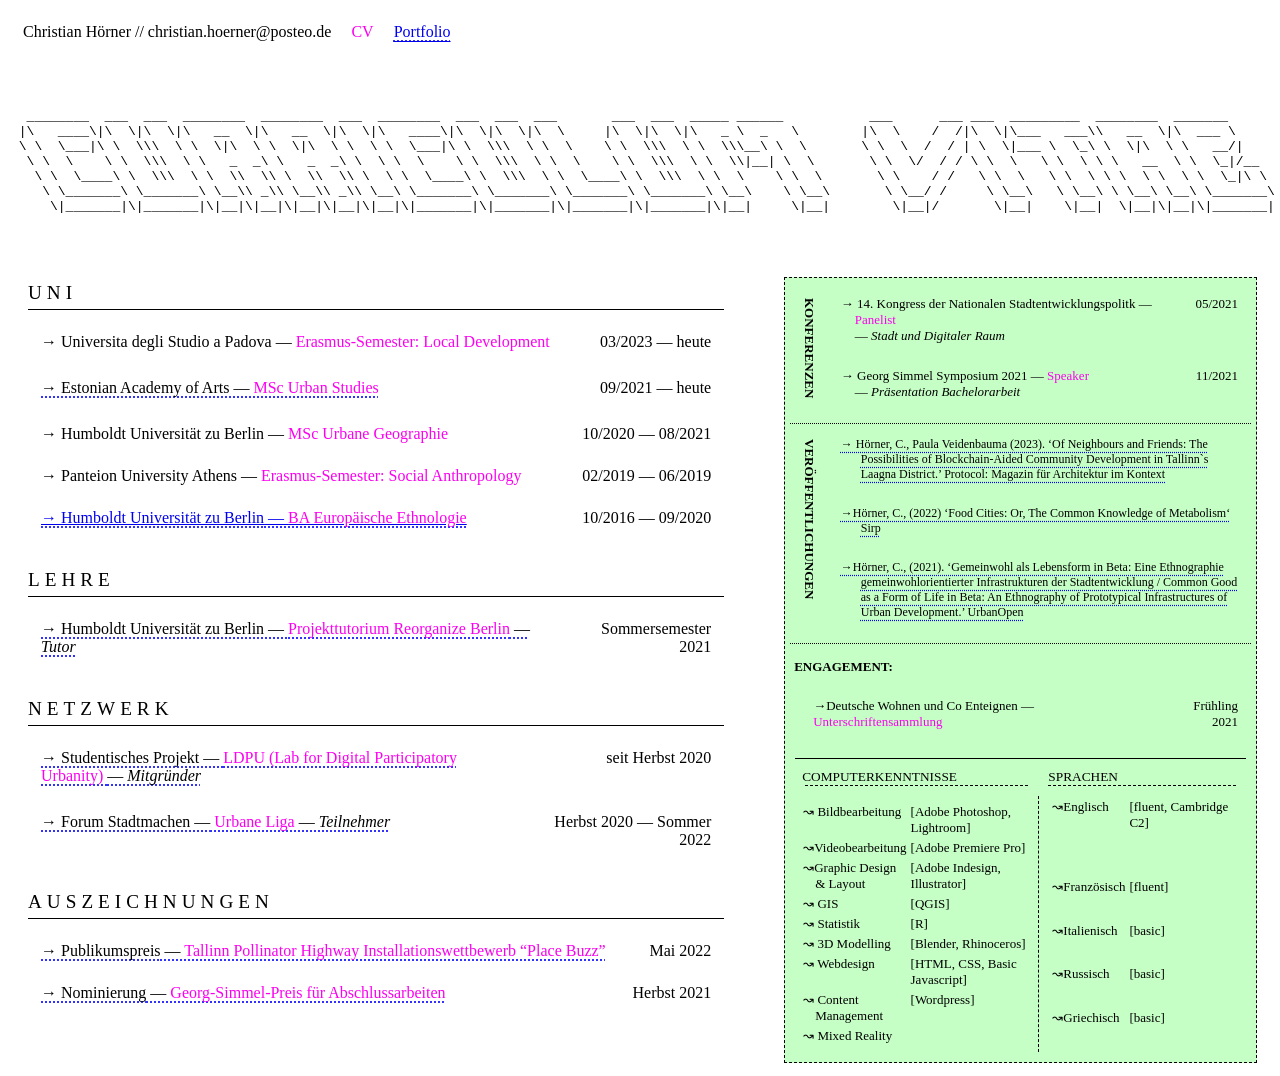
<file: cv.html>
<head>

    <script type="text/javascript">
      var spanText = function spanText(text) {
      var string = text.innerText;
      var spaned = '';
      for (var i = 0; i < string.length; i++) {
        if(string.substring(i, i + 1) === ' ') spaned += string.substring(i, i + 1);
        else spaned += '<span>' + string.substring(i, i + 1) + '</span>';
      }
      text.innerHTML = spaned;
    }
    
    var headline = document.querySelector("h1");
    
    spanText(headline);
    
    let animations = document.querySelectorAll('.animation');
    
    animations.forEach(animation => {
      let letters = animation.querySelectorAll('span');
      letters.forEach((letter, i) => {
        letter.style.animationDelay = (i * 0.1) + 's';
      })
    })
    
      function toggle(id){
        var e = document.getElementById(id);
         
        if (e.style.display == "none"){
           e.style.display = "";
        } else {
           e.style.display = "none";
        }
      }
      function show_moti(id) {
        document.getElementById("moti").style.display = 'block'
        document.getElementById("portfolio1").style.display = 'none'
        document.getElementById("portfolio2").style.display = 'none'
        document.getElementById("cv1").style.display = 'none'
        document.getElementById("cv2").style.display = 'none'
      }
      function show_cv(id) {
        document.getElementById("cv1").style.display = 'block'
        document.getElementById("cv2").style.display = 'block'
        document.getElementById("portfolio1").style.display = 'none'
        document.getElementById("portfolio2").style.display = 'none'
        document.getElementById("moti").style.display = 'none'
    
    
    
      }
      function show_portfolio(id) {
        document.getElementById("portfolio1").style.display = 'block'
        document.getElementById("portfolio2").style.display = 'block'
        document.getElementById("cv1").style.display = 'none'
        document.getElementById("cv2").style.display = 'none'
        document.getElementById("moti").style.display = 'none'
    
      }
    </script>
    <style>
        onload {
            animation: blink;
            animation-delay: 0;
        }
        p {
          margin: 10px ; font-weight: 100px; font-family:"tobiasregular";
        }
        .details{
            font-size: 14px;
        }
        h1{
          font-size: larger; 
          font-weight: 100; 
          /* text-decoration: underline;  */
          text-underline-offset: 10px;
          /* text-underline-position: above; */
          margin-top: 15px; 
          margin-bottom: 10px;
          /* writing-mode: vertical-lr; */
          /* text-orientation: upright; */
          /* border-right: 1px dotted black; */
          padding-bottom: 5px;
          border-bottom: 1px solid black;
          letter-spacing: 5px;
          font-family: "denimregular";
          
    
        }
        h2{
            font-size: small; 
          /* font-weight: bold;  */
          /* text-decoration: underline;  */
          margin-top: 15px; 
          margin-bottom: 10px;
          writing-mode: vertical-lr;
          /* text-orientation: upright; */
          /* border-right: 1px dotted black; */
          /* padding: 5px; */
          font-family: "denimregular"
        }
        h5{
          margin-bottom: 5px; margin-top: 5px ; font-family:"denimregular"; font-size: large; text-decoration: underline;
        }
        
        div {
          margin: 5px;
          /* border: 1px dotted black; */
          /* width: 50%; */
        }
        img{
          margin: 10px;
        }
        .imagess{
          max-height: 100vh;
          height: 100%;
          width: 100%;
          /* object-fit: fill; */
        }
        .image_writing{
          max-height: 200px;
        }
    
        .image_ud{
          max-width: 100%;
        }
        .section_heading{
          text-align: left;
          margin-top: 7%;
          margin-bottom: 50px;
          margin-left: -50px;
          /* margin-right: auto; */
          padding-top: 50px;
        }
        .non-writing-descriptor{
          background-color: rgba(0, 0, 255, 0.078);
        }
        
        .subtable{
            border: none;
            margin: 5px;
            margin-left: 100px;
            /* margin-right: auto; */         
        }
        .pagediv{
            margin-left: auto;
            margin-right: auto;
            border: 1px black;
            align-items: center;
            display: flex;
            flex-direction: column;
        }
        .title{
            /* margin: 5px; */
            /* margin-left: -50px; */
            /* border: 3px solid rgb(0, 255, 0); */
            max-width: 1200px;
            margin-top: 50px;
            margin-left: auto;
            margin-right: auto;
        }
        .h1{
            margin-top: 20px;
            /* border-bottom: 3px dashed rgb(252, 1, 240); */
            /* margin-left:  -70px; */
            display: block;
            font: 700;
        }
        .entry_last{
            font-style: italic;
        }
        .position{
            color: rgb(252, 1, 240);
        }
        .institution{
            text-shadow: 2px;
            font-weight: 200;
        }
        .date{
            text
        }
        .quote{
            margin-left: 20px;
            display: block;
            font-size: 12px
        }
        h1 span {
      display: inline-block;
      animation: slideLeft 1.5s forwards;
      opacity: 0;
      transition-timing-function: cubic-bezier(0.075, 0.82, 0.165, 1);
      }
    
      table {
      /* border:2px solid rgb(252, 1, 240); */
      width: 100%;
      /* max-width: 1000px; */
      /* margin-left: auto; */
      /* margin-right: auto; */
        }
        td, th {
            /* border: 1px dotted rgb(39, 1, 252);  */
            vertical-align: top;
            max-width: 1000px;
            font-family:"tobiasregular";
        }
        tr {
        }
        button {
        margin: 7px;
        color: blueviolet;
        }
        .aligncenter{
        text-align: center;
      }
        /* hr{ */
            width: 100%;
            color: rgb(255, 0, 255);
            border-style: dashed;
            size: 1px;
        }
        .cv{
            border-left: 3px solid rgb(93, 252, 1);
        }
        .container_a{
            display: flex;
            flex-direction: row;
        }
        .container_b{
            display: flex;
            flex-direction: column;
        }
        nav{
            position: fixed;
            width: 100%;
            margin-left: 50px;
        }
        ul li{
        margin-left: 2em;
        text-indent: -2em;
        }
        .link {
          text-decoration: underline;
          color: blue;
        }
        .entries {
          margin-top: 20px;
          border: 1px solid rgb(252, 1, 240);
          padding: 10px;
        }
        .moti {
          /* margin-top: 200px; */
        }
        .c1 {
          color:#000000;
          font-weight:400;
          text-decoration:none;
          vertical-align:baseline;
          font-size:11pt;
          font-family:"Arial";
          font-style:normal}
        .c0 {
          padding-top:0pt;
          padding-bottom:0pt;
          line-height:1.15;
          orphans:2;
          widows:2;
          text-align:left}
        .c2 {
          height:11pt
        }
        .c3{
          background-color:#ffffff;
          max-width:451.4pt;
          padding:72pt 72pt 72pt 72pt}
        .cv_grid_row {
            display: flex;
            flex-direction: row;
            /* height:100vh ; */
            /* border: #000000 1px solid; */
            /* flex-wrap: wrap; */
        } 
        .cv_grid_column_left {
            display: flex;
            flex-direction: column;
            /* border-top: 1px dotted black; */
            width: 60%;
            margin-right: 50px;
        }
        .cv_grid_column_right {
            display: flex;
            flex-direction: column;
            border: 1px dashed black;
            width: 40%;
            background-color: rgba(0, 255, 0, 0.224);
            margin-top: 30px;
            height: fit-content;
        }
        .category_left {
            border-top: 1px dotted black;
            /* display: flex; */
            /* flex-direction: row; */

        }
        .category_right {
            /* border-top: 1px dotted black; */
            display: flex;
            flex-direction: row;
        }   
        .category_right_b {
            /* border-top: 1px dotted black; */
            display: flex;
            flex-direction: column;
        }
        .hyperlink {
            cursor: help;
            /* color: blue; */
            /* text-decoration: underline; */
            /* color: blue; */
            text-decoration: underline dotted;
            text-decoration-color: blue;
            text-underline-offset: 4px;
        }
        .hyperlink_b {
            cursor: alias;
            color: blue;
            /* text-decoration: underline; */
            /* color: blue; */
            text-decoration: underline dotted;
            text-decoration-color: blue;
            text-underline-offset: 4px;
            text-align: right;
        }
        .hyperlink_c {
            cursor: alias;
            /* color: blue; */
            /* text-decoration: underline; */
            /* color: blue; */
            text-decoration: underline dotted;
            text-decoration-color: blue;
            text-underline-offset: 4px;
            text-align: right;
        }
        .hyperlink_veröffentlichung {
            cursor: alias;
            text-decoration: underline dotted;
            text-decoration-color: blue;
            text-underline-offset: 4px;
            /* text-align: right; */
            margin-left: 20px;
            display: block;
            font-size: 12px
        }
        .hyperlink_top {
            /* cursor: help; */
            color: blue;
            /* text-decoration: underline; */
            /* color: blue; */
            text-decoration: underline dotted;
            text-decoration-color: blue;
            text-underline-offset: 4px;
        }
        .hyperlink:hover .position, 
        .hyperlink:hover {
            color: rgb(93, 252, 1);
            text-decoration-color: rgb(93, 252, 1);
        }
        .hyperlink_b:hover .position, 
        .hyperlink_b:hover {
            color: rgb(93, 252, 1);
            text-decoration-color: rgb(93, 252, 1)
        }
        .hyperlink_c:hover .position, 
        .hyperlink_c:hover {
            color: rgb(252, 252, 1);
            text-decoration-color: rgb(93, 252, 1)
        }
        .hyperlink_veröffentlichung:hover .position, 
        .hyperlink_veröffentlichung:hover {
            color: rgb(93, 252, 1);
            text-decoration-color: rgb(93, 252, 1)
        }
        .hyperlink_top:hover .position, 
        .hyperlink_top:hover {
            color: rgb(252, 1, 240);
            text-decoration-color: rgb(252, 1, 240);
        }
        .blinking-text {
        animation: blink 1.5s ease-in-out 3;
      }
      @keyframes slideLeft {
      from {
        opacity: 0;
        transform: translateX(200px);
      } 
      to {
        opacity: 1;
        transform: translateX(0%);
      }
      }
      @keyframes blink {
        0% { opacity: 1; }
        50% { opacity: 0; }
        100% { opacity: 1; }
      }

      @font-face {
        font-family: 'tobiasregular';
        src: url('https://endboss-hire-chris.hotglue.me/data.head.167361035856') format('woff2'),
             url('https://endboss-hire-chris.hotglue.me/data.head.167361035855') format('woff');
        font-weight: normal;
        font-style: normal;
    
        }
        @font-face {
            font-family: 'tobiasbold';
            src: url('https://endboss-hire-chris.hotglue.me/data.head.167361035392') format('woff2'),
                url('https://endboss-hire-chris.hotglue.me/data.head.167361035391') format('woff');
            font-weight: normal;
            font-style: normal;
    
        }
        @font-face {
            font-family: 'denimbold';
            src: url('https://endboss-hire-chris.hotglue.me/data.head.167371999521') format('woff2'),
                url('https://endboss-hire-chris.hotglue.me/data.head.167371999520') format('woff');
            font-weight: normal;
            font-style: normal;
    
        }
        @font-face {
            font-family: 'denimregular';
            src: url('https://endboss-hire-chris.hotglue.me/data.head.167371999521') format('woff2'),
                url('https://endboss-hire-chris.hotglue.me/data.head.167371999520') format('woff');
            font-weight: normal;
            font-style: normal;
    
        }
    </style>
    </head>
<body>
    <header>
        <!-- <div class="pagediv"> -->
            <div class="container_a" style="padding-top: 5px;">
                    <p>
                        Christian Hörner // christian.hoerner@posteo.de
                    </p>
                <td>
                    <p style="color: rgb(252, 1, 240);">
                        CV
                    </p>
                </td>
                <td>
                    <p class="hyperlink_top">
                        <a href="index.html" onclick="show_portfolio(id)">Portfolio</a>
                    </p>
                </td>
            </tr>
        </div>
    </header>
<header>
    <table>
        <tr>
            <td>
            <p class="title">
                <pre>
  ________  ___  ___  ________  ________  ___  ________  ___  ___  ___       ___  ___  _____ ______           ___      ___ ___  _________  ________  _______      
 |\   ____\|\  \|\  \|\   __  \|\   __  \|\  \|\   ____\|\  \|\  \|\  \     |\  \|\  \|\   _ \  _   \        |\  \    /  /|\  \|\___   ___\\   __  \|\  ___ \     
 \ \  \___|\ \  \\\  \ \  \|\  \ \  \|\  \ \  \ \  \___|\ \  \\\  \ \  \    \ \  \\\  \ \  \\\__\ \  \       \ \  \  /  / | \  \|___ \  \_\ \  \|\  \ \   __/|    
  \ \  \    \ \  \\\  \ \   _  _\ \   _  _\ \  \ \  \    \ \  \\\  \ \  \    \ \  \\\  \ \  \\|__| \  \       \ \  \/  / / \ \  \   \ \  \ \ \   __  \ \  \_|/__  
   \ \  \____\ \  \\\  \ \  \\  \\ \  \\  \\ \  \ \  \____\ \  \\\  \ \  \____\ \  \\\  \ \  \    \ \  \       \ \    / /   \ \  \   \ \  \ \ \  \ \  \ \  \_|\ \ 
    \ \_______\ \_______\ \__\\ _\\ \__\\ _\\ \__\ \_______\ \_______\ \_______\ \_______\ \__\    \ \__\       \ \__/ /     \ \__\   \ \__\ \ \__\ \__\ \_______\
     \|_______|\|_______|\|__|\|__|\|__|\|__|\|__|\|_______|\|_______|\|_______|\|_______|\|__|     \|__|        \|__|/       \|__|    \|__|  \|__|\|__|\|_______|
                </pre>
            </p>
            </td>
        </tr>
    </table>
</header>
<div id="cv2" /*style="display: none;">
<section /*class="container_a"*/>
<div class="cv_grid_row">
    <div class="cv_grid_column_left"> 
        <div style="padding-top: 10px;" class="category" id="education">
            <h1>UNI</h1>
            <table id="education">
            <tr>
                <td>
                    <p /*class="hyperlink">
                        <a onclick="javascript:toggle('f1')">
                        &#8594; Universita degli Studio a Padova — <span class="position">Erasmus-Semester: Local Development</span></a>
                    </p>
                </td>
                <td style="/*width: 200px;*/ text-align: right;">
                    <p>03/2023 — heute</p>
                </td>
            </tr>
            <tr>
            <td colspan="3" class="quote">
                <div id="f1" style="display: none;">
                    <p>
                        &#8690; iyes yes wvery coll univresity u learned to much lolllllllllllllllhhhhhhhhhhhhhhhhhhhhhhhhhh iruhfjefoijeqoifj
                                wqifjiewjfiew uehfuewhjifjewifjiewjf oiew jfoijew foi jfe
                    </p>
                </div>
            </td>
            </tr>
                <tr>
                    <td>
                        <p>
                            <a onclick="javascript:toggle('f2')">
                                <span class="hyperlink">&#8594; Estonian Academy of Arts — <span class="position"> MSc Urban Studies</span>
                            </a>
                        </p>
                    </td>
                    <td style="/*width: 200px;*/ text-align: right;">
                        <p>
                            09/2021 — heute
                        </p>
                    </td>
                </tr>
                <tr>
                    <td colspan="3" class="quote">
                        <div id="f2" style="display: none;">
                            <ul>
                                <li>&#x2022; Entwicklung einer kontextorientierten Forschungs- und Recherchepraxis</li>
                                <li>&#x2022; Erprobung verschiedener Projektformen vom klassischen Text, Kunst im öffentlichen Raum und neuen Medien</li>
                                <li>&#x2022; Erarbeitung einer breiten Theoriebasis  und Kenntnis aktueller und klassischer Diskurse der Stadtforschung</li>
                                <li>&#x2022; Artikulierung einer interdisziplinären Sprache zwischen verschiedenen Disziplinen der urbanen Praxis</li>
                            </ul>
                            
                            <!-- <button data-href="https://www.artun.ee/en/curricula/urban-studies/" onclick="window.open(this.getAttribute('data-href')); return false;"> -->
                                <p class="hyperlink_b" data-href="https://www.artun.ee/en/curricula/urban-studies/" onclick="window.open(this.getAttribute('data-href')); return false;">                
                                    &#8594; mehr dazu
                                </p>
                            <!-- </button> -->
                        </div>
                    </td>
                    </tr>
                    <tr>
                    <td>
                        <p>
                            &#8594;<span class="institution"> Humboldt Universität zu Berlin </span> — <span class="position"> MSc Urbane Geographie</span>
                        </p>
                    </td>
                    <td>
                        <p style="/*width: 200px;*/ text-align: right;">
                            10/2020 — 08/2021
                        </p>
                    </td>
                </tr>
                <tr>
                    <td>
                        <p>
                            &#8594;<span class="institution"> Panteion University Athens</span> — <span class="position"> Erasmus-Semester: Social Anthropology</span>
                        </p>
                        <td style="/*width: 200px;*/ text-align: right;">
                            <p>
                                02/2019 — 06/2019
                            </p>
                        </td>
                    </tr>
                </td>
                <tr>
                    <td>
                        <p>
                            <a href="javascript:toggle('f6')">
                            <span class="hyperlink">&#8594;<span class="institution"> Humboldt Universität zu Berlin</span> — <span class="position"> BA Europäische Ethnologie</span></span>
                            </a>
                        </p>
                    </td>
                    <td style="min-width: max-content; text-align: right;">
                        <p>
                            10/2016 — 09/2020
                        </p>
                    </td>
                </tr>
                <tr>
                    <td colspan="3" class="quote">
                        <div id="f6" style="display: none;">
                            <ul>
                                <li>&#x2022; Bachelorarbeit "Gemeinwohl als Lebensform in Beta: Eine Ethnografie prototypischer Infrastrukturen der gemeinwohlorientierten Stadtentwicklung", bewertet mit 1,0</li>
                            </ul>
                            
                            <!-- <button data-href="https://www.artun.ee/en/curricula/urban-studies/" onclick="window.open(this.getAttribute('data-href')); return false;"> -->
                                <p class="hyperlink_b" data-href="https://rs.cms.hu-berlin.de/urbanopen/pages/view.php?ref=32&k=" onclick="window.open(this.getAttribute('data-href')); return false;">                
                                    &#8594; Thesis lesen
                                </p>
                            <!-- </button> -->
                        </div>
                    </td>
                    </tr>
                </table>
        </div>
        <div class="category" style="align-items: center;" >
            <h1 id="lehre">
                LEHRE
            </h1>
            <table id="teaching" style="height: fit-content;">
                        </td>
                      </tr>
                    <tr>
                        <td>
                            <p>
                                <a onclick="javascript:toggle('f3')">
                                <span class="hyperlink">&#8594; Humboldt Universität zu Berlin — <span class="position"> Projekttutorium Reorganize Berlin</span> — <span class="entry_last">Tutor </span>
                                </a>
                            </p>
                        </td>
                        <td style="min-width: max-content; text-align: right;">
                            <p>
                                Sommersemester 2021
                            </p>
                        </td>
                    </tr>
                    <tr>
                        <td span="3" class="quote">
                    <div id="f3" style="display: none;">
                        <ul> 
                            <li>&#x2022; Entwicklung eines Konzepts für eine zweisemestrige, von Studierenden geleiteten Lehrveranstaltung zum Thema Selbstorganisation im städtischen Kontext</li>
                            <li>&#x2022; Einsemestrige Lehrtätigkeit im Rahmen des Kurses</li>
                        </ul>
                        <!-- <button data-href="https://endboss-hire-chris.hotglue.me/data.head.168130732794" onclick="window.open(this.getAttribute('data-href')); return false;"> -->
                            <p class="hyperlink_b" data-href="https://endboss-hire-chris.hotglue.me/data.head.168130732794" onclick="window.open(this.getAttribute('data-href')); return false;">&#8594; Zine lesen
                        <!-- </button> -->
                        </p>
                    </td>
                    </tr>
                </table>
        </div>
        <div class="category">
            <h1>NETZWERK</h1>                           
            <table id="network">
                <tr>
                    <td>
                          <p>
                                <a onclick="javascript:toggle('f4')">
                                    <span class="hyperlink">&#8594; Studentisches Projekt — <span class="position"> LDPU (Lab for Digital Participatory Urbanity) </span> — <span class="entry_last"> Mitgründer</span>
                                </a>
                          </p>
                      </td>
                      <td style="/*width: 200px;*/ text-align: right;">
                          <p>
                              seit Herbst 2020
                          </p>
                      </td>
                  </tr>
                  <tr>
                    <td span="3" class="quote">
                <div id="f4" style="display: none;">
                    <ul>
                        <li>&#x2022; LDPU ist eine Platform die mit verschiedene Arten von Wissenproduktion und Kommunikation experimentiert und sich 
                        dabei hauptsächlich auf Problemstellungen von digitaler Demokratie und Stadt fokussiert</li>
                    </ul>
                    <!-- <button data-href="https://www.instagram.com/ldpu_berlin/" onclick="window.open(this.getAttribute('data-href')); return false;"> -->
                        <p class="hyperlink_b" data-href="https://www.instagram.com/ldpu_berlin/" onclick="window.open(this.getAttribute('data-href')); return false;">
                            &#8594; Instagram
                        </p>
                    <!-- </button> -->
                </td>
                </tr>
                  <tr>
                    <td>
                        <p>
                            <a onclick="javascript:toggle('f5')">
                                <span class="hyperlink"> &#8594; <span class="institution">Forum Stadtmachen —<span class="position"> Urbane Liga</span> —<span class="entry_last"> Teilnehmer</span></span>
                            </a>
                        </p>

                    
                    </td>
                    <td style="min-width: max-content; text-align: right;">
                        <p>
                            Herbst 2020 — Sommer 2022
                        </p>
                    </td>
                </tr>
                <tr>
                    <td span="3" class="quote">
                        <div id="f5" style="display: none;">
                    <ul> 
                        <li>&#x2022; Teilnahme am vom Bund geförderten Forum für junge Stadtmacher*innen</li> 
                        <li>&#x2022; Forschung und Entwicklung neuer Konzepte für eine partizipative städtische Praxis</li>
                        <li>&#x2022; Präsentation der Ergebnisse vor Verantwortlichen aus der Politik </li>
                    </ul>
                    <!-- <button data-href="" onclick="window.open(this.getAttribute('data-href')); return false;"> -->
                        <p class="hyperlink_b" data-href="https://urbane-liga.de/akteure/jahrgang-20-21/lab-for-digital-participatory-urbanity-berlin/" onclick="window.open(this.getAttribute('data-href')); return false;">&#8594; mehr dazu
                        </p>
                    <!-- </button> -->
                </div>
                </td>
                </tr>
                </table>
        </div>
        <div class="category">
            <h1>AUSZEICHNUNGEN</h1>
            <table id="awards">
                <tr>
                    <td>
                            <p data-href="https://www.putukavail.ee/akadeemia?lang=en" onclick="window.open(this.getAttribute('data-href')); return false;">
                                <span class="hyperlink_c">&#8594; <span>Publikumspreis</span> — <span class="position">Tallinn Pollinator Highway Installationswettbewerb “Place Buzz”</span></span>
                            </p>
                        </td>
                        <td style="/*width: 200px;*/ text-align: right;">
                            <p>
                                Mai 2022
                            </p>
                        </td>
                    </tr>
                    <tr>
                        <td>
                            <p data-href="https://www.gsz.hu-berlin.de/de/auszeichnungen#georg" onclick="window.open(this.getAttribute('data-href')); return false;" >
                                <span class="hyperlink_c">&#8594; <span class="institution">Nominierung</span> — <span class="position">Georg-Simmel-Preis für Abschlussarbeiten</span></span>
                            </p>
                        </td>
                        <td style="/*width: 200px;*/ text-align: right;">
                            <p>
                                Herbst 2021
                            </p>
                        </td>
                    </tr>
                </table>
        </div>
    </div>
    <div class="cv_grid_column_right" style="font-size: smaller;">
        <div class="category_right">
                    <h2>
                        KONFERENZEN
                        <!-- <pre> -->
    <!-- ░█▀▀░█▀█░█▀█░█▀▀░█▀▀░█▀▄░█▀▀░█▀█░█▀▀░█▀▀░█▀▀ -->
    <!-- ░█░░░█░█░█░█░█▀▀░█▀▀░█▀▄░█▀▀░█░█░█░░░█▀▀░▀▀█ -->
    <!-- ░▀▀▀░▀▀▀░▀░▀░▀░░░▀▀▀░▀░▀░▀▀▀░▀░▀░▀▀▀░▀▀▀░▀▀▀ -->
                        <!-- </pre> -->
                        </h2>
        <table id="conferences" style="font-size: small;">
            <tr>
                <td>
                    <p style="margin-left: 24px;">
                        <span style="margin-left: -14px;">&#8594;</span> <span class="institution">14. Kongress der Nationalen Stadtentwicklungspolitk</span> — <span class="position">Panelist</span> <br> — <span class="entry_last">Stadt und Digitaler Raum</span>
                    </p>
                </td>
                <td>
                    <p style="text-align: right">
                        05/2021
                    </p>
                </td>
            </tr>
            <tr>
                <td>
                    <p style="margin-left: 24px;">
                        <span style="margin-left: -14px;" class="institution">&#8594; Georg Simmel Symposium 2021</span> — <span class="position">Speaker</span><br> — <span class="entry_last"> Präsentation Bachelorarbeit</span>
                    </p>
                </td>
                <td>
                    <p style="text-align: right">
                        11/2021
                    </p>
                </td>
            </tr>
                </table>
            </div>
        <div id="publications" class="category_right" style="border-top: 1px dotted black;">
            <h2>
                            VERÖFFENTLICHUNGEN
                            <!-- <pre> -->
        <!-- ░█▀█░█░█░█▀▄░█░░░▀█▀░█▀▀░█▀█░▀█▀░▀█▀░█▀█░█▀█░█▀▀ -->
        <!-- ░█▀▀░█░█░█▀▄░█░░░░█░░█░░░█▀█░░█░░░█░░█░█░█░█░▀▀█ -->
        <!-- ░▀░░░▀▀▀░▀▀░░▀▀▀░▀▀▀░▀▀▀░▀░▀░░▀░░▀▀▀░▀▀▀░▀░▀░▀▀▀ -->
                            <!-- </pre> -->
                        </h2>
                    </td>
                </tr>
                <table id="publications" style="font-size: small;"> 
                <tr>
                    <td>
                        <p>
                            <a data-href="https://endboss-hire-chris.hotglue.me/portfolio/#protocol"; onclick="window.open(this.getAttribute('data-href')); return false;">
                            <span class="hyperlink_veröffentlichung"><span style="margin-left: -20px;">&#8594;</span> Hörner, C., Paula Veidenbauma (2023). ‘Of Neighbours and Friends: The Possibilities of Blockchain-Aided Community Development in Tallinn`s Laagna District.’ Protocol: Magazin für Architektur im Kontext</span>
                            </a>
                        </p>
                    </td>
                </tr>
                <tr>
                    <td>
                        <p>
                            <a data-href="https://endboss-hire-chris.hotglue.me/portfolio/#sirp"; onclick="window.open(this.getAttribute('data-href')); return false;">
                            <span class="hyperlink_veröffentlichung"><span style="margin-left: -20px ;">&#8594;</span>Hörner, C., (2022) ‘Food Cities: Or, The Common Knowledge of Metabolism‘ Sirp</span></a>
                        </p>
                    </td>
                </tr>
                <tr>
                    <td>
                        <p>
                            <a data-href="https://rs.cms.hu-berlin.de/urbanopen/pages/view.php?ref=32&k="; onclick="window.open(this.getAttribute('data-href')); return false;">
                            <span class="hyperlink_veröffentlichung"><span style="margin-left: -20px ;">&#8594;</span>Hörner, C., (2021). ‘Gemeinwohl als Lebensform in Beta: Eine Ethnographie gemeinwohlorientierter Infrastrukturen der Stadtentwicklung / Common Good as a Form of Life in Beta: An Ethnography of
                                Prototypical Infrastructures of Urban Development.’ UrbanOpen</span></a>
                        </p>
                    </td>
                </tr>
                </table>
        </div>  
        <div class="category_right_b" style="border-top: 1px dotted black;">
            <h2 style="font-family: denimregular; font-size: small; writing-mode: horizontal-tb; margin-left: 4px;">
                ENGAGEMENT:
            </h2>
            <table>
                <tr>
                    <td>
                        <p style="font-size: small; margin-left: 20px;">
                            &#8594;<span class="institution">Deutsche Wohnen und Co Enteignen</span> — <span class="position">Unterschriftensammlung</span>
                        </p>
                    </td>
                    <td>
                        <p style="font-size: small; text-align: right;">
                            Frühling 2021
                        </p>
                    </td>
                </tr>
            </table>
</div>      
        <div class="category_right">
                    <div style="display: grid; width: 100%; border-top: 1px solid black;">
                        <p style="border-bottom: 1px dashed black;">
                            <span class="h2" style="margin-left: -3px;">COMPUTERKENNTNISSE</span>
                        </p>
                        <p style="border-bottom: 1px dashed black; grid-column: 2;"> 
                            <span class="institution">SPRACHEN</span>
                        </p>
                        <table style="width: 100%; font-size: small; /*border-left: 1px dashed black;*/ padding: 5px; margin-left: 12px; ">
                            <tr>
                                <td>
                                    <span style="margin-left: -12px;">&#8605;</span> Bildbearbeitung</td>
                                <td /*style="text-align: right;">[Adobe Photoshop, Lightroom]</td>
                            </tr>
                            <tr>
                                <td>
                                    <span style="margin-left: -12px;">&#8605;</span>Videobearbeitung
                                </td>
                                <td /*style="text-align: right;">[Adobe Premiere Pro]
                                </td>
                            </tr>
                            <tr>
                                <td>
                                    <span style="margin-left: -12px;">&#8605;</span>Graphic Design <br> & Layout
                                </td>
                                <td /*style="text-align: right;">[Adobe Indesign, Illustrator]
                                </td>
                            </tr>
                            <tr>
                                <td>
                                    <span style="margin-left: -12px;">&#8605;</span> GIS
                                </td>
                                <td /*style="text-align: right;">
                                    [QGIS]
                                </td>
                            </tr>
                            <tr>
                                <td>
                                    <span style="margin-left: -12px;">&#8605;</span> Statistik
                                </td>
                                <td /*style="text-align: right;">[R]
                                </td>
                            </tr>
                            <tr>
                                <td>
                                    <span style="margin-left: -12px;">&#8605;</span> 3D Modelling
                                </td>
                                <td /*style="text-align: right;">
                                    [Blender, Rhinoceros]
                                </td>
                            </tr>
                            <tr>
                                <td>
                                    <span style="margin-left: -12px;">&#8605;</span> Webdesign
                                </td>
                                <td /*style="text-align: right;">
                                    [HTML, CSS, Basic Javascript]
                                </td>
                            </tr>
                            <tr>
                                <td>
                                    <span style="margin-left: -12px;">&#8605;</span> Content <br> Management
                                </td>
                                <td /*style="text-align: right;">
                                    [Wordpress]
                                </td>
                            </tr>
                            <tr>
                                <td>
                                    <span style="margin-left: -12px;">&#8605;</span> Mixed Reality
                                </td>
                            </tr>
                        </table>
                        <table style="font-size: small; border-left: 1px dashed black; ">
                            <tr>
                                <td style="display:block; margin-left: 10px;">
                                &#8605;Englisch
                                </td>
                                <td style="/*text-align: right;">
                                    [fluent, Cambridge C2]
                                </td>
                            </tr>
                            <tr>
                                <td style="display:block; margin-left: 10px;">
                                    &#8605;Französisch
                                </td>
                                <td style="/*text-align: right;">
                                    [fluent]
                                </td>
                            </tr>
                            <tr>
                                <td style="display:block; margin-left: 10px;">
                                    &#8605;Italienisch
                                </td>
                                <td style="/*text-align: right;">
                                    [basic]
                                </td>
                            </tr>
                            <tr>
                                <td style="display:block; margin-left: 10px;">
                                    &#8605;Russisch
                                </td>
                                <td style="/*text-align: right;">
                                    [basic]
                                </td>
                            </tr>
                            <tr>
                                <td style="display:block; margin-left: 10px;">
                                    &#8605;Griechisch
                                </td>
                                <td style="/*text-align: right;">
                                    [basic]
                                </td>
                            </tr>
                        </table>
                    </div>
        </div>
        </div>
    </div>
</section>
</div>
</body>
</file>
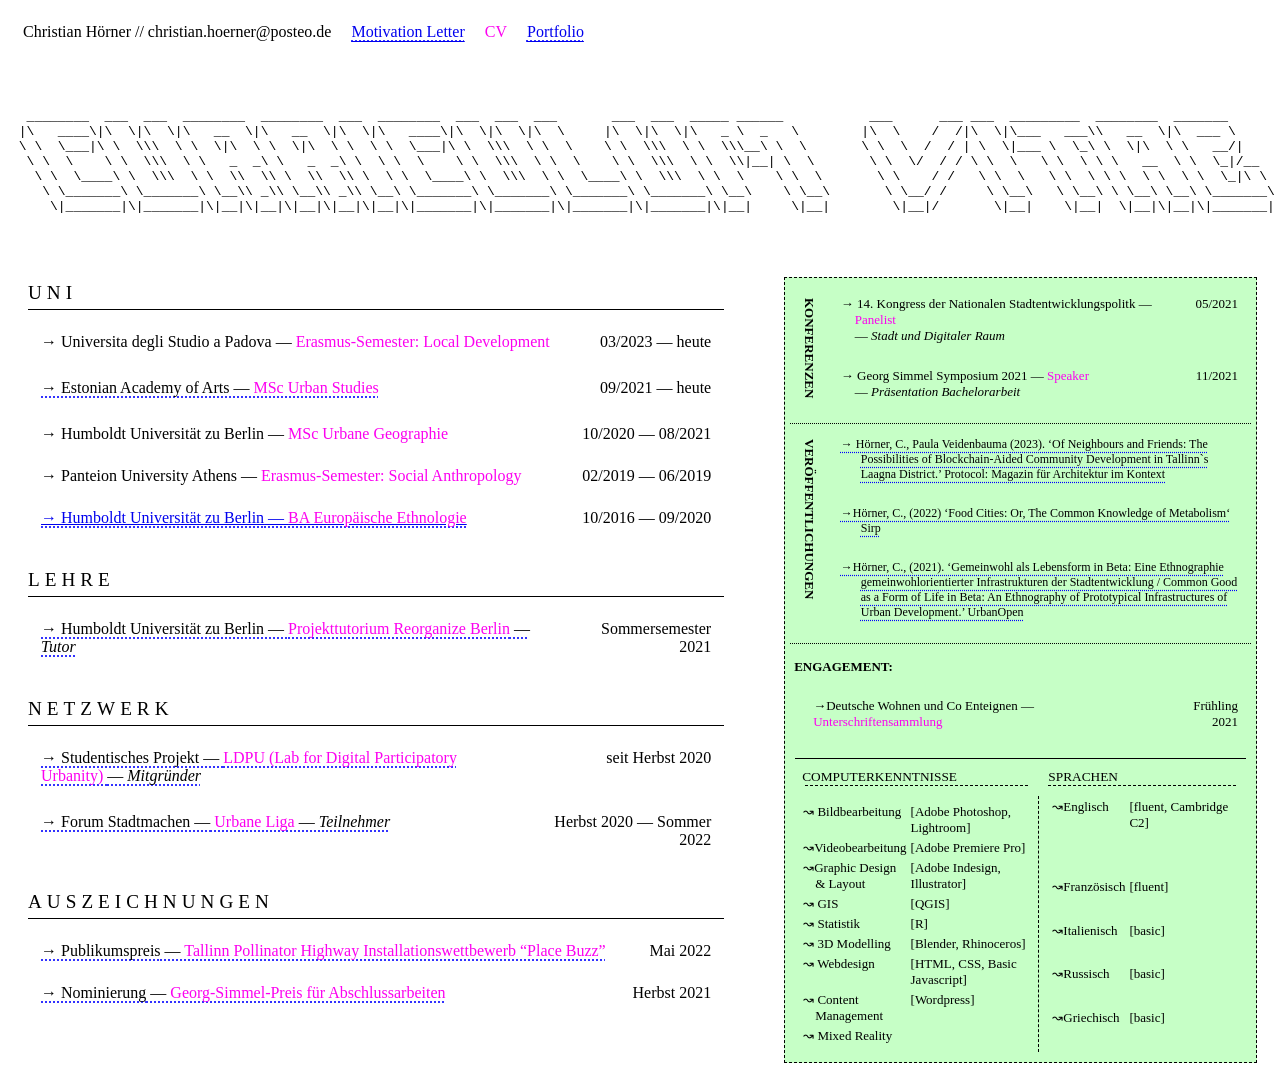
<file: good_cv_v3.html>
<head>

    <script type="text/javascript">
      var spanText = function spanText(text) {
      var string = text.innerText;
      var spaned = '';
      for (var i = 0; i < string.length; i++) {
        if(string.substring(i, i + 1) === ' ') spaned += string.substring(i, i + 1);
        else spaned += '<span>' + string.substring(i, i + 1) + '</span>';
      }
      text.innerHTML = spaned;
    }
    
    var headline = document.querySelector("h1");
    
    spanText(headline);
    
    let animations = document.querySelectorAll('.animation');
    
    animations.forEach(animation => {
      let letters = animation.querySelectorAll('span');
      letters.forEach((letter, i) => {
        letter.style.animationDelay = (i * 0.1) + 's';
      })
    })
    
      function toggle(id){
        var e = document.getElementById(id);
         
        if (e.style.display == "none"){
           e.style.display = "";
        } else {
           e.style.display = "none";
        }
      }
      function show_moti(id) {
        document.getElementById("moti").style.display = 'block'
        document.getElementById("portfolio1").style.display = 'none'
        document.getElementById("portfolio2").style.display = 'none'
        document.getElementById("cv1").style.display = 'none'
        document.getElementById("cv2").style.display = 'none'
      }
      function show_cv(id) {
        document.getElementById("cv1").style.display = 'block'
        document.getElementById("cv2").style.display = 'block'
        document.getElementById("portfolio1").style.display = 'none'
        document.getElementById("portfolio2").style.display = 'none'
        document.getElementById("moti").style.display = 'none'
    
    
    
      }
      function show_portfolio(id) {
        document.getElementById("portfolio1").style.display = 'block'
        document.getElementById("portfolio2").style.display = 'block'
        document.getElementById("cv1").style.display = 'none'
        document.getElementById("cv2").style.display = 'none'
        document.getElementById("moti").style.display = 'none'
    
      }
    </script>
    <style>
        onload {
            animation: blink;
            animation-delay: 0;
        }
        p {
          margin: 10px ; font-weight: 100px; font-family:"tobiasregular";
        }
        .details{
            font-size: 14px;
        }
        h1{
          font-size: larger; 
          font-weight: 100; 
          /* text-decoration: underline;  */
          text-underline-offset: 10px;
          /* text-underline-position: above; */
          margin-top: 15px; 
          margin-bottom: 10px;
          /* writing-mode: vertical-lr; */
          /* text-orientation: upright; */
          /* border-right: 1px dotted black; */
          padding-bottom: 5px;
          border-bottom: 1px solid black;
          letter-spacing: 5px;
          font-family: "denimregular";
          
    
        }
        h2{
            font-size: small; 
          /* font-weight: bold;  */
          /* text-decoration: underline;  */
          margin-top: 15px; 
          margin-bottom: 10px;
          writing-mode: vertical-lr;
          /* text-orientation: upright; */
          /* border-right: 1px dotted black; */
          /* padding: 5px; */
          font-family: "denimregular"
        }
        h5{
          margin-bottom: 5px; margin-top: 5px ; font-family:"denimregular"; font-size: large; text-decoration: underline;
        }
        
        div {
          margin: 5px;
          /* border: 1px dotted black; */
          /* width: 50%; */
        }
        img{
          margin: 10px;
        }
        .imagess{
          max-height: 100vh;
          height: 100%;
          width: 100%;
          /* object-fit: fill; */
        }
        .image_writing{
          max-height: 200px;
        }
    
        .image_ud{
          max-width: 100%;
        }
        .section_heading{
          text-align: left;
          margin-top: 7%;
          margin-bottom: 50px;
          margin-left: -50px;
          /* margin-right: auto; */
          padding-top: 50px;
        }
        .non-writing-descriptor{
          background-color: rgba(0, 0, 255, 0.078);
        }
        
        .subtable{
            border: none;
            margin: 5px;
            margin-left: 100px;
            /* margin-right: auto; */         
        }
        .pagediv{
            margin-left: auto;
            margin-right: auto;
            border: 1px black;
            align-items: center;
            display: flex;
            flex-direction: column;
        }
        .title{
            /* margin: 5px; */
            /* margin-left: -50px; */
            /* border: 3px solid rgb(0, 255, 0); */
            max-width: 1200px;
            margin-top: 50px;
            margin-left: auto;
            margin-right: auto;
        }
        .h1{
            margin-top: 20px;
            /* border-bottom: 3px dashed rgb(252, 1, 240); */
            /* margin-left:  -70px; */
            display: block;
            font: 700;
        }
        .entry_last{
            font-style: italic;
        }
        .position{
            color: rgb(252, 1, 240);
        }
        .institution{
            text-shadow: 2px;
            font-weight: 200;
        }
        .date{
            text
        }
        .quote{
            margin-left: 20px;
            display: block;
            font-size: 12px
        }
        h1 span {
      display: inline-block;
      animation: slideLeft 1.5s forwards;
      opacity: 0;
      transition-timing-function: cubic-bezier(0.075, 0.82, 0.165, 1);
      }
    
      table {
      /* border:2px solid rgb(252, 1, 240); */
      width: 100%;
      /* max-width: 1000px; */
      /* margin-left: auto; */
      /* margin-right: auto; */
        }
        td, th {
            /* border: 1px dotted rgb(39, 1, 252);  */
            vertical-align: top;
            max-width: 1000px;
            font-family:"tobiasregular";
        }
        tr {
        }
        button {
        margin: 7px;
        color: blueviolet;
        }
        .aligncenter{
        text-align: center;
      }
        /* hr{ */
            width: 100%;
            color: rgb(255, 0, 255);
            border-style: dashed;
            size: 1px;
        }
        .cv{
            border-left: 3px solid rgb(93, 252, 1);
        }
        .container_a{
            display: flex;
            flex-direction: row;
        }
        .container_b{
            display: flex;
            flex-direction: column;
        }
        nav{
            position: fixed;
            width: 100%;
            margin-left: 50px;
        }
        ul li{
        margin-left: 2em;
        text-indent: -2em;
        }
        .link {
          text-decoration: underline;
          color: blue;
        }
        .entries {
          margin-top: 20px;
          border: 1px solid rgb(252, 1, 240);
          padding: 10px;
        }
        .moti {
          /* margin-top: 200px; */
        }
        .c1 {
          color:#000000;
          font-weight:400;
          text-decoration:none;
          vertical-align:baseline;
          font-size:11pt;
          font-family:"Arial";
          font-style:normal}
        .c0 {
          padding-top:0pt;
          padding-bottom:0pt;
          line-height:1.15;
          orphans:2;
          widows:2;
          text-align:left}
        .c2 {
          height:11pt
        }
        .c3{
          background-color:#ffffff;
          max-width:451.4pt;
          padding:72pt 72pt 72pt 72pt}
        .cv_grid_row {
            display: flex;
            flex-direction: row;
            /* height:100vh ; */
            /* border: #000000 1px solid; */
            /* flex-wrap: wrap; */
        } 
        .cv_grid_column_left {
            display: flex;
            flex-direction: column;
            /* border-top: 1px dotted black; */
            width: 60%;
            margin-right: 50px;
        }
        .cv_grid_column_right {
            display: flex;
            flex-direction: column;
            border: 1px dashed black;
            width: 40%;
            background-color: rgba(0, 255, 0, 0.224);
            margin-top: 30px;
            height: fit-content;
        }
        .category_left {
            border-top: 1px dotted black;
            /* display: flex; */
            /* flex-direction: row; */

        }
        .category_right {
            /* border-top: 1px dotted black; */
            display: flex;
            flex-direction: row;
        }   
        .category_right_b {
            /* border-top: 1px dotted black; */
            display: flex;
            flex-direction: column;
        }
        .hyperlink {
            cursor: help;
            /* color: blue; */
            /* text-decoration: underline; */
            /* color: blue; */
            text-decoration: underline dotted;
            text-decoration-color: blue;
            text-underline-offset: 4px;
        }
        .hyperlink_b {
            cursor: alias;
            color: blue;
            /* text-decoration: underline; */
            /* color: blue; */
            text-decoration: underline dotted;
            text-decoration-color: blue;
            text-underline-offset: 4px;
            text-align: right;
        }
        .hyperlink_c {
            cursor: alias;
            /* color: blue; */
            /* text-decoration: underline; */
            /* color: blue; */
            text-decoration: underline dotted;
            text-decoration-color: blue;
            text-underline-offset: 4px;
            text-align: right;
        }
        .hyperlink_veröffentlichung {
            cursor: alias;
            text-decoration: underline dotted;
            text-decoration-color: blue;
            text-underline-offset: 4px;
            /* text-align: right; */
            margin-left: 20px;
            display: block;
            font-size: 12px
        }
        .hyperlink_top {
            /* cursor: help; */
            color: blue;
            /* text-decoration: underline; */
            /* color: blue; */
            text-decoration: underline dotted;
            text-decoration-color: blue;
            text-underline-offset: 4px;
        }
        .hyperlink:hover .position, 
        .hyperlink:hover {
            color: rgb(93, 252, 1);
            text-decoration-color: rgb(93, 252, 1);
        }
        .hyperlink_b:hover .position, 
        .hyperlink_b:hover {
            color: rgb(93, 252, 1);
            text-decoration-color: rgb(93, 252, 1)
        }
        .hyperlink_c:hover .position, 
        .hyperlink_c:hover {
            color: rgb(252, 252, 1);
            text-decoration-color: rgb(93, 252, 1)
        }
        .hyperlink_veröffentlichung:hover .position, 
        .hyperlink_veröffentlichung:hover {
            color: rgb(93, 252, 1);
            text-decoration-color: rgb(93, 252, 1)
        }
        .hyperlink_top:hover .position, 
        .hyperlink_top:hover {
            color: rgb(252, 1, 240);
            text-decoration-color: rgb(252, 1, 240);
        }
        .blinking-text {
        animation: blink 1.5s ease-in-out 3;
      }
      @keyframes slideLeft {
      from {
        opacity: 0;
        transform: translateX(200px);
      } 
      to {
        opacity: 1;
        transform: translateX(0%);
      }
      }
      @keyframes blink {
        0% { opacity: 1; }
        50% { opacity: 0; }
        100% { opacity: 1; }
      }

      @font-face {
        font-family: 'tobiasregular';
        src: url('https://endboss-hire-chris.hotglue.me/data.head.167361035856') format('woff2'),
             url('https://endboss-hire-chris.hotglue.me/data.head.167361035855') format('woff');
        font-weight: normal;
        font-style: normal;
    
        }
        @font-face {
            font-family: 'tobiasbold';
            src: url('https://endboss-hire-chris.hotglue.me/data.head.167361035392') format('woff2'),
                url('https://endboss-hire-chris.hotglue.me/data.head.167361035391') format('woff');
            font-weight: normal;
            font-style: normal;
    
        }
        @font-face {
            font-family: 'denimbold';
            src: url('https://endboss-hire-chris.hotglue.me/data.head.167371999521') format('woff2'),
                url('https://endboss-hire-chris.hotglue.me/data.head.167371999520') format('woff');
            font-weight: normal;
            font-style: normal;
    
        }
        @font-face {
            font-family: 'denimregular';
            src: url('https://endboss-hire-chris.hotglue.me/data.head.167371999521') format('woff2'),
                url('https://endboss-hire-chris.hotglue.me/data.head.167371999520') format('woff');
            font-weight: normal;
            font-style: normal;
    
        }
    </style>
    </head>
<body>
    <header>
        <!-- <div class="pagediv"> -->
            <div class="container_a" style="padding-top: 5px;">
                    <p>
                        Christian Hörner // christian.hoerner@posteo.de
                    </p>
                    <p class="hyperlink_top">
                        <a href="https://endboss-hire-chris.hotglue.me/start" /*onclick="show_moti(id)"*/>Motivation Letter</a>
                    </p>
                </td>
                <td>
                    <p style="color: rgb(252, 1, 240);">
                        CV
                    </p>
                </td>
                <td>
                    <p class="hyperlink_top">
                        <a href="https://endboss-hire-chris.hotglue.me/portfolio" onclick="show_portfolio(id)">Portfolio</a>
                    </p>
                </td>
            </tr>
        </div>
    </header>
<header>
    <table>
        <tr>
            <td>
            <p class="title">
                <pre>
  ________  ___  ___  ________  ________  ___  ________  ___  ___  ___       ___  ___  _____ ______           ___      ___ ___  _________  ________  _______      
 |\   ____\|\  \|\  \|\   __  \|\   __  \|\  \|\   ____\|\  \|\  \|\  \     |\  \|\  \|\   _ \  _   \        |\  \    /  /|\  \|\___   ___\\   __  \|\  ___ \     
 \ \  \___|\ \  \\\  \ \  \|\  \ \  \|\  \ \  \ \  \___|\ \  \\\  \ \  \    \ \  \\\  \ \  \\\__\ \  \       \ \  \  /  / | \  \|___ \  \_\ \  \|\  \ \   __/|    
  \ \  \    \ \  \\\  \ \   _  _\ \   _  _\ \  \ \  \    \ \  \\\  \ \  \    \ \  \\\  \ \  \\|__| \  \       \ \  \/  / / \ \  \   \ \  \ \ \   __  \ \  \_|/__  
   \ \  \____\ \  \\\  \ \  \\  \\ \  \\  \\ \  \ \  \____\ \  \\\  \ \  \____\ \  \\\  \ \  \    \ \  \       \ \    / /   \ \  \   \ \  \ \ \  \ \  \ \  \_|\ \ 
    \ \_______\ \_______\ \__\\ _\\ \__\\ _\\ \__\ \_______\ \_______\ \_______\ \_______\ \__\    \ \__\       \ \__/ /     \ \__\   \ \__\ \ \__\ \__\ \_______\
     \|_______|\|_______|\|__|\|__|\|__|\|__|\|__|\|_______|\|_______|\|_______|\|_______|\|__|     \|__|        \|__|/       \|__|    \|__|  \|__|\|__|\|_______|
                </pre>
            </p>
            </td>
        </tr>
    </table>
</header>
<div id="cv2" /*style="display: none;">
<section /*class="container_a"*/>
<div class="cv_grid_row">
    <div class="cv_grid_column_left"> 
        <div style="padding-top: 10px;" class="category" id="education">
            <h1>UNI</h1>
            <table id="education">
            <tr>
                <td>
                    <p /*class="hyperlink">
                        <a onclick="javascript:toggle('f1')">
                        &#8594; Universita degli Studio a Padova — <span class="position">Erasmus-Semester: Local Development</span></a>
                    </p>
                </td>
                <td style="/*width: 200px;*/ text-align: right;">
                    <p>03/2023 — heute</p>
                </td>
            </tr>
            <tr>
            <td colspan="3" class="quote">
                <div id="f1" style="display: none;">
                    <p>
                        &#8690; iyes yes wvery coll univresity u learned to much lolllllllllllllllhhhhhhhhhhhhhhhhhhhhhhhhhh iruhfjefoijeqoifj
                                wqifjiewjfiew uehfuewhjifjewifjiewjf oiew jfoijew foi jfe
                    </p>
                </div>
            </td>
            </tr>
                <tr>
                    <td>
                        <p>
                            <a onclick="javascript:toggle('f2')">
                                <span class="hyperlink">&#8594; Estonian Academy of Arts — <span class="position"> MSc Urban Studies</span>
                            </a>
                        </p>
                    </td>
                    <td style="/*width: 200px;*/ text-align: right;">
                        <p>
                            09/2021 — heute
                        </p>
                    </td>
                </tr>
                <tr>
                    <td colspan="3" class="quote">
                        <div id="f2" style="display: none;">
                            <ul>
                                <li>&#x2022; Entwicklung einer kontextorientierten Forschungs- und Recherchepraxis</li>
                                <li>&#x2022; Erprobung verschiedener Projektformen vom klassischen Text, Kunst im öffentlichen Raum und neuen Medien</li>
                                <li>&#x2022; Erarbeitung einer breiten Theoriebasis  und Kenntnis aktueller und klassischer Diskurse der Stadtforschung</li>
                                <li>&#x2022; Artikulierung einer interdisziplinären Sprache zwischen verschiedenen Disziplinen der urbanen Praxis</li>
                            </ul>
                            
                            <!-- <button data-href="https://www.artun.ee/en/curricula/urban-studies/" onclick="window.open(this.getAttribute('data-href')); return false;"> -->
                                <p class="hyperlink_b" data-href="https://www.artun.ee/en/curricula/urban-studies/" onclick="window.open(this.getAttribute('data-href')); return false;">                
                                    &#8594; mehr dazu
                                </p>
                            <!-- </button> -->
                        </div>
                    </td>
                    </tr>
                    <tr>
                    <td>
                        <p>
                            &#8594;<span class="institution"> Humboldt Universität zu Berlin </span> — <span class="position"> MSc Urbane Geographie</span>
                        </p>
                    </td>
                    <td>
                        <p style="/*width: 200px;*/ text-align: right;">
                            10/2020 — 08/2021
                        </p>
                    </td>
                </tr>
                <tr>
                    <td>
                        <p>
                            &#8594;<span class="institution"> Panteion University Athens</span> — <span class="position"> Erasmus-Semester: Social Anthropology</span>
                        </p>
                        <td style="/*width: 200px;*/ text-align: right;">
                            <p>
                                02/2019 — 06/2019
                            </p>
                        </td>
                    </tr>
                </td>
                <tr>
                    <td>
                        <p>
                            <a href="javascript:toggle('f6')">
                            <span class="hyperlink">&#8594;<span class="institution"> Humboldt Universität zu Berlin</span> — <span class="position"> BA Europäische Ethnologie</span></span>
                            </a>
                        </p>
                    </td>
                    <td style="min-width: max-content; text-align: right;">
                        <p>
                            10/2016 — 09/2020
                        </p>
                    </td>
                </tr>
                <tr>
                    <td colspan="3" class="quote">
                        <div id="f6" style="display: none;">
                            <ul>
                                <li>&#x2022; Bachelorarbeit "Gemeinwohl als Lebensform in Beta: Eine Ethnografie prototypischer Infrastrukturen der gemeinwohlorientierten Stadtentwicklung", bewertet mit 1,0</li>
                            </ul>
                            
                            <!-- <button data-href="https://www.artun.ee/en/curricula/urban-studies/" onclick="window.open(this.getAttribute('data-href')); return false;"> -->
                                <p class="hyperlink_b" data-href="https://rs.cms.hu-berlin.de/urbanopen/pages/view.php?ref=32&k=" onclick="window.open(this.getAttribute('data-href')); return false;">                
                                    &#8594; Thesis lesen
                                </p>
                            <!-- </button> -->
                        </div>
                    </td>
                    </tr>
                </table>
        </div>
        <div class="category" style="align-items: center;" >
            <h1 id="lehre">
                LEHRE
            </h1>
            <table id="teaching" style="height: fit-content;">
                        </td>
                      </tr>
                    <tr>
                        <td>
                            <p>
                                <a onclick="javascript:toggle('f3')">
                                <span class="hyperlink">&#8594; Humboldt Universität zu Berlin — <span class="position"> Projekttutorium Reorganize Berlin</span> — <span class="entry_last">Tutor </span>
                                </a>
                            </p>
                        </td>
                        <td style="min-width: max-content; text-align: right;">
                            <p>
                                Sommersemester 2021
                            </p>
                        </td>
                    </tr>
                    <tr>
                        <td span="3" class="quote">
                    <div id="f3" style="display: none;">
                        <ul> 
                            <li>&#x2022; Entwicklung eines Konzepts für eine zweisemestrige, von Studierenden geleiteten Lehrveranstaltung zum Thema Selbstorganisation im städtischen Kontext</li>
                            <li>&#x2022; Einsemestrige Lehrtätigkeit im Rahmen des Kurses</li>
                        </ul>
                        <!-- <button data-href="https://endboss-hire-chris.hotglue.me/data.head.168130732794" onclick="window.open(this.getAttribute('data-href')); return false;"> -->
                            <p class="hyperlink_b" data-href="https://endboss-hire-chris.hotglue.me/data.head.168130732794" onclick="window.open(this.getAttribute('data-href')); return false;">&#8594; Zine lesen
                        <!-- </button> -->
                        </p>
                    </td>
                    </tr>
                </table>
        </div>
        <div class="category">
            <h1>NETZWERK</h1>                           
            <table id="network">
                <tr>
                    <td>
                          <p>
                                <a onclick="javascript:toggle('f4')">
                                    <span class="hyperlink">&#8594; Studentisches Projekt — <span class="position"> LDPU (Lab for Digital Participatory Urbanity) </span> — <span class="entry_last"> Mitgründer</span>
                                </a>
                          </p>
                      </td>
                      <td style="/*width: 200px;*/ text-align: right;">
                          <p>
                              seit Herbst 2020
                          </p>
                      </td>
                  </tr>
                  <tr>
                    <td span="3" class="quote">
                <div id="f4" style="display: none;">
                    <ul>
                        <li>&#x2022; LDPU ist eine Platform die mit verschiedene Arten von Wissenproduktion und Kommunikation experimentiert und sich 
                        dabei hauptsächlich auf Problemstellungen von digitaler Demokratie und Stadt fokussiert</li>
                    </ul>
                    <!-- <button data-href="https://www.instagram.com/ldpu_berlin/" onclick="window.open(this.getAttribute('data-href')); return false;"> -->
                        <p class="hyperlink_b" data-href="https://www.instagram.com/ldpu_berlin/" onclick="window.open(this.getAttribute('data-href')); return false;">
                            &#8594; Instagram
                        </p>
                    <!-- </button> -->
                </td>
                </tr>
                  <tr>
                    <td>
                        <p>
                            <a onclick="javascript:toggle('f5')">
                                <span class="hyperlink"> &#8594; <span class="institution">Forum Stadtmachen —<span class="position"> Urbane Liga</span> —<span class="entry_last"> Teilnehmer</span></span>
                            </a>
                        </p>

                    
                    </td>
                    <td style="min-width: max-content; text-align: right;">
                        <p>
                            Herbst 2020 — Sommer 2022
                        </p>
                    </td>
                </tr>
                <tr>
                    <td span="3" class="quote">
                        <div id="f5" style="display: none;">
                    <ul> 
                        <li>&#x2022; Teilnahme am vom Bund geförderten Forum für junge Stadtmacher*innen</li> 
                        <li>&#x2022; Forschung und Entwicklung neuer Konzepte für eine partizipative städtische Praxis</li>
                        <li>&#x2022; Präsentation der Ergebnisse vor Verantwortlichen aus der Politik </li>
                    </ul>
                    <!-- <button data-href="" onclick="window.open(this.getAttribute('data-href')); return false;"> -->
                        <p class="hyperlink_b" data-href="https://urbane-liga.de/akteure/jahrgang-20-21/lab-for-digital-participatory-urbanity-berlin/" onclick="window.open(this.getAttribute('data-href')); return false;">&#8594; mehr dazu
                        </p>
                    <!-- </button> -->
                </div>
                </td>
                </tr>
                </table>
        </div>
        <div class="category">
            <h1>AUSZEICHNUNGEN</h1>
            <table id="awards">
                <tr>
                    <td>
                            <p data-href="https://www.putukavail.ee/akadeemia?lang=en" onclick="window.open(this.getAttribute('data-href')); return false;">
                                <span class="hyperlink_c">&#8594; <span>Publikumspreis</span> — <span class="position">Tallinn Pollinator Highway Installationswettbewerb “Place Buzz”</span></span>
                            </p>
                        </td>
                        <td style="/*width: 200px;*/ text-align: right;">
                            <p>
                                Mai 2022
                            </p>
                        </td>
                    </tr>
                    <tr>
                        <td>
                            <p data-href="https://www.gsz.hu-berlin.de/de/auszeichnungen#georg" onclick="window.open(this.getAttribute('data-href')); return false;" >
                                <span class="hyperlink_c">&#8594; <span class="institution">Nominierung</span> — <span class="position">Georg-Simmel-Preis für Abschlussarbeiten</span></span>
                            </p>
                        </td>
                        <td style="/*width: 200px;*/ text-align: right;">
                            <p>
                                Herbst 2021
                            </p>
                        </td>
                    </tr>
                </table>
        </div>
    </div>
    <div class="cv_grid_column_right" style="font-size: smaller;">
        <div class="category_right">
                    <h2>
                        KONFERENZEN
                        <!-- <pre> -->
    <!-- ░█▀▀░█▀█░█▀█░█▀▀░█▀▀░█▀▄░█▀▀░█▀█░█▀▀░█▀▀░█▀▀ -->
    <!-- ░█░░░█░█░█░█░█▀▀░█▀▀░█▀▄░█▀▀░█░█░█░░░█▀▀░▀▀█ -->
    <!-- ░▀▀▀░▀▀▀░▀░▀░▀░░░▀▀▀░▀░▀░▀▀▀░▀░▀░▀▀▀░▀▀▀░▀▀▀ -->
                        <!-- </pre> -->
                        </h2>
        <table id="conferences" style="font-size: small;">
            <tr>
                <td>
                    <p style="margin-left: 24px;">
                        <span style="margin-left: -14px;">&#8594;</span> <span class="institution">14. Kongress der Nationalen Stadtentwicklungspolitk</span> — <span class="position">Panelist</span> <br> — <span class="entry_last">Stadt und Digitaler Raum</span>
                    </p>
                </td>
                <td>
                    <p style="text-align: right">
                        05/2021
                    </p>
                </td>
            </tr>
            <tr>
                <td>
                    <p style="margin-left: 24px;">
                        <span style="margin-left: -14px;" class="institution">&#8594; Georg Simmel Symposium 2021</span> — <span class="position">Speaker</span><br> — <span class="entry_last"> Präsentation Bachelorarbeit</span>
                    </p>
                </td>
                <td>
                    <p style="text-align: right">
                        11/2021
                    </p>
                </td>
            </tr>
                </table>
            </div>
        <div id="publications" class="category_right" style="border-top: 1px dotted black;">
            <h2>
                            VERÖFFENTLICHUNGEN
                            <!-- <pre> -->
        <!-- ░█▀█░█░█░█▀▄░█░░░▀█▀░█▀▀░█▀█░▀█▀░▀█▀░█▀█░█▀█░█▀▀ -->
        <!-- ░█▀▀░█░█░█▀▄░█░░░░█░░█░░░█▀█░░█░░░█░░█░█░█░█░▀▀█ -->
        <!-- ░▀░░░▀▀▀░▀▀░░▀▀▀░▀▀▀░▀▀▀░▀░▀░░▀░░▀▀▀░▀▀▀░▀░▀░▀▀▀ -->
                            <!-- </pre> -->
                        </h2>
                    </td>
                </tr>
                <table id="publications" style="font-size: small;"> 
                <tr>
                    <td>
                        <p>
                            <a data-href="https://endboss-hire-chris.hotglue.me/portfolio/#protocol"; onclick="window.open(this.getAttribute('data-href')); return false;">
                            <span class="hyperlink_veröffentlichung"><span style="margin-left: -20px;">&#8594;</span> Hörner, C., Paula Veidenbauma (2023). ‘Of Neighbours and Friends: The Possibilities of Blockchain-Aided Community Development in Tallinn`s Laagna District.’ Protocol: Magazin für Architektur im Kontext</span>
                            </a>
                        </p>
                    </td>
                </tr>
                <tr>
                    <td>
                        <p>
                            <a data-href="https://endboss-hire-chris.hotglue.me/portfolio/#sirp"; onclick="window.open(this.getAttribute('data-href')); return false;">
                            <span class="hyperlink_veröffentlichung"><span style="margin-left: -20px ;">&#8594;</span>Hörner, C., (2022) ‘Food Cities: Or, The Common Knowledge of Metabolism‘ Sirp</span></a>
                        </p>
                    </td>
                </tr>
                <tr>
                    <td>
                        <p>
                            <a data-href="https://rs.cms.hu-berlin.de/urbanopen/pages/view.php?ref=32&k="; onclick="window.open(this.getAttribute('data-href')); return false;">
                            <span class="hyperlink_veröffentlichung"><span style="margin-left: -20px ;">&#8594;</span>Hörner, C., (2021). ‘Gemeinwohl als Lebensform in Beta: Eine Ethnographie gemeinwohlorientierter Infrastrukturen der Stadtentwicklung / Common Good as a Form of Life in Beta: An Ethnography of
                                Prototypical Infrastructures of Urban Development.’ UrbanOpen</span></a>
                        </p>
                    </td>
                </tr>
                </table>
        </div>  
        <div class="category_right_b" style="border-top: 1px dotted black;">
            <h2 style="font-family: denimregular; font-size: small; writing-mode: horizontal-tb; margin-left: 4px;">
                ENGAGEMENT:
            </h2>
            <table>
                <tr>
                    <td>
                        <p style="font-size: small; margin-left: 20px;">
                            &#8594;<span class="institution">Deutsche Wohnen und Co Enteignen</span> — <span class="position">Unterschriftensammlung</span>
                        </p>
                    </td>
                    <td>
                        <p style="font-size: small; text-align: right;">
                            Frühling 2021
                        </p>
                    </td>
                </tr>
            </table>
</div>      
        <div class="category_right">
                    <div style="display: grid; width: 100%; border-top: 1px solid black;">
                        <p style="border-bottom: 1px dashed black;">
                            <span class="h2" style="margin-left: -3px;">COMPUTERKENNTNISSE</span>
                        </p>
                        <p style="border-bottom: 1px dashed black; grid-column: 2;"> 
                            <span class="institution">SPRACHEN</span>
                        </p>
                        <table style="width: 100%; font-size: small; /*border-left: 1px dashed black;*/ padding: 5px; margin-left: 12px; ">
                            <tr>
                                <td>
                                    <span style="margin-left: -12px;">&#8605;</span> Bildbearbeitung</td>
                                <td /*style="text-align: right;">[Adobe Photoshop, Lightroom]</td>
                            </tr>
                            <tr>
                                <td>
                                    <span style="margin-left: -12px;">&#8605;</span>Videobearbeitung
                                </td>
                                <td /*style="text-align: right;">[Adobe Premiere Pro]
                                </td>
                            </tr>
                            <tr>
                                <td>
                                    <span style="margin-left: -12px;">&#8605;</span>Graphic Design <br> & Layout
                                </td>
                                <td /*style="text-align: right;">[Adobe Indesign, Illustrator]
                                </td>
                            </tr>
                            <tr>
                                <td>
                                    <span style="margin-left: -12px;">&#8605;</span> GIS
                                </td>
                                <td /*style="text-align: right;">
                                    [QGIS]
                                </td>
                            </tr>
                            <tr>
                                <td>
                                    <span style="margin-left: -12px;">&#8605;</span> Statistik
                                </td>
                                <td /*style="text-align: right;">[R]
                                </td>
                            </tr>
                            <tr>
                                <td>
                                    <span style="margin-left: -12px;">&#8605;</span> 3D Modelling
                                </td>
                                <td /*style="text-align: right;">
                                    [Blender, Rhinoceros]
                                </td>
                            </tr>
                            <tr>
                                <td>
                                    <span style="margin-left: -12px;">&#8605;</span> Webdesign
                                </td>
                                <td /*style="text-align: right;">
                                    [HTML, CSS, Basic Javascript]
                                </td>
                            </tr>
                            <tr>
                                <td>
                                    <span style="margin-left: -12px;">&#8605;</span> Content <br> Management
                                </td>
                                <td /*style="text-align: right;">
                                    [Wordpress]
                                </td>
                            </tr>
                            <tr>
                                <td>
                                    <span style="margin-left: -12px;">&#8605;</span> Mixed Reality
                                </td>
                            </tr>
                        </table>
                        <table style="font-size: small; border-left: 1px dashed black; ">
                            <tr>
                                <td style="display:block; margin-left: 10px;">
                                &#8605;Englisch
                                </td>
                                <td style="/*text-align: right;">
                                    [fluent, Cambridge C2]
                                </td>
                            </tr>
                            <tr>
                                <td style="display:block; margin-left: 10px;">
                                    &#8605;Französisch
                                </td>
                                <td style="/*text-align: right;">
                                    [fluent]
                                </td>
                            </tr>
                            <tr>
                                <td style="display:block; margin-left: 10px;">
                                    &#8605;Italienisch
                                </td>
                                <td style="/*text-align: right;">
                                    [basic]
                                </td>
                            </tr>
                            <tr>
                                <td style="display:block; margin-left: 10px;">
                                    &#8605;Russisch
                                </td>
                                <td style="/*text-align: right;">
                                    [basic]
                                </td>
                            </tr>
                            <tr>
                                <td style="display:block; margin-left: 10px;">
                                    &#8605;Griechisch
                                </td>
                                <td style="/*text-align: right;">
                                    [basic]
                                </td>
                            </tr>
                        </table>
                    </div>
        </div>
        </div>
    </div>
</section>
</div>
</body>
</file>
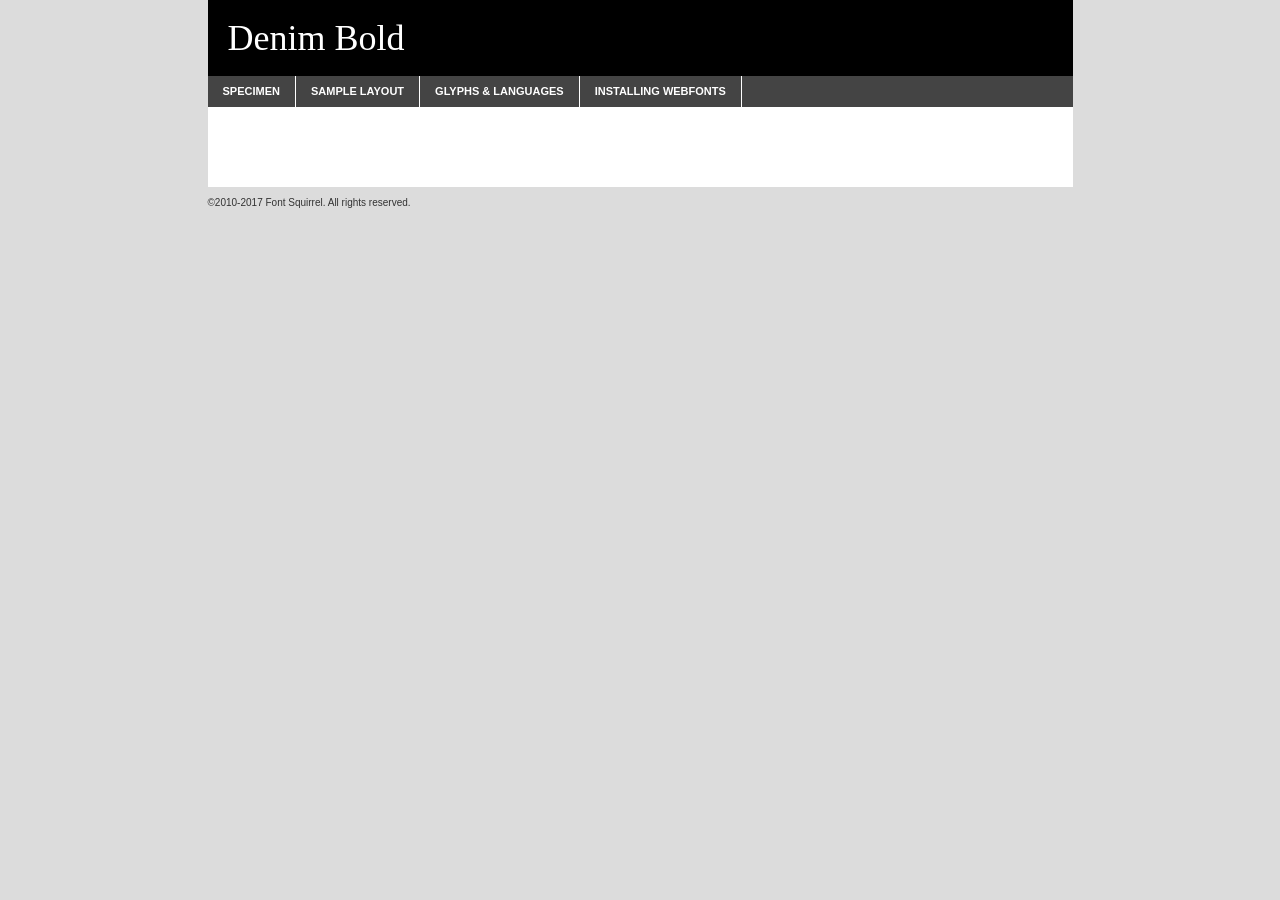
<file: webfontkit-20230112-055747/denim-bold-demo.html>
<!DOCTYPE html PUBLIC "-//W3C//DTD XHTML 1.0 Transitional//EN"
        "http://www.w3.org/TR/xhtml1/DTD/xhtml1-transitional.dtd">

<html xmlns="http://www.w3.org/1999/xhtml" xml:lang="en" lang="en">
<head>
    <meta http-equiv="Content-Type" content="text/html; charset=utf-8"/>
    <script src="http://ajax.googleapis.com/ajax/libs/jquery/1.7.2/jquery.min.js" type="text/javascript" charset="utf-8"></script>
    <script type="text/javascript">
		(function($) {
			$.fn.easyTabs = function(option) {
				var param = jQuery.extend({ fadeSpeed: 'fast', defaultContent: 1, activeClass: 'active' }, option);
				$(this).each(function() {
					var thisId = '#' + this.id;
					if ( param.defaultContent == '' )
					{
						param.defaultContent = 1;
					}
					if ( typeof param.defaultContent == 'number' )
					{
						var defaultTab = $(thisId + ' .tabs li:eq(' + (param.defaultContent - 1) + ') a').attr('href').substr(1);
					}
					else
					{
						var defaultTab = param.defaultContent;
					}
					$(thisId + ' .tabs li a').each(function() {
						var tabToHide = $(this).attr('href').substr(1);
						$('#' + tabToHide).addClass('easytabs-tab-content');
					});
					hideAll();
					changeContent(defaultTab);

					function hideAll() {$(thisId + ' .easytabs-tab-content').hide();}

					function changeContent(tabId)
					{
						hideAll();
						$(thisId + ' .tabs li').removeClass(param.activeClass);
						$(thisId + ' .tabs li a[href=#' + tabId + ']').closest('li').addClass(param.activeClass);
						if ( param.fadeSpeed != 'none' )
						{
							$(thisId + ' #' + tabId).fadeIn(param.fadeSpeed);
						}
						else
						{
							$(thisId + ' #' + tabId).show();
						}
					}

					$(thisId + ' .tabs li').click(function() {
						var tabId = $(this).find('a').attr('href').substr(1);
						changeContent(tabId);
						return false;
					});
				});
			}
		})(jQuery);
    </script>
    <link rel="stylesheet" href="specimen_files/specimen_stylesheet.css" type="text/css" charset="utf-8"/>
    <link rel="stylesheet" href="stylesheet.css" type="text/css" charset="utf-8"/>

    <style type="text/css">
        		body {
			font-family: 'denimbold';
        		}

            </style>

    <title>Denim Bold Specimen</title>


    <script type="text/javascript" charset="utf-8">
		$(document).ready(function() {
			$('#container').easyTabs({ defaultContent: 1 });
		});
    </script>
</head>

<body>
<div id="container">
    <div id="header">
		Denim Bold    </div>
    <ul class="tabs">
        <li><a href="#specimen">Specimen</a></li>
        <li><a href="#layout">Sample Layout</a></li>
		        <li><a href="#glyphs">Glyphs &amp; Languages</a></li>
        <li><a href="#installing">Installing Webfonts</a></li>

    </ul>

    <div id="main_content">


        <div id="specimen">

            <div class="section">
                <div class="grid12 firstcol">
                    <div class="huge">AaBb</div>
                </div>
            </div>

            <div class="section">
                <div class="glyph_range">A&#x200B;B&#x200b;C&#x200b;D&#x200b;E&#x200b;F&#x200b;G&#x200b;H&#x200b;I&#x200b;J&#x200b;K&#x200b;L&#x200b;M&#x200b;N&#x200b;O&#x200b;P&#x200b;Q&#x200b;R&#x200b;S&#x200b;T&#x200b;U&#x200b;V&#x200b;W&#x200b;X&#x200b;Y&#x200b;Z&#x200b;a&#x200b;b&#x200b;c&#x200b;d&#x200b;e&#x200b;f&#x200b;g&#x200b;h&#x200b;i&#x200b;j&#x200b;k&#x200b;l&#x200b;m&#x200b;n&#x200b;o&#x200b;p&#x200b;q&#x200b;r&#x200b;s&#x200b;t&#x200b;u&#x200b;v&#x200b;w&#x200b;x&#x200b;y&#x200b;z&#x200b;1&#x200b;2&#x200b;3&#x200b;4&#x200b;5&#x200b;6&#x200b;7&#x200b;8&#x200b;9&#x200b;0&#x200b;&amp;&#x200b;.&#x200b;,&#x200b;?&#x200b;!&#x200b;&#64;&#x200b;(&#x200b;)&#x200b;#&#x200b;$&#x200b;%&#x200b;*&#x200b;+&#x200b;-&#x200b;=&#x200b;:&#x200b;;</div>
            </div>
            <div class="section">
                <div class="grid12 firstcol">
                    <table class="sample_table">
                        <tr>
                            <td>10</td>
                            <td class="size10">abcdefghijklmnopqrstuvwxyzABCDEFGHIJKLMNOPQRSTUVWXYZ0123456789abcdefghijklmnopqrstuvwxyzABCDEFGHIJKLMNOPQRSTUVWXYZ0123456789abcdefghijklmnopqrstuvwxyzABCDEFGHIJKLMNOPQRSTUVWXYZ</td>
                        </tr>
                        <tr>
                            <td>11</td>
                            <td class="size11">abcdefghijklmnopqrstuvwxyzABCDEFGHIJKLMNOPQRSTUVWXYZ0123456789abcdefghijklmnopqrstuvwxyzABCDEFGHIJKLMNOPQRSTUVWXYZ0123456789abcdefghijklmnopqrstuvwxyzABCDEFGHIJKLMNOPQRSTUVWXYZ</td>
                        </tr>
                        <tr>
                            <td>12</td>
                            <td class="size12">abcdefghijklmnopqrstuvwxyzABCDEFGHIJKLMNOPQRSTUVWXYZ0123456789abcdefghijklmnopqrstuvwxyzABCDEFGHIJKLMNOPQRSTUVWXYZ0123456789abcdefghijklmnopqrstuvwxyzABCDEFGHIJKLMNOPQRSTUVWXYZ</td>
                        </tr>
                        <tr>
                            <td>13</td>
                            <td class="size13">abcdefghijklmnopqrstuvwxyzABCDEFGHIJKLMNOPQRSTUVWXYZ0123456789abcdefghijklmnopqrstuvwxyzABCDEFGHIJKLMNOPQRSTUVWXYZ0123456789abcdefghijklmnopqrstuvwxyzABCDEFGHIJKLMNOPQRSTUVWXYZ</td>
                        </tr>
                        <tr>
                            <td>14</td>
                            <td class="size14">abcdefghijklmnopqrstuvwxyzABCDEFGHIJKLMNOPQRSTUVWXYZ0123456789abcdefghijklmnopqrstuvwxyzABCDEFGHIJKLMNOPQRSTUVWXYZ0123456789abcdefghijklmnopqrstuvwxyzABCDEFGHIJKLMNOPQRSTUVWXYZ</td>
                        </tr>
                        <tr>
                            <td>16</td>
                            <td class="size16">abcdefghijklmnopqrstuvwxyzABCDEFGHIJKLMNOPQRSTUVWXYZ0123456789abcdefghijklmnopqrstuvwxyzABCDEFGHIJKLMNOPQRSTUVWXYZ</td>
                        </tr>
                        <tr>
                            <td>18</td>
                            <td class="size18">abcdefghijklmnopqrstuvwxyzABCDEFGHIJKLMNOPQRSTUVWXYZ0123456789abcdefghijklmnopqrstuvwxyzABCDEFGHIJKLMNOPQRSTUVWXYZ</td>
                        </tr>
                        <tr>
                            <td>20</td>
                            <td class="size20">abcdefghijklmnopqrstuvwxyzABCDEFGHIJKLMNOPQRSTUVWXYZ0123456789abcdefghijklmnopqrstuvwxyzABCDEFGHIJKLMNOPQRSTUVWXYZ</td>
                        </tr>
                        <tr>
                            <td>24</td>
                            <td class="size24">abcdefghijklmnopqrstuvwxyzABCDEFGHIJKLMNOPQRSTUVWXYZ0123456789abcdefghijklmnopqrstuvwxyzABCDEFGHIJKLMNOPQRSTUVWXYZ</td>
                        </tr>
                        <tr>
                            <td>30</td>
                            <td class="size30">abcdefghijklmnopqrstuvwxyzABCDEFGHIJKLMNOPQRSTUVWXYZ0123456789abcdefghijklmnopqrstuvwxyzABCDEFGHIJKLMNOPQRSTUVWXYZ</td>
                        </tr>
                        <tr>
                            <td>36</td>
                            <td class="size36">abcdefghijklmnopqrstuvwxyzABCDEFGHIJKLMNOPQRSTUVWXYZ0123456789abcdefghijklmnopqrstuvwxyzABCDEFGHIJKLMNOPQRSTUVWXYZ</td>
                        </tr>
                        <tr>
                            <td>48</td>
                            <td class="size48">abcdefghijklmnopqrstuvwxyzABCDEFGHIJKLMNOPQRSTUVWXYZ0123456789abcdefghijklmnopqrstuvwxyzABCDEFGHIJKLMNOPQRSTUVWXYZ</td>
                        </tr>
                        <tr>
                            <td>60</td>
                            <td class="size60">abcdefghijklmnopqrstuvwxyzABCDEFGHIJKLMNOPQRSTUVWXYZ0123456789abcdefghijklmnopqrstuvwxyzABCDEFGHIJKLMNOPQRSTUVWXYZ</td>
                        </tr>
                        <tr>
                            <td>72</td>
                            <td class="size72">abcdefghijklmnopqrstuvwxyzABCDEFGHIJKLMNOPQRSTUVWXYZ0123456789abcdefghijklmnopqrstuvwxyzABCDEFGHIJKLMNOPQRSTUVWXYZ</td>
                        </tr>
                        <tr>
                            <td>90</td>
                            <td class="size90">abcdefghijklmnopqrstuvwxyzABCDEFGHIJKLMNOPQRSTUVWXYZ0123456789abcdefghijklmnopqrstuvwxyzABCDEFGHIJKLMNOPQRSTUVWXYZ</td>
                        </tr>
                    </table>

                </div>

            </div>


            <div class="section" id="bodycomparison">


                <div id="xheight">
                    <div class="fontbody">&#x25FC;&#x25FC;&#x25FC;&#x25FC;&#x25FC;&#x25FC;&#x25FC;&#x25FC;&#x25FC;&#x25FC;&#x25FC;&#x25FC;&#x25FC;&#x25FC;&#x25FC;&#x25FC;&#x25FC;&#x25FC;&#x25FC;&#x25FC;&#x25FC;&#x25FC;&#x25FC;&#x25FC;&#x25FC;&#x25FC;&#x25FC;&#x25FC;&#x25FC;&#x25FC;&#x25FC;&#x25FC;&#x25FC;&#x25FC;&#x25FC;&#x25FC;&#x25FC;&#x25FC;&#x25FC;&#x25FC;&#x25FC;&#x25FC;&#x25FC;&#x25FC;&#x25FC;&#x25FC;&#x25FC;&#x25FC;&#x25FC;&#x25FC;&#x25FC;&#x25FC;&#x25FC;&#x25FC;&#x25FC;&#x25FC;&#x25FC;&#x25FC;&#x25FC;&#x25FC;&#x25FC;&#x25FC;&#x25FC;&#x25FC;&#x25FC;&#x25FC;&#x25FC;&#x25FC;&#x25FC;&#x25FC;&#x25FC;&#x25FC;&#x25FC;&#x25FC;&#x25FC;&#x25FC;&#x25FC;&#x25FC;&#x25FC;&#x25FC;&#x25FC;&#x25FC;&#x25FC;&#x25FC;&#x25FC;&#x25FC;&#x25FC;&#x25FC;&#x25FC;&#x25FC;&#x25FC;&#x25FC;&#x25FC;&#x25FC;&#x25FC;&#x25FC;&#x25FC;&#x25FC;&#x25FC;body</div>
                    <div class="arialbody">body</div>
                    <div class="verdanabody">body</div>
                    <div class="georgiabody">body</div>
                </div>
                <div class="fontbody" style="z-index:1">
                    body<span>Denim Bold</span>
                </div>
                <div class="arialbody" style="z-index:1">
                    body<span>Arial</span>
                </div>
                <div class="verdanabody" style="z-index:1">
                    body<span>Verdana</span>
                </div>
                <div class="georgiabody" style="z-index:1">
                    body<span>Georgia</span>
                </div>


            </div>


            <div class="section psample psample_row1" id="">

                <div class="grid2 firstcol">
                    <p class="size10"><span>10.</span>Aenean lacinia bibendum nulla sed consectetur. Fusce dapibus, tellus ac cursus commodo, tortor mauris condimentum nibh, ut fermentum massa justo sit amet risus. Nullam id dolor id nibh ultricies vehicula ut id elit. Cum sociis natoque penatibus et magnis dis parturient montes, nascetur ridiculus mus. Nulla vitae elit libero, a pharetra augue.</p>

                </div>
                <div class="grid3">
                    <p class="size11"><span>11.</span>Aenean lacinia bibendum nulla sed consectetur. Fusce dapibus, tellus ac cursus commodo, tortor mauris condimentum nibh, ut fermentum massa justo sit amet risus. Nullam id dolor id nibh ultricies vehicula ut id elit. Cum sociis natoque penatibus et magnis dis parturient montes, nascetur ridiculus mus. Nulla vitae elit libero, a pharetra augue.</p>

                </div>
                <div class="grid3">
                    <p class="size12"><span>12.</span>Aenean lacinia bibendum nulla sed consectetur. Fusce dapibus, tellus ac cursus commodo, tortor mauris condimentum nibh, ut fermentum massa justo sit amet risus. Nullam id dolor id nibh ultricies vehicula ut id elit. Cum sociis natoque penatibus et magnis dis parturient montes, nascetur ridiculus mus. Nulla vitae elit libero, a pharetra augue.</p>

                </div>
                <div class="grid4">
                    <p class="size13"><span>13.</span>Aenean lacinia bibendum nulla sed consectetur. Fusce dapibus, tellus ac cursus commodo, tortor mauris condimentum nibh, ut fermentum massa justo sit amet risus. Nullam id dolor id nibh ultricies vehicula ut id elit. Cum sociis natoque penatibus et magnis dis parturient montes, nascetur ridiculus mus. Nulla vitae elit libero, a pharetra augue.</p>

                </div>
                <div class="white_blend"></div>

            </div>
            <div class="section psample psample_row2" id="">
                <div class="grid3 firstcol">
                    <p class="size14"><span>14.</span>Aenean lacinia bibendum nulla sed consectetur. Fusce dapibus, tellus ac cursus commodo, tortor mauris condimentum nibh, ut fermentum massa justo sit amet risus. Nullam id dolor id nibh ultricies vehicula ut id elit. Cum sociis natoque penatibus et magnis dis parturient montes, nascetur ridiculus mus. Nulla vitae elit libero, a pharetra augue.</p>

                </div>
                <div class="grid4">
                    <p class="size16"><span>16.</span>Aenean lacinia bibendum nulla sed consectetur. Fusce dapibus, tellus ac cursus commodo, tortor mauris condimentum nibh, ut fermentum massa justo sit amet risus. Nullam id dolor id nibh ultricies vehicula ut id elit. Cum sociis natoque penatibus et magnis dis parturient montes, nascetur ridiculus mus. Nulla vitae elit libero, a pharetra augue.</p>

                </div>
                <div class="grid5">
                    <p class="size18"><span>18.</span>Aenean lacinia bibendum nulla sed consectetur. Fusce dapibus, tellus ac cursus commodo, tortor mauris condimentum nibh, ut fermentum massa justo sit amet risus. Nullam id dolor id nibh ultricies vehicula ut id elit. Cum sociis natoque penatibus et magnis dis parturient montes, nascetur ridiculus mus. Nulla vitae elit libero, a pharetra augue.</p>

                </div>

                <div class="white_blend"></div>

            </div>

            <div class="section psample psample_row3" id="">
                <div class="grid5 firstcol">
                    <p class="size20"><span>20.</span>Aenean lacinia bibendum nulla sed consectetur. Fusce dapibus, tellus ac cursus commodo, tortor mauris condimentum nibh, ut fermentum massa justo sit amet risus. Nullam id dolor id nibh ultricies vehicula ut id elit. Cum sociis natoque penatibus et magnis dis parturient montes, nascetur ridiculus mus. Nulla vitae elit libero, a pharetra augue.</p>
                </div>
                <div class="grid7">
                    <p class="size24"><span>24.</span>Aenean lacinia bibendum nulla sed consectetur. Fusce dapibus, tellus ac cursus commodo, tortor mauris condimentum nibh, ut fermentum massa justo sit amet risus. Nullam id dolor id nibh ultricies vehicula ut id elit. Cum sociis natoque penatibus et magnis dis parturient montes, nascetur ridiculus mus. Nulla vitae elit libero, a pharetra augue.</p>
                </div>

                <div class="white_blend"></div>

            </div>

            <div class="section psample psample_row4" id="">
                <div class="grid12 firstcol">
                    <p class="size30"><span>30.</span>Aenean lacinia bibendum nulla sed consectetur. Fusce dapibus, tellus ac cursus commodo, tortor mauris condimentum nibh, ut fermentum massa justo sit amet risus. Nullam id dolor id nibh ultricies vehicula ut id elit. Cum sociis natoque penatibus et magnis dis parturient montes, nascetur ridiculus mus. Nulla vitae elit libero, a pharetra augue.</p>
                </div>
                <div class="white_blend"></div>

            </div>


            <div class="section psample psample_row1 fullreverse">
                <div class="grid2 firstcol">
                    <p class="size10"><span>10.</span>Aenean lacinia bibendum nulla sed consectetur. Fusce dapibus, tellus ac cursus commodo, tortor mauris condimentum nibh, ut fermentum massa justo sit amet risus. Nullam id dolor id nibh ultricies vehicula ut id elit. Cum sociis natoque penatibus et magnis dis parturient montes, nascetur ridiculus mus. Nulla vitae elit libero, a pharetra augue.</p>

                </div>
                <div class="grid3">
                    <p class="size11"><span>11.</span>Aenean lacinia bibendum nulla sed consectetur. Fusce dapibus, tellus ac cursus commodo, tortor mauris condimentum nibh, ut fermentum massa justo sit amet risus. Nullam id dolor id nibh ultricies vehicula ut id elit. Cum sociis natoque penatibus et magnis dis parturient montes, nascetur ridiculus mus. Nulla vitae elit libero, a pharetra augue.</p>

                </div>
                <div class="grid3">
                    <p class="size12"><span>12.</span>Aenean lacinia bibendum nulla sed consectetur. Fusce dapibus, tellus ac cursus commodo, tortor mauris condimentum nibh, ut fermentum massa justo sit amet risus. Nullam id dolor id nibh ultricies vehicula ut id elit. Cum sociis natoque penatibus et magnis dis parturient montes, nascetur ridiculus mus. Nulla vitae elit libero, a pharetra augue.</p>

                </div>
                <div class="grid4">
                    <p class="size13"><span>13.</span>Aenean lacinia bibendum nulla sed consectetur. Fusce dapibus, tellus ac cursus commodo, tortor mauris condimentum nibh, ut fermentum massa justo sit amet risus. Nullam id dolor id nibh ultricies vehicula ut id elit. Cum sociis natoque penatibus et magnis dis parturient montes, nascetur ridiculus mus. Nulla vitae elit libero, a pharetra augue.</p>

                </div>
                <div class="black_blend"></div>

            </div>

            <div class="section psample psample_row2 fullreverse">
                <div class="grid3 firstcol">
                    <p class="size14"><span>14.</span>Aenean lacinia bibendum nulla sed consectetur. Fusce dapibus, tellus ac cursus commodo, tortor mauris condimentum nibh, ut fermentum massa justo sit amet risus. Nullam id dolor id nibh ultricies vehicula ut id elit. Cum sociis natoque penatibus et magnis dis parturient montes, nascetur ridiculus mus. Nulla vitae elit libero, a pharetra augue.</p>

                </div>
                <div class="grid4">
                    <p class="size16"><span>16.</span>Aenean lacinia bibendum nulla sed consectetur. Fusce dapibus, tellus ac cursus commodo, tortor mauris condimentum nibh, ut fermentum massa justo sit amet risus. Nullam id dolor id nibh ultricies vehicula ut id elit. Cum sociis natoque penatibus et magnis dis parturient montes, nascetur ridiculus mus. Nulla vitae elit libero, a pharetra augue.</p>

                </div>
                <div class="grid5">
                    <p class="size18"><span>18.</span>Aenean lacinia bibendum nulla sed consectetur. Fusce dapibus, tellus ac cursus commodo, tortor mauris condimentum nibh, ut fermentum massa justo sit amet risus. Nullam id dolor id nibh ultricies vehicula ut id elit. Cum sociis natoque penatibus et magnis dis parturient montes, nascetur ridiculus mus. Nulla vitae elit libero, a pharetra augue.</p>

                </div>
                <div class="black_blend"></div>

            </div>

            <div class="section psample fullreverse psample_row3" id="">
                <div class="grid5 firstcol">
                    <p class="size20"><span>20.</span>Aenean lacinia bibendum nulla sed consectetur. Fusce dapibus, tellus ac cursus commodo, tortor mauris condimentum nibh, ut fermentum massa justo sit amet risus. Nullam id dolor id nibh ultricies vehicula ut id elit. Cum sociis natoque penatibus et magnis dis parturient montes, nascetur ridiculus mus. Nulla vitae elit libero, a pharetra augue.</p>
                </div>
                <div class="grid7">
                    <p class="size24"><span>24.</span>Aenean lacinia bibendum nulla sed consectetur. Fusce dapibus, tellus ac cursus commodo, tortor mauris condimentum nibh, ut fermentum massa justo sit amet risus. Nullam id dolor id nibh ultricies vehicula ut id elit. Cum sociis natoque penatibus et magnis dis parturient montes, nascetur ridiculus mus. Nulla vitae elit libero, a pharetra augue.</p>
                </div>

                <div class="black_blend"></div>

            </div>

            <div class="section psample fullreverse psample_row4" id="" style="border-bottom: 20px #000 solid;">
                <div class="grid12 firstcol">
                    <p class="size30"><span>30.</span>Aenean lacinia bibendum nulla sed consectetur. Fusce dapibus, tellus ac cursus commodo, tortor mauris condimentum nibh, ut fermentum massa justo sit amet risus. Nullam id dolor id nibh ultricies vehicula ut id elit. Cum sociis natoque penatibus et magnis dis parturient montes, nascetur ridiculus mus. Nulla vitae elit libero, a pharetra augue.</p>
                </div>
                <div class="black_blend"></div>

            </div>


        </div>

        <div id="layout">

            <div class="section">

                <div class="grid12 firstcol">
                    <h1>Lorem Ipsum Dolor</h1>
                    <h2>Etiam porta sem malesuada magna mollis euismod</h2>

                    <p class="byline">By <a href="#link">Aenean Lacinia</a></p>
                </div>
            </div>
            <div class="section">
                <div class="grid8 firstcol">
                    <p class="large">Donec sed odio dui. Morbi leo risus, porta ac consectetur ac, vestibulum at eros. Fusce dapibus, tellus ac cursus commodo, tortor mauris condimentum nibh, ut fermentum massa justo sit amet risus. </p>


                    <h3>Pellentesque ornare sem</h3>

                    <p>Maecenas sed diam eget risus varius blandit sit amet non magna. Maecenas faucibus mollis interdum. Donec ullamcorper nulla non metus auctor fringilla. Nullam id dolor id nibh ultricies vehicula ut id elit. Nullam id dolor id nibh ultricies vehicula ut id elit. </p>

                    <p>Aenean eu leo quam. Pellentesque ornare sem lacinia quam venenatis vestibulum. Lorem ipsum dolor sit amet, consectetur adipiscing elit. Cum sociis natoque penatibus et magnis dis parturient montes, nascetur ridiculus mus. </p>

                    <p>Nulla vitae elit libero, a pharetra augue. Praesent commodo cursus magna, vel scelerisque nisl consectetur et. Aenean lacinia bibendum nulla sed consectetur. </p>

                    <p>Nullam quis risus eget urna mollis ornare vel eu leo. Nullam quis risus eget urna mollis ornare vel eu leo. Maecenas sed diam eget risus varius blandit sit amet non magna. Donec ullamcorper nulla non metus auctor fringilla. </p>

                    <h3>Cras mattis consectetur</h3>

                    <p>Aenean eu leo quam. Pellentesque ornare sem lacinia quam venenatis vestibulum. Aenean lacinia bibendum nulla sed consectetur. Integer posuere erat a ante venenatis dapibus posuere velit aliquet. Cras mattis consectetur purus sit amet fermentum. </p>

                    <p>Nullam id dolor id nibh ultricies vehicula ut id elit. Nullam quis risus eget urna mollis ornare vel eu leo. Cras mattis consectetur purus sit amet fermentum.</p>
                </div>

                <div class="grid4 sidebar">

                    <div class="box reverse">
                        <p class="last">Nullam quis risus eget urna mollis ornare vel eu leo. Donec ullamcorper nulla non metus auctor fringilla. Cras mattis consectetur purus sit amet fermentum. Sed posuere consectetur est at lobortis. Lorem ipsum dolor sit amet, consectetur adipiscing elit. </p>
                    </div>

                    <p class="caption">Maecenas sed diam eget risus varius.</p>

                    <p>Vestibulum id ligula porta felis euismod semper. Integer posuere erat a ante venenatis dapibus posuere velit aliquet. Vestibulum id ligula porta felis euismod semper. Sed posuere consectetur est at lobortis. Maecenas sed diam eget risus varius blandit sit amet non magna. Fusce dapibus, tellus ac cursus commodo, tortor mauris condimentum nibh, ut fermentum massa justo sit amet risus. </p>


                    <p>Duis mollis, est non commodo luctus, nisi erat porttitor ligula, eget lacinia odio sem nec elit. Aenean lacinia bibendum nulla sed consectetur. Vivamus sagittis lacus vel augue laoreet rutrum faucibus dolor auctor. Aenean lacinia bibendum nulla sed consectetur. Nullam quis risus eget urna mollis ornare vel eu leo. </p>

                    <p>Praesent commodo cursus magna, vel scelerisque nisl consectetur et. Donec ullamcorper nulla non metus auctor fringilla. Maecenas faucibus mollis interdum. Fusce dapibus, tellus ac cursus commodo, tortor mauris condimentum nibh, ut fermentum massa justo sit amet risus. </p>

                </div>
            </div>

        </div>


		

        <div id="glyphs">
            <div class="section">
                <div class="grid12 firstcol">

                    <h1>Language Support</h1>
                    <p>The subset of Denim Bold in this kit supports the following languages:<br/>

						Afrikaans, Albanian, Basque, Belarusian_lacinka, Bosnian, Breton, Catalan, Chamorro, Chichewa_nyanja, Croatian, Czech, Danish, Dutch, English, Esperanto, Estonian, Faroese, Finnish, French, Frisian, Galician, German, Hungarian, Icelandic, Italian, Latvian, Lithuanian, Malagasy, Maltese, Norwegian, Polish, Portuguese, Romanian, Serbian, Slovak, Slovenian, Spanish, Turkish, Welsh, Alsatian, Aragonese, Arapaho, Aromanian, Arrernte, Asturian, Aymara, Bislama, Cebuano, Cheyenne, Cimbrian, Corsican, Fijian, French_creole, Friulian, Genoese, Gilbertese, Greenlandic, Guarani, Haitian_creole, Hawaiian, Hiligaynon, Hmong, Hopi, Ibanag, Iloko_ilokano, Indonesian, Interglossa_glosa, Interlingua, Irish_gaelic, Istro-romanian, Jerriais, Kashubian, Kurdish_kurmanji, Ladin, Lojban, Lombard, Low_saxon, Luxembourgeois, Malay_latinized, Manx, Maori, Megleno-romanian, Mohawk, Nahuatl, Norfolk_pitcairnese, Northern_sotho, Occitan, Oromo, Pangasinan, Papiamento, Piedmontese, Potawatomi, Quechua, Rhaeto-romance, Romansh, Rotokas, Sami_inari, Sami_lule, Samoan, Sardinian, Scots_gaelic, Seychelles_creole, Shona, Sicilian, Somali, Southern_ndebele, Southern_sotho, Swahili, Swati_swazi, Tagalog_filipino_pilipino, Tahitian, Tausug, Tetum, Tok_pisin, Tongan, Tswana, Turkmen, Turkmen_latinized, Tuvaluan, Uyghur_latinized, Veps, Volapuk, Votic_latinized, Walloon, Warlpiri, Xhosa, Yapese, Zulu, Latinbasic, Ubasic, Demo                    </p>
                    <h1>Glyph Chart</h1>
                    <p>The subset of Denim Bold in this kit includes all the glyphs listed below. Unicode entities are included above each glyph to help you insert individual characters into your layout.</p>
                    <div id="glyph_chart">

																				                                <div><p>&amp;#13;</p>&#13;</div>
																				                                <div><p>&amp;#32;</p>&#32;</div>
																				                                <div><p>&amp;#33;</p>&#33;</div>
																				                                <div><p>&amp;#34;</p>&#34;</div>
																				                                <div><p>&amp;#35;</p>&#35;</div>
																				                                <div><p>&amp;#36;</p>&#36;</div>
																				                                <div><p>&amp;#37;</p>&#37;</div>
																				                                <div><p>&amp;#38;</p>&#38;</div>
																				                                <div><p>&amp;#39;</p>&#39;</div>
																				                                <div><p>&amp;#40;</p>&#40;</div>
																				                                <div><p>&amp;#41;</p>&#41;</div>
																				                                <div><p>&amp;#42;</p>&#42;</div>
																				                                <div><p>&amp;#43;</p>&#43;</div>
																				                                <div><p>&amp;#44;</p>&#44;</div>
																				                                <div><p>&amp;#45;</p>&#45;</div>
																				                                <div><p>&amp;#46;</p>&#46;</div>
																				                                <div><p>&amp;#47;</p>&#47;</div>
																				                                <div><p>&amp;#48;</p>&#48;</div>
																				                                <div><p>&amp;#49;</p>&#49;</div>
																				                                <div><p>&amp;#50;</p>&#50;</div>
																				                                <div><p>&amp;#51;</p>&#51;</div>
																				                                <div><p>&amp;#52;</p>&#52;</div>
																				                                <div><p>&amp;#53;</p>&#53;</div>
																				                                <div><p>&amp;#54;</p>&#54;</div>
																				                                <div><p>&amp;#55;</p>&#55;</div>
																				                                <div><p>&amp;#56;</p>&#56;</div>
																				                                <div><p>&amp;#57;</p>&#57;</div>
																				                                <div><p>&amp;#58;</p>&#58;</div>
																				                                <div><p>&amp;#59;</p>&#59;</div>
																				                                <div><p>&amp;#60;</p>&#60;</div>
																				                                <div><p>&amp;#61;</p>&#61;</div>
																				                                <div><p>&amp;#62;</p>&#62;</div>
																				                                <div><p>&amp;#63;</p>&#63;</div>
																				                                <div><p>&amp;#64;</p>&#64;</div>
																				                                <div><p>&amp;#65;</p>&#65;</div>
																				                                <div><p>&amp;#66;</p>&#66;</div>
																				                                <div><p>&amp;#67;</p>&#67;</div>
																				                                <div><p>&amp;#68;</p>&#68;</div>
																				                                <div><p>&amp;#69;</p>&#69;</div>
																				                                <div><p>&amp;#70;</p>&#70;</div>
																				                                <div><p>&amp;#71;</p>&#71;</div>
																				                                <div><p>&amp;#72;</p>&#72;</div>
																				                                <div><p>&amp;#73;</p>&#73;</div>
																				                                <div><p>&amp;#74;</p>&#74;</div>
																				                                <div><p>&amp;#75;</p>&#75;</div>
																				                                <div><p>&amp;#76;</p>&#76;</div>
																				                                <div><p>&amp;#77;</p>&#77;</div>
																				                                <div><p>&amp;#78;</p>&#78;</div>
																				                                <div><p>&amp;#79;</p>&#79;</div>
																				                                <div><p>&amp;#80;</p>&#80;</div>
																				                                <div><p>&amp;#81;</p>&#81;</div>
																				                                <div><p>&amp;#82;</p>&#82;</div>
																				                                <div><p>&amp;#83;</p>&#83;</div>
																				                                <div><p>&amp;#84;</p>&#84;</div>
																				                                <div><p>&amp;#85;</p>&#85;</div>
																				                                <div><p>&amp;#86;</p>&#86;</div>
																				                                <div><p>&amp;#87;</p>&#87;</div>
																				                                <div><p>&amp;#88;</p>&#88;</div>
																				                                <div><p>&amp;#89;</p>&#89;</div>
																				                                <div><p>&amp;#90;</p>&#90;</div>
																				                                <div><p>&amp;#91;</p>&#91;</div>
																				                                <div><p>&amp;#92;</p>&#92;</div>
																				                                <div><p>&amp;#93;</p>&#93;</div>
																				                                <div><p>&amp;#94;</p>&#94;</div>
																				                                <div><p>&amp;#95;</p>&#95;</div>
																				                                <div><p>&amp;#96;</p>&#96;</div>
																				                                <div><p>&amp;#97;</p>&#97;</div>
																				                                <div><p>&amp;#98;</p>&#98;</div>
																				                                <div><p>&amp;#99;</p>&#99;</div>
																				                                <div><p>&amp;#100;</p>&#100;</div>
																				                                <div><p>&amp;#101;</p>&#101;</div>
																				                                <div><p>&amp;#102;</p>&#102;</div>
																				                                <div><p>&amp;#103;</p>&#103;</div>
																				                                <div><p>&amp;#104;</p>&#104;</div>
																				                                <div><p>&amp;#105;</p>&#105;</div>
																				                                <div><p>&amp;#106;</p>&#106;</div>
																				                                <div><p>&amp;#107;</p>&#107;</div>
																				                                <div><p>&amp;#108;</p>&#108;</div>
																				                                <div><p>&amp;#109;</p>&#109;</div>
																				                                <div><p>&amp;#110;</p>&#110;</div>
																				                                <div><p>&amp;#111;</p>&#111;</div>
																				                                <div><p>&amp;#112;</p>&#112;</div>
																				                                <div><p>&amp;#113;</p>&#113;</div>
																				                                <div><p>&amp;#114;</p>&#114;</div>
																				                                <div><p>&amp;#115;</p>&#115;</div>
																				                                <div><p>&amp;#116;</p>&#116;</div>
																				                                <div><p>&amp;#117;</p>&#117;</div>
																				                                <div><p>&amp;#118;</p>&#118;</div>
																				                                <div><p>&amp;#119;</p>&#119;</div>
																				                                <div><p>&amp;#120;</p>&#120;</div>
																				                                <div><p>&amp;#121;</p>&#121;</div>
																				                                <div><p>&amp;#122;</p>&#122;</div>
																				                                <div><p>&amp;#123;</p>&#123;</div>
																				                                <div><p>&amp;#124;</p>&#124;</div>
																				                                <div><p>&amp;#125;</p>&#125;</div>
																				                                <div><p>&amp;#126;</p>&#126;</div>
																				                                <div><p>&amp;#161;</p>&#161;</div>
																				                                <div><p>&amp;#162;</p>&#162;</div>
																				                                <div><p>&amp;#163;</p>&#163;</div>
																				                                <div><p>&amp;#164;</p>&#164;</div>
																				                                <div><p>&amp;#165;</p>&#165;</div>
																				                                <div><p>&amp;#166;</p>&#166;</div>
																				                                <div><p>&amp;#167;</p>&#167;</div>
																				                                <div><p>&amp;#168;</p>&#168;</div>
																				                                <div><p>&amp;#169;</p>&#169;</div>
																				                                <div><p>&amp;#170;</p>&#170;</div>
																				                                <div><p>&amp;#171;</p>&#171;</div>
																				                                <div><p>&amp;#172;</p>&#172;</div>
																				                                <div><p>&amp;#173;</p>&#173;</div>
																				                                <div><p>&amp;#174;</p>&#174;</div>
																				                                <div><p>&amp;#175;</p>&#175;</div>
																				                                <div><p>&amp;#176;</p>&#176;</div>
																				                                <div><p>&amp;#177;</p>&#177;</div>
																				                                <div><p>&amp;#178;</p>&#178;</div>
																				                                <div><p>&amp;#179;</p>&#179;</div>
																				                                <div><p>&amp;#180;</p>&#180;</div>
																				                                <div><p>&amp;#181;</p>&#181;</div>
																				                                <div><p>&amp;#182;</p>&#182;</div>
																				                                <div><p>&amp;#183;</p>&#183;</div>
																				                                <div><p>&amp;#184;</p>&#184;</div>
																				                                <div><p>&amp;#185;</p>&#185;</div>
																				                                <div><p>&amp;#186;</p>&#186;</div>
																				                                <div><p>&amp;#187;</p>&#187;</div>
																				                                <div><p>&amp;#188;</p>&#188;</div>
																				                                <div><p>&amp;#189;</p>&#189;</div>
																				                                <div><p>&amp;#190;</p>&#190;</div>
																				                                <div><p>&amp;#191;</p>&#191;</div>
																				                                <div><p>&amp;#192;</p>&#192;</div>
																				                                <div><p>&amp;#193;</p>&#193;</div>
																				                                <div><p>&amp;#194;</p>&#194;</div>
																				                                <div><p>&amp;#195;</p>&#195;</div>
																				                                <div><p>&amp;#196;</p>&#196;</div>
																				                                <div><p>&amp;#197;</p>&#197;</div>
																				                                <div><p>&amp;#198;</p>&#198;</div>
																				                                <div><p>&amp;#199;</p>&#199;</div>
																				                                <div><p>&amp;#200;</p>&#200;</div>
																				                                <div><p>&amp;#201;</p>&#201;</div>
																				                                <div><p>&amp;#202;</p>&#202;</div>
																				                                <div><p>&amp;#203;</p>&#203;</div>
																				                                <div><p>&amp;#204;</p>&#204;</div>
																				                                <div><p>&amp;#205;</p>&#205;</div>
																				                                <div><p>&amp;#206;</p>&#206;</div>
																				                                <div><p>&amp;#207;</p>&#207;</div>
																				                                <div><p>&amp;#208;</p>&#208;</div>
																				                                <div><p>&amp;#209;</p>&#209;</div>
																				                                <div><p>&amp;#210;</p>&#210;</div>
																				                                <div><p>&amp;#211;</p>&#211;</div>
																				                                <div><p>&amp;#212;</p>&#212;</div>
																				                                <div><p>&amp;#213;</p>&#213;</div>
																				                                <div><p>&amp;#214;</p>&#214;</div>
																				                                <div><p>&amp;#215;</p>&#215;</div>
																				                                <div><p>&amp;#216;</p>&#216;</div>
																				                                <div><p>&amp;#217;</p>&#217;</div>
																				                                <div><p>&amp;#218;</p>&#218;</div>
																				                                <div><p>&amp;#219;</p>&#219;</div>
																				                                <div><p>&amp;#220;</p>&#220;</div>
																				                                <div><p>&amp;#221;</p>&#221;</div>
																				                                <div><p>&amp;#222;</p>&#222;</div>
																				                                <div><p>&amp;#223;</p>&#223;</div>
																				                                <div><p>&amp;#224;</p>&#224;</div>
																				                                <div><p>&amp;#225;</p>&#225;</div>
																				                                <div><p>&amp;#226;</p>&#226;</div>
																				                                <div><p>&amp;#227;</p>&#227;</div>
																				                                <div><p>&amp;#228;</p>&#228;</div>
																				                                <div><p>&amp;#229;</p>&#229;</div>
																				                                <div><p>&amp;#230;</p>&#230;</div>
																				                                <div><p>&amp;#231;</p>&#231;</div>
																				                                <div><p>&amp;#232;</p>&#232;</div>
																				                                <div><p>&amp;#233;</p>&#233;</div>
																				                                <div><p>&amp;#234;</p>&#234;</div>
																				                                <div><p>&amp;#235;</p>&#235;</div>
																				                                <div><p>&amp;#236;</p>&#236;</div>
																				                                <div><p>&amp;#237;</p>&#237;</div>
																				                                <div><p>&amp;#238;</p>&#238;</div>
																				                                <div><p>&amp;#239;</p>&#239;</div>
																				                                <div><p>&amp;#240;</p>&#240;</div>
																				                                <div><p>&amp;#241;</p>&#241;</div>
																				                                <div><p>&amp;#242;</p>&#242;</div>
																				                                <div><p>&amp;#243;</p>&#243;</div>
																				                                <div><p>&amp;#244;</p>&#244;</div>
																				                                <div><p>&amp;#245;</p>&#245;</div>
																				                                <div><p>&amp;#246;</p>&#246;</div>
																				                                <div><p>&amp;#247;</p>&#247;</div>
																				                                <div><p>&amp;#248;</p>&#248;</div>
																				                                <div><p>&amp;#249;</p>&#249;</div>
																				                                <div><p>&amp;#250;</p>&#250;</div>
																				                                <div><p>&amp;#251;</p>&#251;</div>
																				                                <div><p>&amp;#252;</p>&#252;</div>
																				                                <div><p>&amp;#253;</p>&#253;</div>
																				                                <div><p>&amp;#254;</p>&#254;</div>
																				                                <div><p>&amp;#255;</p>&#255;</div>
																				                                <div><p>&amp;#256;</p>&#256;</div>
																				                                <div><p>&amp;#257;</p>&#257;</div>
																				                                <div><p>&amp;#258;</p>&#258;</div>
																				                                <div><p>&amp;#259;</p>&#259;</div>
																				                                <div><p>&amp;#260;</p>&#260;</div>
																				                                <div><p>&amp;#261;</p>&#261;</div>
																				                                <div><p>&amp;#262;</p>&#262;</div>
																				                                <div><p>&amp;#263;</p>&#263;</div>
																				                                <div><p>&amp;#264;</p>&#264;</div>
																				                                <div><p>&amp;#265;</p>&#265;</div>
																				                                <div><p>&amp;#266;</p>&#266;</div>
																				                                <div><p>&amp;#267;</p>&#267;</div>
																				                                <div><p>&amp;#268;</p>&#268;</div>
																				                                <div><p>&amp;#269;</p>&#269;</div>
																				                                <div><p>&amp;#270;</p>&#270;</div>
																				                                <div><p>&amp;#271;</p>&#271;</div>
																				                                <div><p>&amp;#272;</p>&#272;</div>
																				                                <div><p>&amp;#273;</p>&#273;</div>
																				                                <div><p>&amp;#274;</p>&#274;</div>
																				                                <div><p>&amp;#275;</p>&#275;</div>
																				                                <div><p>&amp;#276;</p>&#276;</div>
																				                                <div><p>&amp;#277;</p>&#277;</div>
																				                                <div><p>&amp;#278;</p>&#278;</div>
																				                                <div><p>&amp;#279;</p>&#279;</div>
																				                                <div><p>&amp;#280;</p>&#280;</div>
																				                                <div><p>&amp;#281;</p>&#281;</div>
																				                                <div><p>&amp;#282;</p>&#282;</div>
																				                                <div><p>&amp;#283;</p>&#283;</div>
																				                                <div><p>&amp;#284;</p>&#284;</div>
																				                                <div><p>&amp;#285;</p>&#285;</div>
																				                                <div><p>&amp;#286;</p>&#286;</div>
																				                                <div><p>&amp;#287;</p>&#287;</div>
																				                                <div><p>&amp;#288;</p>&#288;</div>
																				                                <div><p>&amp;#289;</p>&#289;</div>
																				                                <div><p>&amp;#290;</p>&#290;</div>
																				                                <div><p>&amp;#291;</p>&#291;</div>
																				                                <div><p>&amp;#292;</p>&#292;</div>
																				                                <div><p>&amp;#293;</p>&#293;</div>
																				                                <div><p>&amp;#294;</p>&#294;</div>
																				                                <div><p>&amp;#295;</p>&#295;</div>
																				                                <div><p>&amp;#296;</p>&#296;</div>
																				                                <div><p>&amp;#297;</p>&#297;</div>
																				                                <div><p>&amp;#298;</p>&#298;</div>
																				                                <div><p>&amp;#299;</p>&#299;</div>
																				                                <div><p>&amp;#300;</p>&#300;</div>
																				                                <div><p>&amp;#301;</p>&#301;</div>
																				                                <div><p>&amp;#302;</p>&#302;</div>
																				                                <div><p>&amp;#303;</p>&#303;</div>
																				                                <div><p>&amp;#304;</p>&#304;</div>
																				                                <div><p>&amp;#305;</p>&#305;</div>
																				                                <div><p>&amp;#306;</p>&#306;</div>
																				                                <div><p>&amp;#307;</p>&#307;</div>
																				                                <div><p>&amp;#308;</p>&#308;</div>
																				                                <div><p>&amp;#309;</p>&#309;</div>
																				                                <div><p>&amp;#310;</p>&#310;</div>
																				                                <div><p>&amp;#311;</p>&#311;</div>
																				                                <div><p>&amp;#312;</p>&#312;</div>
																				                                <div><p>&amp;#313;</p>&#313;</div>
																				                                <div><p>&amp;#314;</p>&#314;</div>
																				                                <div><p>&amp;#315;</p>&#315;</div>
																				                                <div><p>&amp;#316;</p>&#316;</div>
																				                                <div><p>&amp;#317;</p>&#317;</div>
																				                                <div><p>&amp;#318;</p>&#318;</div>
																				                                <div><p>&amp;#319;</p>&#319;</div>
																				                                <div><p>&amp;#320;</p>&#320;</div>
																				                                <div><p>&amp;#321;</p>&#321;</div>
																				                                <div><p>&amp;#322;</p>&#322;</div>
																				                                <div><p>&amp;#323;</p>&#323;</div>
																				                                <div><p>&amp;#324;</p>&#324;</div>
																				                                <div><p>&amp;#325;</p>&#325;</div>
																				                                <div><p>&amp;#326;</p>&#326;</div>
																				                                <div><p>&amp;#327;</p>&#327;</div>
																				                                <div><p>&amp;#328;</p>&#328;</div>
																				                                <div><p>&amp;#329;</p>&#329;</div>
																				                                <div><p>&amp;#330;</p>&#330;</div>
																				                                <div><p>&amp;#331;</p>&#331;</div>
																				                                <div><p>&amp;#332;</p>&#332;</div>
																				                                <div><p>&amp;#333;</p>&#333;</div>
																				                                <div><p>&amp;#334;</p>&#334;</div>
																				                                <div><p>&amp;#335;</p>&#335;</div>
																				                                <div><p>&amp;#336;</p>&#336;</div>
																				                                <div><p>&amp;#337;</p>&#337;</div>
																				                                <div><p>&amp;#338;</p>&#338;</div>
																				                                <div><p>&amp;#339;</p>&#339;</div>
																				                                <div><p>&amp;#340;</p>&#340;</div>
																				                                <div><p>&amp;#341;</p>&#341;</div>
																				                                <div><p>&amp;#342;</p>&#342;</div>
																				                                <div><p>&amp;#343;</p>&#343;</div>
																				                                <div><p>&amp;#344;</p>&#344;</div>
																				                                <div><p>&amp;#345;</p>&#345;</div>
																				                                <div><p>&amp;#346;</p>&#346;</div>
																				                                <div><p>&amp;#347;</p>&#347;</div>
																				                                <div><p>&amp;#348;</p>&#348;</div>
																				                                <div><p>&amp;#349;</p>&#349;</div>
																				                                <div><p>&amp;#350;</p>&#350;</div>
																				                                <div><p>&amp;#351;</p>&#351;</div>
																				                                <div><p>&amp;#352;</p>&#352;</div>
																				                                <div><p>&amp;#353;</p>&#353;</div>
																				                                <div><p>&amp;#354;</p>&#354;</div>
																				                                <div><p>&amp;#355;</p>&#355;</div>
																				                                <div><p>&amp;#356;</p>&#356;</div>
																				                                <div><p>&amp;#357;</p>&#357;</div>
																				                                <div><p>&amp;#358;</p>&#358;</div>
																				                                <div><p>&amp;#359;</p>&#359;</div>
																				                                <div><p>&amp;#360;</p>&#360;</div>
																				                                <div><p>&amp;#361;</p>&#361;</div>
																				                                <div><p>&amp;#362;</p>&#362;</div>
																				                                <div><p>&amp;#363;</p>&#363;</div>
																				                                <div><p>&amp;#364;</p>&#364;</div>
																				                                <div><p>&amp;#365;</p>&#365;</div>
																				                                <div><p>&amp;#366;</p>&#366;</div>
																				                                <div><p>&amp;#367;</p>&#367;</div>
																				                                <div><p>&amp;#368;</p>&#368;</div>
																				                                <div><p>&amp;#369;</p>&#369;</div>
																				                                <div><p>&amp;#370;</p>&#370;</div>
																				                                <div><p>&amp;#371;</p>&#371;</div>
																				                                <div><p>&amp;#372;</p>&#372;</div>
																				                                <div><p>&amp;#373;</p>&#373;</div>
																				                                <div><p>&amp;#374;</p>&#374;</div>
																				                                <div><p>&amp;#375;</p>&#375;</div>
																				                                <div><p>&amp;#376;</p>&#376;</div>
																				                                <div><p>&amp;#377;</p>&#377;</div>
																				                                <div><p>&amp;#378;</p>&#378;</div>
																				                                <div><p>&amp;#379;</p>&#379;</div>
																				                                <div><p>&amp;#380;</p>&#380;</div>
																				                                <div><p>&amp;#381;</p>&#381;</div>
																				                                <div><p>&amp;#382;</p>&#382;</div>
																				                                <div><p>&amp;#383;</p>&#383;</div>
																				                                <div><p>&amp;#399;</p>&#399;</div>
																				                                <div><p>&amp;#402;</p>&#402;</div>
																				                                <div><p>&amp;#413;</p>&#413;</div>
																				                                <div><p>&amp;#486;</p>&#486;</div>
																				                                <div><p>&amp;#487;</p>&#487;</div>
																				                                <div><p>&amp;#490;</p>&#490;</div>
																				                                <div><p>&amp;#491;</p>&#491;</div>
																				                                <div><p>&amp;#506;</p>&#506;</div>
																				                                <div><p>&amp;#507;</p>&#507;</div>
																				                                <div><p>&amp;#508;</p>&#508;</div>
																				                                <div><p>&amp;#509;</p>&#509;</div>
																				                                <div><p>&amp;#510;</p>&#510;</div>
																				                                <div><p>&amp;#511;</p>&#511;</div>
																				                                <div><p>&amp;#536;</p>&#536;</div>
																				                                <div><p>&amp;#537;</p>&#537;</div>
																				                                <div><p>&amp;#538;</p>&#538;</div>
																				                                <div><p>&amp;#539;</p>&#539;</div>
																				                                <div><p>&amp;#562;</p>&#562;</div>
																				                                <div><p>&amp;#563;</p>&#563;</div>
																				                                <div><p>&amp;#567;</p>&#567;</div>
																				                                <div><p>&amp;#601;</p>&#601;</div>
																				                                <div><p>&amp;#626;</p>&#626;</div>
																				                                <div><p>&amp;#710;</p>&#710;</div>
																				                                <div><p>&amp;#711;</p>&#711;</div>
																				                                <div><p>&amp;#728;</p>&#728;</div>
																				                                <div><p>&amp;#729;</p>&#729;</div>
																				                                <div><p>&amp;#730;</p>&#730;</div>
																				                                <div><p>&amp;#731;</p>&#731;</div>
																				                                <div><p>&amp;#732;</p>&#732;</div>
																				                                <div><p>&amp;#733;</p>&#733;</div>
																				                                <div><p>&amp;#768;</p>&#768;</div>
																				                                <div><p>&amp;#769;</p>&#769;</div>
																				                                <div><p>&amp;#770;</p>&#770;</div>
																				                                <div><p>&amp;#771;</p>&#771;</div>
																				                                <div><p>&amp;#772;</p>&#772;</div>
																				                                <div><p>&amp;#774;</p>&#774;</div>
																				                                <div><p>&amp;#775;</p>&#775;</div>
																				                                <div><p>&amp;#776;</p>&#776;</div>
																				                                <div><p>&amp;#778;</p>&#778;</div>
																				                                <div><p>&amp;#779;</p>&#779;</div>
																				                                <div><p>&amp;#780;</p>&#780;</div>
																				                                <div><p>&amp;#786;</p>&#786;</div>
																				                                <div><p>&amp;#806;</p>&#806;</div>
																				                                <div><p>&amp;#807;</p>&#807;</div>
																				                                <div><p>&amp;#808;</p>&#808;</div>
																				                                <div><p>&amp;#916;</p>&#916;</div>
																				                                <div><p>&amp;#937;</p>&#937;</div>
																				                                <div><p>&amp;#956;</p>&#956;</div>
																				                                <div><p>&amp;#960;</p>&#960;</div>
																				                                <div><p>&amp;#3647;</p>&#3647;</div>
																				                                <div><p>&amp;#7712;</p>&#7712;</div>
																				                                <div><p>&amp;#7713;</p>&#7713;</div>
																				                                <div><p>&amp;#7808;</p>&#7808;</div>
																				                                <div><p>&amp;#7809;</p>&#7809;</div>
																				                                <div><p>&amp;#7810;</p>&#7810;</div>
																				                                <div><p>&amp;#7811;</p>&#7811;</div>
																				                                <div><p>&amp;#7812;</p>&#7812;</div>
																				                                <div><p>&amp;#7813;</p>&#7813;</div>
																				                                <div><p>&amp;#7838;</p>&#7838;</div>
																				                                <div><p>&amp;#7840;</p>&#7840;</div>
																				                                <div><p>&amp;#7841;</p>&#7841;</div>
																				                                <div><p>&amp;#7864;</p>&#7864;</div>
																				                                <div><p>&amp;#7865;</p>&#7865;</div>
																				                                <div><p>&amp;#7868;</p>&#7868;</div>
																				                                <div><p>&amp;#7869;</p>&#7869;</div>
																				                                <div><p>&amp;#7882;</p>&#7882;</div>
																				                                <div><p>&amp;#7883;</p>&#7883;</div>
																				                                <div><p>&amp;#7884;</p>&#7884;</div>
																				                                <div><p>&amp;#7885;</p>&#7885;</div>
																				                                <div><p>&amp;#7908;</p>&#7908;</div>
																				                                <div><p>&amp;#7909;</p>&#7909;</div>
																				                                <div><p>&amp;#7922;</p>&#7922;</div>
																				                                <div><p>&amp;#7923;</p>&#7923;</div>
																				                                <div><p>&amp;#7928;</p>&#7928;</div>
																				                                <div><p>&amp;#7929;</p>&#7929;</div>
																				                                <div><p>&amp;#8211;</p>&#8211;</div>
																				                                <div><p>&amp;#8212;</p>&#8212;</div>
																				                                <div><p>&amp;#8216;</p>&#8216;</div>
																				                                <div><p>&amp;#8217;</p>&#8217;</div>
																				                                <div><p>&amp;#8218;</p>&#8218;</div>
																				                                <div><p>&amp;#8220;</p>&#8220;</div>
																				                                <div><p>&amp;#8221;</p>&#8221;</div>
																				                                <div><p>&amp;#8222;</p>&#8222;</div>
																				                                <div><p>&amp;#8224;</p>&#8224;</div>
																				                                <div><p>&amp;#8225;</p>&#8225;</div>
																				                                <div><p>&amp;#8226;</p>&#8226;</div>
																				                                <div><p>&amp;#8230;</p>&#8230;</div>
																				                                <div><p>&amp;#8240;</p>&#8240;</div>
																				                                <div><p>&amp;#8249;</p>&#8249;</div>
																				                                <div><p>&amp;#8250;</p>&#8250;</div>
																				                                <div><p>&amp;#8260;</p>&#8260;</div>
																				                                <div><p>&amp;#8304;</p>&#8304;</div>
																				                                <div><p>&amp;#8308;</p>&#8308;</div>
																				                                <div><p>&amp;#8309;</p>&#8309;</div>
																				                                <div><p>&amp;#8310;</p>&#8310;</div>
																				                                <div><p>&amp;#8311;</p>&#8311;</div>
																				                                <div><p>&amp;#8312;</p>&#8312;</div>
																				                                <div><p>&amp;#8313;</p>&#8313;</div>
																				                                <div><p>&amp;#8364;</p>&#8364;</div>
																				                                <div><p>&amp;#8377;</p>&#8377;</div>
																				                                <div><p>&amp;#8383;</p>&#8383;</div>
																				                                <div><p>&amp;#8467;</p>&#8467;</div>
																				                                <div><p>&amp;#8471;</p>&#8471;</div>
																				                                <div><p>&amp;#8482;</p>&#8482;</div>
																				                                <div><p>&amp;#8486;</p>&#8486;</div>
																				                                <div><p>&amp;#8531;</p>&#8531;</div>
																				                                <div><p>&amp;#8532;</p>&#8532;</div>
																				                                <div><p>&amp;#8539;</p>&#8539;</div>
																				                                <div><p>&amp;#8540;</p>&#8540;</div>
																				                                <div><p>&amp;#8541;</p>&#8541;</div>
																				                                <div><p>&amp;#8542;</p>&#8542;</div>
																				                                <div><p>&amp;#8592;</p>&#8592;</div>
																				                                <div><p>&amp;#8593;</p>&#8593;</div>
																				                                <div><p>&amp;#8594;</p>&#8594;</div>
																				                                <div><p>&amp;#8595;</p>&#8595;</div>
																				                                <div><p>&amp;#8598;</p>&#8598;</div>
																				                                <div><p>&amp;#8599;</p>&#8599;</div>
																				                                <div><p>&amp;#8600;</p>&#8600;</div>
																				                                <div><p>&amp;#8601;</p>&#8601;</div>
																				                                <div><p>&amp;#8706;</p>&#8706;</div>
																				                                <div><p>&amp;#8710;</p>&#8710;</div>
																				                                <div><p>&amp;#8719;</p>&#8719;</div>
																				                                <div><p>&amp;#8721;</p>&#8721;</div>
																				                                <div><p>&amp;#8722;</p>&#8722;</div>
																				                                <div><p>&amp;#8730;</p>&#8730;</div>
																				                                <div><p>&amp;#8734;</p>&#8734;</div>
																				                                <div><p>&amp;#8747;</p>&#8747;</div>
																				                                <div><p>&amp;#8776;</p>&#8776;</div>
																				                                <div><p>&amp;#8800;</p>&#8800;</div>
																				                                <div><p>&amp;#8804;</p>&#8804;</div>
																				                                <div><p>&amp;#8805;</p>&#8805;</div>
																				                                <div><p>&amp;#9674;</p>&#9674;</div>
																				                                <div><p>&amp;#9679;</p>&#9679;</div>
																				                                <div><p>&amp;#9724;</p>&#9724;</div>
																				                                <div><p>&amp;#57650;</p>&#57650;</div>
																				                                <div><p>&amp;#57651;</p>&#57651;</div>
																				                                <div><p>&amp;#63743;</p>&#63743;</div>
																																																																																																																																																																																																																																																																																																																																																																																																																																																																																																																																																																																																																																																																																																																																																																																																																																																																																																																																																																																																																																																																																																																																																																																																																																					                    </div>
                </div>


            </div>
        </div>


        <div id="specs">

        </div>

        <div id="installing">
            <div class="section">
                <div class="grid7 firstcol">
                    <h1>Installing Webfonts</h1>

                    <p>Webfonts are supported by all major browser platforms but not all in the same way. There are currently four different font formats that must be included in order to target all browsers. This includes TTF, WOFF, EOT and SVG.</p>

                    <h2>1. Upload your webfonts</h2>
                    <p>You must upload your webfont kit to your website. They should be in or near the same directory as your CSS files.</p>

                    <h2>2. Include the webfont stylesheet</h2>
                    <p>A special CSS @font-face declaration helps the various browsers select the appropriate font it needs without causing you a bunch of headaches. Learn more about this syntax by reading the <a href="https://www.fontspring.com/blog/further-hardening-of-the-bulletproof-syntax">Fontspring blog post</a> about it. The code for it is as follows:</p>


                    <code>
                        @font-face{
                        font-family: 'MyWebFont';
                        src: url('WebFont.eot');
                        src: url('WebFont.eot?#iefix') format('embedded-opentype'),
                        url('WebFont.woff') format('woff'),
                        url('WebFont.ttf') format('truetype'),
                        url('WebFont.svg#webfont') format('svg');
                        }
                    </code>

                    <p>We've already gone ahead and generated the code for you. All you have to do is link to the stylesheet in your HTML, like this:</p>
                    <code>&lt;link rel=&quot;stylesheet&quot; href=&quot;stylesheet.css&quot; type=&quot;text/css&quot; charset=&quot;utf-8&quot; /&gt;</code>

                    <h2>3. Modify your own stylesheet</h2>
                    <p>To take advantage of your new fonts, you must tell your stylesheet to use them. Look at the original @font-face declaration above and find the property called "font-family." The name linked there will be what you use to reference the font. Prepend that webfont name to the font stack in the "font-family" property, inside the selector you want to change. For example:</p>
                    <code>p { font-family: 'WebFont', Arial, sans-serif; }</code>

                    <h2>4. Test</h2>
                    <p>Getting webfonts to work cross-browser <em>can</em> be tricky. Use the information in the sidebar to help you if you find that fonts aren't loading in a particular browser.</p>
                </div>

                <div class="grid5 sidebar">
                    <div class="box">
                        <h2>Troubleshooting<br/>Font-Face Problems</h2>
                        <p>Having trouble getting your webfonts to load in your new website? Here are some tips to sort out what might be the problem.</p>

                        <h3>Fonts not showing in any browser</h3>

                        <p>This sounds like you need to work on the plumbing. You either did not upload the fonts to the correct directory, or you did not link the fonts properly in the CSS. If you've confirmed that all this is correct and you still have a problem, take a look at your .htaccess file and see if requests are getting intercepted.</p>

                        <h3>Fonts not loading in iPhone or iPad</h3>

                        <p>The most common problem here is that you are serving the fonts from an IIS server. IIS refuses to serve files that have unknown MIME types. If that is the case, you must set the MIME type for SVG to "image/svg+xml" in the server settings. Follow these instructions from Microsoft if you need help.</p>

                        <h3>Fonts not loading in Firefox</h3>

                        <p>The primary reason for this failure? You are still using a version Firefox older than 3.5. So upgrade already! If that isn't it, then you are very likely serving fonts from a different domain. Firefox requires that all font assets be served from the same domain. Lastly it is possible that you need to add WOFF to your list of MIME types (if you are serving via IIS.)</p>

                        <h3>Fonts not loading in IE</h3>

                        <p>Are you looking at Internet Explorer on an actual Windows machine or are you cheating by using a service like Adobe BrowserLab? Many of these screenshot services do not render @font-face for IE. Best to test it on a real machine.</p>

                        <h3>Fonts not loading in IE9</h3>

                        <p>IE9, like Firefox, requires that fonts be served from the same domain as the website. Make sure that is the case.</p>
                    </div>
                </div>
            </div>

        </div>

    </div>
    <div id="footer">
        <p>&copy;2010-2017 Font Squirrel. All rights reserved.</p>
    </div>
</div>
</body>
</html>
</file>
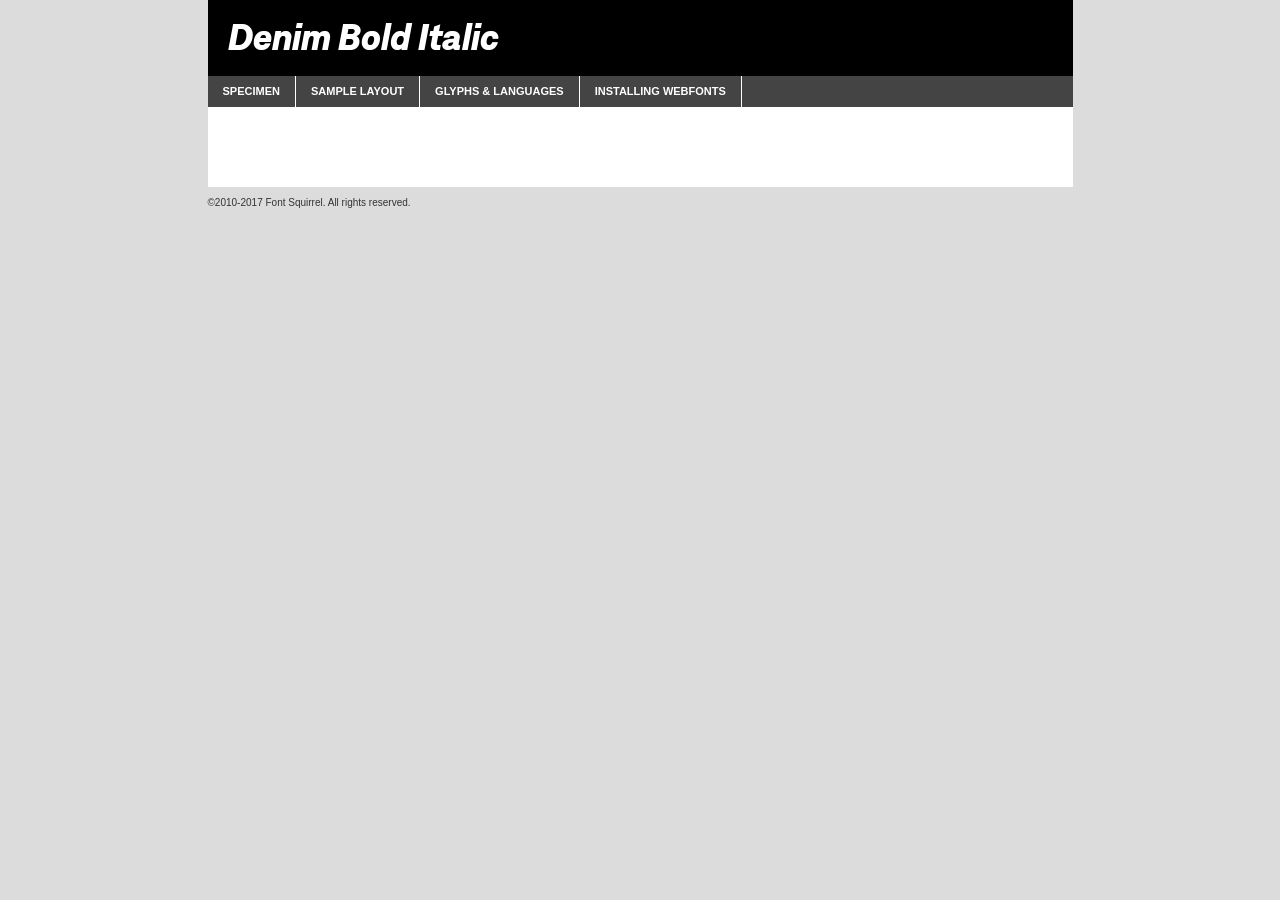
<file: webfontkit-20230112-055747/denim-bolditalic-demo.html>
<!DOCTYPE html PUBLIC "-//W3C//DTD XHTML 1.0 Transitional//EN"
        "http://www.w3.org/TR/xhtml1/DTD/xhtml1-transitional.dtd">

<html xmlns="http://www.w3.org/1999/xhtml" xml:lang="en" lang="en">
<head>
    <meta http-equiv="Content-Type" content="text/html; charset=utf-8"/>
    <script src="http://ajax.googleapis.com/ajax/libs/jquery/1.7.2/jquery.min.js" type="text/javascript" charset="utf-8"></script>
    <script type="text/javascript">
		(function($) {
			$.fn.easyTabs = function(option) {
				var param = jQuery.extend({ fadeSpeed: 'fast', defaultContent: 1, activeClass: 'active' }, option);
				$(this).each(function() {
					var thisId = '#' + this.id;
					if ( param.defaultContent == '' )
					{
						param.defaultContent = 1;
					}
					if ( typeof param.defaultContent == 'number' )
					{
						var defaultTab = $(thisId + ' .tabs li:eq(' + (param.defaultContent - 1) + ') a').attr('href').substr(1);
					}
					else
					{
						var defaultTab = param.defaultContent;
					}
					$(thisId + ' .tabs li a').each(function() {
						var tabToHide = $(this).attr('href').substr(1);
						$('#' + tabToHide).addClass('easytabs-tab-content');
					});
					hideAll();
					changeContent(defaultTab);

					function hideAll() {$(thisId + ' .easytabs-tab-content').hide();}

					function changeContent(tabId)
					{
						hideAll();
						$(thisId + ' .tabs li').removeClass(param.activeClass);
						$(thisId + ' .tabs li a[href=#' + tabId + ']').closest('li').addClass(param.activeClass);
						if ( param.fadeSpeed != 'none' )
						{
							$(thisId + ' #' + tabId).fadeIn(param.fadeSpeed);
						}
						else
						{
							$(thisId + ' #' + tabId).show();
						}
					}

					$(thisId + ' .tabs li').click(function() {
						var tabId = $(this).find('a').attr('href').substr(1);
						changeContent(tabId);
						return false;
					});
				});
			}
		})(jQuery);
    </script>
    <link rel="stylesheet" href="specimen_files/specimen_stylesheet.css" type="text/css" charset="utf-8"/>
    <link rel="stylesheet" href="stylesheet.css" type="text/css" charset="utf-8"/>

    <style type="text/css">
        		body {
			font-family: 'denimbold_italic';
        		}

            </style>

    <title>Denim Bold Italic Specimen</title>


    <script type="text/javascript" charset="utf-8">
		$(document).ready(function() {
			$('#container').easyTabs({ defaultContent: 1 });
		});
    </script>
</head>

<body>
<div id="container">
    <div id="header">
		Denim Bold Italic    </div>
    <ul class="tabs">
        <li><a href="#specimen">Specimen</a></li>
        <li><a href="#layout">Sample Layout</a></li>
		        <li><a href="#glyphs">Glyphs &amp; Languages</a></li>
        <li><a href="#installing">Installing Webfonts</a></li>

    </ul>

    <div id="main_content">


        <div id="specimen">

            <div class="section">
                <div class="grid12 firstcol">
                    <div class="huge">AaBb</div>
                </div>
            </div>

            <div class="section">
                <div class="glyph_range">A&#x200B;B&#x200b;C&#x200b;D&#x200b;E&#x200b;F&#x200b;G&#x200b;H&#x200b;I&#x200b;J&#x200b;K&#x200b;L&#x200b;M&#x200b;N&#x200b;O&#x200b;P&#x200b;Q&#x200b;R&#x200b;S&#x200b;T&#x200b;U&#x200b;V&#x200b;W&#x200b;X&#x200b;Y&#x200b;Z&#x200b;a&#x200b;b&#x200b;c&#x200b;d&#x200b;e&#x200b;f&#x200b;g&#x200b;h&#x200b;i&#x200b;j&#x200b;k&#x200b;l&#x200b;m&#x200b;n&#x200b;o&#x200b;p&#x200b;q&#x200b;r&#x200b;s&#x200b;t&#x200b;u&#x200b;v&#x200b;w&#x200b;x&#x200b;y&#x200b;z&#x200b;1&#x200b;2&#x200b;3&#x200b;4&#x200b;5&#x200b;6&#x200b;7&#x200b;8&#x200b;9&#x200b;0&#x200b;&amp;&#x200b;.&#x200b;,&#x200b;?&#x200b;!&#x200b;&#64;&#x200b;(&#x200b;)&#x200b;#&#x200b;$&#x200b;%&#x200b;*&#x200b;+&#x200b;-&#x200b;=&#x200b;:&#x200b;;</div>
            </div>
            <div class="section">
                <div class="grid12 firstcol">
                    <table class="sample_table">
                        <tr>
                            <td>10</td>
                            <td class="size10">abcdefghijklmnopqrstuvwxyzABCDEFGHIJKLMNOPQRSTUVWXYZ0123456789abcdefghijklmnopqrstuvwxyzABCDEFGHIJKLMNOPQRSTUVWXYZ0123456789abcdefghijklmnopqrstuvwxyzABCDEFGHIJKLMNOPQRSTUVWXYZ</td>
                        </tr>
                        <tr>
                            <td>11</td>
                            <td class="size11">abcdefghijklmnopqrstuvwxyzABCDEFGHIJKLMNOPQRSTUVWXYZ0123456789abcdefghijklmnopqrstuvwxyzABCDEFGHIJKLMNOPQRSTUVWXYZ0123456789abcdefghijklmnopqrstuvwxyzABCDEFGHIJKLMNOPQRSTUVWXYZ</td>
                        </tr>
                        <tr>
                            <td>12</td>
                            <td class="size12">abcdefghijklmnopqrstuvwxyzABCDEFGHIJKLMNOPQRSTUVWXYZ0123456789abcdefghijklmnopqrstuvwxyzABCDEFGHIJKLMNOPQRSTUVWXYZ0123456789abcdefghijklmnopqrstuvwxyzABCDEFGHIJKLMNOPQRSTUVWXYZ</td>
                        </tr>
                        <tr>
                            <td>13</td>
                            <td class="size13">abcdefghijklmnopqrstuvwxyzABCDEFGHIJKLMNOPQRSTUVWXYZ0123456789abcdefghijklmnopqrstuvwxyzABCDEFGHIJKLMNOPQRSTUVWXYZ0123456789abcdefghijklmnopqrstuvwxyzABCDEFGHIJKLMNOPQRSTUVWXYZ</td>
                        </tr>
                        <tr>
                            <td>14</td>
                            <td class="size14">abcdefghijklmnopqrstuvwxyzABCDEFGHIJKLMNOPQRSTUVWXYZ0123456789abcdefghijklmnopqrstuvwxyzABCDEFGHIJKLMNOPQRSTUVWXYZ0123456789abcdefghijklmnopqrstuvwxyzABCDEFGHIJKLMNOPQRSTUVWXYZ</td>
                        </tr>
                        <tr>
                            <td>16</td>
                            <td class="size16">abcdefghijklmnopqrstuvwxyzABCDEFGHIJKLMNOPQRSTUVWXYZ0123456789abcdefghijklmnopqrstuvwxyzABCDEFGHIJKLMNOPQRSTUVWXYZ</td>
                        </tr>
                        <tr>
                            <td>18</td>
                            <td class="size18">abcdefghijklmnopqrstuvwxyzABCDEFGHIJKLMNOPQRSTUVWXYZ0123456789abcdefghijklmnopqrstuvwxyzABCDEFGHIJKLMNOPQRSTUVWXYZ</td>
                        </tr>
                        <tr>
                            <td>20</td>
                            <td class="size20">abcdefghijklmnopqrstuvwxyzABCDEFGHIJKLMNOPQRSTUVWXYZ0123456789abcdefghijklmnopqrstuvwxyzABCDEFGHIJKLMNOPQRSTUVWXYZ</td>
                        </tr>
                        <tr>
                            <td>24</td>
                            <td class="size24">abcdefghijklmnopqrstuvwxyzABCDEFGHIJKLMNOPQRSTUVWXYZ0123456789abcdefghijklmnopqrstuvwxyzABCDEFGHIJKLMNOPQRSTUVWXYZ</td>
                        </tr>
                        <tr>
                            <td>30</td>
                            <td class="size30">abcdefghijklmnopqrstuvwxyzABCDEFGHIJKLMNOPQRSTUVWXYZ0123456789abcdefghijklmnopqrstuvwxyzABCDEFGHIJKLMNOPQRSTUVWXYZ</td>
                        </tr>
                        <tr>
                            <td>36</td>
                            <td class="size36">abcdefghijklmnopqrstuvwxyzABCDEFGHIJKLMNOPQRSTUVWXYZ0123456789abcdefghijklmnopqrstuvwxyzABCDEFGHIJKLMNOPQRSTUVWXYZ</td>
                        </tr>
                        <tr>
                            <td>48</td>
                            <td class="size48">abcdefghijklmnopqrstuvwxyzABCDEFGHIJKLMNOPQRSTUVWXYZ0123456789abcdefghijklmnopqrstuvwxyzABCDEFGHIJKLMNOPQRSTUVWXYZ</td>
                        </tr>
                        <tr>
                            <td>60</td>
                            <td class="size60">abcdefghijklmnopqrstuvwxyzABCDEFGHIJKLMNOPQRSTUVWXYZ0123456789abcdefghijklmnopqrstuvwxyzABCDEFGHIJKLMNOPQRSTUVWXYZ</td>
                        </tr>
                        <tr>
                            <td>72</td>
                            <td class="size72">abcdefghijklmnopqrstuvwxyzABCDEFGHIJKLMNOPQRSTUVWXYZ0123456789abcdefghijklmnopqrstuvwxyzABCDEFGHIJKLMNOPQRSTUVWXYZ</td>
                        </tr>
                        <tr>
                            <td>90</td>
                            <td class="size90">abcdefghijklmnopqrstuvwxyzABCDEFGHIJKLMNOPQRSTUVWXYZ0123456789abcdefghijklmnopqrstuvwxyzABCDEFGHIJKLMNOPQRSTUVWXYZ</td>
                        </tr>
                    </table>

                </div>

            </div>


            <div class="section" id="bodycomparison">


                <div id="xheight">
                    <div class="fontbody">&#x25FC;&#x25FC;&#x25FC;&#x25FC;&#x25FC;&#x25FC;&#x25FC;&#x25FC;&#x25FC;&#x25FC;&#x25FC;&#x25FC;&#x25FC;&#x25FC;&#x25FC;&#x25FC;&#x25FC;&#x25FC;&#x25FC;&#x25FC;&#x25FC;&#x25FC;&#x25FC;&#x25FC;&#x25FC;&#x25FC;&#x25FC;&#x25FC;&#x25FC;&#x25FC;&#x25FC;&#x25FC;&#x25FC;&#x25FC;&#x25FC;&#x25FC;&#x25FC;&#x25FC;&#x25FC;&#x25FC;&#x25FC;&#x25FC;&#x25FC;&#x25FC;&#x25FC;&#x25FC;&#x25FC;&#x25FC;&#x25FC;&#x25FC;&#x25FC;&#x25FC;&#x25FC;&#x25FC;&#x25FC;&#x25FC;&#x25FC;&#x25FC;&#x25FC;&#x25FC;&#x25FC;&#x25FC;&#x25FC;&#x25FC;&#x25FC;&#x25FC;&#x25FC;&#x25FC;&#x25FC;&#x25FC;&#x25FC;&#x25FC;&#x25FC;&#x25FC;&#x25FC;&#x25FC;&#x25FC;&#x25FC;&#x25FC;&#x25FC;&#x25FC;&#x25FC;&#x25FC;&#x25FC;&#x25FC;&#x25FC;&#x25FC;&#x25FC;&#x25FC;&#x25FC;&#x25FC;&#x25FC;&#x25FC;&#x25FC;&#x25FC;&#x25FC;&#x25FC;&#x25FC;&#x25FC;body</div>
                    <div class="arialbody">body</div>
                    <div class="verdanabody">body</div>
                    <div class="georgiabody">body</div>
                </div>
                <div class="fontbody" style="z-index:1">
                    body<span>Denim Bold Italic</span>
                </div>
                <div class="arialbody" style="z-index:1">
                    body<span>Arial</span>
                </div>
                <div class="verdanabody" style="z-index:1">
                    body<span>Verdana</span>
                </div>
                <div class="georgiabody" style="z-index:1">
                    body<span>Georgia</span>
                </div>


            </div>


            <div class="section psample psample_row1" id="">

                <div class="grid2 firstcol">
                    <p class="size10"><span>10.</span>Aenean lacinia bibendum nulla sed consectetur. Fusce dapibus, tellus ac cursus commodo, tortor mauris condimentum nibh, ut fermentum massa justo sit amet risus. Nullam id dolor id nibh ultricies vehicula ut id elit. Cum sociis natoque penatibus et magnis dis parturient montes, nascetur ridiculus mus. Nulla vitae elit libero, a pharetra augue.</p>

                </div>
                <div class="grid3">
                    <p class="size11"><span>11.</span>Aenean lacinia bibendum nulla sed consectetur. Fusce dapibus, tellus ac cursus commodo, tortor mauris condimentum nibh, ut fermentum massa justo sit amet risus. Nullam id dolor id nibh ultricies vehicula ut id elit. Cum sociis natoque penatibus et magnis dis parturient montes, nascetur ridiculus mus. Nulla vitae elit libero, a pharetra augue.</p>

                </div>
                <div class="grid3">
                    <p class="size12"><span>12.</span>Aenean lacinia bibendum nulla sed consectetur. Fusce dapibus, tellus ac cursus commodo, tortor mauris condimentum nibh, ut fermentum massa justo sit amet risus. Nullam id dolor id nibh ultricies vehicula ut id elit. Cum sociis natoque penatibus et magnis dis parturient montes, nascetur ridiculus mus. Nulla vitae elit libero, a pharetra augue.</p>

                </div>
                <div class="grid4">
                    <p class="size13"><span>13.</span>Aenean lacinia bibendum nulla sed consectetur. Fusce dapibus, tellus ac cursus commodo, tortor mauris condimentum nibh, ut fermentum massa justo sit amet risus. Nullam id dolor id nibh ultricies vehicula ut id elit. Cum sociis natoque penatibus et magnis dis parturient montes, nascetur ridiculus mus. Nulla vitae elit libero, a pharetra augue.</p>

                </div>
                <div class="white_blend"></div>

            </div>
            <div class="section psample psample_row2" id="">
                <div class="grid3 firstcol">
                    <p class="size14"><span>14.</span>Aenean lacinia bibendum nulla sed consectetur. Fusce dapibus, tellus ac cursus commodo, tortor mauris condimentum nibh, ut fermentum massa justo sit amet risus. Nullam id dolor id nibh ultricies vehicula ut id elit. Cum sociis natoque penatibus et magnis dis parturient montes, nascetur ridiculus mus. Nulla vitae elit libero, a pharetra augue.</p>

                </div>
                <div class="grid4">
                    <p class="size16"><span>16.</span>Aenean lacinia bibendum nulla sed consectetur. Fusce dapibus, tellus ac cursus commodo, tortor mauris condimentum nibh, ut fermentum massa justo sit amet risus. Nullam id dolor id nibh ultricies vehicula ut id elit. Cum sociis natoque penatibus et magnis dis parturient montes, nascetur ridiculus mus. Nulla vitae elit libero, a pharetra augue.</p>

                </div>
                <div class="grid5">
                    <p class="size18"><span>18.</span>Aenean lacinia bibendum nulla sed consectetur. Fusce dapibus, tellus ac cursus commodo, tortor mauris condimentum nibh, ut fermentum massa justo sit amet risus. Nullam id dolor id nibh ultricies vehicula ut id elit. Cum sociis natoque penatibus et magnis dis parturient montes, nascetur ridiculus mus. Nulla vitae elit libero, a pharetra augue.</p>

                </div>

                <div class="white_blend"></div>

            </div>

            <div class="section psample psample_row3" id="">
                <div class="grid5 firstcol">
                    <p class="size20"><span>20.</span>Aenean lacinia bibendum nulla sed consectetur. Fusce dapibus, tellus ac cursus commodo, tortor mauris condimentum nibh, ut fermentum massa justo sit amet risus. Nullam id dolor id nibh ultricies vehicula ut id elit. Cum sociis natoque penatibus et magnis dis parturient montes, nascetur ridiculus mus. Nulla vitae elit libero, a pharetra augue.</p>
                </div>
                <div class="grid7">
                    <p class="size24"><span>24.</span>Aenean lacinia bibendum nulla sed consectetur. Fusce dapibus, tellus ac cursus commodo, tortor mauris condimentum nibh, ut fermentum massa justo sit amet risus. Nullam id dolor id nibh ultricies vehicula ut id elit. Cum sociis natoque penatibus et magnis dis parturient montes, nascetur ridiculus mus. Nulla vitae elit libero, a pharetra augue.</p>
                </div>

                <div class="white_blend"></div>

            </div>

            <div class="section psample psample_row4" id="">
                <div class="grid12 firstcol">
                    <p class="size30"><span>30.</span>Aenean lacinia bibendum nulla sed consectetur. Fusce dapibus, tellus ac cursus commodo, tortor mauris condimentum nibh, ut fermentum massa justo sit amet risus. Nullam id dolor id nibh ultricies vehicula ut id elit. Cum sociis natoque penatibus et magnis dis parturient montes, nascetur ridiculus mus. Nulla vitae elit libero, a pharetra augue.</p>
                </div>
                <div class="white_blend"></div>

            </div>


            <div class="section psample psample_row1 fullreverse">
                <div class="grid2 firstcol">
                    <p class="size10"><span>10.</span>Aenean lacinia bibendum nulla sed consectetur. Fusce dapibus, tellus ac cursus commodo, tortor mauris condimentum nibh, ut fermentum massa justo sit amet risus. Nullam id dolor id nibh ultricies vehicula ut id elit. Cum sociis natoque penatibus et magnis dis parturient montes, nascetur ridiculus mus. Nulla vitae elit libero, a pharetra augue.</p>

                </div>
                <div class="grid3">
                    <p class="size11"><span>11.</span>Aenean lacinia bibendum nulla sed consectetur. Fusce dapibus, tellus ac cursus commodo, tortor mauris condimentum nibh, ut fermentum massa justo sit amet risus. Nullam id dolor id nibh ultricies vehicula ut id elit. Cum sociis natoque penatibus et magnis dis parturient montes, nascetur ridiculus mus. Nulla vitae elit libero, a pharetra augue.</p>

                </div>
                <div class="grid3">
                    <p class="size12"><span>12.</span>Aenean lacinia bibendum nulla sed consectetur. Fusce dapibus, tellus ac cursus commodo, tortor mauris condimentum nibh, ut fermentum massa justo sit amet risus. Nullam id dolor id nibh ultricies vehicula ut id elit. Cum sociis natoque penatibus et magnis dis parturient montes, nascetur ridiculus mus. Nulla vitae elit libero, a pharetra augue.</p>

                </div>
                <div class="grid4">
                    <p class="size13"><span>13.</span>Aenean lacinia bibendum nulla sed consectetur. Fusce dapibus, tellus ac cursus commodo, tortor mauris condimentum nibh, ut fermentum massa justo sit amet risus. Nullam id dolor id nibh ultricies vehicula ut id elit. Cum sociis natoque penatibus et magnis dis parturient montes, nascetur ridiculus mus. Nulla vitae elit libero, a pharetra augue.</p>

                </div>
                <div class="black_blend"></div>

            </div>

            <div class="section psample psample_row2 fullreverse">
                <div class="grid3 firstcol">
                    <p class="size14"><span>14.</span>Aenean lacinia bibendum nulla sed consectetur. Fusce dapibus, tellus ac cursus commodo, tortor mauris condimentum nibh, ut fermentum massa justo sit amet risus. Nullam id dolor id nibh ultricies vehicula ut id elit. Cum sociis natoque penatibus et magnis dis parturient montes, nascetur ridiculus mus. Nulla vitae elit libero, a pharetra augue.</p>

                </div>
                <div class="grid4">
                    <p class="size16"><span>16.</span>Aenean lacinia bibendum nulla sed consectetur. Fusce dapibus, tellus ac cursus commodo, tortor mauris condimentum nibh, ut fermentum massa justo sit amet risus. Nullam id dolor id nibh ultricies vehicula ut id elit. Cum sociis natoque penatibus et magnis dis parturient montes, nascetur ridiculus mus. Nulla vitae elit libero, a pharetra augue.</p>

                </div>
                <div class="grid5">
                    <p class="size18"><span>18.</span>Aenean lacinia bibendum nulla sed consectetur. Fusce dapibus, tellus ac cursus commodo, tortor mauris condimentum nibh, ut fermentum massa justo sit amet risus. Nullam id dolor id nibh ultricies vehicula ut id elit. Cum sociis natoque penatibus et magnis dis parturient montes, nascetur ridiculus mus. Nulla vitae elit libero, a pharetra augue.</p>

                </div>
                <div class="black_blend"></div>

            </div>

            <div class="section psample fullreverse psample_row3" id="">
                <div class="grid5 firstcol">
                    <p class="size20"><span>20.</span>Aenean lacinia bibendum nulla sed consectetur. Fusce dapibus, tellus ac cursus commodo, tortor mauris condimentum nibh, ut fermentum massa justo sit amet risus. Nullam id dolor id nibh ultricies vehicula ut id elit. Cum sociis natoque penatibus et magnis dis parturient montes, nascetur ridiculus mus. Nulla vitae elit libero, a pharetra augue.</p>
                </div>
                <div class="grid7">
                    <p class="size24"><span>24.</span>Aenean lacinia bibendum nulla sed consectetur. Fusce dapibus, tellus ac cursus commodo, tortor mauris condimentum nibh, ut fermentum massa justo sit amet risus. Nullam id dolor id nibh ultricies vehicula ut id elit. Cum sociis natoque penatibus et magnis dis parturient montes, nascetur ridiculus mus. Nulla vitae elit libero, a pharetra augue.</p>
                </div>

                <div class="black_blend"></div>

            </div>

            <div class="section psample fullreverse psample_row4" id="" style="border-bottom: 20px #000 solid;">
                <div class="grid12 firstcol">
                    <p class="size30"><span>30.</span>Aenean lacinia bibendum nulla sed consectetur. Fusce dapibus, tellus ac cursus commodo, tortor mauris condimentum nibh, ut fermentum massa justo sit amet risus. Nullam id dolor id nibh ultricies vehicula ut id elit. Cum sociis natoque penatibus et magnis dis parturient montes, nascetur ridiculus mus. Nulla vitae elit libero, a pharetra augue.</p>
                </div>
                <div class="black_blend"></div>

            </div>


        </div>

        <div id="layout">

            <div class="section">

                <div class="grid12 firstcol">
                    <h1>Lorem Ipsum Dolor</h1>
                    <h2>Etiam porta sem malesuada magna mollis euismod</h2>

                    <p class="byline">By <a href="#link">Aenean Lacinia</a></p>
                </div>
            </div>
            <div class="section">
                <div class="grid8 firstcol">
                    <p class="large">Donec sed odio dui. Morbi leo risus, porta ac consectetur ac, vestibulum at eros. Fusce dapibus, tellus ac cursus commodo, tortor mauris condimentum nibh, ut fermentum massa justo sit amet risus. </p>


                    <h3>Pellentesque ornare sem</h3>

                    <p>Maecenas sed diam eget risus varius blandit sit amet non magna. Maecenas faucibus mollis interdum. Donec ullamcorper nulla non metus auctor fringilla. Nullam id dolor id nibh ultricies vehicula ut id elit. Nullam id dolor id nibh ultricies vehicula ut id elit. </p>

                    <p>Aenean eu leo quam. Pellentesque ornare sem lacinia quam venenatis vestibulum. Lorem ipsum dolor sit amet, consectetur adipiscing elit. Cum sociis natoque penatibus et magnis dis parturient montes, nascetur ridiculus mus. </p>

                    <p>Nulla vitae elit libero, a pharetra augue. Praesent commodo cursus magna, vel scelerisque nisl consectetur et. Aenean lacinia bibendum nulla sed consectetur. </p>

                    <p>Nullam quis risus eget urna mollis ornare vel eu leo. Nullam quis risus eget urna mollis ornare vel eu leo. Maecenas sed diam eget risus varius blandit sit amet non magna. Donec ullamcorper nulla non metus auctor fringilla. </p>

                    <h3>Cras mattis consectetur</h3>

                    <p>Aenean eu leo quam. Pellentesque ornare sem lacinia quam venenatis vestibulum. Aenean lacinia bibendum nulla sed consectetur. Integer posuere erat a ante venenatis dapibus posuere velit aliquet. Cras mattis consectetur purus sit amet fermentum. </p>

                    <p>Nullam id dolor id nibh ultricies vehicula ut id elit. Nullam quis risus eget urna mollis ornare vel eu leo. Cras mattis consectetur purus sit amet fermentum.</p>
                </div>

                <div class="grid4 sidebar">

                    <div class="box reverse">
                        <p class="last">Nullam quis risus eget urna mollis ornare vel eu leo. Donec ullamcorper nulla non metus auctor fringilla. Cras mattis consectetur purus sit amet fermentum. Sed posuere consectetur est at lobortis. Lorem ipsum dolor sit amet, consectetur adipiscing elit. </p>
                    </div>

                    <p class="caption">Maecenas sed diam eget risus varius.</p>

                    <p>Vestibulum id ligula porta felis euismod semper. Integer posuere erat a ante venenatis dapibus posuere velit aliquet. Vestibulum id ligula porta felis euismod semper. Sed posuere consectetur est at lobortis. Maecenas sed diam eget risus varius blandit sit amet non magna. Fusce dapibus, tellus ac cursus commodo, tortor mauris condimentum nibh, ut fermentum massa justo sit amet risus. </p>


                    <p>Duis mollis, est non commodo luctus, nisi erat porttitor ligula, eget lacinia odio sem nec elit. Aenean lacinia bibendum nulla sed consectetur. Vivamus sagittis lacus vel augue laoreet rutrum faucibus dolor auctor. Aenean lacinia bibendum nulla sed consectetur. Nullam quis risus eget urna mollis ornare vel eu leo. </p>

                    <p>Praesent commodo cursus magna, vel scelerisque nisl consectetur et. Donec ullamcorper nulla non metus auctor fringilla. Maecenas faucibus mollis interdum. Fusce dapibus, tellus ac cursus commodo, tortor mauris condimentum nibh, ut fermentum massa justo sit amet risus. </p>

                </div>
            </div>

        </div>


		

        <div id="glyphs">
            <div class="section">
                <div class="grid12 firstcol">

                    <h1>Language Support</h1>
                    <p>The subset of Denim Bold Italic in this kit supports the following languages:<br/>

						Afrikaans, Albanian, Basque, Belarusian_lacinka, Bosnian, Breton, Catalan, Chamorro, Chichewa_nyanja, Croatian, Czech, Danish, Dutch, English, Esperanto, Estonian, Faroese, Finnish, French, Frisian, Galician, German, Hungarian, Icelandic, Italian, Latvian, Lithuanian, Malagasy, Maltese, Norwegian, Polish, Portuguese, Romanian, Serbian, Slovak, Slovenian, Spanish, Turkish, Welsh, Alsatian, Aragonese, Arapaho, Aromanian, Arrernte, Asturian, Aymara, Bislama, Cebuano, Cheyenne, Cimbrian, Corsican, Fijian, French_creole, Friulian, Genoese, Gilbertese, Greenlandic, Guarani, Haitian_creole, Hawaiian, Hiligaynon, Hmong, Hopi, Ibanag, Iloko_ilokano, Indonesian, Interglossa_glosa, Interlingua, Irish_gaelic, Istro-romanian, Jerriais, Kashubian, Kurdish_kurmanji, Ladin, Lojban, Lombard, Low_saxon, Luxembourgeois, Malay_latinized, Manx, Maori, Megleno-romanian, Mohawk, Nahuatl, Norfolk_pitcairnese, Northern_sotho, Occitan, Oromo, Pangasinan, Papiamento, Piedmontese, Potawatomi, Quechua, Rhaeto-romance, Romansh, Rotokas, Sami_inari, Sami_lule, Samoan, Sardinian, Scots_gaelic, Seychelles_creole, Shona, Sicilian, Somali, Southern_ndebele, Southern_sotho, Swahili, Swati_swazi, Tagalog_filipino_pilipino, Tahitian, Tausug, Tetum, Tok_pisin, Tongan, Tswana, Turkmen, Turkmen_latinized, Tuvaluan, Uyghur_latinized, Veps, Volapuk, Votic_latinized, Walloon, Warlpiri, Xhosa, Yapese, Zulu, Latinbasic, Ubasic, Demo                    </p>
                    <h1>Glyph Chart</h1>
                    <p>The subset of Denim Bold Italic in this kit includes all the glyphs listed below. Unicode entities are included above each glyph to help you insert individual characters into your layout.</p>
                    <div id="glyph_chart">

																				                                <div><p>&amp;#13;</p>&#13;</div>
																				                                <div><p>&amp;#32;</p>&#32;</div>
																				                                <div><p>&amp;#33;</p>&#33;</div>
																				                                <div><p>&amp;#34;</p>&#34;</div>
																				                                <div><p>&amp;#35;</p>&#35;</div>
																				                                <div><p>&amp;#36;</p>&#36;</div>
																				                                <div><p>&amp;#37;</p>&#37;</div>
																				                                <div><p>&amp;#38;</p>&#38;</div>
																				                                <div><p>&amp;#39;</p>&#39;</div>
																				                                <div><p>&amp;#40;</p>&#40;</div>
																				                                <div><p>&amp;#41;</p>&#41;</div>
																				                                <div><p>&amp;#42;</p>&#42;</div>
																				                                <div><p>&amp;#43;</p>&#43;</div>
																				                                <div><p>&amp;#44;</p>&#44;</div>
																				                                <div><p>&amp;#45;</p>&#45;</div>
																				                                <div><p>&amp;#46;</p>&#46;</div>
																				                                <div><p>&amp;#47;</p>&#47;</div>
																				                                <div><p>&amp;#48;</p>&#48;</div>
																				                                <div><p>&amp;#49;</p>&#49;</div>
																				                                <div><p>&amp;#50;</p>&#50;</div>
																				                                <div><p>&amp;#51;</p>&#51;</div>
																				                                <div><p>&amp;#52;</p>&#52;</div>
																				                                <div><p>&amp;#53;</p>&#53;</div>
																				                                <div><p>&amp;#54;</p>&#54;</div>
																				                                <div><p>&amp;#55;</p>&#55;</div>
																				                                <div><p>&amp;#56;</p>&#56;</div>
																				                                <div><p>&amp;#57;</p>&#57;</div>
																				                                <div><p>&amp;#58;</p>&#58;</div>
																				                                <div><p>&amp;#59;</p>&#59;</div>
																				                                <div><p>&amp;#60;</p>&#60;</div>
																				                                <div><p>&amp;#61;</p>&#61;</div>
																				                                <div><p>&amp;#62;</p>&#62;</div>
																				                                <div><p>&amp;#63;</p>&#63;</div>
																				                                <div><p>&amp;#64;</p>&#64;</div>
																				                                <div><p>&amp;#65;</p>&#65;</div>
																				                                <div><p>&amp;#66;</p>&#66;</div>
																				                                <div><p>&amp;#67;</p>&#67;</div>
																				                                <div><p>&amp;#68;</p>&#68;</div>
																				                                <div><p>&amp;#69;</p>&#69;</div>
																				                                <div><p>&amp;#70;</p>&#70;</div>
																				                                <div><p>&amp;#71;</p>&#71;</div>
																				                                <div><p>&amp;#72;</p>&#72;</div>
																				                                <div><p>&amp;#73;</p>&#73;</div>
																				                                <div><p>&amp;#74;</p>&#74;</div>
																				                                <div><p>&amp;#75;</p>&#75;</div>
																				                                <div><p>&amp;#76;</p>&#76;</div>
																				                                <div><p>&amp;#77;</p>&#77;</div>
																				                                <div><p>&amp;#78;</p>&#78;</div>
																				                                <div><p>&amp;#79;</p>&#79;</div>
																				                                <div><p>&amp;#80;</p>&#80;</div>
																				                                <div><p>&amp;#81;</p>&#81;</div>
																				                                <div><p>&amp;#82;</p>&#82;</div>
																				                                <div><p>&amp;#83;</p>&#83;</div>
																				                                <div><p>&amp;#84;</p>&#84;</div>
																				                                <div><p>&amp;#85;</p>&#85;</div>
																				                                <div><p>&amp;#86;</p>&#86;</div>
																				                                <div><p>&amp;#87;</p>&#87;</div>
																				                                <div><p>&amp;#88;</p>&#88;</div>
																				                                <div><p>&amp;#89;</p>&#89;</div>
																				                                <div><p>&amp;#90;</p>&#90;</div>
																				                                <div><p>&amp;#91;</p>&#91;</div>
																				                                <div><p>&amp;#92;</p>&#92;</div>
																				                                <div><p>&amp;#93;</p>&#93;</div>
																				                                <div><p>&amp;#94;</p>&#94;</div>
																				                                <div><p>&amp;#95;</p>&#95;</div>
																				                                <div><p>&amp;#96;</p>&#96;</div>
																				                                <div><p>&amp;#97;</p>&#97;</div>
																				                                <div><p>&amp;#98;</p>&#98;</div>
																				                                <div><p>&amp;#99;</p>&#99;</div>
																				                                <div><p>&amp;#100;</p>&#100;</div>
																				                                <div><p>&amp;#101;</p>&#101;</div>
																				                                <div><p>&amp;#102;</p>&#102;</div>
																				                                <div><p>&amp;#103;</p>&#103;</div>
																				                                <div><p>&amp;#104;</p>&#104;</div>
																				                                <div><p>&amp;#105;</p>&#105;</div>
																				                                <div><p>&amp;#106;</p>&#106;</div>
																				                                <div><p>&amp;#107;</p>&#107;</div>
																				                                <div><p>&amp;#108;</p>&#108;</div>
																				                                <div><p>&amp;#109;</p>&#109;</div>
																				                                <div><p>&amp;#110;</p>&#110;</div>
																				                                <div><p>&amp;#111;</p>&#111;</div>
																				                                <div><p>&amp;#112;</p>&#112;</div>
																				                                <div><p>&amp;#113;</p>&#113;</div>
																				                                <div><p>&amp;#114;</p>&#114;</div>
																				                                <div><p>&amp;#115;</p>&#115;</div>
																				                                <div><p>&amp;#116;</p>&#116;</div>
																				                                <div><p>&amp;#117;</p>&#117;</div>
																				                                <div><p>&amp;#118;</p>&#118;</div>
																				                                <div><p>&amp;#119;</p>&#119;</div>
																				                                <div><p>&amp;#120;</p>&#120;</div>
																				                                <div><p>&amp;#121;</p>&#121;</div>
																				                                <div><p>&amp;#122;</p>&#122;</div>
																				                                <div><p>&amp;#123;</p>&#123;</div>
																				                                <div><p>&amp;#124;</p>&#124;</div>
																				                                <div><p>&amp;#125;</p>&#125;</div>
																				                                <div><p>&amp;#126;</p>&#126;</div>
																				                                <div><p>&amp;#161;</p>&#161;</div>
																				                                <div><p>&amp;#162;</p>&#162;</div>
																				                                <div><p>&amp;#163;</p>&#163;</div>
																				                                <div><p>&amp;#164;</p>&#164;</div>
																				                                <div><p>&amp;#165;</p>&#165;</div>
																				                                <div><p>&amp;#166;</p>&#166;</div>
																				                                <div><p>&amp;#167;</p>&#167;</div>
																				                                <div><p>&amp;#168;</p>&#168;</div>
																				                                <div><p>&amp;#169;</p>&#169;</div>
																				                                <div><p>&amp;#170;</p>&#170;</div>
																				                                <div><p>&amp;#171;</p>&#171;</div>
																				                                <div><p>&amp;#172;</p>&#172;</div>
																				                                <div><p>&amp;#173;</p>&#173;</div>
																				                                <div><p>&amp;#174;</p>&#174;</div>
																				                                <div><p>&amp;#175;</p>&#175;</div>
																				                                <div><p>&amp;#176;</p>&#176;</div>
																				                                <div><p>&amp;#177;</p>&#177;</div>
																				                                <div><p>&amp;#178;</p>&#178;</div>
																				                                <div><p>&amp;#179;</p>&#179;</div>
																				                                <div><p>&amp;#180;</p>&#180;</div>
																				                                <div><p>&amp;#181;</p>&#181;</div>
																				                                <div><p>&amp;#182;</p>&#182;</div>
																				                                <div><p>&amp;#183;</p>&#183;</div>
																				                                <div><p>&amp;#184;</p>&#184;</div>
																				                                <div><p>&amp;#185;</p>&#185;</div>
																				                                <div><p>&amp;#186;</p>&#186;</div>
																				                                <div><p>&amp;#187;</p>&#187;</div>
																				                                <div><p>&amp;#188;</p>&#188;</div>
																				                                <div><p>&amp;#189;</p>&#189;</div>
																				                                <div><p>&amp;#190;</p>&#190;</div>
																				                                <div><p>&amp;#191;</p>&#191;</div>
																				                                <div><p>&amp;#192;</p>&#192;</div>
																				                                <div><p>&amp;#193;</p>&#193;</div>
																				                                <div><p>&amp;#194;</p>&#194;</div>
																				                                <div><p>&amp;#195;</p>&#195;</div>
																				                                <div><p>&amp;#196;</p>&#196;</div>
																				                                <div><p>&amp;#197;</p>&#197;</div>
																				                                <div><p>&amp;#198;</p>&#198;</div>
																				                                <div><p>&amp;#199;</p>&#199;</div>
																				                                <div><p>&amp;#200;</p>&#200;</div>
																				                                <div><p>&amp;#201;</p>&#201;</div>
																				                                <div><p>&amp;#202;</p>&#202;</div>
																				                                <div><p>&amp;#203;</p>&#203;</div>
																				                                <div><p>&amp;#204;</p>&#204;</div>
																				                                <div><p>&amp;#205;</p>&#205;</div>
																				                                <div><p>&amp;#206;</p>&#206;</div>
																				                                <div><p>&amp;#207;</p>&#207;</div>
																				                                <div><p>&amp;#208;</p>&#208;</div>
																				                                <div><p>&amp;#209;</p>&#209;</div>
																				                                <div><p>&amp;#210;</p>&#210;</div>
																				                                <div><p>&amp;#211;</p>&#211;</div>
																				                                <div><p>&amp;#212;</p>&#212;</div>
																				                                <div><p>&amp;#213;</p>&#213;</div>
																				                                <div><p>&amp;#214;</p>&#214;</div>
																				                                <div><p>&amp;#215;</p>&#215;</div>
																				                                <div><p>&amp;#216;</p>&#216;</div>
																				                                <div><p>&amp;#217;</p>&#217;</div>
																				                                <div><p>&amp;#218;</p>&#218;</div>
																				                                <div><p>&amp;#219;</p>&#219;</div>
																				                                <div><p>&amp;#220;</p>&#220;</div>
																				                                <div><p>&amp;#221;</p>&#221;</div>
																				                                <div><p>&amp;#222;</p>&#222;</div>
																				                                <div><p>&amp;#223;</p>&#223;</div>
																				                                <div><p>&amp;#224;</p>&#224;</div>
																				                                <div><p>&amp;#225;</p>&#225;</div>
																				                                <div><p>&amp;#226;</p>&#226;</div>
																				                                <div><p>&amp;#227;</p>&#227;</div>
																				                                <div><p>&amp;#228;</p>&#228;</div>
																				                                <div><p>&amp;#229;</p>&#229;</div>
																				                                <div><p>&amp;#230;</p>&#230;</div>
																				                                <div><p>&amp;#231;</p>&#231;</div>
																				                                <div><p>&amp;#232;</p>&#232;</div>
																				                                <div><p>&amp;#233;</p>&#233;</div>
																				                                <div><p>&amp;#234;</p>&#234;</div>
																				                                <div><p>&amp;#235;</p>&#235;</div>
																				                                <div><p>&amp;#236;</p>&#236;</div>
																				                                <div><p>&amp;#237;</p>&#237;</div>
																				                                <div><p>&amp;#238;</p>&#238;</div>
																				                                <div><p>&amp;#239;</p>&#239;</div>
																				                                <div><p>&amp;#240;</p>&#240;</div>
																				                                <div><p>&amp;#241;</p>&#241;</div>
																				                                <div><p>&amp;#242;</p>&#242;</div>
																				                                <div><p>&amp;#243;</p>&#243;</div>
																				                                <div><p>&amp;#244;</p>&#244;</div>
																				                                <div><p>&amp;#245;</p>&#245;</div>
																				                                <div><p>&amp;#246;</p>&#246;</div>
																				                                <div><p>&amp;#247;</p>&#247;</div>
																				                                <div><p>&amp;#248;</p>&#248;</div>
																				                                <div><p>&amp;#249;</p>&#249;</div>
																				                                <div><p>&amp;#250;</p>&#250;</div>
																				                                <div><p>&amp;#251;</p>&#251;</div>
																				                                <div><p>&amp;#252;</p>&#252;</div>
																				                                <div><p>&amp;#253;</p>&#253;</div>
																				                                <div><p>&amp;#254;</p>&#254;</div>
																				                                <div><p>&amp;#255;</p>&#255;</div>
																				                                <div><p>&amp;#256;</p>&#256;</div>
																				                                <div><p>&amp;#257;</p>&#257;</div>
																				                                <div><p>&amp;#258;</p>&#258;</div>
																				                                <div><p>&amp;#259;</p>&#259;</div>
																				                                <div><p>&amp;#260;</p>&#260;</div>
																				                                <div><p>&amp;#261;</p>&#261;</div>
																				                                <div><p>&amp;#262;</p>&#262;</div>
																				                                <div><p>&amp;#263;</p>&#263;</div>
																				                                <div><p>&amp;#264;</p>&#264;</div>
																				                                <div><p>&amp;#265;</p>&#265;</div>
																				                                <div><p>&amp;#266;</p>&#266;</div>
																				                                <div><p>&amp;#267;</p>&#267;</div>
																				                                <div><p>&amp;#268;</p>&#268;</div>
																				                                <div><p>&amp;#269;</p>&#269;</div>
																				                                <div><p>&amp;#270;</p>&#270;</div>
																				                                <div><p>&amp;#271;</p>&#271;</div>
																				                                <div><p>&amp;#272;</p>&#272;</div>
																				                                <div><p>&amp;#273;</p>&#273;</div>
																				                                <div><p>&amp;#274;</p>&#274;</div>
																				                                <div><p>&amp;#275;</p>&#275;</div>
																				                                <div><p>&amp;#276;</p>&#276;</div>
																				                                <div><p>&amp;#277;</p>&#277;</div>
																				                                <div><p>&amp;#278;</p>&#278;</div>
																				                                <div><p>&amp;#279;</p>&#279;</div>
																				                                <div><p>&amp;#280;</p>&#280;</div>
																				                                <div><p>&amp;#281;</p>&#281;</div>
																				                                <div><p>&amp;#282;</p>&#282;</div>
																				                                <div><p>&amp;#283;</p>&#283;</div>
																				                                <div><p>&amp;#284;</p>&#284;</div>
																				                                <div><p>&amp;#285;</p>&#285;</div>
																				                                <div><p>&amp;#286;</p>&#286;</div>
																				                                <div><p>&amp;#287;</p>&#287;</div>
																				                                <div><p>&amp;#288;</p>&#288;</div>
																				                                <div><p>&amp;#289;</p>&#289;</div>
																				                                <div><p>&amp;#290;</p>&#290;</div>
																				                                <div><p>&amp;#291;</p>&#291;</div>
																				                                <div><p>&amp;#292;</p>&#292;</div>
																				                                <div><p>&amp;#293;</p>&#293;</div>
																				                                <div><p>&amp;#294;</p>&#294;</div>
																				                                <div><p>&amp;#295;</p>&#295;</div>
																				                                <div><p>&amp;#296;</p>&#296;</div>
																				                                <div><p>&amp;#297;</p>&#297;</div>
																				                                <div><p>&amp;#298;</p>&#298;</div>
																				                                <div><p>&amp;#299;</p>&#299;</div>
																				                                <div><p>&amp;#300;</p>&#300;</div>
																				                                <div><p>&amp;#301;</p>&#301;</div>
																				                                <div><p>&amp;#302;</p>&#302;</div>
																				                                <div><p>&amp;#303;</p>&#303;</div>
																				                                <div><p>&amp;#304;</p>&#304;</div>
																				                                <div><p>&amp;#305;</p>&#305;</div>
																				                                <div><p>&amp;#306;</p>&#306;</div>
																				                                <div><p>&amp;#307;</p>&#307;</div>
																				                                <div><p>&amp;#308;</p>&#308;</div>
																				                                <div><p>&amp;#309;</p>&#309;</div>
																				                                <div><p>&amp;#310;</p>&#310;</div>
																				                                <div><p>&amp;#311;</p>&#311;</div>
																				                                <div><p>&amp;#312;</p>&#312;</div>
																				                                <div><p>&amp;#313;</p>&#313;</div>
																				                                <div><p>&amp;#314;</p>&#314;</div>
																				                                <div><p>&amp;#315;</p>&#315;</div>
																				                                <div><p>&amp;#316;</p>&#316;</div>
																				                                <div><p>&amp;#317;</p>&#317;</div>
																				                                <div><p>&amp;#318;</p>&#318;</div>
																				                                <div><p>&amp;#319;</p>&#319;</div>
																				                                <div><p>&amp;#320;</p>&#320;</div>
																				                                <div><p>&amp;#321;</p>&#321;</div>
																				                                <div><p>&amp;#322;</p>&#322;</div>
																				                                <div><p>&amp;#323;</p>&#323;</div>
																				                                <div><p>&amp;#324;</p>&#324;</div>
																				                                <div><p>&amp;#325;</p>&#325;</div>
																				                                <div><p>&amp;#326;</p>&#326;</div>
																				                                <div><p>&amp;#327;</p>&#327;</div>
																				                                <div><p>&amp;#328;</p>&#328;</div>
																				                                <div><p>&amp;#329;</p>&#329;</div>
																				                                <div><p>&amp;#330;</p>&#330;</div>
																				                                <div><p>&amp;#331;</p>&#331;</div>
																				                                <div><p>&amp;#332;</p>&#332;</div>
																				                                <div><p>&amp;#333;</p>&#333;</div>
																				                                <div><p>&amp;#334;</p>&#334;</div>
																				                                <div><p>&amp;#335;</p>&#335;</div>
																				                                <div><p>&amp;#336;</p>&#336;</div>
																				                                <div><p>&amp;#337;</p>&#337;</div>
																				                                <div><p>&amp;#338;</p>&#338;</div>
																				                                <div><p>&amp;#339;</p>&#339;</div>
																				                                <div><p>&amp;#340;</p>&#340;</div>
																				                                <div><p>&amp;#341;</p>&#341;</div>
																				                                <div><p>&amp;#342;</p>&#342;</div>
																				                                <div><p>&amp;#343;</p>&#343;</div>
																				                                <div><p>&amp;#344;</p>&#344;</div>
																				                                <div><p>&amp;#345;</p>&#345;</div>
																				                                <div><p>&amp;#346;</p>&#346;</div>
																				                                <div><p>&amp;#347;</p>&#347;</div>
																				                                <div><p>&amp;#348;</p>&#348;</div>
																				                                <div><p>&amp;#349;</p>&#349;</div>
																				                                <div><p>&amp;#350;</p>&#350;</div>
																				                                <div><p>&amp;#351;</p>&#351;</div>
																				                                <div><p>&amp;#352;</p>&#352;</div>
																				                                <div><p>&amp;#353;</p>&#353;</div>
																				                                <div><p>&amp;#354;</p>&#354;</div>
																				                                <div><p>&amp;#355;</p>&#355;</div>
																				                                <div><p>&amp;#356;</p>&#356;</div>
																				                                <div><p>&amp;#357;</p>&#357;</div>
																				                                <div><p>&amp;#358;</p>&#358;</div>
																				                                <div><p>&amp;#359;</p>&#359;</div>
																				                                <div><p>&amp;#360;</p>&#360;</div>
																				                                <div><p>&amp;#361;</p>&#361;</div>
																				                                <div><p>&amp;#362;</p>&#362;</div>
																				                                <div><p>&amp;#363;</p>&#363;</div>
																				                                <div><p>&amp;#364;</p>&#364;</div>
																				                                <div><p>&amp;#365;</p>&#365;</div>
																				                                <div><p>&amp;#366;</p>&#366;</div>
																				                                <div><p>&amp;#367;</p>&#367;</div>
																				                                <div><p>&amp;#368;</p>&#368;</div>
																				                                <div><p>&amp;#369;</p>&#369;</div>
																				                                <div><p>&amp;#370;</p>&#370;</div>
																				                                <div><p>&amp;#371;</p>&#371;</div>
																				                                <div><p>&amp;#372;</p>&#372;</div>
																				                                <div><p>&amp;#373;</p>&#373;</div>
																				                                <div><p>&amp;#374;</p>&#374;</div>
																				                                <div><p>&amp;#375;</p>&#375;</div>
																				                                <div><p>&amp;#376;</p>&#376;</div>
																				                                <div><p>&amp;#377;</p>&#377;</div>
																				                                <div><p>&amp;#378;</p>&#378;</div>
																				                                <div><p>&amp;#379;</p>&#379;</div>
																				                                <div><p>&amp;#380;</p>&#380;</div>
																				                                <div><p>&amp;#381;</p>&#381;</div>
																				                                <div><p>&amp;#382;</p>&#382;</div>
																				                                <div><p>&amp;#383;</p>&#383;</div>
																				                                <div><p>&amp;#399;</p>&#399;</div>
																				                                <div><p>&amp;#402;</p>&#402;</div>
																				                                <div><p>&amp;#413;</p>&#413;</div>
																				                                <div><p>&amp;#486;</p>&#486;</div>
																				                                <div><p>&amp;#487;</p>&#487;</div>
																				                                <div><p>&amp;#490;</p>&#490;</div>
																				                                <div><p>&amp;#491;</p>&#491;</div>
																				                                <div><p>&amp;#506;</p>&#506;</div>
																				                                <div><p>&amp;#507;</p>&#507;</div>
																				                                <div><p>&amp;#508;</p>&#508;</div>
																				                                <div><p>&amp;#509;</p>&#509;</div>
																				                                <div><p>&amp;#510;</p>&#510;</div>
																				                                <div><p>&amp;#511;</p>&#511;</div>
																				                                <div><p>&amp;#536;</p>&#536;</div>
																				                                <div><p>&amp;#537;</p>&#537;</div>
																				                                <div><p>&amp;#538;</p>&#538;</div>
																				                                <div><p>&amp;#539;</p>&#539;</div>
																				                                <div><p>&amp;#562;</p>&#562;</div>
																				                                <div><p>&amp;#563;</p>&#563;</div>
																				                                <div><p>&amp;#567;</p>&#567;</div>
																				                                <div><p>&amp;#601;</p>&#601;</div>
																				                                <div><p>&amp;#626;</p>&#626;</div>
																				                                <div><p>&amp;#710;</p>&#710;</div>
																				                                <div><p>&amp;#711;</p>&#711;</div>
																				                                <div><p>&amp;#728;</p>&#728;</div>
																				                                <div><p>&amp;#729;</p>&#729;</div>
																				                                <div><p>&amp;#730;</p>&#730;</div>
																				                                <div><p>&amp;#731;</p>&#731;</div>
																				                                <div><p>&amp;#732;</p>&#732;</div>
																				                                <div><p>&amp;#733;</p>&#733;</div>
																				                                <div><p>&amp;#768;</p>&#768;</div>
																				                                <div><p>&amp;#769;</p>&#769;</div>
																				                                <div><p>&amp;#770;</p>&#770;</div>
																				                                <div><p>&amp;#771;</p>&#771;</div>
																				                                <div><p>&amp;#772;</p>&#772;</div>
																				                                <div><p>&amp;#774;</p>&#774;</div>
																				                                <div><p>&amp;#775;</p>&#775;</div>
																				                                <div><p>&amp;#776;</p>&#776;</div>
																				                                <div><p>&amp;#778;</p>&#778;</div>
																				                                <div><p>&amp;#779;</p>&#779;</div>
																				                                <div><p>&amp;#780;</p>&#780;</div>
																				                                <div><p>&amp;#786;</p>&#786;</div>
																				                                <div><p>&amp;#806;</p>&#806;</div>
																				                                <div><p>&amp;#807;</p>&#807;</div>
																				                                <div><p>&amp;#808;</p>&#808;</div>
																				                                <div><p>&amp;#916;</p>&#916;</div>
																				                                <div><p>&amp;#937;</p>&#937;</div>
																				                                <div><p>&amp;#956;</p>&#956;</div>
																				                                <div><p>&amp;#960;</p>&#960;</div>
																				                                <div><p>&amp;#3647;</p>&#3647;</div>
																				                                <div><p>&amp;#7712;</p>&#7712;</div>
																				                                <div><p>&amp;#7713;</p>&#7713;</div>
																				                                <div><p>&amp;#7808;</p>&#7808;</div>
																				                                <div><p>&amp;#7809;</p>&#7809;</div>
																				                                <div><p>&amp;#7810;</p>&#7810;</div>
																				                                <div><p>&amp;#7811;</p>&#7811;</div>
																				                                <div><p>&amp;#7812;</p>&#7812;</div>
																				                                <div><p>&amp;#7813;</p>&#7813;</div>
																				                                <div><p>&amp;#7838;</p>&#7838;</div>
																				                                <div><p>&amp;#7840;</p>&#7840;</div>
																				                                <div><p>&amp;#7841;</p>&#7841;</div>
																				                                <div><p>&amp;#7864;</p>&#7864;</div>
																				                                <div><p>&amp;#7865;</p>&#7865;</div>
																				                                <div><p>&amp;#7868;</p>&#7868;</div>
																				                                <div><p>&amp;#7869;</p>&#7869;</div>
																				                                <div><p>&amp;#7882;</p>&#7882;</div>
																				                                <div><p>&amp;#7883;</p>&#7883;</div>
																				                                <div><p>&amp;#7884;</p>&#7884;</div>
																				                                <div><p>&amp;#7885;</p>&#7885;</div>
																				                                <div><p>&amp;#7908;</p>&#7908;</div>
																				                                <div><p>&amp;#7909;</p>&#7909;</div>
																				                                <div><p>&amp;#7922;</p>&#7922;</div>
																				                                <div><p>&amp;#7923;</p>&#7923;</div>
																				                                <div><p>&amp;#7928;</p>&#7928;</div>
																				                                <div><p>&amp;#7929;</p>&#7929;</div>
																				                                <div><p>&amp;#8211;</p>&#8211;</div>
																				                                <div><p>&amp;#8212;</p>&#8212;</div>
																				                                <div><p>&amp;#8216;</p>&#8216;</div>
																				                                <div><p>&amp;#8217;</p>&#8217;</div>
																				                                <div><p>&amp;#8218;</p>&#8218;</div>
																				                                <div><p>&amp;#8220;</p>&#8220;</div>
																				                                <div><p>&amp;#8221;</p>&#8221;</div>
																				                                <div><p>&amp;#8222;</p>&#8222;</div>
																				                                <div><p>&amp;#8224;</p>&#8224;</div>
																				                                <div><p>&amp;#8225;</p>&#8225;</div>
																				                                <div><p>&amp;#8226;</p>&#8226;</div>
																				                                <div><p>&amp;#8230;</p>&#8230;</div>
																				                                <div><p>&amp;#8240;</p>&#8240;</div>
																				                                <div><p>&amp;#8249;</p>&#8249;</div>
																				                                <div><p>&amp;#8250;</p>&#8250;</div>
																				                                <div><p>&amp;#8260;</p>&#8260;</div>
																				                                <div><p>&amp;#8304;</p>&#8304;</div>
																				                                <div><p>&amp;#8308;</p>&#8308;</div>
																				                                <div><p>&amp;#8309;</p>&#8309;</div>
																				                                <div><p>&amp;#8310;</p>&#8310;</div>
																				                                <div><p>&amp;#8311;</p>&#8311;</div>
																				                                <div><p>&amp;#8312;</p>&#8312;</div>
																				                                <div><p>&amp;#8313;</p>&#8313;</div>
																				                                <div><p>&amp;#8364;</p>&#8364;</div>
																				                                <div><p>&amp;#8377;</p>&#8377;</div>
																				                                <div><p>&amp;#8383;</p>&#8383;</div>
																				                                <div><p>&amp;#8467;</p>&#8467;</div>
																				                                <div><p>&amp;#8471;</p>&#8471;</div>
																				                                <div><p>&amp;#8482;</p>&#8482;</div>
																				                                <div><p>&amp;#8486;</p>&#8486;</div>
																				                                <div><p>&amp;#8531;</p>&#8531;</div>
																				                                <div><p>&amp;#8532;</p>&#8532;</div>
																				                                <div><p>&amp;#8539;</p>&#8539;</div>
																				                                <div><p>&amp;#8540;</p>&#8540;</div>
																				                                <div><p>&amp;#8541;</p>&#8541;</div>
																				                                <div><p>&amp;#8542;</p>&#8542;</div>
																				                                <div><p>&amp;#8592;</p>&#8592;</div>
																				                                <div><p>&amp;#8593;</p>&#8593;</div>
																				                                <div><p>&amp;#8594;</p>&#8594;</div>
																				                                <div><p>&amp;#8595;</p>&#8595;</div>
																				                                <div><p>&amp;#8598;</p>&#8598;</div>
																				                                <div><p>&amp;#8599;</p>&#8599;</div>
																				                                <div><p>&amp;#8600;</p>&#8600;</div>
																				                                <div><p>&amp;#8601;</p>&#8601;</div>
																				                                <div><p>&amp;#8706;</p>&#8706;</div>
																				                                <div><p>&amp;#8710;</p>&#8710;</div>
																				                                <div><p>&amp;#8719;</p>&#8719;</div>
																				                                <div><p>&amp;#8721;</p>&#8721;</div>
																				                                <div><p>&amp;#8722;</p>&#8722;</div>
																				                                <div><p>&amp;#8730;</p>&#8730;</div>
																				                                <div><p>&amp;#8734;</p>&#8734;</div>
																				                                <div><p>&amp;#8747;</p>&#8747;</div>
																				                                <div><p>&amp;#8776;</p>&#8776;</div>
																				                                <div><p>&amp;#8800;</p>&#8800;</div>
																				                                <div><p>&amp;#8804;</p>&#8804;</div>
																				                                <div><p>&amp;#8805;</p>&#8805;</div>
																				                                <div><p>&amp;#9674;</p>&#9674;</div>
																				                                <div><p>&amp;#9679;</p>&#9679;</div>
																				                                <div><p>&amp;#9724;</p>&#9724;</div>
																				                                <div><p>&amp;#57650;</p>&#57650;</div>
																				                                <div><p>&amp;#57651;</p>&#57651;</div>
																				                                <div><p>&amp;#63743;</p>&#63743;</div>
																																																																																																																																																																																																																																																																																																																																																																																																																																																																																																																																																																																																																																																																																																																																																																																																																																																																																																																																																																																																																																																																																																																																																																																																																																					                    </div>
                </div>


            </div>
        </div>


        <div id="specs">

        </div>

        <div id="installing">
            <div class="section">
                <div class="grid7 firstcol">
                    <h1>Installing Webfonts</h1>

                    <p>Webfonts are supported by all major browser platforms but not all in the same way. There are currently four different font formats that must be included in order to target all browsers. This includes TTF, WOFF, EOT and SVG.</p>

                    <h2>1. Upload your webfonts</h2>
                    <p>You must upload your webfont kit to your website. They should be in or near the same directory as your CSS files.</p>

                    <h2>2. Include the webfont stylesheet</h2>
                    <p>A special CSS @font-face declaration helps the various browsers select the appropriate font it needs without causing you a bunch of headaches. Learn more about this syntax by reading the <a href="https://www.fontspring.com/blog/further-hardening-of-the-bulletproof-syntax">Fontspring blog post</a> about it. The code for it is as follows:</p>


                    <code>
                        @font-face{
                        font-family: 'MyWebFont';
                        src: url('WebFont.eot');
                        src: url('WebFont.eot?#iefix') format('embedded-opentype'),
                        url('WebFont.woff') format('woff'),
                        url('WebFont.ttf') format('truetype'),
                        url('WebFont.svg#webfont') format('svg');
                        }
                    </code>

                    <p>We've already gone ahead and generated the code for you. All you have to do is link to the stylesheet in your HTML, like this:</p>
                    <code>&lt;link rel=&quot;stylesheet&quot; href=&quot;stylesheet.css&quot; type=&quot;text/css&quot; charset=&quot;utf-8&quot; /&gt;</code>

                    <h2>3. Modify your own stylesheet</h2>
                    <p>To take advantage of your new fonts, you must tell your stylesheet to use them. Look at the original @font-face declaration above and find the property called "font-family." The name linked there will be what you use to reference the font. Prepend that webfont name to the font stack in the "font-family" property, inside the selector you want to change. For example:</p>
                    <code>p { font-family: 'WebFont', Arial, sans-serif; }</code>

                    <h2>4. Test</h2>
                    <p>Getting webfonts to work cross-browser <em>can</em> be tricky. Use the information in the sidebar to help you if you find that fonts aren't loading in a particular browser.</p>
                </div>

                <div class="grid5 sidebar">
                    <div class="box">
                        <h2>Troubleshooting<br/>Font-Face Problems</h2>
                        <p>Having trouble getting your webfonts to load in your new website? Here are some tips to sort out what might be the problem.</p>

                        <h3>Fonts not showing in any browser</h3>

                        <p>This sounds like you need to work on the plumbing. You either did not upload the fonts to the correct directory, or you did not link the fonts properly in the CSS. If you've confirmed that all this is correct and you still have a problem, take a look at your .htaccess file and see if requests are getting intercepted.</p>

                        <h3>Fonts not loading in iPhone or iPad</h3>

                        <p>The most common problem here is that you are serving the fonts from an IIS server. IIS refuses to serve files that have unknown MIME types. If that is the case, you must set the MIME type for SVG to "image/svg+xml" in the server settings. Follow these instructions from Microsoft if you need help.</p>

                        <h3>Fonts not loading in Firefox</h3>

                        <p>The primary reason for this failure? You are still using a version Firefox older than 3.5. So upgrade already! If that isn't it, then you are very likely serving fonts from a different domain. Firefox requires that all font assets be served from the same domain. Lastly it is possible that you need to add WOFF to your list of MIME types (if you are serving via IIS.)</p>

                        <h3>Fonts not loading in IE</h3>

                        <p>Are you looking at Internet Explorer on an actual Windows machine or are you cheating by using a service like Adobe BrowserLab? Many of these screenshot services do not render @font-face for IE. Best to test it on a real machine.</p>

                        <h3>Fonts not loading in IE9</h3>

                        <p>IE9, like Firefox, requires that fonts be served from the same domain as the website. Make sure that is the case.</p>
                    </div>
                </div>
            </div>

        </div>

    </div>
    <div id="footer">
        <p>&copy;2010-2017 Font Squirrel. All rights reserved.</p>
    </div>
</div>
</body>
</html>
</file>
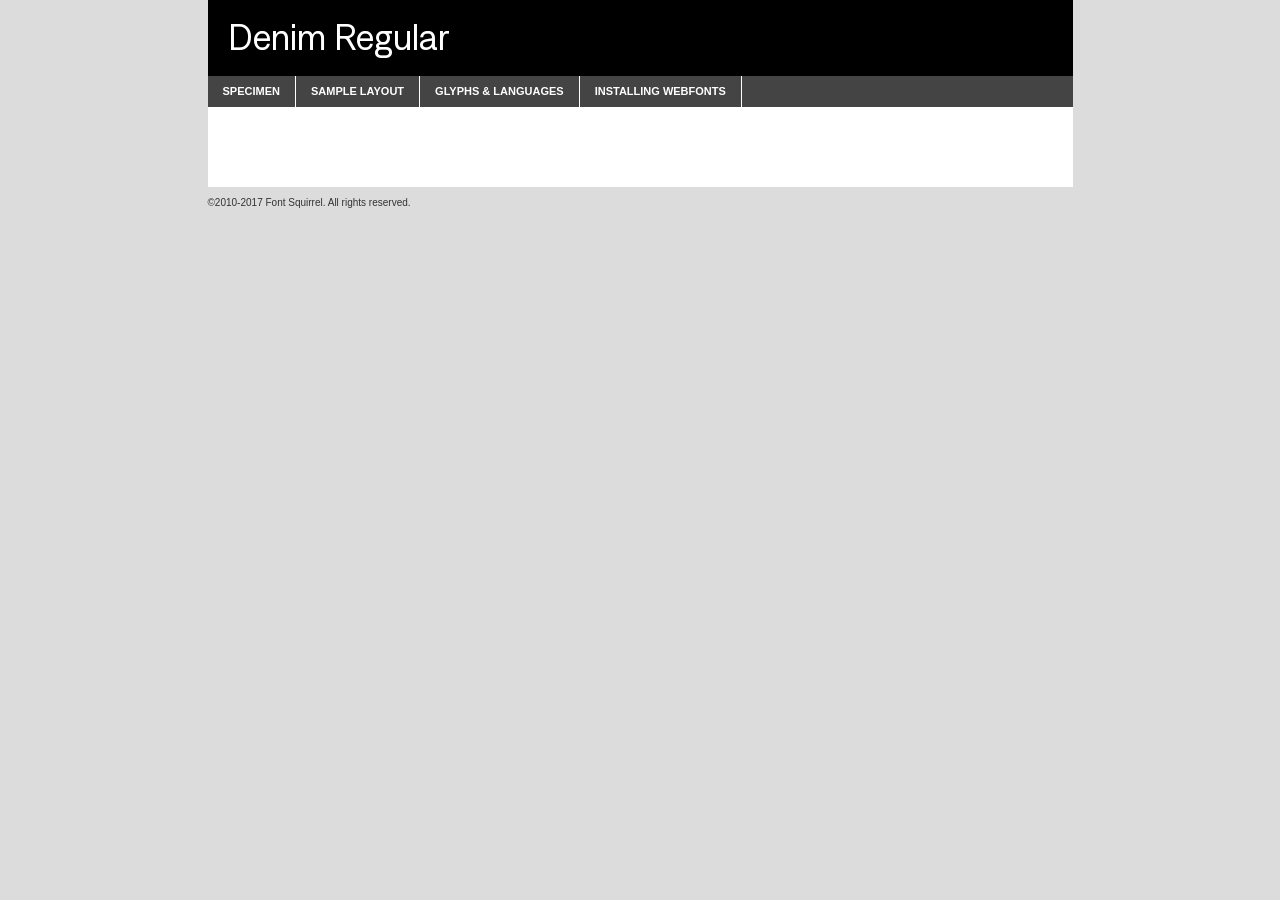
<file: webfontkit-20230112-055747/denim-regular-demo.html>
<!DOCTYPE html PUBLIC "-//W3C//DTD XHTML 1.0 Transitional//EN"
        "http://www.w3.org/TR/xhtml1/DTD/xhtml1-transitional.dtd">

<html xmlns="http://www.w3.org/1999/xhtml" xml:lang="en" lang="en">
<head>
    <meta http-equiv="Content-Type" content="text/html; charset=utf-8"/>
    <script src="http://ajax.googleapis.com/ajax/libs/jquery/1.7.2/jquery.min.js" type="text/javascript" charset="utf-8"></script>
    <script type="text/javascript">
		(function($) {
			$.fn.easyTabs = function(option) {
				var param = jQuery.extend({ fadeSpeed: 'fast', defaultContent: 1, activeClass: 'active' }, option);
				$(this).each(function() {
					var thisId = '#' + this.id;
					if ( param.defaultContent == '' )
					{
						param.defaultContent = 1;
					}
					if ( typeof param.defaultContent == 'number' )
					{
						var defaultTab = $(thisId + ' .tabs li:eq(' + (param.defaultContent - 1) + ') a').attr('href').substr(1);
					}
					else
					{
						var defaultTab = param.defaultContent;
					}
					$(thisId + ' .tabs li a').each(function() {
						var tabToHide = $(this).attr('href').substr(1);
						$('#' + tabToHide).addClass('easytabs-tab-content');
					});
					hideAll();
					changeContent(defaultTab);

					function hideAll() {$(thisId + ' .easytabs-tab-content').hide();}

					function changeContent(tabId)
					{
						hideAll();
						$(thisId + ' .tabs li').removeClass(param.activeClass);
						$(thisId + ' .tabs li a[href=#' + tabId + ']').closest('li').addClass(param.activeClass);
						if ( param.fadeSpeed != 'none' )
						{
							$(thisId + ' #' + tabId).fadeIn(param.fadeSpeed);
						}
						else
						{
							$(thisId + ' #' + tabId).show();
						}
					}

					$(thisId + ' .tabs li').click(function() {
						var tabId = $(this).find('a').attr('href').substr(1);
						changeContent(tabId);
						return false;
					});
				});
			}
		})(jQuery);
    </script>
    <link rel="stylesheet" href="specimen_files/specimen_stylesheet.css" type="text/css" charset="utf-8"/>
    <link rel="stylesheet" href="stylesheet.css" type="text/css" charset="utf-8"/>

    <style type="text/css">
        		body {
			font-family: 'denimregular';
        		}

            </style>

    <title>Denim Regular Specimen</title>


    <script type="text/javascript" charset="utf-8">
		$(document).ready(function() {
			$('#container').easyTabs({ defaultContent: 1 });
		});
    </script>
</head>

<body>
<div id="container">
    <div id="header">
		Denim Regular    </div>
    <ul class="tabs">
        <li><a href="#specimen">Specimen</a></li>
        <li><a href="#layout">Sample Layout</a></li>
		        <li><a href="#glyphs">Glyphs &amp; Languages</a></li>
        <li><a href="#installing">Installing Webfonts</a></li>

    </ul>

    <div id="main_content">


        <div id="specimen">

            <div class="section">
                <div class="grid12 firstcol">
                    <div class="huge">AaBb</div>
                </div>
            </div>

            <div class="section">
                <div class="glyph_range">A&#x200B;B&#x200b;C&#x200b;D&#x200b;E&#x200b;F&#x200b;G&#x200b;H&#x200b;I&#x200b;J&#x200b;K&#x200b;L&#x200b;M&#x200b;N&#x200b;O&#x200b;P&#x200b;Q&#x200b;R&#x200b;S&#x200b;T&#x200b;U&#x200b;V&#x200b;W&#x200b;X&#x200b;Y&#x200b;Z&#x200b;a&#x200b;b&#x200b;c&#x200b;d&#x200b;e&#x200b;f&#x200b;g&#x200b;h&#x200b;i&#x200b;j&#x200b;k&#x200b;l&#x200b;m&#x200b;n&#x200b;o&#x200b;p&#x200b;q&#x200b;r&#x200b;s&#x200b;t&#x200b;u&#x200b;v&#x200b;w&#x200b;x&#x200b;y&#x200b;z&#x200b;1&#x200b;2&#x200b;3&#x200b;4&#x200b;5&#x200b;6&#x200b;7&#x200b;8&#x200b;9&#x200b;0&#x200b;&amp;&#x200b;.&#x200b;,&#x200b;?&#x200b;!&#x200b;&#64;&#x200b;(&#x200b;)&#x200b;#&#x200b;$&#x200b;%&#x200b;*&#x200b;+&#x200b;-&#x200b;=&#x200b;:&#x200b;;</div>
            </div>
            <div class="section">
                <div class="grid12 firstcol">
                    <table class="sample_table">
                        <tr>
                            <td>10</td>
                            <td class="size10">abcdefghijklmnopqrstuvwxyzABCDEFGHIJKLMNOPQRSTUVWXYZ0123456789abcdefghijklmnopqrstuvwxyzABCDEFGHIJKLMNOPQRSTUVWXYZ0123456789abcdefghijklmnopqrstuvwxyzABCDEFGHIJKLMNOPQRSTUVWXYZ</td>
                        </tr>
                        <tr>
                            <td>11</td>
                            <td class="size11">abcdefghijklmnopqrstuvwxyzABCDEFGHIJKLMNOPQRSTUVWXYZ0123456789abcdefghijklmnopqrstuvwxyzABCDEFGHIJKLMNOPQRSTUVWXYZ0123456789abcdefghijklmnopqrstuvwxyzABCDEFGHIJKLMNOPQRSTUVWXYZ</td>
                        </tr>
                        <tr>
                            <td>12</td>
                            <td class="size12">abcdefghijklmnopqrstuvwxyzABCDEFGHIJKLMNOPQRSTUVWXYZ0123456789abcdefghijklmnopqrstuvwxyzABCDEFGHIJKLMNOPQRSTUVWXYZ0123456789abcdefghijklmnopqrstuvwxyzABCDEFGHIJKLMNOPQRSTUVWXYZ</td>
                        </tr>
                        <tr>
                            <td>13</td>
                            <td class="size13">abcdefghijklmnopqrstuvwxyzABCDEFGHIJKLMNOPQRSTUVWXYZ0123456789abcdefghijklmnopqrstuvwxyzABCDEFGHIJKLMNOPQRSTUVWXYZ0123456789abcdefghijklmnopqrstuvwxyzABCDEFGHIJKLMNOPQRSTUVWXYZ</td>
                        </tr>
                        <tr>
                            <td>14</td>
                            <td class="size14">abcdefghijklmnopqrstuvwxyzABCDEFGHIJKLMNOPQRSTUVWXYZ0123456789abcdefghijklmnopqrstuvwxyzABCDEFGHIJKLMNOPQRSTUVWXYZ0123456789abcdefghijklmnopqrstuvwxyzABCDEFGHIJKLMNOPQRSTUVWXYZ</td>
                        </tr>
                        <tr>
                            <td>16</td>
                            <td class="size16">abcdefghijklmnopqrstuvwxyzABCDEFGHIJKLMNOPQRSTUVWXYZ0123456789abcdefghijklmnopqrstuvwxyzABCDEFGHIJKLMNOPQRSTUVWXYZ</td>
                        </tr>
                        <tr>
                            <td>18</td>
                            <td class="size18">abcdefghijklmnopqrstuvwxyzABCDEFGHIJKLMNOPQRSTUVWXYZ0123456789abcdefghijklmnopqrstuvwxyzABCDEFGHIJKLMNOPQRSTUVWXYZ</td>
                        </tr>
                        <tr>
                            <td>20</td>
                            <td class="size20">abcdefghijklmnopqrstuvwxyzABCDEFGHIJKLMNOPQRSTUVWXYZ0123456789abcdefghijklmnopqrstuvwxyzABCDEFGHIJKLMNOPQRSTUVWXYZ</td>
                        </tr>
                        <tr>
                            <td>24</td>
                            <td class="size24">abcdefghijklmnopqrstuvwxyzABCDEFGHIJKLMNOPQRSTUVWXYZ0123456789abcdefghijklmnopqrstuvwxyzABCDEFGHIJKLMNOPQRSTUVWXYZ</td>
                        </tr>
                        <tr>
                            <td>30</td>
                            <td class="size30">abcdefghijklmnopqrstuvwxyzABCDEFGHIJKLMNOPQRSTUVWXYZ0123456789abcdefghijklmnopqrstuvwxyzABCDEFGHIJKLMNOPQRSTUVWXYZ</td>
                        </tr>
                        <tr>
                            <td>36</td>
                            <td class="size36">abcdefghijklmnopqrstuvwxyzABCDEFGHIJKLMNOPQRSTUVWXYZ0123456789abcdefghijklmnopqrstuvwxyzABCDEFGHIJKLMNOPQRSTUVWXYZ</td>
                        </tr>
                        <tr>
                            <td>48</td>
                            <td class="size48">abcdefghijklmnopqrstuvwxyzABCDEFGHIJKLMNOPQRSTUVWXYZ0123456789abcdefghijklmnopqrstuvwxyzABCDEFGHIJKLMNOPQRSTUVWXYZ</td>
                        </tr>
                        <tr>
                            <td>60</td>
                            <td class="size60">abcdefghijklmnopqrstuvwxyzABCDEFGHIJKLMNOPQRSTUVWXYZ0123456789abcdefghijklmnopqrstuvwxyzABCDEFGHIJKLMNOPQRSTUVWXYZ</td>
                        </tr>
                        <tr>
                            <td>72</td>
                            <td class="size72">abcdefghijklmnopqrstuvwxyzABCDEFGHIJKLMNOPQRSTUVWXYZ0123456789abcdefghijklmnopqrstuvwxyzABCDEFGHIJKLMNOPQRSTUVWXYZ</td>
                        </tr>
                        <tr>
                            <td>90</td>
                            <td class="size90">abcdefghijklmnopqrstuvwxyzABCDEFGHIJKLMNOPQRSTUVWXYZ0123456789abcdefghijklmnopqrstuvwxyzABCDEFGHIJKLMNOPQRSTUVWXYZ</td>
                        </tr>
                    </table>

                </div>

            </div>


            <div class="section" id="bodycomparison">


                <div id="xheight">
                    <div class="fontbody">&#x25FC;&#x25FC;&#x25FC;&#x25FC;&#x25FC;&#x25FC;&#x25FC;&#x25FC;&#x25FC;&#x25FC;&#x25FC;&#x25FC;&#x25FC;&#x25FC;&#x25FC;&#x25FC;&#x25FC;&#x25FC;&#x25FC;&#x25FC;&#x25FC;&#x25FC;&#x25FC;&#x25FC;&#x25FC;&#x25FC;&#x25FC;&#x25FC;&#x25FC;&#x25FC;&#x25FC;&#x25FC;&#x25FC;&#x25FC;&#x25FC;&#x25FC;&#x25FC;&#x25FC;&#x25FC;&#x25FC;&#x25FC;&#x25FC;&#x25FC;&#x25FC;&#x25FC;&#x25FC;&#x25FC;&#x25FC;&#x25FC;&#x25FC;&#x25FC;&#x25FC;&#x25FC;&#x25FC;&#x25FC;&#x25FC;&#x25FC;&#x25FC;&#x25FC;&#x25FC;&#x25FC;&#x25FC;&#x25FC;&#x25FC;&#x25FC;&#x25FC;&#x25FC;&#x25FC;&#x25FC;&#x25FC;&#x25FC;&#x25FC;&#x25FC;&#x25FC;&#x25FC;&#x25FC;&#x25FC;&#x25FC;&#x25FC;&#x25FC;&#x25FC;&#x25FC;&#x25FC;&#x25FC;&#x25FC;&#x25FC;&#x25FC;&#x25FC;&#x25FC;&#x25FC;&#x25FC;&#x25FC;&#x25FC;&#x25FC;&#x25FC;&#x25FC;&#x25FC;&#x25FC;&#x25FC;body</div>
                    <div class="arialbody">body</div>
                    <div class="verdanabody">body</div>
                    <div class="georgiabody">body</div>
                </div>
                <div class="fontbody" style="z-index:1">
                    body<span>Denim Regular</span>
                </div>
                <div class="arialbody" style="z-index:1">
                    body<span>Arial</span>
                </div>
                <div class="verdanabody" style="z-index:1">
                    body<span>Verdana</span>
                </div>
                <div class="georgiabody" style="z-index:1">
                    body<span>Georgia</span>
                </div>


            </div>


            <div class="section psample psample_row1" id="">

                <div class="grid2 firstcol">
                    <p class="size10"><span>10.</span>Aenean lacinia bibendum nulla sed consectetur. Fusce dapibus, tellus ac cursus commodo, tortor mauris condimentum nibh, ut fermentum massa justo sit amet risus. Nullam id dolor id nibh ultricies vehicula ut id elit. Cum sociis natoque penatibus et magnis dis parturient montes, nascetur ridiculus mus. Nulla vitae elit libero, a pharetra augue.</p>

                </div>
                <div class="grid3">
                    <p class="size11"><span>11.</span>Aenean lacinia bibendum nulla sed consectetur. Fusce dapibus, tellus ac cursus commodo, tortor mauris condimentum nibh, ut fermentum massa justo sit amet risus. Nullam id dolor id nibh ultricies vehicula ut id elit. Cum sociis natoque penatibus et magnis dis parturient montes, nascetur ridiculus mus. Nulla vitae elit libero, a pharetra augue.</p>

                </div>
                <div class="grid3">
                    <p class="size12"><span>12.</span>Aenean lacinia bibendum nulla sed consectetur. Fusce dapibus, tellus ac cursus commodo, tortor mauris condimentum nibh, ut fermentum massa justo sit amet risus. Nullam id dolor id nibh ultricies vehicula ut id elit. Cum sociis natoque penatibus et magnis dis parturient montes, nascetur ridiculus mus. Nulla vitae elit libero, a pharetra augue.</p>

                </div>
                <div class="grid4">
                    <p class="size13"><span>13.</span>Aenean lacinia bibendum nulla sed consectetur. Fusce dapibus, tellus ac cursus commodo, tortor mauris condimentum nibh, ut fermentum massa justo sit amet risus. Nullam id dolor id nibh ultricies vehicula ut id elit. Cum sociis natoque penatibus et magnis dis parturient montes, nascetur ridiculus mus. Nulla vitae elit libero, a pharetra augue.</p>

                </div>
                <div class="white_blend"></div>

            </div>
            <div class="section psample psample_row2" id="">
                <div class="grid3 firstcol">
                    <p class="size14"><span>14.</span>Aenean lacinia bibendum nulla sed consectetur. Fusce dapibus, tellus ac cursus commodo, tortor mauris condimentum nibh, ut fermentum massa justo sit amet risus. Nullam id dolor id nibh ultricies vehicula ut id elit. Cum sociis natoque penatibus et magnis dis parturient montes, nascetur ridiculus mus. Nulla vitae elit libero, a pharetra augue.</p>

                </div>
                <div class="grid4">
                    <p class="size16"><span>16.</span>Aenean lacinia bibendum nulla sed consectetur. Fusce dapibus, tellus ac cursus commodo, tortor mauris condimentum nibh, ut fermentum massa justo sit amet risus. Nullam id dolor id nibh ultricies vehicula ut id elit. Cum sociis natoque penatibus et magnis dis parturient montes, nascetur ridiculus mus. Nulla vitae elit libero, a pharetra augue.</p>

                </div>
                <div class="grid5">
                    <p class="size18"><span>18.</span>Aenean lacinia bibendum nulla sed consectetur. Fusce dapibus, tellus ac cursus commodo, tortor mauris condimentum nibh, ut fermentum massa justo sit amet risus. Nullam id dolor id nibh ultricies vehicula ut id elit. Cum sociis natoque penatibus et magnis dis parturient montes, nascetur ridiculus mus. Nulla vitae elit libero, a pharetra augue.</p>

                </div>

                <div class="white_blend"></div>

            </div>

            <div class="section psample psample_row3" id="">
                <div class="grid5 firstcol">
                    <p class="size20"><span>20.</span>Aenean lacinia bibendum nulla sed consectetur. Fusce dapibus, tellus ac cursus commodo, tortor mauris condimentum nibh, ut fermentum massa justo sit amet risus. Nullam id dolor id nibh ultricies vehicula ut id elit. Cum sociis natoque penatibus et magnis dis parturient montes, nascetur ridiculus mus. Nulla vitae elit libero, a pharetra augue.</p>
                </div>
                <div class="grid7">
                    <p class="size24"><span>24.</span>Aenean lacinia bibendum nulla sed consectetur. Fusce dapibus, tellus ac cursus commodo, tortor mauris condimentum nibh, ut fermentum massa justo sit amet risus. Nullam id dolor id nibh ultricies vehicula ut id elit. Cum sociis natoque penatibus et magnis dis parturient montes, nascetur ridiculus mus. Nulla vitae elit libero, a pharetra augue.</p>
                </div>

                <div class="white_blend"></div>

            </div>

            <div class="section psample psample_row4" id="">
                <div class="grid12 firstcol">
                    <p class="size30"><span>30.</span>Aenean lacinia bibendum nulla sed consectetur. Fusce dapibus, tellus ac cursus commodo, tortor mauris condimentum nibh, ut fermentum massa justo sit amet risus. Nullam id dolor id nibh ultricies vehicula ut id elit. Cum sociis natoque penatibus et magnis dis parturient montes, nascetur ridiculus mus. Nulla vitae elit libero, a pharetra augue.</p>
                </div>
                <div class="white_blend"></div>

            </div>


            <div class="section psample psample_row1 fullreverse">
                <div class="grid2 firstcol">
                    <p class="size10"><span>10.</span>Aenean lacinia bibendum nulla sed consectetur. Fusce dapibus, tellus ac cursus commodo, tortor mauris condimentum nibh, ut fermentum massa justo sit amet risus. Nullam id dolor id nibh ultricies vehicula ut id elit. Cum sociis natoque penatibus et magnis dis parturient montes, nascetur ridiculus mus. Nulla vitae elit libero, a pharetra augue.</p>

                </div>
                <div class="grid3">
                    <p class="size11"><span>11.</span>Aenean lacinia bibendum nulla sed consectetur. Fusce dapibus, tellus ac cursus commodo, tortor mauris condimentum nibh, ut fermentum massa justo sit amet risus. Nullam id dolor id nibh ultricies vehicula ut id elit. Cum sociis natoque penatibus et magnis dis parturient montes, nascetur ridiculus mus. Nulla vitae elit libero, a pharetra augue.</p>

                </div>
                <div class="grid3">
                    <p class="size12"><span>12.</span>Aenean lacinia bibendum nulla sed consectetur. Fusce dapibus, tellus ac cursus commodo, tortor mauris condimentum nibh, ut fermentum massa justo sit amet risus. Nullam id dolor id nibh ultricies vehicula ut id elit. Cum sociis natoque penatibus et magnis dis parturient montes, nascetur ridiculus mus. Nulla vitae elit libero, a pharetra augue.</p>

                </div>
                <div class="grid4">
                    <p class="size13"><span>13.</span>Aenean lacinia bibendum nulla sed consectetur. Fusce dapibus, tellus ac cursus commodo, tortor mauris condimentum nibh, ut fermentum massa justo sit amet risus. Nullam id dolor id nibh ultricies vehicula ut id elit. Cum sociis natoque penatibus et magnis dis parturient montes, nascetur ridiculus mus. Nulla vitae elit libero, a pharetra augue.</p>

                </div>
                <div class="black_blend"></div>

            </div>

            <div class="section psample psample_row2 fullreverse">
                <div class="grid3 firstcol">
                    <p class="size14"><span>14.</span>Aenean lacinia bibendum nulla sed consectetur. Fusce dapibus, tellus ac cursus commodo, tortor mauris condimentum nibh, ut fermentum massa justo sit amet risus. Nullam id dolor id nibh ultricies vehicula ut id elit. Cum sociis natoque penatibus et magnis dis parturient montes, nascetur ridiculus mus. Nulla vitae elit libero, a pharetra augue.</p>

                </div>
                <div class="grid4">
                    <p class="size16"><span>16.</span>Aenean lacinia bibendum nulla sed consectetur. Fusce dapibus, tellus ac cursus commodo, tortor mauris condimentum nibh, ut fermentum massa justo sit amet risus. Nullam id dolor id nibh ultricies vehicula ut id elit. Cum sociis natoque penatibus et magnis dis parturient montes, nascetur ridiculus mus. Nulla vitae elit libero, a pharetra augue.</p>

                </div>
                <div class="grid5">
                    <p class="size18"><span>18.</span>Aenean lacinia bibendum nulla sed consectetur. Fusce dapibus, tellus ac cursus commodo, tortor mauris condimentum nibh, ut fermentum massa justo sit amet risus. Nullam id dolor id nibh ultricies vehicula ut id elit. Cum sociis natoque penatibus et magnis dis parturient montes, nascetur ridiculus mus. Nulla vitae elit libero, a pharetra augue.</p>

                </div>
                <div class="black_blend"></div>

            </div>

            <div class="section psample fullreverse psample_row3" id="">
                <div class="grid5 firstcol">
                    <p class="size20"><span>20.</span>Aenean lacinia bibendum nulla sed consectetur. Fusce dapibus, tellus ac cursus commodo, tortor mauris condimentum nibh, ut fermentum massa justo sit amet risus. Nullam id dolor id nibh ultricies vehicula ut id elit. Cum sociis natoque penatibus et magnis dis parturient montes, nascetur ridiculus mus. Nulla vitae elit libero, a pharetra augue.</p>
                </div>
                <div class="grid7">
                    <p class="size24"><span>24.</span>Aenean lacinia bibendum nulla sed consectetur. Fusce dapibus, tellus ac cursus commodo, tortor mauris condimentum nibh, ut fermentum massa justo sit amet risus. Nullam id dolor id nibh ultricies vehicula ut id elit. Cum sociis natoque penatibus et magnis dis parturient montes, nascetur ridiculus mus. Nulla vitae elit libero, a pharetra augue.</p>
                </div>

                <div class="black_blend"></div>

            </div>

            <div class="section psample fullreverse psample_row4" id="" style="border-bottom: 20px #000 solid;">
                <div class="grid12 firstcol">
                    <p class="size30"><span>30.</span>Aenean lacinia bibendum nulla sed consectetur. Fusce dapibus, tellus ac cursus commodo, tortor mauris condimentum nibh, ut fermentum massa justo sit amet risus. Nullam id dolor id nibh ultricies vehicula ut id elit. Cum sociis natoque penatibus et magnis dis parturient montes, nascetur ridiculus mus. Nulla vitae elit libero, a pharetra augue.</p>
                </div>
                <div class="black_blend"></div>

            </div>


        </div>

        <div id="layout">

            <div class="section">

                <div class="grid12 firstcol">
                    <h1>Lorem Ipsum Dolor</h1>
                    <h2>Etiam porta sem malesuada magna mollis euismod</h2>

                    <p class="byline">By <a href="#link">Aenean Lacinia</a></p>
                </div>
            </div>
            <div class="section">
                <div class="grid8 firstcol">
                    <p class="large">Donec sed odio dui. Morbi leo risus, porta ac consectetur ac, vestibulum at eros. Fusce dapibus, tellus ac cursus commodo, tortor mauris condimentum nibh, ut fermentum massa justo sit amet risus. </p>


                    <h3>Pellentesque ornare sem</h3>

                    <p>Maecenas sed diam eget risus varius blandit sit amet non magna. Maecenas faucibus mollis interdum. Donec ullamcorper nulla non metus auctor fringilla. Nullam id dolor id nibh ultricies vehicula ut id elit. Nullam id dolor id nibh ultricies vehicula ut id elit. </p>

                    <p>Aenean eu leo quam. Pellentesque ornare sem lacinia quam venenatis vestibulum. Lorem ipsum dolor sit amet, consectetur adipiscing elit. Cum sociis natoque penatibus et magnis dis parturient montes, nascetur ridiculus mus. </p>

                    <p>Nulla vitae elit libero, a pharetra augue. Praesent commodo cursus magna, vel scelerisque nisl consectetur et. Aenean lacinia bibendum nulla sed consectetur. </p>

                    <p>Nullam quis risus eget urna mollis ornare vel eu leo. Nullam quis risus eget urna mollis ornare vel eu leo. Maecenas sed diam eget risus varius blandit sit amet non magna. Donec ullamcorper nulla non metus auctor fringilla. </p>

                    <h3>Cras mattis consectetur</h3>

                    <p>Aenean eu leo quam. Pellentesque ornare sem lacinia quam venenatis vestibulum. Aenean lacinia bibendum nulla sed consectetur. Integer posuere erat a ante venenatis dapibus posuere velit aliquet. Cras mattis consectetur purus sit amet fermentum. </p>

                    <p>Nullam id dolor id nibh ultricies vehicula ut id elit. Nullam quis risus eget urna mollis ornare vel eu leo. Cras mattis consectetur purus sit amet fermentum.</p>
                </div>

                <div class="grid4 sidebar">

                    <div class="box reverse">
                        <p class="last">Nullam quis risus eget urna mollis ornare vel eu leo. Donec ullamcorper nulla non metus auctor fringilla. Cras mattis consectetur purus sit amet fermentum. Sed posuere consectetur est at lobortis. Lorem ipsum dolor sit amet, consectetur adipiscing elit. </p>
                    </div>

                    <p class="caption">Maecenas sed diam eget risus varius.</p>

                    <p>Vestibulum id ligula porta felis euismod semper. Integer posuere erat a ante venenatis dapibus posuere velit aliquet. Vestibulum id ligula porta felis euismod semper. Sed posuere consectetur est at lobortis. Maecenas sed diam eget risus varius blandit sit amet non magna. Fusce dapibus, tellus ac cursus commodo, tortor mauris condimentum nibh, ut fermentum massa justo sit amet risus. </p>


                    <p>Duis mollis, est non commodo luctus, nisi erat porttitor ligula, eget lacinia odio sem nec elit. Aenean lacinia bibendum nulla sed consectetur. Vivamus sagittis lacus vel augue laoreet rutrum faucibus dolor auctor. Aenean lacinia bibendum nulla sed consectetur. Nullam quis risus eget urna mollis ornare vel eu leo. </p>

                    <p>Praesent commodo cursus magna, vel scelerisque nisl consectetur et. Donec ullamcorper nulla non metus auctor fringilla. Maecenas faucibus mollis interdum. Fusce dapibus, tellus ac cursus commodo, tortor mauris condimentum nibh, ut fermentum massa justo sit amet risus. </p>

                </div>
            </div>

        </div>


		

        <div id="glyphs">
            <div class="section">
                <div class="grid12 firstcol">

                    <h1>Language Support</h1>
                    <p>The subset of Denim Regular in this kit supports the following languages:<br/>

						Afrikaans, Albanian, Basque, Belarusian_lacinka, Bosnian, Breton, Catalan, Chamorro, Chichewa_nyanja, Croatian, Czech, Danish, Dutch, English, Esperanto, Estonian, Faroese, Finnish, French, Frisian, Galician, German, Hungarian, Icelandic, Italian, Latvian, Lithuanian, Malagasy, Maltese, Norwegian, Polish, Portuguese, Romanian, Serbian, Slovak, Slovenian, Spanish, Turkish, Welsh, Alsatian, Aragonese, Arapaho, Aromanian, Arrernte, Asturian, Aymara, Bislama, Cebuano, Cheyenne, Cimbrian, Corsican, Fijian, French_creole, Friulian, Genoese, Gilbertese, Greenlandic, Guarani, Haitian_creole, Hawaiian, Hiligaynon, Hmong, Hopi, Ibanag, Iloko_ilokano, Indonesian, Interglossa_glosa, Interlingua, Irish_gaelic, Istro-romanian, Jerriais, Kashubian, Kurdish_kurmanji, Ladin, Lojban, Lombard, Low_saxon, Luxembourgeois, Malay_latinized, Manx, Maori, Megleno-romanian, Mohawk, Nahuatl, Norfolk_pitcairnese, Northern_sotho, Occitan, Oromo, Pangasinan, Papiamento, Piedmontese, Potawatomi, Quechua, Rhaeto-romance, Romansh, Rotokas, Sami_inari, Sami_lule, Samoan, Sardinian, Scots_gaelic, Seychelles_creole, Shona, Sicilian, Somali, Southern_ndebele, Southern_sotho, Swahili, Swati_swazi, Tagalog_filipino_pilipino, Tahitian, Tausug, Tetum, Tok_pisin, Tongan, Tswana, Turkmen, Turkmen_latinized, Tuvaluan, Uyghur_latinized, Veps, Volapuk, Votic_latinized, Walloon, Warlpiri, Xhosa, Yapese, Zulu, Latinbasic, Ubasic, Demo                    </p>
                    <h1>Glyph Chart</h1>
                    <p>The subset of Denim Regular in this kit includes all the glyphs listed below. Unicode entities are included above each glyph to help you insert individual characters into your layout.</p>
                    <div id="glyph_chart">

																				                                <div><p>&amp;#13;</p>&#13;</div>
																				                                <div><p>&amp;#32;</p>&#32;</div>
																				                                <div><p>&amp;#33;</p>&#33;</div>
																				                                <div><p>&amp;#34;</p>&#34;</div>
																				                                <div><p>&amp;#35;</p>&#35;</div>
																				                                <div><p>&amp;#36;</p>&#36;</div>
																				                                <div><p>&amp;#37;</p>&#37;</div>
																				                                <div><p>&amp;#38;</p>&#38;</div>
																				                                <div><p>&amp;#39;</p>&#39;</div>
																				                                <div><p>&amp;#40;</p>&#40;</div>
																				                                <div><p>&amp;#41;</p>&#41;</div>
																				                                <div><p>&amp;#42;</p>&#42;</div>
																				                                <div><p>&amp;#43;</p>&#43;</div>
																				                                <div><p>&amp;#44;</p>&#44;</div>
																				                                <div><p>&amp;#45;</p>&#45;</div>
																				                                <div><p>&amp;#46;</p>&#46;</div>
																				                                <div><p>&amp;#47;</p>&#47;</div>
																				                                <div><p>&amp;#48;</p>&#48;</div>
																				                                <div><p>&amp;#49;</p>&#49;</div>
																				                                <div><p>&amp;#50;</p>&#50;</div>
																				                                <div><p>&amp;#51;</p>&#51;</div>
																				                                <div><p>&amp;#52;</p>&#52;</div>
																				                                <div><p>&amp;#53;</p>&#53;</div>
																				                                <div><p>&amp;#54;</p>&#54;</div>
																				                                <div><p>&amp;#55;</p>&#55;</div>
																				                                <div><p>&amp;#56;</p>&#56;</div>
																				                                <div><p>&amp;#57;</p>&#57;</div>
																				                                <div><p>&amp;#58;</p>&#58;</div>
																				                                <div><p>&amp;#59;</p>&#59;</div>
																				                                <div><p>&amp;#60;</p>&#60;</div>
																				                                <div><p>&amp;#61;</p>&#61;</div>
																				                                <div><p>&amp;#62;</p>&#62;</div>
																				                                <div><p>&amp;#63;</p>&#63;</div>
																				                                <div><p>&amp;#64;</p>&#64;</div>
																				                                <div><p>&amp;#65;</p>&#65;</div>
																				                                <div><p>&amp;#66;</p>&#66;</div>
																				                                <div><p>&amp;#67;</p>&#67;</div>
																				                                <div><p>&amp;#68;</p>&#68;</div>
																				                                <div><p>&amp;#69;</p>&#69;</div>
																				                                <div><p>&amp;#70;</p>&#70;</div>
																				                                <div><p>&amp;#71;</p>&#71;</div>
																				                                <div><p>&amp;#72;</p>&#72;</div>
																				                                <div><p>&amp;#73;</p>&#73;</div>
																				                                <div><p>&amp;#74;</p>&#74;</div>
																				                                <div><p>&amp;#75;</p>&#75;</div>
																				                                <div><p>&amp;#76;</p>&#76;</div>
																				                                <div><p>&amp;#77;</p>&#77;</div>
																				                                <div><p>&amp;#78;</p>&#78;</div>
																				                                <div><p>&amp;#79;</p>&#79;</div>
																				                                <div><p>&amp;#80;</p>&#80;</div>
																				                                <div><p>&amp;#81;</p>&#81;</div>
																				                                <div><p>&amp;#82;</p>&#82;</div>
																				                                <div><p>&amp;#83;</p>&#83;</div>
																				                                <div><p>&amp;#84;</p>&#84;</div>
																				                                <div><p>&amp;#85;</p>&#85;</div>
																				                                <div><p>&amp;#86;</p>&#86;</div>
																				                                <div><p>&amp;#87;</p>&#87;</div>
																				                                <div><p>&amp;#88;</p>&#88;</div>
																				                                <div><p>&amp;#89;</p>&#89;</div>
																				                                <div><p>&amp;#90;</p>&#90;</div>
																				                                <div><p>&amp;#91;</p>&#91;</div>
																				                                <div><p>&amp;#92;</p>&#92;</div>
																				                                <div><p>&amp;#93;</p>&#93;</div>
																				                                <div><p>&amp;#94;</p>&#94;</div>
																				                                <div><p>&amp;#95;</p>&#95;</div>
																				                                <div><p>&amp;#96;</p>&#96;</div>
																				                                <div><p>&amp;#97;</p>&#97;</div>
																				                                <div><p>&amp;#98;</p>&#98;</div>
																				                                <div><p>&amp;#99;</p>&#99;</div>
																				                                <div><p>&amp;#100;</p>&#100;</div>
																				                                <div><p>&amp;#101;</p>&#101;</div>
																				                                <div><p>&amp;#102;</p>&#102;</div>
																				                                <div><p>&amp;#103;</p>&#103;</div>
																				                                <div><p>&amp;#104;</p>&#104;</div>
																				                                <div><p>&amp;#105;</p>&#105;</div>
																				                                <div><p>&amp;#106;</p>&#106;</div>
																				                                <div><p>&amp;#107;</p>&#107;</div>
																				                                <div><p>&amp;#108;</p>&#108;</div>
																				                                <div><p>&amp;#109;</p>&#109;</div>
																				                                <div><p>&amp;#110;</p>&#110;</div>
																				                                <div><p>&amp;#111;</p>&#111;</div>
																				                                <div><p>&amp;#112;</p>&#112;</div>
																				                                <div><p>&amp;#113;</p>&#113;</div>
																				                                <div><p>&amp;#114;</p>&#114;</div>
																				                                <div><p>&amp;#115;</p>&#115;</div>
																				                                <div><p>&amp;#116;</p>&#116;</div>
																				                                <div><p>&amp;#117;</p>&#117;</div>
																				                                <div><p>&amp;#118;</p>&#118;</div>
																				                                <div><p>&amp;#119;</p>&#119;</div>
																				                                <div><p>&amp;#120;</p>&#120;</div>
																				                                <div><p>&amp;#121;</p>&#121;</div>
																				                                <div><p>&amp;#122;</p>&#122;</div>
																				                                <div><p>&amp;#123;</p>&#123;</div>
																				                                <div><p>&amp;#124;</p>&#124;</div>
																				                                <div><p>&amp;#125;</p>&#125;</div>
																				                                <div><p>&amp;#126;</p>&#126;</div>
																				                                <div><p>&amp;#161;</p>&#161;</div>
																				                                <div><p>&amp;#162;</p>&#162;</div>
																				                                <div><p>&amp;#163;</p>&#163;</div>
																				                                <div><p>&amp;#164;</p>&#164;</div>
																				                                <div><p>&amp;#165;</p>&#165;</div>
																				                                <div><p>&amp;#166;</p>&#166;</div>
																				                                <div><p>&amp;#167;</p>&#167;</div>
																				                                <div><p>&amp;#168;</p>&#168;</div>
																				                                <div><p>&amp;#169;</p>&#169;</div>
																				                                <div><p>&amp;#170;</p>&#170;</div>
																				                                <div><p>&amp;#171;</p>&#171;</div>
																				                                <div><p>&amp;#172;</p>&#172;</div>
																				                                <div><p>&amp;#173;</p>&#173;</div>
																				                                <div><p>&amp;#174;</p>&#174;</div>
																				                                <div><p>&amp;#175;</p>&#175;</div>
																				                                <div><p>&amp;#176;</p>&#176;</div>
																				                                <div><p>&amp;#177;</p>&#177;</div>
																				                                <div><p>&amp;#178;</p>&#178;</div>
																				                                <div><p>&amp;#179;</p>&#179;</div>
																				                                <div><p>&amp;#180;</p>&#180;</div>
																				                                <div><p>&amp;#181;</p>&#181;</div>
																				                                <div><p>&amp;#182;</p>&#182;</div>
																				                                <div><p>&amp;#183;</p>&#183;</div>
																				                                <div><p>&amp;#184;</p>&#184;</div>
																				                                <div><p>&amp;#185;</p>&#185;</div>
																				                                <div><p>&amp;#186;</p>&#186;</div>
																				                                <div><p>&amp;#187;</p>&#187;</div>
																				                                <div><p>&amp;#188;</p>&#188;</div>
																				                                <div><p>&amp;#189;</p>&#189;</div>
																				                                <div><p>&amp;#190;</p>&#190;</div>
																				                                <div><p>&amp;#191;</p>&#191;</div>
																				                                <div><p>&amp;#192;</p>&#192;</div>
																				                                <div><p>&amp;#193;</p>&#193;</div>
																				                                <div><p>&amp;#194;</p>&#194;</div>
																				                                <div><p>&amp;#195;</p>&#195;</div>
																				                                <div><p>&amp;#196;</p>&#196;</div>
																				                                <div><p>&amp;#197;</p>&#197;</div>
																				                                <div><p>&amp;#198;</p>&#198;</div>
																				                                <div><p>&amp;#199;</p>&#199;</div>
																				                                <div><p>&amp;#200;</p>&#200;</div>
																				                                <div><p>&amp;#201;</p>&#201;</div>
																				                                <div><p>&amp;#202;</p>&#202;</div>
																				                                <div><p>&amp;#203;</p>&#203;</div>
																				                                <div><p>&amp;#204;</p>&#204;</div>
																				                                <div><p>&amp;#205;</p>&#205;</div>
																				                                <div><p>&amp;#206;</p>&#206;</div>
																				                                <div><p>&amp;#207;</p>&#207;</div>
																				                                <div><p>&amp;#208;</p>&#208;</div>
																				                                <div><p>&amp;#209;</p>&#209;</div>
																				                                <div><p>&amp;#210;</p>&#210;</div>
																				                                <div><p>&amp;#211;</p>&#211;</div>
																				                                <div><p>&amp;#212;</p>&#212;</div>
																				                                <div><p>&amp;#213;</p>&#213;</div>
																				                                <div><p>&amp;#214;</p>&#214;</div>
																				                                <div><p>&amp;#215;</p>&#215;</div>
																				                                <div><p>&amp;#216;</p>&#216;</div>
																				                                <div><p>&amp;#217;</p>&#217;</div>
																				                                <div><p>&amp;#218;</p>&#218;</div>
																				                                <div><p>&amp;#219;</p>&#219;</div>
																				                                <div><p>&amp;#220;</p>&#220;</div>
																				                                <div><p>&amp;#221;</p>&#221;</div>
																				                                <div><p>&amp;#222;</p>&#222;</div>
																				                                <div><p>&amp;#223;</p>&#223;</div>
																				                                <div><p>&amp;#224;</p>&#224;</div>
																				                                <div><p>&amp;#225;</p>&#225;</div>
																				                                <div><p>&amp;#226;</p>&#226;</div>
																				                                <div><p>&amp;#227;</p>&#227;</div>
																				                                <div><p>&amp;#228;</p>&#228;</div>
																				                                <div><p>&amp;#229;</p>&#229;</div>
																				                                <div><p>&amp;#230;</p>&#230;</div>
																				                                <div><p>&amp;#231;</p>&#231;</div>
																				                                <div><p>&amp;#232;</p>&#232;</div>
																				                                <div><p>&amp;#233;</p>&#233;</div>
																				                                <div><p>&amp;#234;</p>&#234;</div>
																				                                <div><p>&amp;#235;</p>&#235;</div>
																				                                <div><p>&amp;#236;</p>&#236;</div>
																				                                <div><p>&amp;#237;</p>&#237;</div>
																				                                <div><p>&amp;#238;</p>&#238;</div>
																				                                <div><p>&amp;#239;</p>&#239;</div>
																				                                <div><p>&amp;#240;</p>&#240;</div>
																				                                <div><p>&amp;#241;</p>&#241;</div>
																				                                <div><p>&amp;#242;</p>&#242;</div>
																				                                <div><p>&amp;#243;</p>&#243;</div>
																				                                <div><p>&amp;#244;</p>&#244;</div>
																				                                <div><p>&amp;#245;</p>&#245;</div>
																				                                <div><p>&amp;#246;</p>&#246;</div>
																				                                <div><p>&amp;#247;</p>&#247;</div>
																				                                <div><p>&amp;#248;</p>&#248;</div>
																				                                <div><p>&amp;#249;</p>&#249;</div>
																				                                <div><p>&amp;#250;</p>&#250;</div>
																				                                <div><p>&amp;#251;</p>&#251;</div>
																				                                <div><p>&amp;#252;</p>&#252;</div>
																				                                <div><p>&amp;#253;</p>&#253;</div>
																				                                <div><p>&amp;#254;</p>&#254;</div>
																				                                <div><p>&amp;#255;</p>&#255;</div>
																				                                <div><p>&amp;#256;</p>&#256;</div>
																				                                <div><p>&amp;#257;</p>&#257;</div>
																				                                <div><p>&amp;#258;</p>&#258;</div>
																				                                <div><p>&amp;#259;</p>&#259;</div>
																				                                <div><p>&amp;#260;</p>&#260;</div>
																				                                <div><p>&amp;#261;</p>&#261;</div>
																				                                <div><p>&amp;#262;</p>&#262;</div>
																				                                <div><p>&amp;#263;</p>&#263;</div>
																				                                <div><p>&amp;#264;</p>&#264;</div>
																				                                <div><p>&amp;#265;</p>&#265;</div>
																				                                <div><p>&amp;#266;</p>&#266;</div>
																				                                <div><p>&amp;#267;</p>&#267;</div>
																				                                <div><p>&amp;#268;</p>&#268;</div>
																				                                <div><p>&amp;#269;</p>&#269;</div>
																				                                <div><p>&amp;#270;</p>&#270;</div>
																				                                <div><p>&amp;#271;</p>&#271;</div>
																				                                <div><p>&amp;#272;</p>&#272;</div>
																				                                <div><p>&amp;#273;</p>&#273;</div>
																				                                <div><p>&amp;#274;</p>&#274;</div>
																				                                <div><p>&amp;#275;</p>&#275;</div>
																				                                <div><p>&amp;#276;</p>&#276;</div>
																				                                <div><p>&amp;#277;</p>&#277;</div>
																				                                <div><p>&amp;#278;</p>&#278;</div>
																				                                <div><p>&amp;#279;</p>&#279;</div>
																				                                <div><p>&amp;#280;</p>&#280;</div>
																				                                <div><p>&amp;#281;</p>&#281;</div>
																				                                <div><p>&amp;#282;</p>&#282;</div>
																				                                <div><p>&amp;#283;</p>&#283;</div>
																				                                <div><p>&amp;#284;</p>&#284;</div>
																				                                <div><p>&amp;#285;</p>&#285;</div>
																				                                <div><p>&amp;#286;</p>&#286;</div>
																				                                <div><p>&amp;#287;</p>&#287;</div>
																				                                <div><p>&amp;#288;</p>&#288;</div>
																				                                <div><p>&amp;#289;</p>&#289;</div>
																				                                <div><p>&amp;#290;</p>&#290;</div>
																				                                <div><p>&amp;#291;</p>&#291;</div>
																				                                <div><p>&amp;#292;</p>&#292;</div>
																				                                <div><p>&amp;#293;</p>&#293;</div>
																				                                <div><p>&amp;#294;</p>&#294;</div>
																				                                <div><p>&amp;#295;</p>&#295;</div>
																				                                <div><p>&amp;#296;</p>&#296;</div>
																				                                <div><p>&amp;#297;</p>&#297;</div>
																				                                <div><p>&amp;#298;</p>&#298;</div>
																				                                <div><p>&amp;#299;</p>&#299;</div>
																				                                <div><p>&amp;#300;</p>&#300;</div>
																				                                <div><p>&amp;#301;</p>&#301;</div>
																				                                <div><p>&amp;#302;</p>&#302;</div>
																				                                <div><p>&amp;#303;</p>&#303;</div>
																				                                <div><p>&amp;#304;</p>&#304;</div>
																				                                <div><p>&amp;#305;</p>&#305;</div>
																				                                <div><p>&amp;#306;</p>&#306;</div>
																				                                <div><p>&amp;#307;</p>&#307;</div>
																				                                <div><p>&amp;#308;</p>&#308;</div>
																				                                <div><p>&amp;#309;</p>&#309;</div>
																				                                <div><p>&amp;#310;</p>&#310;</div>
																				                                <div><p>&amp;#311;</p>&#311;</div>
																				                                <div><p>&amp;#312;</p>&#312;</div>
																				                                <div><p>&amp;#313;</p>&#313;</div>
																				                                <div><p>&amp;#314;</p>&#314;</div>
																				                                <div><p>&amp;#315;</p>&#315;</div>
																				                                <div><p>&amp;#316;</p>&#316;</div>
																				                                <div><p>&amp;#317;</p>&#317;</div>
																				                                <div><p>&amp;#318;</p>&#318;</div>
																				                                <div><p>&amp;#319;</p>&#319;</div>
																				                                <div><p>&amp;#320;</p>&#320;</div>
																				                                <div><p>&amp;#321;</p>&#321;</div>
																				                                <div><p>&amp;#322;</p>&#322;</div>
																				                                <div><p>&amp;#323;</p>&#323;</div>
																				                                <div><p>&amp;#324;</p>&#324;</div>
																				                                <div><p>&amp;#325;</p>&#325;</div>
																				                                <div><p>&amp;#326;</p>&#326;</div>
																				                                <div><p>&amp;#327;</p>&#327;</div>
																				                                <div><p>&amp;#328;</p>&#328;</div>
																				                                <div><p>&amp;#329;</p>&#329;</div>
																				                                <div><p>&amp;#330;</p>&#330;</div>
																				                                <div><p>&amp;#331;</p>&#331;</div>
																				                                <div><p>&amp;#332;</p>&#332;</div>
																				                                <div><p>&amp;#333;</p>&#333;</div>
																				                                <div><p>&amp;#334;</p>&#334;</div>
																				                                <div><p>&amp;#335;</p>&#335;</div>
																				                                <div><p>&amp;#336;</p>&#336;</div>
																				                                <div><p>&amp;#337;</p>&#337;</div>
																				                                <div><p>&amp;#338;</p>&#338;</div>
																				                                <div><p>&amp;#339;</p>&#339;</div>
																				                                <div><p>&amp;#340;</p>&#340;</div>
																				                                <div><p>&amp;#341;</p>&#341;</div>
																				                                <div><p>&amp;#342;</p>&#342;</div>
																				                                <div><p>&amp;#343;</p>&#343;</div>
																				                                <div><p>&amp;#344;</p>&#344;</div>
																				                                <div><p>&amp;#345;</p>&#345;</div>
																				                                <div><p>&amp;#346;</p>&#346;</div>
																				                                <div><p>&amp;#347;</p>&#347;</div>
																				                                <div><p>&amp;#348;</p>&#348;</div>
																				                                <div><p>&amp;#349;</p>&#349;</div>
																				                                <div><p>&amp;#350;</p>&#350;</div>
																				                                <div><p>&amp;#351;</p>&#351;</div>
																				                                <div><p>&amp;#352;</p>&#352;</div>
																				                                <div><p>&amp;#353;</p>&#353;</div>
																				                                <div><p>&amp;#354;</p>&#354;</div>
																				                                <div><p>&amp;#355;</p>&#355;</div>
																				                                <div><p>&amp;#356;</p>&#356;</div>
																				                                <div><p>&amp;#357;</p>&#357;</div>
																				                                <div><p>&amp;#358;</p>&#358;</div>
																				                                <div><p>&amp;#359;</p>&#359;</div>
																				                                <div><p>&amp;#360;</p>&#360;</div>
																				                                <div><p>&amp;#361;</p>&#361;</div>
																				                                <div><p>&amp;#362;</p>&#362;</div>
																				                                <div><p>&amp;#363;</p>&#363;</div>
																				                                <div><p>&amp;#364;</p>&#364;</div>
																				                                <div><p>&amp;#365;</p>&#365;</div>
																				                                <div><p>&amp;#366;</p>&#366;</div>
																				                                <div><p>&amp;#367;</p>&#367;</div>
																				                                <div><p>&amp;#368;</p>&#368;</div>
																				                                <div><p>&amp;#369;</p>&#369;</div>
																				                                <div><p>&amp;#370;</p>&#370;</div>
																				                                <div><p>&amp;#371;</p>&#371;</div>
																				                                <div><p>&amp;#372;</p>&#372;</div>
																				                                <div><p>&amp;#373;</p>&#373;</div>
																				                                <div><p>&amp;#374;</p>&#374;</div>
																				                                <div><p>&amp;#375;</p>&#375;</div>
																				                                <div><p>&amp;#376;</p>&#376;</div>
																				                                <div><p>&amp;#377;</p>&#377;</div>
																				                                <div><p>&amp;#378;</p>&#378;</div>
																				                                <div><p>&amp;#379;</p>&#379;</div>
																				                                <div><p>&amp;#380;</p>&#380;</div>
																				                                <div><p>&amp;#381;</p>&#381;</div>
																				                                <div><p>&amp;#382;</p>&#382;</div>
																				                                <div><p>&amp;#383;</p>&#383;</div>
																				                                <div><p>&amp;#399;</p>&#399;</div>
																				                                <div><p>&amp;#402;</p>&#402;</div>
																				                                <div><p>&amp;#413;</p>&#413;</div>
																				                                <div><p>&amp;#486;</p>&#486;</div>
																				                                <div><p>&amp;#487;</p>&#487;</div>
																				                                <div><p>&amp;#490;</p>&#490;</div>
																				                                <div><p>&amp;#491;</p>&#491;</div>
																				                                <div><p>&amp;#506;</p>&#506;</div>
																				                                <div><p>&amp;#507;</p>&#507;</div>
																				                                <div><p>&amp;#508;</p>&#508;</div>
																				                                <div><p>&amp;#509;</p>&#509;</div>
																				                                <div><p>&amp;#510;</p>&#510;</div>
																				                                <div><p>&amp;#511;</p>&#511;</div>
																				                                <div><p>&amp;#536;</p>&#536;</div>
																				                                <div><p>&amp;#537;</p>&#537;</div>
																				                                <div><p>&amp;#538;</p>&#538;</div>
																				                                <div><p>&amp;#539;</p>&#539;</div>
																				                                <div><p>&amp;#562;</p>&#562;</div>
																				                                <div><p>&amp;#563;</p>&#563;</div>
																				                                <div><p>&amp;#567;</p>&#567;</div>
																				                                <div><p>&amp;#601;</p>&#601;</div>
																				                                <div><p>&amp;#626;</p>&#626;</div>
																				                                <div><p>&amp;#710;</p>&#710;</div>
																				                                <div><p>&amp;#711;</p>&#711;</div>
																				                                <div><p>&amp;#728;</p>&#728;</div>
																				                                <div><p>&amp;#729;</p>&#729;</div>
																				                                <div><p>&amp;#730;</p>&#730;</div>
																				                                <div><p>&amp;#731;</p>&#731;</div>
																				                                <div><p>&amp;#732;</p>&#732;</div>
																				                                <div><p>&amp;#733;</p>&#733;</div>
																				                                <div><p>&amp;#768;</p>&#768;</div>
																				                                <div><p>&amp;#769;</p>&#769;</div>
																				                                <div><p>&amp;#770;</p>&#770;</div>
																				                                <div><p>&amp;#771;</p>&#771;</div>
																				                                <div><p>&amp;#772;</p>&#772;</div>
																				                                <div><p>&amp;#774;</p>&#774;</div>
																				                                <div><p>&amp;#775;</p>&#775;</div>
																				                                <div><p>&amp;#776;</p>&#776;</div>
																				                                <div><p>&amp;#778;</p>&#778;</div>
																				                                <div><p>&amp;#779;</p>&#779;</div>
																				                                <div><p>&amp;#780;</p>&#780;</div>
																				                                <div><p>&amp;#786;</p>&#786;</div>
																				                                <div><p>&amp;#806;</p>&#806;</div>
																				                                <div><p>&amp;#807;</p>&#807;</div>
																				                                <div><p>&amp;#808;</p>&#808;</div>
																				                                <div><p>&amp;#916;</p>&#916;</div>
																				                                <div><p>&amp;#937;</p>&#937;</div>
																				                                <div><p>&amp;#956;</p>&#956;</div>
																				                                <div><p>&amp;#960;</p>&#960;</div>
																				                                <div><p>&amp;#3647;</p>&#3647;</div>
																				                                <div><p>&amp;#7712;</p>&#7712;</div>
																				                                <div><p>&amp;#7713;</p>&#7713;</div>
																				                                <div><p>&amp;#7808;</p>&#7808;</div>
																				                                <div><p>&amp;#7809;</p>&#7809;</div>
																				                                <div><p>&amp;#7810;</p>&#7810;</div>
																				                                <div><p>&amp;#7811;</p>&#7811;</div>
																				                                <div><p>&amp;#7812;</p>&#7812;</div>
																				                                <div><p>&amp;#7813;</p>&#7813;</div>
																				                                <div><p>&amp;#7838;</p>&#7838;</div>
																				                                <div><p>&amp;#7840;</p>&#7840;</div>
																				                                <div><p>&amp;#7841;</p>&#7841;</div>
																				                                <div><p>&amp;#7864;</p>&#7864;</div>
																				                                <div><p>&amp;#7865;</p>&#7865;</div>
																				                                <div><p>&amp;#7868;</p>&#7868;</div>
																				                                <div><p>&amp;#7869;</p>&#7869;</div>
																				                                <div><p>&amp;#7882;</p>&#7882;</div>
																				                                <div><p>&amp;#7883;</p>&#7883;</div>
																				                                <div><p>&amp;#7884;</p>&#7884;</div>
																				                                <div><p>&amp;#7885;</p>&#7885;</div>
																				                                <div><p>&amp;#7908;</p>&#7908;</div>
																				                                <div><p>&amp;#7909;</p>&#7909;</div>
																				                                <div><p>&amp;#7922;</p>&#7922;</div>
																				                                <div><p>&amp;#7923;</p>&#7923;</div>
																				                                <div><p>&amp;#7928;</p>&#7928;</div>
																				                                <div><p>&amp;#7929;</p>&#7929;</div>
																				                                <div><p>&amp;#8211;</p>&#8211;</div>
																				                                <div><p>&amp;#8212;</p>&#8212;</div>
																				                                <div><p>&amp;#8216;</p>&#8216;</div>
																				                                <div><p>&amp;#8217;</p>&#8217;</div>
																				                                <div><p>&amp;#8218;</p>&#8218;</div>
																				                                <div><p>&amp;#8220;</p>&#8220;</div>
																				                                <div><p>&amp;#8221;</p>&#8221;</div>
																				                                <div><p>&amp;#8222;</p>&#8222;</div>
																				                                <div><p>&amp;#8224;</p>&#8224;</div>
																				                                <div><p>&amp;#8225;</p>&#8225;</div>
																				                                <div><p>&amp;#8226;</p>&#8226;</div>
																				                                <div><p>&amp;#8230;</p>&#8230;</div>
																				                                <div><p>&amp;#8240;</p>&#8240;</div>
																				                                <div><p>&amp;#8249;</p>&#8249;</div>
																				                                <div><p>&amp;#8250;</p>&#8250;</div>
																				                                <div><p>&amp;#8260;</p>&#8260;</div>
																				                                <div><p>&amp;#8304;</p>&#8304;</div>
																				                                <div><p>&amp;#8308;</p>&#8308;</div>
																				                                <div><p>&amp;#8309;</p>&#8309;</div>
																				                                <div><p>&amp;#8310;</p>&#8310;</div>
																				                                <div><p>&amp;#8311;</p>&#8311;</div>
																				                                <div><p>&amp;#8312;</p>&#8312;</div>
																				                                <div><p>&amp;#8313;</p>&#8313;</div>
																				                                <div><p>&amp;#8364;</p>&#8364;</div>
																				                                <div><p>&amp;#8377;</p>&#8377;</div>
																				                                <div><p>&amp;#8383;</p>&#8383;</div>
																				                                <div><p>&amp;#8467;</p>&#8467;</div>
																				                                <div><p>&amp;#8471;</p>&#8471;</div>
																				                                <div><p>&amp;#8482;</p>&#8482;</div>
																				                                <div><p>&amp;#8486;</p>&#8486;</div>
																				                                <div><p>&amp;#8531;</p>&#8531;</div>
																				                                <div><p>&amp;#8532;</p>&#8532;</div>
																				                                <div><p>&amp;#8539;</p>&#8539;</div>
																				                                <div><p>&amp;#8540;</p>&#8540;</div>
																				                                <div><p>&amp;#8541;</p>&#8541;</div>
																				                                <div><p>&amp;#8542;</p>&#8542;</div>
																				                                <div><p>&amp;#8592;</p>&#8592;</div>
																				                                <div><p>&amp;#8593;</p>&#8593;</div>
																				                                <div><p>&amp;#8594;</p>&#8594;</div>
																				                                <div><p>&amp;#8595;</p>&#8595;</div>
																				                                <div><p>&amp;#8598;</p>&#8598;</div>
																				                                <div><p>&amp;#8599;</p>&#8599;</div>
																				                                <div><p>&amp;#8600;</p>&#8600;</div>
																				                                <div><p>&amp;#8601;</p>&#8601;</div>
																				                                <div><p>&amp;#8706;</p>&#8706;</div>
																				                                <div><p>&amp;#8710;</p>&#8710;</div>
																				                                <div><p>&amp;#8719;</p>&#8719;</div>
																				                                <div><p>&amp;#8721;</p>&#8721;</div>
																				                                <div><p>&amp;#8722;</p>&#8722;</div>
																				                                <div><p>&amp;#8730;</p>&#8730;</div>
																				                                <div><p>&amp;#8734;</p>&#8734;</div>
																				                                <div><p>&amp;#8747;</p>&#8747;</div>
																				                                <div><p>&amp;#8776;</p>&#8776;</div>
																				                                <div><p>&amp;#8800;</p>&#8800;</div>
																				                                <div><p>&amp;#8804;</p>&#8804;</div>
																				                                <div><p>&amp;#8805;</p>&#8805;</div>
																				                                <div><p>&amp;#9674;</p>&#9674;</div>
																				                                <div><p>&amp;#9679;</p>&#9679;</div>
																				                                <div><p>&amp;#9724;</p>&#9724;</div>
																				                                <div><p>&amp;#57650;</p>&#57650;</div>
																				                                <div><p>&amp;#57651;</p>&#57651;</div>
																				                                <div><p>&amp;#63743;</p>&#63743;</div>
																																																																																																																																																																																																																																																																																																																																																																																																																																																																																																																																																																																																																																																																																																																																																																																																																																																																																																																																																																																																																																																																																																																																																																																																																																					                    </div>
                </div>


            </div>
        </div>


        <div id="specs">

        </div>

        <div id="installing">
            <div class="section">
                <div class="grid7 firstcol">
                    <h1>Installing Webfonts</h1>

                    <p>Webfonts are supported by all major browser platforms but not all in the same way. There are currently four different font formats that must be included in order to target all browsers. This includes TTF, WOFF, EOT and SVG.</p>

                    <h2>1. Upload your webfonts</h2>
                    <p>You must upload your webfont kit to your website. They should be in or near the same directory as your CSS files.</p>

                    <h2>2. Include the webfont stylesheet</h2>
                    <p>A special CSS @font-face declaration helps the various browsers select the appropriate font it needs without causing you a bunch of headaches. Learn more about this syntax by reading the <a href="https://www.fontspring.com/blog/further-hardening-of-the-bulletproof-syntax">Fontspring blog post</a> about it. The code for it is as follows:</p>


                    <code>
                        @font-face{
                        font-family: 'MyWebFont';
                        src: url('WebFont.eot');
                        src: url('WebFont.eot?#iefix') format('embedded-opentype'),
                        url('WebFont.woff') format('woff'),
                        url('WebFont.ttf') format('truetype'),
                        url('WebFont.svg#webfont') format('svg');
                        }
                    </code>

                    <p>We've already gone ahead and generated the code for you. All you have to do is link to the stylesheet in your HTML, like this:</p>
                    <code>&lt;link rel=&quot;stylesheet&quot; href=&quot;stylesheet.css&quot; type=&quot;text/css&quot; charset=&quot;utf-8&quot; /&gt;</code>

                    <h2>3. Modify your own stylesheet</h2>
                    <p>To take advantage of your new fonts, you must tell your stylesheet to use them. Look at the original @font-face declaration above and find the property called "font-family." The name linked there will be what you use to reference the font. Prepend that webfont name to the font stack in the "font-family" property, inside the selector you want to change. For example:</p>
                    <code>p { font-family: 'WebFont', Arial, sans-serif; }</code>

                    <h2>4. Test</h2>
                    <p>Getting webfonts to work cross-browser <em>can</em> be tricky. Use the information in the sidebar to help you if you find that fonts aren't loading in a particular browser.</p>
                </div>

                <div class="grid5 sidebar">
                    <div class="box">
                        <h2>Troubleshooting<br/>Font-Face Problems</h2>
                        <p>Having trouble getting your webfonts to load in your new website? Here are some tips to sort out what might be the problem.</p>

                        <h3>Fonts not showing in any browser</h3>

                        <p>This sounds like you need to work on the plumbing. You either did not upload the fonts to the correct directory, or you did not link the fonts properly in the CSS. If you've confirmed that all this is correct and you still have a problem, take a look at your .htaccess file and see if requests are getting intercepted.</p>

                        <h3>Fonts not loading in iPhone or iPad</h3>

                        <p>The most common problem here is that you are serving the fonts from an IIS server. IIS refuses to serve files that have unknown MIME types. If that is the case, you must set the MIME type for SVG to "image/svg+xml" in the server settings. Follow these instructions from Microsoft if you need help.</p>

                        <h3>Fonts not loading in Firefox</h3>

                        <p>The primary reason for this failure? You are still using a version Firefox older than 3.5. So upgrade already! If that isn't it, then you are very likely serving fonts from a different domain. Firefox requires that all font assets be served from the same domain. Lastly it is possible that you need to add WOFF to your list of MIME types (if you are serving via IIS.)</p>

                        <h3>Fonts not loading in IE</h3>

                        <p>Are you looking at Internet Explorer on an actual Windows machine or are you cheating by using a service like Adobe BrowserLab? Many of these screenshot services do not render @font-face for IE. Best to test it on a real machine.</p>

                        <h3>Fonts not loading in IE9</h3>

                        <p>IE9, like Firefox, requires that fonts be served from the same domain as the website. Make sure that is the case.</p>
                    </div>
                </div>
            </div>

        </div>

    </div>
    <div id="footer">
        <p>&copy;2010-2017 Font Squirrel. All rights reserved.</p>
    </div>
</div>
</body>
</html>
</file>
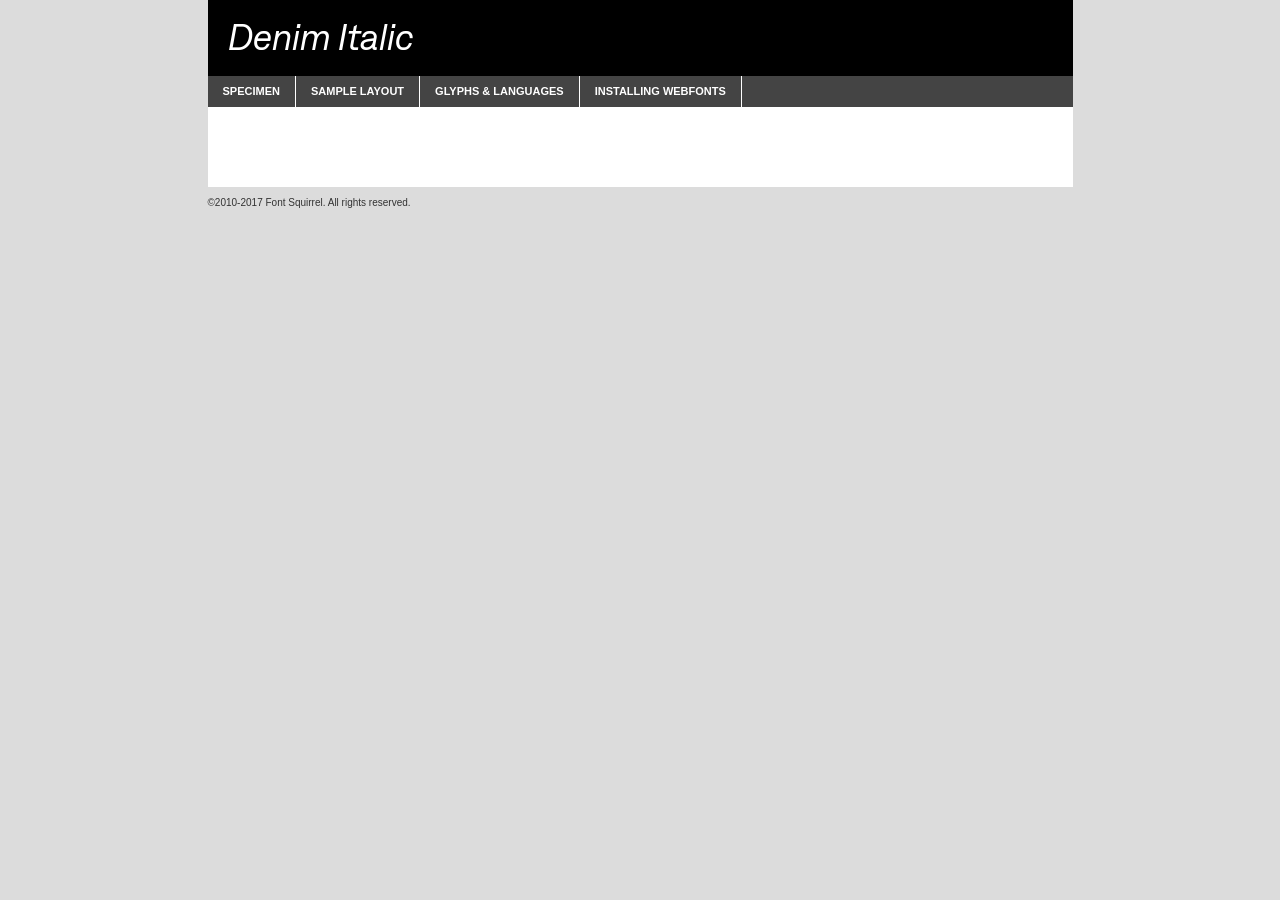
<file: webfontkit-20230112-055747/denim-regularitalic-demo.html>
<!DOCTYPE html PUBLIC "-//W3C//DTD XHTML 1.0 Transitional//EN"
        "http://www.w3.org/TR/xhtml1/DTD/xhtml1-transitional.dtd">

<html xmlns="http://www.w3.org/1999/xhtml" xml:lang="en" lang="en">
<head>
    <meta http-equiv="Content-Type" content="text/html; charset=utf-8"/>
    <script src="http://ajax.googleapis.com/ajax/libs/jquery/1.7.2/jquery.min.js" type="text/javascript" charset="utf-8"></script>
    <script type="text/javascript">
		(function($) {
			$.fn.easyTabs = function(option) {
				var param = jQuery.extend({ fadeSpeed: 'fast', defaultContent: 1, activeClass: 'active' }, option);
				$(this).each(function() {
					var thisId = '#' + this.id;
					if ( param.defaultContent == '' )
					{
						param.defaultContent = 1;
					}
					if ( typeof param.defaultContent == 'number' )
					{
						var defaultTab = $(thisId + ' .tabs li:eq(' + (param.defaultContent - 1) + ') a').attr('href').substr(1);
					}
					else
					{
						var defaultTab = param.defaultContent;
					}
					$(thisId + ' .tabs li a').each(function() {
						var tabToHide = $(this).attr('href').substr(1);
						$('#' + tabToHide).addClass('easytabs-tab-content');
					});
					hideAll();
					changeContent(defaultTab);

					function hideAll() {$(thisId + ' .easytabs-tab-content').hide();}

					function changeContent(tabId)
					{
						hideAll();
						$(thisId + ' .tabs li').removeClass(param.activeClass);
						$(thisId + ' .tabs li a[href=#' + tabId + ']').closest('li').addClass(param.activeClass);
						if ( param.fadeSpeed != 'none' )
						{
							$(thisId + ' #' + tabId).fadeIn(param.fadeSpeed);
						}
						else
						{
							$(thisId + ' #' + tabId).show();
						}
					}

					$(thisId + ' .tabs li').click(function() {
						var tabId = $(this).find('a').attr('href').substr(1);
						changeContent(tabId);
						return false;
					});
				});
			}
		})(jQuery);
    </script>
    <link rel="stylesheet" href="specimen_files/specimen_stylesheet.css" type="text/css" charset="utf-8"/>
    <link rel="stylesheet" href="stylesheet.css" type="text/css" charset="utf-8"/>

    <style type="text/css">
        		body {
			font-family: 'denimregular_italic';
        		}

            </style>

    <title>Denim Italic Specimen</title>


    <script type="text/javascript" charset="utf-8">
		$(document).ready(function() {
			$('#container').easyTabs({ defaultContent: 1 });
		});
    </script>
</head>

<body>
<div id="container">
    <div id="header">
		Denim Italic    </div>
    <ul class="tabs">
        <li><a href="#specimen">Specimen</a></li>
        <li><a href="#layout">Sample Layout</a></li>
		        <li><a href="#glyphs">Glyphs &amp; Languages</a></li>
        <li><a href="#installing">Installing Webfonts</a></li>

    </ul>

    <div id="main_content">


        <div id="specimen">

            <div class="section">
                <div class="grid12 firstcol">
                    <div class="huge">AaBb</div>
                </div>
            </div>

            <div class="section">
                <div class="glyph_range">A&#x200B;B&#x200b;C&#x200b;D&#x200b;E&#x200b;F&#x200b;G&#x200b;H&#x200b;I&#x200b;J&#x200b;K&#x200b;L&#x200b;M&#x200b;N&#x200b;O&#x200b;P&#x200b;Q&#x200b;R&#x200b;S&#x200b;T&#x200b;U&#x200b;V&#x200b;W&#x200b;X&#x200b;Y&#x200b;Z&#x200b;a&#x200b;b&#x200b;c&#x200b;d&#x200b;e&#x200b;f&#x200b;g&#x200b;h&#x200b;i&#x200b;j&#x200b;k&#x200b;l&#x200b;m&#x200b;n&#x200b;o&#x200b;p&#x200b;q&#x200b;r&#x200b;s&#x200b;t&#x200b;u&#x200b;v&#x200b;w&#x200b;x&#x200b;y&#x200b;z&#x200b;1&#x200b;2&#x200b;3&#x200b;4&#x200b;5&#x200b;6&#x200b;7&#x200b;8&#x200b;9&#x200b;0&#x200b;&amp;&#x200b;.&#x200b;,&#x200b;?&#x200b;!&#x200b;&#64;&#x200b;(&#x200b;)&#x200b;#&#x200b;$&#x200b;%&#x200b;*&#x200b;+&#x200b;-&#x200b;=&#x200b;:&#x200b;;</div>
            </div>
            <div class="section">
                <div class="grid12 firstcol">
                    <table class="sample_table">
                        <tr>
                            <td>10</td>
                            <td class="size10">abcdefghijklmnopqrstuvwxyzABCDEFGHIJKLMNOPQRSTUVWXYZ0123456789abcdefghijklmnopqrstuvwxyzABCDEFGHIJKLMNOPQRSTUVWXYZ0123456789abcdefghijklmnopqrstuvwxyzABCDEFGHIJKLMNOPQRSTUVWXYZ</td>
                        </tr>
                        <tr>
                            <td>11</td>
                            <td class="size11">abcdefghijklmnopqrstuvwxyzABCDEFGHIJKLMNOPQRSTUVWXYZ0123456789abcdefghijklmnopqrstuvwxyzABCDEFGHIJKLMNOPQRSTUVWXYZ0123456789abcdefghijklmnopqrstuvwxyzABCDEFGHIJKLMNOPQRSTUVWXYZ</td>
                        </tr>
                        <tr>
                            <td>12</td>
                            <td class="size12">abcdefghijklmnopqrstuvwxyzABCDEFGHIJKLMNOPQRSTUVWXYZ0123456789abcdefghijklmnopqrstuvwxyzABCDEFGHIJKLMNOPQRSTUVWXYZ0123456789abcdefghijklmnopqrstuvwxyzABCDEFGHIJKLMNOPQRSTUVWXYZ</td>
                        </tr>
                        <tr>
                            <td>13</td>
                            <td class="size13">abcdefghijklmnopqrstuvwxyzABCDEFGHIJKLMNOPQRSTUVWXYZ0123456789abcdefghijklmnopqrstuvwxyzABCDEFGHIJKLMNOPQRSTUVWXYZ0123456789abcdefghijklmnopqrstuvwxyzABCDEFGHIJKLMNOPQRSTUVWXYZ</td>
                        </tr>
                        <tr>
                            <td>14</td>
                            <td class="size14">abcdefghijklmnopqrstuvwxyzABCDEFGHIJKLMNOPQRSTUVWXYZ0123456789abcdefghijklmnopqrstuvwxyzABCDEFGHIJKLMNOPQRSTUVWXYZ0123456789abcdefghijklmnopqrstuvwxyzABCDEFGHIJKLMNOPQRSTUVWXYZ</td>
                        </tr>
                        <tr>
                            <td>16</td>
                            <td class="size16">abcdefghijklmnopqrstuvwxyzABCDEFGHIJKLMNOPQRSTUVWXYZ0123456789abcdefghijklmnopqrstuvwxyzABCDEFGHIJKLMNOPQRSTUVWXYZ</td>
                        </tr>
                        <tr>
                            <td>18</td>
                            <td class="size18">abcdefghijklmnopqrstuvwxyzABCDEFGHIJKLMNOPQRSTUVWXYZ0123456789abcdefghijklmnopqrstuvwxyzABCDEFGHIJKLMNOPQRSTUVWXYZ</td>
                        </tr>
                        <tr>
                            <td>20</td>
                            <td class="size20">abcdefghijklmnopqrstuvwxyzABCDEFGHIJKLMNOPQRSTUVWXYZ0123456789abcdefghijklmnopqrstuvwxyzABCDEFGHIJKLMNOPQRSTUVWXYZ</td>
                        </tr>
                        <tr>
                            <td>24</td>
                            <td class="size24">abcdefghijklmnopqrstuvwxyzABCDEFGHIJKLMNOPQRSTUVWXYZ0123456789abcdefghijklmnopqrstuvwxyzABCDEFGHIJKLMNOPQRSTUVWXYZ</td>
                        </tr>
                        <tr>
                            <td>30</td>
                            <td class="size30">abcdefghijklmnopqrstuvwxyzABCDEFGHIJKLMNOPQRSTUVWXYZ0123456789abcdefghijklmnopqrstuvwxyzABCDEFGHIJKLMNOPQRSTUVWXYZ</td>
                        </tr>
                        <tr>
                            <td>36</td>
                            <td class="size36">abcdefghijklmnopqrstuvwxyzABCDEFGHIJKLMNOPQRSTUVWXYZ0123456789abcdefghijklmnopqrstuvwxyzABCDEFGHIJKLMNOPQRSTUVWXYZ</td>
                        </tr>
                        <tr>
                            <td>48</td>
                            <td class="size48">abcdefghijklmnopqrstuvwxyzABCDEFGHIJKLMNOPQRSTUVWXYZ0123456789abcdefghijklmnopqrstuvwxyzABCDEFGHIJKLMNOPQRSTUVWXYZ</td>
                        </tr>
                        <tr>
                            <td>60</td>
                            <td class="size60">abcdefghijklmnopqrstuvwxyzABCDEFGHIJKLMNOPQRSTUVWXYZ0123456789abcdefghijklmnopqrstuvwxyzABCDEFGHIJKLMNOPQRSTUVWXYZ</td>
                        </tr>
                        <tr>
                            <td>72</td>
                            <td class="size72">abcdefghijklmnopqrstuvwxyzABCDEFGHIJKLMNOPQRSTUVWXYZ0123456789abcdefghijklmnopqrstuvwxyzABCDEFGHIJKLMNOPQRSTUVWXYZ</td>
                        </tr>
                        <tr>
                            <td>90</td>
                            <td class="size90">abcdefghijklmnopqrstuvwxyzABCDEFGHIJKLMNOPQRSTUVWXYZ0123456789abcdefghijklmnopqrstuvwxyzABCDEFGHIJKLMNOPQRSTUVWXYZ</td>
                        </tr>
                    </table>

                </div>

            </div>


            <div class="section" id="bodycomparison">


                <div id="xheight">
                    <div class="fontbody">&#x25FC;&#x25FC;&#x25FC;&#x25FC;&#x25FC;&#x25FC;&#x25FC;&#x25FC;&#x25FC;&#x25FC;&#x25FC;&#x25FC;&#x25FC;&#x25FC;&#x25FC;&#x25FC;&#x25FC;&#x25FC;&#x25FC;&#x25FC;&#x25FC;&#x25FC;&#x25FC;&#x25FC;&#x25FC;&#x25FC;&#x25FC;&#x25FC;&#x25FC;&#x25FC;&#x25FC;&#x25FC;&#x25FC;&#x25FC;&#x25FC;&#x25FC;&#x25FC;&#x25FC;&#x25FC;&#x25FC;&#x25FC;&#x25FC;&#x25FC;&#x25FC;&#x25FC;&#x25FC;&#x25FC;&#x25FC;&#x25FC;&#x25FC;&#x25FC;&#x25FC;&#x25FC;&#x25FC;&#x25FC;&#x25FC;&#x25FC;&#x25FC;&#x25FC;&#x25FC;&#x25FC;&#x25FC;&#x25FC;&#x25FC;&#x25FC;&#x25FC;&#x25FC;&#x25FC;&#x25FC;&#x25FC;&#x25FC;&#x25FC;&#x25FC;&#x25FC;&#x25FC;&#x25FC;&#x25FC;&#x25FC;&#x25FC;&#x25FC;&#x25FC;&#x25FC;&#x25FC;&#x25FC;&#x25FC;&#x25FC;&#x25FC;&#x25FC;&#x25FC;&#x25FC;&#x25FC;&#x25FC;&#x25FC;&#x25FC;&#x25FC;&#x25FC;&#x25FC;&#x25FC;&#x25FC;body</div>
                    <div class="arialbody">body</div>
                    <div class="verdanabody">body</div>
                    <div class="georgiabody">body</div>
                </div>
                <div class="fontbody" style="z-index:1">
                    body<span>Denim Italic</span>
                </div>
                <div class="arialbody" style="z-index:1">
                    body<span>Arial</span>
                </div>
                <div class="verdanabody" style="z-index:1">
                    body<span>Verdana</span>
                </div>
                <div class="georgiabody" style="z-index:1">
                    body<span>Georgia</span>
                </div>


            </div>


            <div class="section psample psample_row1" id="">

                <div class="grid2 firstcol">
                    <p class="size10"><span>10.</span>Aenean lacinia bibendum nulla sed consectetur. Fusce dapibus, tellus ac cursus commodo, tortor mauris condimentum nibh, ut fermentum massa justo sit amet risus. Nullam id dolor id nibh ultricies vehicula ut id elit. Cum sociis natoque penatibus et magnis dis parturient montes, nascetur ridiculus mus. Nulla vitae elit libero, a pharetra augue.</p>

                </div>
                <div class="grid3">
                    <p class="size11"><span>11.</span>Aenean lacinia bibendum nulla sed consectetur. Fusce dapibus, tellus ac cursus commodo, tortor mauris condimentum nibh, ut fermentum massa justo sit amet risus. Nullam id dolor id nibh ultricies vehicula ut id elit. Cum sociis natoque penatibus et magnis dis parturient montes, nascetur ridiculus mus. Nulla vitae elit libero, a pharetra augue.</p>

                </div>
                <div class="grid3">
                    <p class="size12"><span>12.</span>Aenean lacinia bibendum nulla sed consectetur. Fusce dapibus, tellus ac cursus commodo, tortor mauris condimentum nibh, ut fermentum massa justo sit amet risus. Nullam id dolor id nibh ultricies vehicula ut id elit. Cum sociis natoque penatibus et magnis dis parturient montes, nascetur ridiculus mus. Nulla vitae elit libero, a pharetra augue.</p>

                </div>
                <div class="grid4">
                    <p class="size13"><span>13.</span>Aenean lacinia bibendum nulla sed consectetur. Fusce dapibus, tellus ac cursus commodo, tortor mauris condimentum nibh, ut fermentum massa justo sit amet risus. Nullam id dolor id nibh ultricies vehicula ut id elit. Cum sociis natoque penatibus et magnis dis parturient montes, nascetur ridiculus mus. Nulla vitae elit libero, a pharetra augue.</p>

                </div>
                <div class="white_blend"></div>

            </div>
            <div class="section psample psample_row2" id="">
                <div class="grid3 firstcol">
                    <p class="size14"><span>14.</span>Aenean lacinia bibendum nulla sed consectetur. Fusce dapibus, tellus ac cursus commodo, tortor mauris condimentum nibh, ut fermentum massa justo sit amet risus. Nullam id dolor id nibh ultricies vehicula ut id elit. Cum sociis natoque penatibus et magnis dis parturient montes, nascetur ridiculus mus. Nulla vitae elit libero, a pharetra augue.</p>

                </div>
                <div class="grid4">
                    <p class="size16"><span>16.</span>Aenean lacinia bibendum nulla sed consectetur. Fusce dapibus, tellus ac cursus commodo, tortor mauris condimentum nibh, ut fermentum massa justo sit amet risus. Nullam id dolor id nibh ultricies vehicula ut id elit. Cum sociis natoque penatibus et magnis dis parturient montes, nascetur ridiculus mus. Nulla vitae elit libero, a pharetra augue.</p>

                </div>
                <div class="grid5">
                    <p class="size18"><span>18.</span>Aenean lacinia bibendum nulla sed consectetur. Fusce dapibus, tellus ac cursus commodo, tortor mauris condimentum nibh, ut fermentum massa justo sit amet risus. Nullam id dolor id nibh ultricies vehicula ut id elit. Cum sociis natoque penatibus et magnis dis parturient montes, nascetur ridiculus mus. Nulla vitae elit libero, a pharetra augue.</p>

                </div>

                <div class="white_blend"></div>

            </div>

            <div class="section psample psample_row3" id="">
                <div class="grid5 firstcol">
                    <p class="size20"><span>20.</span>Aenean lacinia bibendum nulla sed consectetur. Fusce dapibus, tellus ac cursus commodo, tortor mauris condimentum nibh, ut fermentum massa justo sit amet risus. Nullam id dolor id nibh ultricies vehicula ut id elit. Cum sociis natoque penatibus et magnis dis parturient montes, nascetur ridiculus mus. Nulla vitae elit libero, a pharetra augue.</p>
                </div>
                <div class="grid7">
                    <p class="size24"><span>24.</span>Aenean lacinia bibendum nulla sed consectetur. Fusce dapibus, tellus ac cursus commodo, tortor mauris condimentum nibh, ut fermentum massa justo sit amet risus. Nullam id dolor id nibh ultricies vehicula ut id elit. Cum sociis natoque penatibus et magnis dis parturient montes, nascetur ridiculus mus. Nulla vitae elit libero, a pharetra augue.</p>
                </div>

                <div class="white_blend"></div>

            </div>

            <div class="section psample psample_row4" id="">
                <div class="grid12 firstcol">
                    <p class="size30"><span>30.</span>Aenean lacinia bibendum nulla sed consectetur. Fusce dapibus, tellus ac cursus commodo, tortor mauris condimentum nibh, ut fermentum massa justo sit amet risus. Nullam id dolor id nibh ultricies vehicula ut id elit. Cum sociis natoque penatibus et magnis dis parturient montes, nascetur ridiculus mus. Nulla vitae elit libero, a pharetra augue.</p>
                </div>
                <div class="white_blend"></div>

            </div>


            <div class="section psample psample_row1 fullreverse">
                <div class="grid2 firstcol">
                    <p class="size10"><span>10.</span>Aenean lacinia bibendum nulla sed consectetur. Fusce dapibus, tellus ac cursus commodo, tortor mauris condimentum nibh, ut fermentum massa justo sit amet risus. Nullam id dolor id nibh ultricies vehicula ut id elit. Cum sociis natoque penatibus et magnis dis parturient montes, nascetur ridiculus mus. Nulla vitae elit libero, a pharetra augue.</p>

                </div>
                <div class="grid3">
                    <p class="size11"><span>11.</span>Aenean lacinia bibendum nulla sed consectetur. Fusce dapibus, tellus ac cursus commodo, tortor mauris condimentum nibh, ut fermentum massa justo sit amet risus. Nullam id dolor id nibh ultricies vehicula ut id elit. Cum sociis natoque penatibus et magnis dis parturient montes, nascetur ridiculus mus. Nulla vitae elit libero, a pharetra augue.</p>

                </div>
                <div class="grid3">
                    <p class="size12"><span>12.</span>Aenean lacinia bibendum nulla sed consectetur. Fusce dapibus, tellus ac cursus commodo, tortor mauris condimentum nibh, ut fermentum massa justo sit amet risus. Nullam id dolor id nibh ultricies vehicula ut id elit. Cum sociis natoque penatibus et magnis dis parturient montes, nascetur ridiculus mus. Nulla vitae elit libero, a pharetra augue.</p>

                </div>
                <div class="grid4">
                    <p class="size13"><span>13.</span>Aenean lacinia bibendum nulla sed consectetur. Fusce dapibus, tellus ac cursus commodo, tortor mauris condimentum nibh, ut fermentum massa justo sit amet risus. Nullam id dolor id nibh ultricies vehicula ut id elit. Cum sociis natoque penatibus et magnis dis parturient montes, nascetur ridiculus mus. Nulla vitae elit libero, a pharetra augue.</p>

                </div>
                <div class="black_blend"></div>

            </div>

            <div class="section psample psample_row2 fullreverse">
                <div class="grid3 firstcol">
                    <p class="size14"><span>14.</span>Aenean lacinia bibendum nulla sed consectetur. Fusce dapibus, tellus ac cursus commodo, tortor mauris condimentum nibh, ut fermentum massa justo sit amet risus. Nullam id dolor id nibh ultricies vehicula ut id elit. Cum sociis natoque penatibus et magnis dis parturient montes, nascetur ridiculus mus. Nulla vitae elit libero, a pharetra augue.</p>

                </div>
                <div class="grid4">
                    <p class="size16"><span>16.</span>Aenean lacinia bibendum nulla sed consectetur. Fusce dapibus, tellus ac cursus commodo, tortor mauris condimentum nibh, ut fermentum massa justo sit amet risus. Nullam id dolor id nibh ultricies vehicula ut id elit. Cum sociis natoque penatibus et magnis dis parturient montes, nascetur ridiculus mus. Nulla vitae elit libero, a pharetra augue.</p>

                </div>
                <div class="grid5">
                    <p class="size18"><span>18.</span>Aenean lacinia bibendum nulla sed consectetur. Fusce dapibus, tellus ac cursus commodo, tortor mauris condimentum nibh, ut fermentum massa justo sit amet risus. Nullam id dolor id nibh ultricies vehicula ut id elit. Cum sociis natoque penatibus et magnis dis parturient montes, nascetur ridiculus mus. Nulla vitae elit libero, a pharetra augue.</p>

                </div>
                <div class="black_blend"></div>

            </div>

            <div class="section psample fullreverse psample_row3" id="">
                <div class="grid5 firstcol">
                    <p class="size20"><span>20.</span>Aenean lacinia bibendum nulla sed consectetur. Fusce dapibus, tellus ac cursus commodo, tortor mauris condimentum nibh, ut fermentum massa justo sit amet risus. Nullam id dolor id nibh ultricies vehicula ut id elit. Cum sociis natoque penatibus et magnis dis parturient montes, nascetur ridiculus mus. Nulla vitae elit libero, a pharetra augue.</p>
                </div>
                <div class="grid7">
                    <p class="size24"><span>24.</span>Aenean lacinia bibendum nulla sed consectetur. Fusce dapibus, tellus ac cursus commodo, tortor mauris condimentum nibh, ut fermentum massa justo sit amet risus. Nullam id dolor id nibh ultricies vehicula ut id elit. Cum sociis natoque penatibus et magnis dis parturient montes, nascetur ridiculus mus. Nulla vitae elit libero, a pharetra augue.</p>
                </div>

                <div class="black_blend"></div>

            </div>

            <div class="section psample fullreverse psample_row4" id="" style="border-bottom: 20px #000 solid;">
                <div class="grid12 firstcol">
                    <p class="size30"><span>30.</span>Aenean lacinia bibendum nulla sed consectetur. Fusce dapibus, tellus ac cursus commodo, tortor mauris condimentum nibh, ut fermentum massa justo sit amet risus. Nullam id dolor id nibh ultricies vehicula ut id elit. Cum sociis natoque penatibus et magnis dis parturient montes, nascetur ridiculus mus. Nulla vitae elit libero, a pharetra augue.</p>
                </div>
                <div class="black_blend"></div>

            </div>


        </div>

        <div id="layout">

            <div class="section">

                <div class="grid12 firstcol">
                    <h1>Lorem Ipsum Dolor</h1>
                    <h2>Etiam porta sem malesuada magna mollis euismod</h2>

                    <p class="byline">By <a href="#link">Aenean Lacinia</a></p>
                </div>
            </div>
            <div class="section">
                <div class="grid8 firstcol">
                    <p class="large">Donec sed odio dui. Morbi leo risus, porta ac consectetur ac, vestibulum at eros. Fusce dapibus, tellus ac cursus commodo, tortor mauris condimentum nibh, ut fermentum massa justo sit amet risus. </p>


                    <h3>Pellentesque ornare sem</h3>

                    <p>Maecenas sed diam eget risus varius blandit sit amet non magna. Maecenas faucibus mollis interdum. Donec ullamcorper nulla non metus auctor fringilla. Nullam id dolor id nibh ultricies vehicula ut id elit. Nullam id dolor id nibh ultricies vehicula ut id elit. </p>

                    <p>Aenean eu leo quam. Pellentesque ornare sem lacinia quam venenatis vestibulum. Lorem ipsum dolor sit amet, consectetur adipiscing elit. Cum sociis natoque penatibus et magnis dis parturient montes, nascetur ridiculus mus. </p>

                    <p>Nulla vitae elit libero, a pharetra augue. Praesent commodo cursus magna, vel scelerisque nisl consectetur et. Aenean lacinia bibendum nulla sed consectetur. </p>

                    <p>Nullam quis risus eget urna mollis ornare vel eu leo. Nullam quis risus eget urna mollis ornare vel eu leo. Maecenas sed diam eget risus varius blandit sit amet non magna. Donec ullamcorper nulla non metus auctor fringilla. </p>

                    <h3>Cras mattis consectetur</h3>

                    <p>Aenean eu leo quam. Pellentesque ornare sem lacinia quam venenatis vestibulum. Aenean lacinia bibendum nulla sed consectetur. Integer posuere erat a ante venenatis dapibus posuere velit aliquet. Cras mattis consectetur purus sit amet fermentum. </p>

                    <p>Nullam id dolor id nibh ultricies vehicula ut id elit. Nullam quis risus eget urna mollis ornare vel eu leo. Cras mattis consectetur purus sit amet fermentum.</p>
                </div>

                <div class="grid4 sidebar">

                    <div class="box reverse">
                        <p class="last">Nullam quis risus eget urna mollis ornare vel eu leo. Donec ullamcorper nulla non metus auctor fringilla. Cras mattis consectetur purus sit amet fermentum. Sed posuere consectetur est at lobortis. Lorem ipsum dolor sit amet, consectetur adipiscing elit. </p>
                    </div>

                    <p class="caption">Maecenas sed diam eget risus varius.</p>

                    <p>Vestibulum id ligula porta felis euismod semper. Integer posuere erat a ante venenatis dapibus posuere velit aliquet. Vestibulum id ligula porta felis euismod semper. Sed posuere consectetur est at lobortis. Maecenas sed diam eget risus varius blandit sit amet non magna. Fusce dapibus, tellus ac cursus commodo, tortor mauris condimentum nibh, ut fermentum massa justo sit amet risus. </p>


                    <p>Duis mollis, est non commodo luctus, nisi erat porttitor ligula, eget lacinia odio sem nec elit. Aenean lacinia bibendum nulla sed consectetur. Vivamus sagittis lacus vel augue laoreet rutrum faucibus dolor auctor. Aenean lacinia bibendum nulla sed consectetur. Nullam quis risus eget urna mollis ornare vel eu leo. </p>

                    <p>Praesent commodo cursus magna, vel scelerisque nisl consectetur et. Donec ullamcorper nulla non metus auctor fringilla. Maecenas faucibus mollis interdum. Fusce dapibus, tellus ac cursus commodo, tortor mauris condimentum nibh, ut fermentum massa justo sit amet risus. </p>

                </div>
            </div>

        </div>


		

        <div id="glyphs">
            <div class="section">
                <div class="grid12 firstcol">

                    <h1>Language Support</h1>
                    <p>The subset of Denim Italic in this kit supports the following languages:<br/>

						Afrikaans, Albanian, Basque, Belarusian_lacinka, Bosnian, Breton, Catalan, Chamorro, Chichewa_nyanja, Croatian, Czech, Danish, Dutch, English, Esperanto, Estonian, Faroese, Finnish, French, Frisian, Galician, German, Hungarian, Icelandic, Italian, Latvian, Lithuanian, Malagasy, Maltese, Norwegian, Polish, Portuguese, Romanian, Serbian, Slovak, Slovenian, Spanish, Turkish, Welsh, Alsatian, Aragonese, Arapaho, Aromanian, Arrernte, Asturian, Aymara, Bislama, Cebuano, Cheyenne, Cimbrian, Corsican, Fijian, French_creole, Friulian, Genoese, Gilbertese, Greenlandic, Guarani, Haitian_creole, Hawaiian, Hiligaynon, Hmong, Hopi, Ibanag, Iloko_ilokano, Indonesian, Interglossa_glosa, Interlingua, Irish_gaelic, Istro-romanian, Jerriais, Kashubian, Kurdish_kurmanji, Ladin, Lojban, Lombard, Low_saxon, Luxembourgeois, Malay_latinized, Manx, Maori, Megleno-romanian, Mohawk, Nahuatl, Norfolk_pitcairnese, Northern_sotho, Occitan, Oromo, Pangasinan, Papiamento, Piedmontese, Potawatomi, Quechua, Rhaeto-romance, Romansh, Rotokas, Sami_inari, Sami_lule, Samoan, Sardinian, Scots_gaelic, Seychelles_creole, Shona, Sicilian, Somali, Southern_ndebele, Southern_sotho, Swahili, Swati_swazi, Tagalog_filipino_pilipino, Tahitian, Tausug, Tetum, Tok_pisin, Tongan, Tswana, Turkmen, Turkmen_latinized, Tuvaluan, Uyghur_latinized, Veps, Volapuk, Votic_latinized, Walloon, Warlpiri, Xhosa, Yapese, Zulu, Latinbasic, Ubasic, Demo                    </p>
                    <h1>Glyph Chart</h1>
                    <p>The subset of Denim Italic in this kit includes all the glyphs listed below. Unicode entities are included above each glyph to help you insert individual characters into your layout.</p>
                    <div id="glyph_chart">

																				                                <div><p>&amp;#13;</p>&#13;</div>
																				                                <div><p>&amp;#32;</p>&#32;</div>
																				                                <div><p>&amp;#33;</p>&#33;</div>
																				                                <div><p>&amp;#34;</p>&#34;</div>
																				                                <div><p>&amp;#35;</p>&#35;</div>
																				                                <div><p>&amp;#36;</p>&#36;</div>
																				                                <div><p>&amp;#37;</p>&#37;</div>
																				                                <div><p>&amp;#38;</p>&#38;</div>
																				                                <div><p>&amp;#39;</p>&#39;</div>
																				                                <div><p>&amp;#40;</p>&#40;</div>
																				                                <div><p>&amp;#41;</p>&#41;</div>
																				                                <div><p>&amp;#42;</p>&#42;</div>
																				                                <div><p>&amp;#43;</p>&#43;</div>
																				                                <div><p>&amp;#44;</p>&#44;</div>
																				                                <div><p>&amp;#45;</p>&#45;</div>
																				                                <div><p>&amp;#46;</p>&#46;</div>
																				                                <div><p>&amp;#47;</p>&#47;</div>
																				                                <div><p>&amp;#48;</p>&#48;</div>
																				                                <div><p>&amp;#49;</p>&#49;</div>
																				                                <div><p>&amp;#50;</p>&#50;</div>
																				                                <div><p>&amp;#51;</p>&#51;</div>
																				                                <div><p>&amp;#52;</p>&#52;</div>
																				                                <div><p>&amp;#53;</p>&#53;</div>
																				                                <div><p>&amp;#54;</p>&#54;</div>
																				                                <div><p>&amp;#55;</p>&#55;</div>
																				                                <div><p>&amp;#56;</p>&#56;</div>
																				                                <div><p>&amp;#57;</p>&#57;</div>
																				                                <div><p>&amp;#58;</p>&#58;</div>
																				                                <div><p>&amp;#59;</p>&#59;</div>
																				                                <div><p>&amp;#60;</p>&#60;</div>
																				                                <div><p>&amp;#61;</p>&#61;</div>
																				                                <div><p>&amp;#62;</p>&#62;</div>
																				                                <div><p>&amp;#63;</p>&#63;</div>
																				                                <div><p>&amp;#64;</p>&#64;</div>
																				                                <div><p>&amp;#65;</p>&#65;</div>
																				                                <div><p>&amp;#66;</p>&#66;</div>
																				                                <div><p>&amp;#67;</p>&#67;</div>
																				                                <div><p>&amp;#68;</p>&#68;</div>
																				                                <div><p>&amp;#69;</p>&#69;</div>
																				                                <div><p>&amp;#70;</p>&#70;</div>
																				                                <div><p>&amp;#71;</p>&#71;</div>
																				                                <div><p>&amp;#72;</p>&#72;</div>
																				                                <div><p>&amp;#73;</p>&#73;</div>
																				                                <div><p>&amp;#74;</p>&#74;</div>
																				                                <div><p>&amp;#75;</p>&#75;</div>
																				                                <div><p>&amp;#76;</p>&#76;</div>
																				                                <div><p>&amp;#77;</p>&#77;</div>
																				                                <div><p>&amp;#78;</p>&#78;</div>
																				                                <div><p>&amp;#79;</p>&#79;</div>
																				                                <div><p>&amp;#80;</p>&#80;</div>
																				                                <div><p>&amp;#81;</p>&#81;</div>
																				                                <div><p>&amp;#82;</p>&#82;</div>
																				                                <div><p>&amp;#83;</p>&#83;</div>
																				                                <div><p>&amp;#84;</p>&#84;</div>
																				                                <div><p>&amp;#85;</p>&#85;</div>
																				                                <div><p>&amp;#86;</p>&#86;</div>
																				                                <div><p>&amp;#87;</p>&#87;</div>
																				                                <div><p>&amp;#88;</p>&#88;</div>
																				                                <div><p>&amp;#89;</p>&#89;</div>
																				                                <div><p>&amp;#90;</p>&#90;</div>
																				                                <div><p>&amp;#91;</p>&#91;</div>
																				                                <div><p>&amp;#92;</p>&#92;</div>
																				                                <div><p>&amp;#93;</p>&#93;</div>
																				                                <div><p>&amp;#94;</p>&#94;</div>
																				                                <div><p>&amp;#95;</p>&#95;</div>
																				                                <div><p>&amp;#96;</p>&#96;</div>
																				                                <div><p>&amp;#97;</p>&#97;</div>
																				                                <div><p>&amp;#98;</p>&#98;</div>
																				                                <div><p>&amp;#99;</p>&#99;</div>
																				                                <div><p>&amp;#100;</p>&#100;</div>
																				                                <div><p>&amp;#101;</p>&#101;</div>
																				                                <div><p>&amp;#102;</p>&#102;</div>
																				                                <div><p>&amp;#103;</p>&#103;</div>
																				                                <div><p>&amp;#104;</p>&#104;</div>
																				                                <div><p>&amp;#105;</p>&#105;</div>
																				                                <div><p>&amp;#106;</p>&#106;</div>
																				                                <div><p>&amp;#107;</p>&#107;</div>
																				                                <div><p>&amp;#108;</p>&#108;</div>
																				                                <div><p>&amp;#109;</p>&#109;</div>
																				                                <div><p>&amp;#110;</p>&#110;</div>
																				                                <div><p>&amp;#111;</p>&#111;</div>
																				                                <div><p>&amp;#112;</p>&#112;</div>
																				                                <div><p>&amp;#113;</p>&#113;</div>
																				                                <div><p>&amp;#114;</p>&#114;</div>
																				                                <div><p>&amp;#115;</p>&#115;</div>
																				                                <div><p>&amp;#116;</p>&#116;</div>
																				                                <div><p>&amp;#117;</p>&#117;</div>
																				                                <div><p>&amp;#118;</p>&#118;</div>
																				                                <div><p>&amp;#119;</p>&#119;</div>
																				                                <div><p>&amp;#120;</p>&#120;</div>
																				                                <div><p>&amp;#121;</p>&#121;</div>
																				                                <div><p>&amp;#122;</p>&#122;</div>
																				                                <div><p>&amp;#123;</p>&#123;</div>
																				                                <div><p>&amp;#124;</p>&#124;</div>
																				                                <div><p>&amp;#125;</p>&#125;</div>
																				                                <div><p>&amp;#126;</p>&#126;</div>
																				                                <div><p>&amp;#161;</p>&#161;</div>
																				                                <div><p>&amp;#162;</p>&#162;</div>
																				                                <div><p>&amp;#163;</p>&#163;</div>
																				                                <div><p>&amp;#164;</p>&#164;</div>
																				                                <div><p>&amp;#165;</p>&#165;</div>
																				                                <div><p>&amp;#166;</p>&#166;</div>
																				                                <div><p>&amp;#167;</p>&#167;</div>
																				                                <div><p>&amp;#168;</p>&#168;</div>
																				                                <div><p>&amp;#169;</p>&#169;</div>
																				                                <div><p>&amp;#170;</p>&#170;</div>
																				                                <div><p>&amp;#171;</p>&#171;</div>
																				                                <div><p>&amp;#172;</p>&#172;</div>
																				                                <div><p>&amp;#173;</p>&#173;</div>
																				                                <div><p>&amp;#174;</p>&#174;</div>
																				                                <div><p>&amp;#175;</p>&#175;</div>
																				                                <div><p>&amp;#176;</p>&#176;</div>
																				                                <div><p>&amp;#177;</p>&#177;</div>
																				                                <div><p>&amp;#178;</p>&#178;</div>
																				                                <div><p>&amp;#179;</p>&#179;</div>
																				                                <div><p>&amp;#180;</p>&#180;</div>
																				                                <div><p>&amp;#181;</p>&#181;</div>
																				                                <div><p>&amp;#182;</p>&#182;</div>
																				                                <div><p>&amp;#183;</p>&#183;</div>
																				                                <div><p>&amp;#184;</p>&#184;</div>
																				                                <div><p>&amp;#185;</p>&#185;</div>
																				                                <div><p>&amp;#186;</p>&#186;</div>
																				                                <div><p>&amp;#187;</p>&#187;</div>
																				                                <div><p>&amp;#188;</p>&#188;</div>
																				                                <div><p>&amp;#189;</p>&#189;</div>
																				                                <div><p>&amp;#190;</p>&#190;</div>
																				                                <div><p>&amp;#191;</p>&#191;</div>
																				                                <div><p>&amp;#192;</p>&#192;</div>
																				                                <div><p>&amp;#193;</p>&#193;</div>
																				                                <div><p>&amp;#194;</p>&#194;</div>
																				                                <div><p>&amp;#195;</p>&#195;</div>
																				                                <div><p>&amp;#196;</p>&#196;</div>
																				                                <div><p>&amp;#197;</p>&#197;</div>
																				                                <div><p>&amp;#198;</p>&#198;</div>
																				                                <div><p>&amp;#199;</p>&#199;</div>
																				                                <div><p>&amp;#200;</p>&#200;</div>
																				                                <div><p>&amp;#201;</p>&#201;</div>
																				                                <div><p>&amp;#202;</p>&#202;</div>
																				                                <div><p>&amp;#203;</p>&#203;</div>
																				                                <div><p>&amp;#204;</p>&#204;</div>
																				                                <div><p>&amp;#205;</p>&#205;</div>
																				                                <div><p>&amp;#206;</p>&#206;</div>
																				                                <div><p>&amp;#207;</p>&#207;</div>
																				                                <div><p>&amp;#208;</p>&#208;</div>
																				                                <div><p>&amp;#209;</p>&#209;</div>
																				                                <div><p>&amp;#210;</p>&#210;</div>
																				                                <div><p>&amp;#211;</p>&#211;</div>
																				                                <div><p>&amp;#212;</p>&#212;</div>
																				                                <div><p>&amp;#213;</p>&#213;</div>
																				                                <div><p>&amp;#214;</p>&#214;</div>
																				                                <div><p>&amp;#215;</p>&#215;</div>
																				                                <div><p>&amp;#216;</p>&#216;</div>
																				                                <div><p>&amp;#217;</p>&#217;</div>
																				                                <div><p>&amp;#218;</p>&#218;</div>
																				                                <div><p>&amp;#219;</p>&#219;</div>
																				                                <div><p>&amp;#220;</p>&#220;</div>
																				                                <div><p>&amp;#221;</p>&#221;</div>
																				                                <div><p>&amp;#222;</p>&#222;</div>
																				                                <div><p>&amp;#223;</p>&#223;</div>
																				                                <div><p>&amp;#224;</p>&#224;</div>
																				                                <div><p>&amp;#225;</p>&#225;</div>
																				                                <div><p>&amp;#226;</p>&#226;</div>
																				                                <div><p>&amp;#227;</p>&#227;</div>
																				                                <div><p>&amp;#228;</p>&#228;</div>
																				                                <div><p>&amp;#229;</p>&#229;</div>
																				                                <div><p>&amp;#230;</p>&#230;</div>
																				                                <div><p>&amp;#231;</p>&#231;</div>
																				                                <div><p>&amp;#232;</p>&#232;</div>
																				                                <div><p>&amp;#233;</p>&#233;</div>
																				                                <div><p>&amp;#234;</p>&#234;</div>
																				                                <div><p>&amp;#235;</p>&#235;</div>
																				                                <div><p>&amp;#236;</p>&#236;</div>
																				                                <div><p>&amp;#237;</p>&#237;</div>
																				                                <div><p>&amp;#238;</p>&#238;</div>
																				                                <div><p>&amp;#239;</p>&#239;</div>
																				                                <div><p>&amp;#240;</p>&#240;</div>
																				                                <div><p>&amp;#241;</p>&#241;</div>
																				                                <div><p>&amp;#242;</p>&#242;</div>
																				                                <div><p>&amp;#243;</p>&#243;</div>
																				                                <div><p>&amp;#244;</p>&#244;</div>
																				                                <div><p>&amp;#245;</p>&#245;</div>
																				                                <div><p>&amp;#246;</p>&#246;</div>
																				                                <div><p>&amp;#247;</p>&#247;</div>
																				                                <div><p>&amp;#248;</p>&#248;</div>
																				                                <div><p>&amp;#249;</p>&#249;</div>
																				                                <div><p>&amp;#250;</p>&#250;</div>
																				                                <div><p>&amp;#251;</p>&#251;</div>
																				                                <div><p>&amp;#252;</p>&#252;</div>
																				                                <div><p>&amp;#253;</p>&#253;</div>
																				                                <div><p>&amp;#254;</p>&#254;</div>
																				                                <div><p>&amp;#255;</p>&#255;</div>
																				                                <div><p>&amp;#256;</p>&#256;</div>
																				                                <div><p>&amp;#257;</p>&#257;</div>
																				                                <div><p>&amp;#258;</p>&#258;</div>
																				                                <div><p>&amp;#259;</p>&#259;</div>
																				                                <div><p>&amp;#260;</p>&#260;</div>
																				                                <div><p>&amp;#261;</p>&#261;</div>
																				                                <div><p>&amp;#262;</p>&#262;</div>
																				                                <div><p>&amp;#263;</p>&#263;</div>
																				                                <div><p>&amp;#264;</p>&#264;</div>
																				                                <div><p>&amp;#265;</p>&#265;</div>
																				                                <div><p>&amp;#266;</p>&#266;</div>
																				                                <div><p>&amp;#267;</p>&#267;</div>
																				                                <div><p>&amp;#268;</p>&#268;</div>
																				                                <div><p>&amp;#269;</p>&#269;</div>
																				                                <div><p>&amp;#270;</p>&#270;</div>
																				                                <div><p>&amp;#271;</p>&#271;</div>
																				                                <div><p>&amp;#272;</p>&#272;</div>
																				                                <div><p>&amp;#273;</p>&#273;</div>
																				                                <div><p>&amp;#274;</p>&#274;</div>
																				                                <div><p>&amp;#275;</p>&#275;</div>
																				                                <div><p>&amp;#276;</p>&#276;</div>
																				                                <div><p>&amp;#277;</p>&#277;</div>
																				                                <div><p>&amp;#278;</p>&#278;</div>
																				                                <div><p>&amp;#279;</p>&#279;</div>
																				                                <div><p>&amp;#280;</p>&#280;</div>
																				                                <div><p>&amp;#281;</p>&#281;</div>
																				                                <div><p>&amp;#282;</p>&#282;</div>
																				                                <div><p>&amp;#283;</p>&#283;</div>
																				                                <div><p>&amp;#284;</p>&#284;</div>
																				                                <div><p>&amp;#285;</p>&#285;</div>
																				                                <div><p>&amp;#286;</p>&#286;</div>
																				                                <div><p>&amp;#287;</p>&#287;</div>
																				                                <div><p>&amp;#288;</p>&#288;</div>
																				                                <div><p>&amp;#289;</p>&#289;</div>
																				                                <div><p>&amp;#290;</p>&#290;</div>
																				                                <div><p>&amp;#291;</p>&#291;</div>
																				                                <div><p>&amp;#292;</p>&#292;</div>
																				                                <div><p>&amp;#293;</p>&#293;</div>
																				                                <div><p>&amp;#294;</p>&#294;</div>
																				                                <div><p>&amp;#295;</p>&#295;</div>
																				                                <div><p>&amp;#296;</p>&#296;</div>
																				                                <div><p>&amp;#297;</p>&#297;</div>
																				                                <div><p>&amp;#298;</p>&#298;</div>
																				                                <div><p>&amp;#299;</p>&#299;</div>
																				                                <div><p>&amp;#300;</p>&#300;</div>
																				                                <div><p>&amp;#301;</p>&#301;</div>
																				                                <div><p>&amp;#302;</p>&#302;</div>
																				                                <div><p>&amp;#303;</p>&#303;</div>
																				                                <div><p>&amp;#304;</p>&#304;</div>
																				                                <div><p>&amp;#305;</p>&#305;</div>
																				                                <div><p>&amp;#306;</p>&#306;</div>
																				                                <div><p>&amp;#307;</p>&#307;</div>
																				                                <div><p>&amp;#308;</p>&#308;</div>
																				                                <div><p>&amp;#309;</p>&#309;</div>
																				                                <div><p>&amp;#310;</p>&#310;</div>
																				                                <div><p>&amp;#311;</p>&#311;</div>
																				                                <div><p>&amp;#312;</p>&#312;</div>
																				                                <div><p>&amp;#313;</p>&#313;</div>
																				                                <div><p>&amp;#314;</p>&#314;</div>
																				                                <div><p>&amp;#315;</p>&#315;</div>
																				                                <div><p>&amp;#316;</p>&#316;</div>
																				                                <div><p>&amp;#317;</p>&#317;</div>
																				                                <div><p>&amp;#318;</p>&#318;</div>
																				                                <div><p>&amp;#319;</p>&#319;</div>
																				                                <div><p>&amp;#320;</p>&#320;</div>
																				                                <div><p>&amp;#321;</p>&#321;</div>
																				                                <div><p>&amp;#322;</p>&#322;</div>
																				                                <div><p>&amp;#323;</p>&#323;</div>
																				                                <div><p>&amp;#324;</p>&#324;</div>
																				                                <div><p>&amp;#325;</p>&#325;</div>
																				                                <div><p>&amp;#326;</p>&#326;</div>
																				                                <div><p>&amp;#327;</p>&#327;</div>
																				                                <div><p>&amp;#328;</p>&#328;</div>
																				                                <div><p>&amp;#329;</p>&#329;</div>
																				                                <div><p>&amp;#330;</p>&#330;</div>
																				                                <div><p>&amp;#331;</p>&#331;</div>
																				                                <div><p>&amp;#332;</p>&#332;</div>
																				                                <div><p>&amp;#333;</p>&#333;</div>
																				                                <div><p>&amp;#334;</p>&#334;</div>
																				                                <div><p>&amp;#335;</p>&#335;</div>
																				                                <div><p>&amp;#336;</p>&#336;</div>
																				                                <div><p>&amp;#337;</p>&#337;</div>
																				                                <div><p>&amp;#338;</p>&#338;</div>
																				                                <div><p>&amp;#339;</p>&#339;</div>
																				                                <div><p>&amp;#340;</p>&#340;</div>
																				                                <div><p>&amp;#341;</p>&#341;</div>
																				                                <div><p>&amp;#342;</p>&#342;</div>
																				                                <div><p>&amp;#343;</p>&#343;</div>
																				                                <div><p>&amp;#344;</p>&#344;</div>
																				                                <div><p>&amp;#345;</p>&#345;</div>
																				                                <div><p>&amp;#346;</p>&#346;</div>
																				                                <div><p>&amp;#347;</p>&#347;</div>
																				                                <div><p>&amp;#348;</p>&#348;</div>
																				                                <div><p>&amp;#349;</p>&#349;</div>
																				                                <div><p>&amp;#350;</p>&#350;</div>
																				                                <div><p>&amp;#351;</p>&#351;</div>
																				                                <div><p>&amp;#352;</p>&#352;</div>
																				                                <div><p>&amp;#353;</p>&#353;</div>
																				                                <div><p>&amp;#354;</p>&#354;</div>
																				                                <div><p>&amp;#355;</p>&#355;</div>
																				                                <div><p>&amp;#356;</p>&#356;</div>
																				                                <div><p>&amp;#357;</p>&#357;</div>
																				                                <div><p>&amp;#358;</p>&#358;</div>
																				                                <div><p>&amp;#359;</p>&#359;</div>
																				                                <div><p>&amp;#360;</p>&#360;</div>
																				                                <div><p>&amp;#361;</p>&#361;</div>
																				                                <div><p>&amp;#362;</p>&#362;</div>
																				                                <div><p>&amp;#363;</p>&#363;</div>
																				                                <div><p>&amp;#364;</p>&#364;</div>
																				                                <div><p>&amp;#365;</p>&#365;</div>
																				                                <div><p>&amp;#366;</p>&#366;</div>
																				                                <div><p>&amp;#367;</p>&#367;</div>
																				                                <div><p>&amp;#368;</p>&#368;</div>
																				                                <div><p>&amp;#369;</p>&#369;</div>
																				                                <div><p>&amp;#370;</p>&#370;</div>
																				                                <div><p>&amp;#371;</p>&#371;</div>
																				                                <div><p>&amp;#372;</p>&#372;</div>
																				                                <div><p>&amp;#373;</p>&#373;</div>
																				                                <div><p>&amp;#374;</p>&#374;</div>
																				                                <div><p>&amp;#375;</p>&#375;</div>
																				                                <div><p>&amp;#376;</p>&#376;</div>
																				                                <div><p>&amp;#377;</p>&#377;</div>
																				                                <div><p>&amp;#378;</p>&#378;</div>
																				                                <div><p>&amp;#379;</p>&#379;</div>
																				                                <div><p>&amp;#380;</p>&#380;</div>
																				                                <div><p>&amp;#381;</p>&#381;</div>
																				                                <div><p>&amp;#382;</p>&#382;</div>
																				                                <div><p>&amp;#383;</p>&#383;</div>
																				                                <div><p>&amp;#399;</p>&#399;</div>
																				                                <div><p>&amp;#402;</p>&#402;</div>
																				                                <div><p>&amp;#413;</p>&#413;</div>
																				                                <div><p>&amp;#486;</p>&#486;</div>
																				                                <div><p>&amp;#487;</p>&#487;</div>
																				                                <div><p>&amp;#490;</p>&#490;</div>
																				                                <div><p>&amp;#491;</p>&#491;</div>
																				                                <div><p>&amp;#506;</p>&#506;</div>
																				                                <div><p>&amp;#507;</p>&#507;</div>
																				                                <div><p>&amp;#508;</p>&#508;</div>
																				                                <div><p>&amp;#509;</p>&#509;</div>
																				                                <div><p>&amp;#510;</p>&#510;</div>
																				                                <div><p>&amp;#511;</p>&#511;</div>
																				                                <div><p>&amp;#536;</p>&#536;</div>
																				                                <div><p>&amp;#537;</p>&#537;</div>
																				                                <div><p>&amp;#538;</p>&#538;</div>
																				                                <div><p>&amp;#539;</p>&#539;</div>
																				                                <div><p>&amp;#562;</p>&#562;</div>
																				                                <div><p>&amp;#563;</p>&#563;</div>
																				                                <div><p>&amp;#567;</p>&#567;</div>
																				                                <div><p>&amp;#601;</p>&#601;</div>
																				                                <div><p>&amp;#626;</p>&#626;</div>
																				                                <div><p>&amp;#710;</p>&#710;</div>
																				                                <div><p>&amp;#711;</p>&#711;</div>
																				                                <div><p>&amp;#728;</p>&#728;</div>
																				                                <div><p>&amp;#729;</p>&#729;</div>
																				                                <div><p>&amp;#730;</p>&#730;</div>
																				                                <div><p>&amp;#731;</p>&#731;</div>
																				                                <div><p>&amp;#732;</p>&#732;</div>
																				                                <div><p>&amp;#733;</p>&#733;</div>
																				                                <div><p>&amp;#768;</p>&#768;</div>
																				                                <div><p>&amp;#769;</p>&#769;</div>
																				                                <div><p>&amp;#770;</p>&#770;</div>
																				                                <div><p>&amp;#771;</p>&#771;</div>
																				                                <div><p>&amp;#772;</p>&#772;</div>
																				                                <div><p>&amp;#774;</p>&#774;</div>
																				                                <div><p>&amp;#775;</p>&#775;</div>
																				                                <div><p>&amp;#776;</p>&#776;</div>
																				                                <div><p>&amp;#778;</p>&#778;</div>
																				                                <div><p>&amp;#779;</p>&#779;</div>
																				                                <div><p>&amp;#780;</p>&#780;</div>
																				                                <div><p>&amp;#786;</p>&#786;</div>
																				                                <div><p>&amp;#806;</p>&#806;</div>
																				                                <div><p>&amp;#807;</p>&#807;</div>
																				                                <div><p>&amp;#808;</p>&#808;</div>
																				                                <div><p>&amp;#916;</p>&#916;</div>
																				                                <div><p>&amp;#937;</p>&#937;</div>
																				                                <div><p>&amp;#956;</p>&#956;</div>
																				                                <div><p>&amp;#960;</p>&#960;</div>
																				                                <div><p>&amp;#3647;</p>&#3647;</div>
																				                                <div><p>&amp;#7712;</p>&#7712;</div>
																				                                <div><p>&amp;#7713;</p>&#7713;</div>
																				                                <div><p>&amp;#7808;</p>&#7808;</div>
																				                                <div><p>&amp;#7809;</p>&#7809;</div>
																				                                <div><p>&amp;#7810;</p>&#7810;</div>
																				                                <div><p>&amp;#7811;</p>&#7811;</div>
																				                                <div><p>&amp;#7812;</p>&#7812;</div>
																				                                <div><p>&amp;#7813;</p>&#7813;</div>
																				                                <div><p>&amp;#7838;</p>&#7838;</div>
																				                                <div><p>&amp;#7840;</p>&#7840;</div>
																				                                <div><p>&amp;#7841;</p>&#7841;</div>
																				                                <div><p>&amp;#7864;</p>&#7864;</div>
																				                                <div><p>&amp;#7865;</p>&#7865;</div>
																				                                <div><p>&amp;#7868;</p>&#7868;</div>
																				                                <div><p>&amp;#7869;</p>&#7869;</div>
																				                                <div><p>&amp;#7882;</p>&#7882;</div>
																				                                <div><p>&amp;#7883;</p>&#7883;</div>
																				                                <div><p>&amp;#7884;</p>&#7884;</div>
																				                                <div><p>&amp;#7885;</p>&#7885;</div>
																				                                <div><p>&amp;#7908;</p>&#7908;</div>
																				                                <div><p>&amp;#7909;</p>&#7909;</div>
																				                                <div><p>&amp;#7922;</p>&#7922;</div>
																				                                <div><p>&amp;#7923;</p>&#7923;</div>
																				                                <div><p>&amp;#7928;</p>&#7928;</div>
																				                                <div><p>&amp;#7929;</p>&#7929;</div>
																				                                <div><p>&amp;#8211;</p>&#8211;</div>
																				                                <div><p>&amp;#8212;</p>&#8212;</div>
																				                                <div><p>&amp;#8216;</p>&#8216;</div>
																				                                <div><p>&amp;#8217;</p>&#8217;</div>
																				                                <div><p>&amp;#8218;</p>&#8218;</div>
																				                                <div><p>&amp;#8220;</p>&#8220;</div>
																				                                <div><p>&amp;#8221;</p>&#8221;</div>
																				                                <div><p>&amp;#8222;</p>&#8222;</div>
																				                                <div><p>&amp;#8224;</p>&#8224;</div>
																				                                <div><p>&amp;#8225;</p>&#8225;</div>
																				                                <div><p>&amp;#8226;</p>&#8226;</div>
																				                                <div><p>&amp;#8230;</p>&#8230;</div>
																				                                <div><p>&amp;#8240;</p>&#8240;</div>
																				                                <div><p>&amp;#8249;</p>&#8249;</div>
																				                                <div><p>&amp;#8250;</p>&#8250;</div>
																				                                <div><p>&amp;#8260;</p>&#8260;</div>
																				                                <div><p>&amp;#8304;</p>&#8304;</div>
																				                                <div><p>&amp;#8308;</p>&#8308;</div>
																				                                <div><p>&amp;#8309;</p>&#8309;</div>
																				                                <div><p>&amp;#8310;</p>&#8310;</div>
																				                                <div><p>&amp;#8311;</p>&#8311;</div>
																				                                <div><p>&amp;#8312;</p>&#8312;</div>
																				                                <div><p>&amp;#8313;</p>&#8313;</div>
																				                                <div><p>&amp;#8364;</p>&#8364;</div>
																				                                <div><p>&amp;#8377;</p>&#8377;</div>
																				                                <div><p>&amp;#8383;</p>&#8383;</div>
																				                                <div><p>&amp;#8467;</p>&#8467;</div>
																				                                <div><p>&amp;#8471;</p>&#8471;</div>
																				                                <div><p>&amp;#8482;</p>&#8482;</div>
																				                                <div><p>&amp;#8486;</p>&#8486;</div>
																				                                <div><p>&amp;#8531;</p>&#8531;</div>
																				                                <div><p>&amp;#8532;</p>&#8532;</div>
																				                                <div><p>&amp;#8539;</p>&#8539;</div>
																				                                <div><p>&amp;#8540;</p>&#8540;</div>
																				                                <div><p>&amp;#8541;</p>&#8541;</div>
																				                                <div><p>&amp;#8542;</p>&#8542;</div>
																				                                <div><p>&amp;#8592;</p>&#8592;</div>
																				                                <div><p>&amp;#8593;</p>&#8593;</div>
																				                                <div><p>&amp;#8594;</p>&#8594;</div>
																				                                <div><p>&amp;#8595;</p>&#8595;</div>
																				                                <div><p>&amp;#8598;</p>&#8598;</div>
																				                                <div><p>&amp;#8599;</p>&#8599;</div>
																				                                <div><p>&amp;#8600;</p>&#8600;</div>
																				                                <div><p>&amp;#8601;</p>&#8601;</div>
																				                                <div><p>&amp;#8706;</p>&#8706;</div>
																				                                <div><p>&amp;#8710;</p>&#8710;</div>
																				                                <div><p>&amp;#8719;</p>&#8719;</div>
																				                                <div><p>&amp;#8721;</p>&#8721;</div>
																				                                <div><p>&amp;#8722;</p>&#8722;</div>
																				                                <div><p>&amp;#8730;</p>&#8730;</div>
																				                                <div><p>&amp;#8734;</p>&#8734;</div>
																				                                <div><p>&amp;#8747;</p>&#8747;</div>
																				                                <div><p>&amp;#8776;</p>&#8776;</div>
																				                                <div><p>&amp;#8800;</p>&#8800;</div>
																				                                <div><p>&amp;#8804;</p>&#8804;</div>
																				                                <div><p>&amp;#8805;</p>&#8805;</div>
																				                                <div><p>&amp;#9674;</p>&#9674;</div>
																				                                <div><p>&amp;#9679;</p>&#9679;</div>
																				                                <div><p>&amp;#9724;</p>&#9724;</div>
																				                                <div><p>&amp;#57650;</p>&#57650;</div>
																				                                <div><p>&amp;#57651;</p>&#57651;</div>
																				                                <div><p>&amp;#63743;</p>&#63743;</div>
																																																																																																																																																																																																																																																																																																																																																																																																																																																																																																																																																																																																																																																																																																																																																																																																																																																																																																																																																																																																																																																																																																																																																																																																																																					                    </div>
                </div>


            </div>
        </div>


        <div id="specs">

        </div>

        <div id="installing">
            <div class="section">
                <div class="grid7 firstcol">
                    <h1>Installing Webfonts</h1>

                    <p>Webfonts are supported by all major browser platforms but not all in the same way. There are currently four different font formats that must be included in order to target all browsers. This includes TTF, WOFF, EOT and SVG.</p>

                    <h2>1. Upload your webfonts</h2>
                    <p>You must upload your webfont kit to your website. They should be in or near the same directory as your CSS files.</p>

                    <h2>2. Include the webfont stylesheet</h2>
                    <p>A special CSS @font-face declaration helps the various browsers select the appropriate font it needs without causing you a bunch of headaches. Learn more about this syntax by reading the <a href="https://www.fontspring.com/blog/further-hardening-of-the-bulletproof-syntax">Fontspring blog post</a> about it. The code for it is as follows:</p>


                    <code>
                        @font-face{
                        font-family: 'MyWebFont';
                        src: url('WebFont.eot');
                        src: url('WebFont.eot?#iefix') format('embedded-opentype'),
                        url('WebFont.woff') format('woff'),
                        url('WebFont.ttf') format('truetype'),
                        url('WebFont.svg#webfont') format('svg');
                        }
                    </code>

                    <p>We've already gone ahead and generated the code for you. All you have to do is link to the stylesheet in your HTML, like this:</p>
                    <code>&lt;link rel=&quot;stylesheet&quot; href=&quot;stylesheet.css&quot; type=&quot;text/css&quot; charset=&quot;utf-8&quot; /&gt;</code>

                    <h2>3. Modify your own stylesheet</h2>
                    <p>To take advantage of your new fonts, you must tell your stylesheet to use them. Look at the original @font-face declaration above and find the property called "font-family." The name linked there will be what you use to reference the font. Prepend that webfont name to the font stack in the "font-family" property, inside the selector you want to change. For example:</p>
                    <code>p { font-family: 'WebFont', Arial, sans-serif; }</code>

                    <h2>4. Test</h2>
                    <p>Getting webfonts to work cross-browser <em>can</em> be tricky. Use the information in the sidebar to help you if you find that fonts aren't loading in a particular browser.</p>
                </div>

                <div class="grid5 sidebar">
                    <div class="box">
                        <h2>Troubleshooting<br/>Font-Face Problems</h2>
                        <p>Having trouble getting your webfonts to load in your new website? Here are some tips to sort out what might be the problem.</p>

                        <h3>Fonts not showing in any browser</h3>

                        <p>This sounds like you need to work on the plumbing. You either did not upload the fonts to the correct directory, or you did not link the fonts properly in the CSS. If you've confirmed that all this is correct and you still have a problem, take a look at your .htaccess file and see if requests are getting intercepted.</p>

                        <h3>Fonts not loading in iPhone or iPad</h3>

                        <p>The most common problem here is that you are serving the fonts from an IIS server. IIS refuses to serve files that have unknown MIME types. If that is the case, you must set the MIME type for SVG to "image/svg+xml" in the server settings. Follow these instructions from Microsoft if you need help.</p>

                        <h3>Fonts not loading in Firefox</h3>

                        <p>The primary reason for this failure? You are still using a version Firefox older than 3.5. So upgrade already! If that isn't it, then you are very likely serving fonts from a different domain. Firefox requires that all font assets be served from the same domain. Lastly it is possible that you need to add WOFF to your list of MIME types (if you are serving via IIS.)</p>

                        <h3>Fonts not loading in IE</h3>

                        <p>Are you looking at Internet Explorer on an actual Windows machine or are you cheating by using a service like Adobe BrowserLab? Many of these screenshot services do not render @font-face for IE. Best to test it on a real machine.</p>

                        <h3>Fonts not loading in IE9</h3>

                        <p>IE9, like Firefox, requires that fonts be served from the same domain as the website. Make sure that is the case.</p>
                    </div>
                </div>
            </div>

        </div>

    </div>
    <div id="footer">
        <p>&copy;2010-2017 Font Squirrel. All rights reserved.</p>
    </div>
</div>
</body>
</html>
</file>
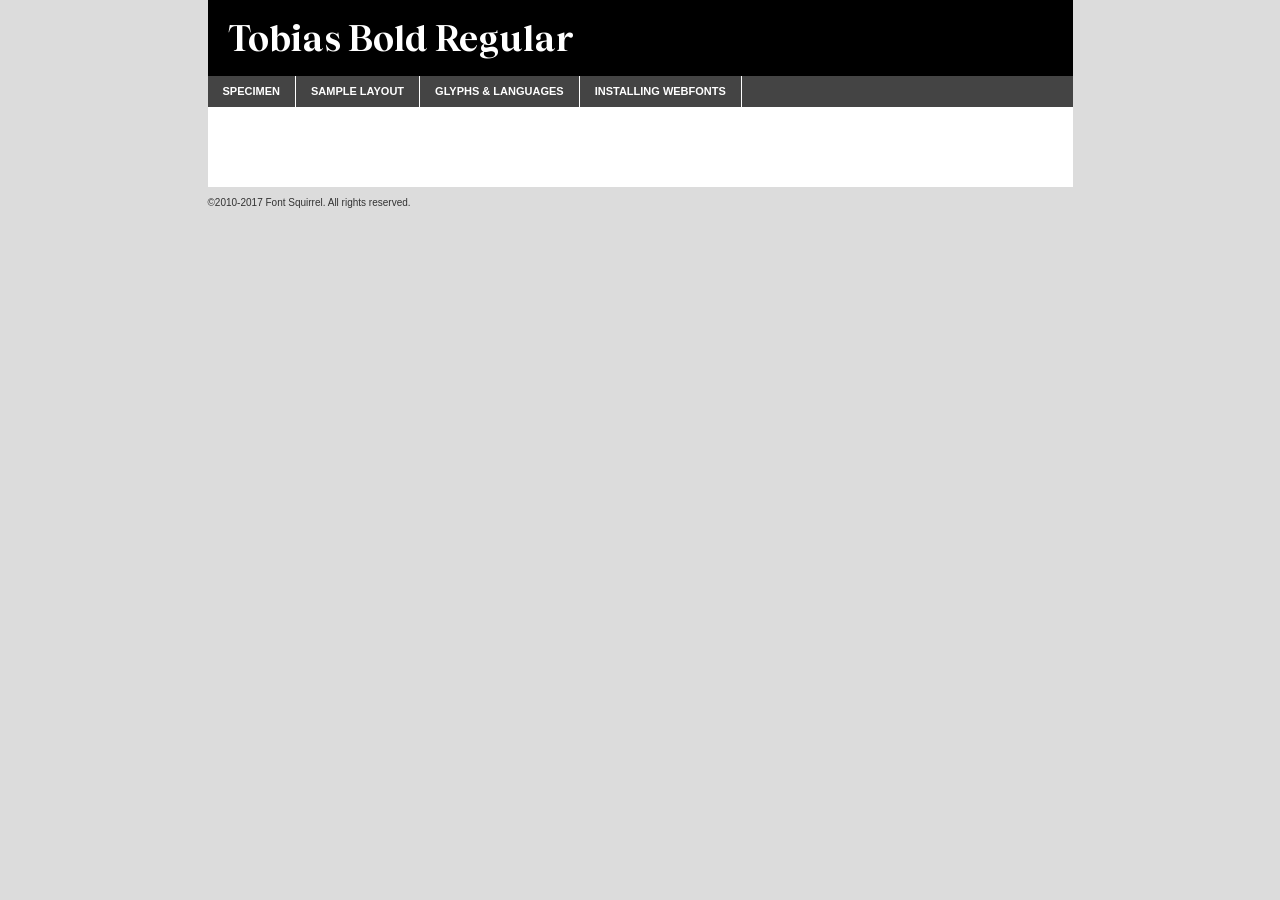
<file: webfontkit-20230112-055747/tobias-bold-demo.html>
<!DOCTYPE html PUBLIC "-//W3C//DTD XHTML 1.0 Transitional//EN"
        "http://www.w3.org/TR/xhtml1/DTD/xhtml1-transitional.dtd">

<html xmlns="http://www.w3.org/1999/xhtml" xml:lang="en" lang="en">
<head>
    <meta http-equiv="Content-Type" content="text/html; charset=utf-8"/>
    <script src="http://ajax.googleapis.com/ajax/libs/jquery/1.7.2/jquery.min.js" type="text/javascript" charset="utf-8"></script>
    <script type="text/javascript">
		(function($) {
			$.fn.easyTabs = function(option) {
				var param = jQuery.extend({ fadeSpeed: 'fast', defaultContent: 1, activeClass: 'active' }, option);
				$(this).each(function() {
					var thisId = '#' + this.id;
					if ( param.defaultContent == '' )
					{
						param.defaultContent = 1;
					}
					if ( typeof param.defaultContent == 'number' )
					{
						var defaultTab = $(thisId + ' .tabs li:eq(' + (param.defaultContent - 1) + ') a').attr('href').substr(1);
					}
					else
					{
						var defaultTab = param.defaultContent;
					}
					$(thisId + ' .tabs li a').each(function() {
						var tabToHide = $(this).attr('href').substr(1);
						$('#' + tabToHide).addClass('easytabs-tab-content');
					});
					hideAll();
					changeContent(defaultTab);

					function hideAll() {$(thisId + ' .easytabs-tab-content').hide();}

					function changeContent(tabId)
					{
						hideAll();
						$(thisId + ' .tabs li').removeClass(param.activeClass);
						$(thisId + ' .tabs li a[href=#' + tabId + ']').closest('li').addClass(param.activeClass);
						if ( param.fadeSpeed != 'none' )
						{
							$(thisId + ' #' + tabId).fadeIn(param.fadeSpeed);
						}
						else
						{
							$(thisId + ' #' + tabId).show();
						}
					}

					$(thisId + ' .tabs li').click(function() {
						var tabId = $(this).find('a').attr('href').substr(1);
						changeContent(tabId);
						return false;
					});
				});
			}
		})(jQuery);
    </script>
    <link rel="stylesheet" href="specimen_files/specimen_stylesheet.css" type="text/css" charset="utf-8"/>
    <link rel="stylesheet" href="stylesheet.css" type="text/css" charset="utf-8"/>

    <style type="text/css">
        		body {
			font-family: 'tobiasbold';
        		}

            </style>

    <title>Tobias Bold Regular Specimen</title>


    <script type="text/javascript" charset="utf-8">
		$(document).ready(function() {
			$('#container').easyTabs({ defaultContent: 1 });
		});
    </script>
</head>

<body>
<div id="container">
    <div id="header">
		Tobias Bold Regular    </div>
    <ul class="tabs">
        <li><a href="#specimen">Specimen</a></li>
        <li><a href="#layout">Sample Layout</a></li>
		        <li><a href="#glyphs">Glyphs &amp; Languages</a></li>
        <li><a href="#installing">Installing Webfonts</a></li>

    </ul>

    <div id="main_content">


        <div id="specimen">

            <div class="section">
                <div class="grid12 firstcol">
                    <div class="huge">AaBb</div>
                </div>
            </div>

            <div class="section">
                <div class="glyph_range">A&#x200B;B&#x200b;C&#x200b;D&#x200b;E&#x200b;F&#x200b;G&#x200b;H&#x200b;I&#x200b;J&#x200b;K&#x200b;L&#x200b;M&#x200b;N&#x200b;O&#x200b;P&#x200b;Q&#x200b;R&#x200b;S&#x200b;T&#x200b;U&#x200b;V&#x200b;W&#x200b;X&#x200b;Y&#x200b;Z&#x200b;a&#x200b;b&#x200b;c&#x200b;d&#x200b;e&#x200b;f&#x200b;g&#x200b;h&#x200b;i&#x200b;j&#x200b;k&#x200b;l&#x200b;m&#x200b;n&#x200b;o&#x200b;p&#x200b;q&#x200b;r&#x200b;s&#x200b;t&#x200b;u&#x200b;v&#x200b;w&#x200b;x&#x200b;y&#x200b;z&#x200b;1&#x200b;2&#x200b;3&#x200b;4&#x200b;5&#x200b;6&#x200b;7&#x200b;8&#x200b;9&#x200b;0&#x200b;&amp;&#x200b;.&#x200b;,&#x200b;?&#x200b;!&#x200b;&#64;&#x200b;(&#x200b;)&#x200b;#&#x200b;$&#x200b;%&#x200b;*&#x200b;+&#x200b;-&#x200b;=&#x200b;:&#x200b;;</div>
            </div>
            <div class="section">
                <div class="grid12 firstcol">
                    <table class="sample_table">
                        <tr>
                            <td>10</td>
                            <td class="size10">abcdefghijklmnopqrstuvwxyzABCDEFGHIJKLMNOPQRSTUVWXYZ0123456789abcdefghijklmnopqrstuvwxyzABCDEFGHIJKLMNOPQRSTUVWXYZ0123456789abcdefghijklmnopqrstuvwxyzABCDEFGHIJKLMNOPQRSTUVWXYZ</td>
                        </tr>
                        <tr>
                            <td>11</td>
                            <td class="size11">abcdefghijklmnopqrstuvwxyzABCDEFGHIJKLMNOPQRSTUVWXYZ0123456789abcdefghijklmnopqrstuvwxyzABCDEFGHIJKLMNOPQRSTUVWXYZ0123456789abcdefghijklmnopqrstuvwxyzABCDEFGHIJKLMNOPQRSTUVWXYZ</td>
                        </tr>
                        <tr>
                            <td>12</td>
                            <td class="size12">abcdefghijklmnopqrstuvwxyzABCDEFGHIJKLMNOPQRSTUVWXYZ0123456789abcdefghijklmnopqrstuvwxyzABCDEFGHIJKLMNOPQRSTUVWXYZ0123456789abcdefghijklmnopqrstuvwxyzABCDEFGHIJKLMNOPQRSTUVWXYZ</td>
                        </tr>
                        <tr>
                            <td>13</td>
                            <td class="size13">abcdefghijklmnopqrstuvwxyzABCDEFGHIJKLMNOPQRSTUVWXYZ0123456789abcdefghijklmnopqrstuvwxyzABCDEFGHIJKLMNOPQRSTUVWXYZ0123456789abcdefghijklmnopqrstuvwxyzABCDEFGHIJKLMNOPQRSTUVWXYZ</td>
                        </tr>
                        <tr>
                            <td>14</td>
                            <td class="size14">abcdefghijklmnopqrstuvwxyzABCDEFGHIJKLMNOPQRSTUVWXYZ0123456789abcdefghijklmnopqrstuvwxyzABCDEFGHIJKLMNOPQRSTUVWXYZ0123456789abcdefghijklmnopqrstuvwxyzABCDEFGHIJKLMNOPQRSTUVWXYZ</td>
                        </tr>
                        <tr>
                            <td>16</td>
                            <td class="size16">abcdefghijklmnopqrstuvwxyzABCDEFGHIJKLMNOPQRSTUVWXYZ0123456789abcdefghijklmnopqrstuvwxyzABCDEFGHIJKLMNOPQRSTUVWXYZ</td>
                        </tr>
                        <tr>
                            <td>18</td>
                            <td class="size18">abcdefghijklmnopqrstuvwxyzABCDEFGHIJKLMNOPQRSTUVWXYZ0123456789abcdefghijklmnopqrstuvwxyzABCDEFGHIJKLMNOPQRSTUVWXYZ</td>
                        </tr>
                        <tr>
                            <td>20</td>
                            <td class="size20">abcdefghijklmnopqrstuvwxyzABCDEFGHIJKLMNOPQRSTUVWXYZ0123456789abcdefghijklmnopqrstuvwxyzABCDEFGHIJKLMNOPQRSTUVWXYZ</td>
                        </tr>
                        <tr>
                            <td>24</td>
                            <td class="size24">abcdefghijklmnopqrstuvwxyzABCDEFGHIJKLMNOPQRSTUVWXYZ0123456789abcdefghijklmnopqrstuvwxyzABCDEFGHIJKLMNOPQRSTUVWXYZ</td>
                        </tr>
                        <tr>
                            <td>30</td>
                            <td class="size30">abcdefghijklmnopqrstuvwxyzABCDEFGHIJKLMNOPQRSTUVWXYZ0123456789abcdefghijklmnopqrstuvwxyzABCDEFGHIJKLMNOPQRSTUVWXYZ</td>
                        </tr>
                        <tr>
                            <td>36</td>
                            <td class="size36">abcdefghijklmnopqrstuvwxyzABCDEFGHIJKLMNOPQRSTUVWXYZ0123456789abcdefghijklmnopqrstuvwxyzABCDEFGHIJKLMNOPQRSTUVWXYZ</td>
                        </tr>
                        <tr>
                            <td>48</td>
                            <td class="size48">abcdefghijklmnopqrstuvwxyzABCDEFGHIJKLMNOPQRSTUVWXYZ0123456789abcdefghijklmnopqrstuvwxyzABCDEFGHIJKLMNOPQRSTUVWXYZ</td>
                        </tr>
                        <tr>
                            <td>60</td>
                            <td class="size60">abcdefghijklmnopqrstuvwxyzABCDEFGHIJKLMNOPQRSTUVWXYZ0123456789abcdefghijklmnopqrstuvwxyzABCDEFGHIJKLMNOPQRSTUVWXYZ</td>
                        </tr>
                        <tr>
                            <td>72</td>
                            <td class="size72">abcdefghijklmnopqrstuvwxyzABCDEFGHIJKLMNOPQRSTUVWXYZ0123456789abcdefghijklmnopqrstuvwxyzABCDEFGHIJKLMNOPQRSTUVWXYZ</td>
                        </tr>
                        <tr>
                            <td>90</td>
                            <td class="size90">abcdefghijklmnopqrstuvwxyzABCDEFGHIJKLMNOPQRSTUVWXYZ0123456789abcdefghijklmnopqrstuvwxyzABCDEFGHIJKLMNOPQRSTUVWXYZ</td>
                        </tr>
                    </table>

                </div>

            </div>


            <div class="section" id="bodycomparison">


                <div id="xheight">
                    <div class="fontbody">&#x25FC;&#x25FC;&#x25FC;&#x25FC;&#x25FC;&#x25FC;&#x25FC;&#x25FC;&#x25FC;&#x25FC;&#x25FC;&#x25FC;&#x25FC;&#x25FC;&#x25FC;&#x25FC;&#x25FC;&#x25FC;&#x25FC;&#x25FC;&#x25FC;&#x25FC;&#x25FC;&#x25FC;&#x25FC;&#x25FC;&#x25FC;&#x25FC;&#x25FC;&#x25FC;&#x25FC;&#x25FC;&#x25FC;&#x25FC;&#x25FC;&#x25FC;&#x25FC;&#x25FC;&#x25FC;&#x25FC;&#x25FC;&#x25FC;&#x25FC;&#x25FC;&#x25FC;&#x25FC;&#x25FC;&#x25FC;&#x25FC;&#x25FC;&#x25FC;&#x25FC;&#x25FC;&#x25FC;&#x25FC;&#x25FC;&#x25FC;&#x25FC;&#x25FC;&#x25FC;&#x25FC;&#x25FC;&#x25FC;&#x25FC;&#x25FC;&#x25FC;&#x25FC;&#x25FC;&#x25FC;&#x25FC;&#x25FC;&#x25FC;&#x25FC;&#x25FC;&#x25FC;&#x25FC;&#x25FC;&#x25FC;&#x25FC;&#x25FC;&#x25FC;&#x25FC;&#x25FC;&#x25FC;&#x25FC;&#x25FC;&#x25FC;&#x25FC;&#x25FC;&#x25FC;&#x25FC;&#x25FC;&#x25FC;&#x25FC;&#x25FC;&#x25FC;&#x25FC;&#x25FC;&#x25FC;body</div>
                    <div class="arialbody">body</div>
                    <div class="verdanabody">body</div>
                    <div class="georgiabody">body</div>
                </div>
                <div class="fontbody" style="z-index:1">
                    body<span>Tobias Bold Regular</span>
                </div>
                <div class="arialbody" style="z-index:1">
                    body<span>Arial</span>
                </div>
                <div class="verdanabody" style="z-index:1">
                    body<span>Verdana</span>
                </div>
                <div class="georgiabody" style="z-index:1">
                    body<span>Georgia</span>
                </div>


            </div>


            <div class="section psample psample_row1" id="">

                <div class="grid2 firstcol">
                    <p class="size10"><span>10.</span>Aenean lacinia bibendum nulla sed consectetur. Fusce dapibus, tellus ac cursus commodo, tortor mauris condimentum nibh, ut fermentum massa justo sit amet risus. Nullam id dolor id nibh ultricies vehicula ut id elit. Cum sociis natoque penatibus et magnis dis parturient montes, nascetur ridiculus mus. Nulla vitae elit libero, a pharetra augue.</p>

                </div>
                <div class="grid3">
                    <p class="size11"><span>11.</span>Aenean lacinia bibendum nulla sed consectetur. Fusce dapibus, tellus ac cursus commodo, tortor mauris condimentum nibh, ut fermentum massa justo sit amet risus. Nullam id dolor id nibh ultricies vehicula ut id elit. Cum sociis natoque penatibus et magnis dis parturient montes, nascetur ridiculus mus. Nulla vitae elit libero, a pharetra augue.</p>

                </div>
                <div class="grid3">
                    <p class="size12"><span>12.</span>Aenean lacinia bibendum nulla sed consectetur. Fusce dapibus, tellus ac cursus commodo, tortor mauris condimentum nibh, ut fermentum massa justo sit amet risus. Nullam id dolor id nibh ultricies vehicula ut id elit. Cum sociis natoque penatibus et magnis dis parturient montes, nascetur ridiculus mus. Nulla vitae elit libero, a pharetra augue.</p>

                </div>
                <div class="grid4">
                    <p class="size13"><span>13.</span>Aenean lacinia bibendum nulla sed consectetur. Fusce dapibus, tellus ac cursus commodo, tortor mauris condimentum nibh, ut fermentum massa justo sit amet risus. Nullam id dolor id nibh ultricies vehicula ut id elit. Cum sociis natoque penatibus et magnis dis parturient montes, nascetur ridiculus mus. Nulla vitae elit libero, a pharetra augue.</p>

                </div>
                <div class="white_blend"></div>

            </div>
            <div class="section psample psample_row2" id="">
                <div class="grid3 firstcol">
                    <p class="size14"><span>14.</span>Aenean lacinia bibendum nulla sed consectetur. Fusce dapibus, tellus ac cursus commodo, tortor mauris condimentum nibh, ut fermentum massa justo sit amet risus. Nullam id dolor id nibh ultricies vehicula ut id elit. Cum sociis natoque penatibus et magnis dis parturient montes, nascetur ridiculus mus. Nulla vitae elit libero, a pharetra augue.</p>

                </div>
                <div class="grid4">
                    <p class="size16"><span>16.</span>Aenean lacinia bibendum nulla sed consectetur. Fusce dapibus, tellus ac cursus commodo, tortor mauris condimentum nibh, ut fermentum massa justo sit amet risus. Nullam id dolor id nibh ultricies vehicula ut id elit. Cum sociis natoque penatibus et magnis dis parturient montes, nascetur ridiculus mus. Nulla vitae elit libero, a pharetra augue.</p>

                </div>
                <div class="grid5">
                    <p class="size18"><span>18.</span>Aenean lacinia bibendum nulla sed consectetur. Fusce dapibus, tellus ac cursus commodo, tortor mauris condimentum nibh, ut fermentum massa justo sit amet risus. Nullam id dolor id nibh ultricies vehicula ut id elit. Cum sociis natoque penatibus et magnis dis parturient montes, nascetur ridiculus mus. Nulla vitae elit libero, a pharetra augue.</p>

                </div>

                <div class="white_blend"></div>

            </div>

            <div class="section psample psample_row3" id="">
                <div class="grid5 firstcol">
                    <p class="size20"><span>20.</span>Aenean lacinia bibendum nulla sed consectetur. Fusce dapibus, tellus ac cursus commodo, tortor mauris condimentum nibh, ut fermentum massa justo sit amet risus. Nullam id dolor id nibh ultricies vehicula ut id elit. Cum sociis natoque penatibus et magnis dis parturient montes, nascetur ridiculus mus. Nulla vitae elit libero, a pharetra augue.</p>
                </div>
                <div class="grid7">
                    <p class="size24"><span>24.</span>Aenean lacinia bibendum nulla sed consectetur. Fusce dapibus, tellus ac cursus commodo, tortor mauris condimentum nibh, ut fermentum massa justo sit amet risus. Nullam id dolor id nibh ultricies vehicula ut id elit. Cum sociis natoque penatibus et magnis dis parturient montes, nascetur ridiculus mus. Nulla vitae elit libero, a pharetra augue.</p>
                </div>

                <div class="white_blend"></div>

            </div>

            <div class="section psample psample_row4" id="">
                <div class="grid12 firstcol">
                    <p class="size30"><span>30.</span>Aenean lacinia bibendum nulla sed consectetur. Fusce dapibus, tellus ac cursus commodo, tortor mauris condimentum nibh, ut fermentum massa justo sit amet risus. Nullam id dolor id nibh ultricies vehicula ut id elit. Cum sociis natoque penatibus et magnis dis parturient montes, nascetur ridiculus mus. Nulla vitae elit libero, a pharetra augue.</p>
                </div>
                <div class="white_blend"></div>

            </div>


            <div class="section psample psample_row1 fullreverse">
                <div class="grid2 firstcol">
                    <p class="size10"><span>10.</span>Aenean lacinia bibendum nulla sed consectetur. Fusce dapibus, tellus ac cursus commodo, tortor mauris condimentum nibh, ut fermentum massa justo sit amet risus. Nullam id dolor id nibh ultricies vehicula ut id elit. Cum sociis natoque penatibus et magnis dis parturient montes, nascetur ridiculus mus. Nulla vitae elit libero, a pharetra augue.</p>

                </div>
                <div class="grid3">
                    <p class="size11"><span>11.</span>Aenean lacinia bibendum nulla sed consectetur. Fusce dapibus, tellus ac cursus commodo, tortor mauris condimentum nibh, ut fermentum massa justo sit amet risus. Nullam id dolor id nibh ultricies vehicula ut id elit. Cum sociis natoque penatibus et magnis dis parturient montes, nascetur ridiculus mus. Nulla vitae elit libero, a pharetra augue.</p>

                </div>
                <div class="grid3">
                    <p class="size12"><span>12.</span>Aenean lacinia bibendum nulla sed consectetur. Fusce dapibus, tellus ac cursus commodo, tortor mauris condimentum nibh, ut fermentum massa justo sit amet risus. Nullam id dolor id nibh ultricies vehicula ut id elit. Cum sociis natoque penatibus et magnis dis parturient montes, nascetur ridiculus mus. Nulla vitae elit libero, a pharetra augue.</p>

                </div>
                <div class="grid4">
                    <p class="size13"><span>13.</span>Aenean lacinia bibendum nulla sed consectetur. Fusce dapibus, tellus ac cursus commodo, tortor mauris condimentum nibh, ut fermentum massa justo sit amet risus. Nullam id dolor id nibh ultricies vehicula ut id elit. Cum sociis natoque penatibus et magnis dis parturient montes, nascetur ridiculus mus. Nulla vitae elit libero, a pharetra augue.</p>

                </div>
                <div class="black_blend"></div>

            </div>

            <div class="section psample psample_row2 fullreverse">
                <div class="grid3 firstcol">
                    <p class="size14"><span>14.</span>Aenean lacinia bibendum nulla sed consectetur. Fusce dapibus, tellus ac cursus commodo, tortor mauris condimentum nibh, ut fermentum massa justo sit amet risus. Nullam id dolor id nibh ultricies vehicula ut id elit. Cum sociis natoque penatibus et magnis dis parturient montes, nascetur ridiculus mus. Nulla vitae elit libero, a pharetra augue.</p>

                </div>
                <div class="grid4">
                    <p class="size16"><span>16.</span>Aenean lacinia bibendum nulla sed consectetur. Fusce dapibus, tellus ac cursus commodo, tortor mauris condimentum nibh, ut fermentum massa justo sit amet risus. Nullam id dolor id nibh ultricies vehicula ut id elit. Cum sociis natoque penatibus et magnis dis parturient montes, nascetur ridiculus mus. Nulla vitae elit libero, a pharetra augue.</p>

                </div>
                <div class="grid5">
                    <p class="size18"><span>18.</span>Aenean lacinia bibendum nulla sed consectetur. Fusce dapibus, tellus ac cursus commodo, tortor mauris condimentum nibh, ut fermentum massa justo sit amet risus. Nullam id dolor id nibh ultricies vehicula ut id elit. Cum sociis natoque penatibus et magnis dis parturient montes, nascetur ridiculus mus. Nulla vitae elit libero, a pharetra augue.</p>

                </div>
                <div class="black_blend"></div>

            </div>

            <div class="section psample fullreverse psample_row3" id="">
                <div class="grid5 firstcol">
                    <p class="size20"><span>20.</span>Aenean lacinia bibendum nulla sed consectetur. Fusce dapibus, tellus ac cursus commodo, tortor mauris condimentum nibh, ut fermentum massa justo sit amet risus. Nullam id dolor id nibh ultricies vehicula ut id elit. Cum sociis natoque penatibus et magnis dis parturient montes, nascetur ridiculus mus. Nulla vitae elit libero, a pharetra augue.</p>
                </div>
                <div class="grid7">
                    <p class="size24"><span>24.</span>Aenean lacinia bibendum nulla sed consectetur. Fusce dapibus, tellus ac cursus commodo, tortor mauris condimentum nibh, ut fermentum massa justo sit amet risus. Nullam id dolor id nibh ultricies vehicula ut id elit. Cum sociis natoque penatibus et magnis dis parturient montes, nascetur ridiculus mus. Nulla vitae elit libero, a pharetra augue.</p>
                </div>

                <div class="black_blend"></div>

            </div>

            <div class="section psample fullreverse psample_row4" id="" style="border-bottom: 20px #000 solid;">
                <div class="grid12 firstcol">
                    <p class="size30"><span>30.</span>Aenean lacinia bibendum nulla sed consectetur. Fusce dapibus, tellus ac cursus commodo, tortor mauris condimentum nibh, ut fermentum massa justo sit amet risus. Nullam id dolor id nibh ultricies vehicula ut id elit. Cum sociis natoque penatibus et magnis dis parturient montes, nascetur ridiculus mus. Nulla vitae elit libero, a pharetra augue.</p>
                </div>
                <div class="black_blend"></div>

            </div>


        </div>

        <div id="layout">

            <div class="section">

                <div class="grid12 firstcol">
                    <h1>Lorem Ipsum Dolor</h1>
                    <h2>Etiam porta sem malesuada magna mollis euismod</h2>

                    <p class="byline">By <a href="#link">Aenean Lacinia</a></p>
                </div>
            </div>
            <div class="section">
                <div class="grid8 firstcol">
                    <p class="large">Donec sed odio dui. Morbi leo risus, porta ac consectetur ac, vestibulum at eros. Fusce dapibus, tellus ac cursus commodo, tortor mauris condimentum nibh, ut fermentum massa justo sit amet risus. </p>


                    <h3>Pellentesque ornare sem</h3>

                    <p>Maecenas sed diam eget risus varius blandit sit amet non magna. Maecenas faucibus mollis interdum. Donec ullamcorper nulla non metus auctor fringilla. Nullam id dolor id nibh ultricies vehicula ut id elit. Nullam id dolor id nibh ultricies vehicula ut id elit. </p>

                    <p>Aenean eu leo quam. Pellentesque ornare sem lacinia quam venenatis vestibulum. Lorem ipsum dolor sit amet, consectetur adipiscing elit. Cum sociis natoque penatibus et magnis dis parturient montes, nascetur ridiculus mus. </p>

                    <p>Nulla vitae elit libero, a pharetra augue. Praesent commodo cursus magna, vel scelerisque nisl consectetur et. Aenean lacinia bibendum nulla sed consectetur. </p>

                    <p>Nullam quis risus eget urna mollis ornare vel eu leo. Nullam quis risus eget urna mollis ornare vel eu leo. Maecenas sed diam eget risus varius blandit sit amet non magna. Donec ullamcorper nulla non metus auctor fringilla. </p>

                    <h3>Cras mattis consectetur</h3>

                    <p>Aenean eu leo quam. Pellentesque ornare sem lacinia quam venenatis vestibulum. Aenean lacinia bibendum nulla sed consectetur. Integer posuere erat a ante venenatis dapibus posuere velit aliquet. Cras mattis consectetur purus sit amet fermentum. </p>

                    <p>Nullam id dolor id nibh ultricies vehicula ut id elit. Nullam quis risus eget urna mollis ornare vel eu leo. Cras mattis consectetur purus sit amet fermentum.</p>
                </div>

                <div class="grid4 sidebar">

                    <div class="box reverse">
                        <p class="last">Nullam quis risus eget urna mollis ornare vel eu leo. Donec ullamcorper nulla non metus auctor fringilla. Cras mattis consectetur purus sit amet fermentum. Sed posuere consectetur est at lobortis. Lorem ipsum dolor sit amet, consectetur adipiscing elit. </p>
                    </div>

                    <p class="caption">Maecenas sed diam eget risus varius.</p>

                    <p>Vestibulum id ligula porta felis euismod semper. Integer posuere erat a ante venenatis dapibus posuere velit aliquet. Vestibulum id ligula porta felis euismod semper. Sed posuere consectetur est at lobortis. Maecenas sed diam eget risus varius blandit sit amet non magna. Fusce dapibus, tellus ac cursus commodo, tortor mauris condimentum nibh, ut fermentum massa justo sit amet risus. </p>


                    <p>Duis mollis, est non commodo luctus, nisi erat porttitor ligula, eget lacinia odio sem nec elit. Aenean lacinia bibendum nulla sed consectetur. Vivamus sagittis lacus vel augue laoreet rutrum faucibus dolor auctor. Aenean lacinia bibendum nulla sed consectetur. Nullam quis risus eget urna mollis ornare vel eu leo. </p>

                    <p>Praesent commodo cursus magna, vel scelerisque nisl consectetur et. Donec ullamcorper nulla non metus auctor fringilla. Maecenas faucibus mollis interdum. Fusce dapibus, tellus ac cursus commodo, tortor mauris condimentum nibh, ut fermentum massa justo sit amet risus. </p>

                </div>
            </div>

        </div>


		

        <div id="glyphs">
            <div class="section">
                <div class="grid12 firstcol">

                    <h1>Language Support</h1>
                    <p>The subset of Tobias Bold Regular in this kit supports the following languages:<br/>

						Afrikaans, Albanian, Basque, Belarusian_lacinka, Bosnian, Breton, Catalan, Chamorro, Chichewa_nyanja, Croatian, Czech, Danish, Dutch, English, Esperanto, Estonian, Faroese, Finnish, French, Frisian, Galician, German, Hungarian, Icelandic, Italian, Latvian, Lithuanian, Malagasy, Maltese, Norwegian, Polish, Portuguese, Romanian, Serbian, Slovak, Slovenian, Spanish, Turkish, Welsh, Alsatian, Aragonese, Arapaho, Aromanian, Arrernte, Asturian, Aymara, Bislama, Cebuano, Cheyenne, Cimbrian, Corsican, Fijian, French_creole, Friulian, Genoese, Gilbertese, Greenlandic, Haitian_creole, Hawaiian, Hiligaynon, Hmong, Hopi, Ibanag, Iloko_ilokano, Indonesian, Interglossa_glosa, Interlingua, Irish_gaelic, Istro-romanian, Jerriais, Kashubian, Kurdish_kurmanji, Ladin, Lojban, Lombard, Low_saxon, Luxembourgeois, Malay_latinized, Manx, Maori, Megleno-romanian, Mohawk, Nahuatl, Norfolk_pitcairnese, Northern_sotho, Occitan, Oromo, Pangasinan, Papiamento, Piedmontese, Potawatomi, Quechua, Rhaeto-romance, Romansh, Rotokas, Sami_inari, Sami_lule, Samoan, Sardinian, Scots_gaelic, Seychelles_creole, Shona, Sicilian, Somali, Southern_ndebele, Southern_sotho, Swahili, Swati_swazi, Tagalog_filipino_pilipino, Tahitian, Tausug, Tetum, Tok_pisin, Tongan, Tswana, Turkmen, Turkmen_latinized, Tuvaluan, Uyghur_latinized, Veps, Volapuk, Votic_latinized, Walloon, Warlpiri, Xhosa, Yapese, Zulu, Latinbasic, Ubasic, Demo                    </p>
                    <h1>Glyph Chart</h1>
                    <p>The subset of Tobias Bold Regular in this kit includes all the glyphs listed below. Unicode entities are included above each glyph to help you insert individual characters into your layout.</p>
                    <div id="glyph_chart">

																				                                <div><p>&amp;#13;</p>&#13;</div>
																				                                <div><p>&amp;#32;</p>&#32;</div>
																				                                <div><p>&amp;#33;</p>&#33;</div>
																				                                <div><p>&amp;#34;</p>&#34;</div>
																				                                <div><p>&amp;#35;</p>&#35;</div>
																				                                <div><p>&amp;#36;</p>&#36;</div>
																				                                <div><p>&amp;#37;</p>&#37;</div>
																				                                <div><p>&amp;#38;</p>&#38;</div>
																				                                <div><p>&amp;#39;</p>&#39;</div>
																				                                <div><p>&amp;#40;</p>&#40;</div>
																				                                <div><p>&amp;#41;</p>&#41;</div>
																				                                <div><p>&amp;#42;</p>&#42;</div>
																				                                <div><p>&amp;#43;</p>&#43;</div>
																				                                <div><p>&amp;#44;</p>&#44;</div>
																				                                <div><p>&amp;#45;</p>&#45;</div>
																				                                <div><p>&amp;#46;</p>&#46;</div>
																				                                <div><p>&amp;#47;</p>&#47;</div>
																				                                <div><p>&amp;#48;</p>&#48;</div>
																				                                <div><p>&amp;#49;</p>&#49;</div>
																				                                <div><p>&amp;#50;</p>&#50;</div>
																				                                <div><p>&amp;#51;</p>&#51;</div>
																				                                <div><p>&amp;#52;</p>&#52;</div>
																				                                <div><p>&amp;#53;</p>&#53;</div>
																				                                <div><p>&amp;#54;</p>&#54;</div>
																				                                <div><p>&amp;#55;</p>&#55;</div>
																				                                <div><p>&amp;#56;</p>&#56;</div>
																				                                <div><p>&amp;#57;</p>&#57;</div>
																				                                <div><p>&amp;#58;</p>&#58;</div>
																				                                <div><p>&amp;#59;</p>&#59;</div>
																				                                <div><p>&amp;#60;</p>&#60;</div>
																				                                <div><p>&amp;#61;</p>&#61;</div>
																				                                <div><p>&amp;#62;</p>&#62;</div>
																				                                <div><p>&amp;#63;</p>&#63;</div>
																				                                <div><p>&amp;#64;</p>&#64;</div>
																				                                <div><p>&amp;#65;</p>&#65;</div>
																				                                <div><p>&amp;#66;</p>&#66;</div>
																				                                <div><p>&amp;#67;</p>&#67;</div>
																				                                <div><p>&amp;#68;</p>&#68;</div>
																				                                <div><p>&amp;#69;</p>&#69;</div>
																				                                <div><p>&amp;#70;</p>&#70;</div>
																				                                <div><p>&amp;#71;</p>&#71;</div>
																				                                <div><p>&amp;#72;</p>&#72;</div>
																				                                <div><p>&amp;#73;</p>&#73;</div>
																				                                <div><p>&amp;#74;</p>&#74;</div>
																				                                <div><p>&amp;#75;</p>&#75;</div>
																				                                <div><p>&amp;#76;</p>&#76;</div>
																				                                <div><p>&amp;#77;</p>&#77;</div>
																				                                <div><p>&amp;#78;</p>&#78;</div>
																				                                <div><p>&amp;#79;</p>&#79;</div>
																				                                <div><p>&amp;#80;</p>&#80;</div>
																				                                <div><p>&amp;#81;</p>&#81;</div>
																				                                <div><p>&amp;#82;</p>&#82;</div>
																				                                <div><p>&amp;#83;</p>&#83;</div>
																				                                <div><p>&amp;#84;</p>&#84;</div>
																				                                <div><p>&amp;#85;</p>&#85;</div>
																				                                <div><p>&amp;#86;</p>&#86;</div>
																				                                <div><p>&amp;#87;</p>&#87;</div>
																				                                <div><p>&amp;#88;</p>&#88;</div>
																				                                <div><p>&amp;#89;</p>&#89;</div>
																				                                <div><p>&amp;#90;</p>&#90;</div>
																				                                <div><p>&amp;#91;</p>&#91;</div>
																				                                <div><p>&amp;#92;</p>&#92;</div>
																				                                <div><p>&amp;#93;</p>&#93;</div>
																				                                <div><p>&amp;#94;</p>&#94;</div>
																				                                <div><p>&amp;#95;</p>&#95;</div>
																				                                <div><p>&amp;#96;</p>&#96;</div>
																				                                <div><p>&amp;#97;</p>&#97;</div>
																				                                <div><p>&amp;#98;</p>&#98;</div>
																				                                <div><p>&amp;#99;</p>&#99;</div>
																				                                <div><p>&amp;#100;</p>&#100;</div>
																				                                <div><p>&amp;#101;</p>&#101;</div>
																				                                <div><p>&amp;#102;</p>&#102;</div>
																				                                <div><p>&amp;#103;</p>&#103;</div>
																				                                <div><p>&amp;#104;</p>&#104;</div>
																				                                <div><p>&amp;#105;</p>&#105;</div>
																				                                <div><p>&amp;#106;</p>&#106;</div>
																				                                <div><p>&amp;#107;</p>&#107;</div>
																				                                <div><p>&amp;#108;</p>&#108;</div>
																				                                <div><p>&amp;#109;</p>&#109;</div>
																				                                <div><p>&amp;#110;</p>&#110;</div>
																				                                <div><p>&amp;#111;</p>&#111;</div>
																				                                <div><p>&amp;#112;</p>&#112;</div>
																				                                <div><p>&amp;#113;</p>&#113;</div>
																				                                <div><p>&amp;#114;</p>&#114;</div>
																				                                <div><p>&amp;#115;</p>&#115;</div>
																				                                <div><p>&amp;#116;</p>&#116;</div>
																				                                <div><p>&amp;#117;</p>&#117;</div>
																				                                <div><p>&amp;#118;</p>&#118;</div>
																				                                <div><p>&amp;#119;</p>&#119;</div>
																				                                <div><p>&amp;#120;</p>&#120;</div>
																				                                <div><p>&amp;#121;</p>&#121;</div>
																				                                <div><p>&amp;#122;</p>&#122;</div>
																				                                <div><p>&amp;#123;</p>&#123;</div>
																				                                <div><p>&amp;#124;</p>&#124;</div>
																				                                <div><p>&amp;#125;</p>&#125;</div>
																				                                <div><p>&amp;#126;</p>&#126;</div>
																				                                <div><p>&amp;#160;</p>&#160;</div>
																				                                <div><p>&amp;#161;</p>&#161;</div>
																				                                <div><p>&amp;#162;</p>&#162;</div>
																				                                <div><p>&amp;#163;</p>&#163;</div>
																				                                <div><p>&amp;#164;</p>&#164;</div>
																				                                <div><p>&amp;#165;</p>&#165;</div>
																				                                <div><p>&amp;#166;</p>&#166;</div>
																				                                <div><p>&amp;#167;</p>&#167;</div>
																				                                <div><p>&amp;#168;</p>&#168;</div>
																				                                <div><p>&amp;#169;</p>&#169;</div>
																				                                <div><p>&amp;#170;</p>&#170;</div>
																				                                <div><p>&amp;#171;</p>&#171;</div>
																				                                <div><p>&amp;#172;</p>&#172;</div>
																				                                <div><p>&amp;#173;</p>&#173;</div>
																				                                <div><p>&amp;#174;</p>&#174;</div>
																				                                <div><p>&amp;#175;</p>&#175;</div>
																				                                <div><p>&amp;#176;</p>&#176;</div>
																				                                <div><p>&amp;#177;</p>&#177;</div>
																				                                <div><p>&amp;#178;</p>&#178;</div>
																				                                <div><p>&amp;#179;</p>&#179;</div>
																				                                <div><p>&amp;#180;</p>&#180;</div>
																				                                <div><p>&amp;#181;</p>&#181;</div>
																				                                <div><p>&amp;#182;</p>&#182;</div>
																				                                <div><p>&amp;#183;</p>&#183;</div>
																				                                <div><p>&amp;#184;</p>&#184;</div>
																				                                <div><p>&amp;#185;</p>&#185;</div>
																				                                <div><p>&amp;#186;</p>&#186;</div>
																				                                <div><p>&amp;#187;</p>&#187;</div>
																				                                <div><p>&amp;#188;</p>&#188;</div>
																				                                <div><p>&amp;#189;</p>&#189;</div>
																				                                <div><p>&amp;#190;</p>&#190;</div>
																				                                <div><p>&amp;#191;</p>&#191;</div>
																				                                <div><p>&amp;#192;</p>&#192;</div>
																				                                <div><p>&amp;#193;</p>&#193;</div>
																				                                <div><p>&amp;#194;</p>&#194;</div>
																				                                <div><p>&amp;#195;</p>&#195;</div>
																				                                <div><p>&amp;#196;</p>&#196;</div>
																				                                <div><p>&amp;#197;</p>&#197;</div>
																				                                <div><p>&amp;#198;</p>&#198;</div>
																				                                <div><p>&amp;#199;</p>&#199;</div>
																				                                <div><p>&amp;#200;</p>&#200;</div>
																				                                <div><p>&amp;#201;</p>&#201;</div>
																				                                <div><p>&amp;#202;</p>&#202;</div>
																				                                <div><p>&amp;#203;</p>&#203;</div>
																				                                <div><p>&amp;#204;</p>&#204;</div>
																				                                <div><p>&amp;#205;</p>&#205;</div>
																				                                <div><p>&amp;#206;</p>&#206;</div>
																				                                <div><p>&amp;#207;</p>&#207;</div>
																				                                <div><p>&amp;#208;</p>&#208;</div>
																				                                <div><p>&amp;#209;</p>&#209;</div>
																				                                <div><p>&amp;#210;</p>&#210;</div>
																				                                <div><p>&amp;#211;</p>&#211;</div>
																				                                <div><p>&amp;#212;</p>&#212;</div>
																				                                <div><p>&amp;#213;</p>&#213;</div>
																				                                <div><p>&amp;#214;</p>&#214;</div>
																				                                <div><p>&amp;#215;</p>&#215;</div>
																				                                <div><p>&amp;#216;</p>&#216;</div>
																				                                <div><p>&amp;#217;</p>&#217;</div>
																				                                <div><p>&amp;#218;</p>&#218;</div>
																				                                <div><p>&amp;#219;</p>&#219;</div>
																				                                <div><p>&amp;#220;</p>&#220;</div>
																				                                <div><p>&amp;#221;</p>&#221;</div>
																				                                <div><p>&amp;#222;</p>&#222;</div>
																				                                <div><p>&amp;#223;</p>&#223;</div>
																				                                <div><p>&amp;#224;</p>&#224;</div>
																				                                <div><p>&amp;#225;</p>&#225;</div>
																				                                <div><p>&amp;#226;</p>&#226;</div>
																				                                <div><p>&amp;#227;</p>&#227;</div>
																				                                <div><p>&amp;#228;</p>&#228;</div>
																				                                <div><p>&amp;#229;</p>&#229;</div>
																				                                <div><p>&amp;#230;</p>&#230;</div>
																				                                <div><p>&amp;#231;</p>&#231;</div>
																				                                <div><p>&amp;#232;</p>&#232;</div>
																				                                <div><p>&amp;#233;</p>&#233;</div>
																				                                <div><p>&amp;#234;</p>&#234;</div>
																				                                <div><p>&amp;#235;</p>&#235;</div>
																				                                <div><p>&amp;#236;</p>&#236;</div>
																				                                <div><p>&amp;#237;</p>&#237;</div>
																				                                <div><p>&amp;#238;</p>&#238;</div>
																				                                <div><p>&amp;#239;</p>&#239;</div>
																				                                <div><p>&amp;#240;</p>&#240;</div>
																				                                <div><p>&amp;#241;</p>&#241;</div>
																				                                <div><p>&amp;#242;</p>&#242;</div>
																				                                <div><p>&amp;#243;</p>&#243;</div>
																				                                <div><p>&amp;#244;</p>&#244;</div>
																				                                <div><p>&amp;#245;</p>&#245;</div>
																				                                <div><p>&amp;#246;</p>&#246;</div>
																				                                <div><p>&amp;#247;</p>&#247;</div>
																				                                <div><p>&amp;#248;</p>&#248;</div>
																				                                <div><p>&amp;#249;</p>&#249;</div>
																				                                <div><p>&amp;#250;</p>&#250;</div>
																				                                <div><p>&amp;#251;</p>&#251;</div>
																				                                <div><p>&amp;#252;</p>&#252;</div>
																				                                <div><p>&amp;#253;</p>&#253;</div>
																				                                <div><p>&amp;#254;</p>&#254;</div>
																				                                <div><p>&amp;#255;</p>&#255;</div>
																				                                <div><p>&amp;#256;</p>&#256;</div>
																				                                <div><p>&amp;#257;</p>&#257;</div>
																				                                <div><p>&amp;#258;</p>&#258;</div>
																				                                <div><p>&amp;#259;</p>&#259;</div>
																				                                <div><p>&amp;#260;</p>&#260;</div>
																				                                <div><p>&amp;#261;</p>&#261;</div>
																				                                <div><p>&amp;#262;</p>&#262;</div>
																				                                <div><p>&amp;#263;</p>&#263;</div>
																				                                <div><p>&amp;#264;</p>&#264;</div>
																				                                <div><p>&amp;#265;</p>&#265;</div>
																				                                <div><p>&amp;#266;</p>&#266;</div>
																				                                <div><p>&amp;#267;</p>&#267;</div>
																				                                <div><p>&amp;#268;</p>&#268;</div>
																				                                <div><p>&amp;#269;</p>&#269;</div>
																				                                <div><p>&amp;#270;</p>&#270;</div>
																				                                <div><p>&amp;#271;</p>&#271;</div>
																				                                <div><p>&amp;#272;</p>&#272;</div>
																				                                <div><p>&amp;#273;</p>&#273;</div>
																				                                <div><p>&amp;#274;</p>&#274;</div>
																				                                <div><p>&amp;#275;</p>&#275;</div>
																				                                <div><p>&amp;#276;</p>&#276;</div>
																				                                <div><p>&amp;#277;</p>&#277;</div>
																				                                <div><p>&amp;#278;</p>&#278;</div>
																				                                <div><p>&amp;#279;</p>&#279;</div>
																				                                <div><p>&amp;#280;</p>&#280;</div>
																				                                <div><p>&amp;#281;</p>&#281;</div>
																				                                <div><p>&amp;#282;</p>&#282;</div>
																				                                <div><p>&amp;#283;</p>&#283;</div>
																				                                <div><p>&amp;#284;</p>&#284;</div>
																				                                <div><p>&amp;#285;</p>&#285;</div>
																				                                <div><p>&amp;#286;</p>&#286;</div>
																				                                <div><p>&amp;#287;</p>&#287;</div>
																				                                <div><p>&amp;#288;</p>&#288;</div>
																				                                <div><p>&amp;#289;</p>&#289;</div>
																				                                <div><p>&amp;#290;</p>&#290;</div>
																				                                <div><p>&amp;#291;</p>&#291;</div>
																				                                <div><p>&amp;#292;</p>&#292;</div>
																				                                <div><p>&amp;#293;</p>&#293;</div>
																				                                <div><p>&amp;#294;</p>&#294;</div>
																				                                <div><p>&amp;#295;</p>&#295;</div>
																				                                <div><p>&amp;#296;</p>&#296;</div>
																				                                <div><p>&amp;#297;</p>&#297;</div>
																				                                <div><p>&amp;#298;</p>&#298;</div>
																				                                <div><p>&amp;#299;</p>&#299;</div>
																				                                <div><p>&amp;#300;</p>&#300;</div>
																				                                <div><p>&amp;#301;</p>&#301;</div>
																				                                <div><p>&amp;#302;</p>&#302;</div>
																				                                <div><p>&amp;#303;</p>&#303;</div>
																				                                <div><p>&amp;#304;</p>&#304;</div>
																				                                <div><p>&amp;#305;</p>&#305;</div>
																				                                <div><p>&amp;#306;</p>&#306;</div>
																				                                <div><p>&amp;#307;</p>&#307;</div>
																				                                <div><p>&amp;#308;</p>&#308;</div>
																				                                <div><p>&amp;#309;</p>&#309;</div>
																				                                <div><p>&amp;#310;</p>&#310;</div>
																				                                <div><p>&amp;#311;</p>&#311;</div>
																				                                <div><p>&amp;#312;</p>&#312;</div>
																				                                <div><p>&amp;#313;</p>&#313;</div>
																				                                <div><p>&amp;#314;</p>&#314;</div>
																				                                <div><p>&amp;#315;</p>&#315;</div>
																				                                <div><p>&amp;#316;</p>&#316;</div>
																				                                <div><p>&amp;#317;</p>&#317;</div>
																				                                <div><p>&amp;#318;</p>&#318;</div>
																				                                <div><p>&amp;#319;</p>&#319;</div>
																				                                <div><p>&amp;#320;</p>&#320;</div>
																				                                <div><p>&amp;#321;</p>&#321;</div>
																				                                <div><p>&amp;#322;</p>&#322;</div>
																				                                <div><p>&amp;#323;</p>&#323;</div>
																				                                <div><p>&amp;#324;</p>&#324;</div>
																				                                <div><p>&amp;#325;</p>&#325;</div>
																				                                <div><p>&amp;#326;</p>&#326;</div>
																				                                <div><p>&amp;#327;</p>&#327;</div>
																				                                <div><p>&amp;#328;</p>&#328;</div>
																				                                <div><p>&amp;#329;</p>&#329;</div>
																				                                <div><p>&amp;#330;</p>&#330;</div>
																				                                <div><p>&amp;#331;</p>&#331;</div>
																				                                <div><p>&amp;#332;</p>&#332;</div>
																				                                <div><p>&amp;#333;</p>&#333;</div>
																				                                <div><p>&amp;#334;</p>&#334;</div>
																				                                <div><p>&amp;#335;</p>&#335;</div>
																				                                <div><p>&amp;#336;</p>&#336;</div>
																				                                <div><p>&amp;#337;</p>&#337;</div>
																				                                <div><p>&amp;#338;</p>&#338;</div>
																				                                <div><p>&amp;#339;</p>&#339;</div>
																				                                <div><p>&amp;#340;</p>&#340;</div>
																				                                <div><p>&amp;#341;</p>&#341;</div>
																				                                <div><p>&amp;#342;</p>&#342;</div>
																				                                <div><p>&amp;#343;</p>&#343;</div>
																				                                <div><p>&amp;#344;</p>&#344;</div>
																				                                <div><p>&amp;#345;</p>&#345;</div>
																				                                <div><p>&amp;#346;</p>&#346;</div>
																				                                <div><p>&amp;#347;</p>&#347;</div>
																				                                <div><p>&amp;#348;</p>&#348;</div>
																				                                <div><p>&amp;#349;</p>&#349;</div>
																				                                <div><p>&amp;#350;</p>&#350;</div>
																				                                <div><p>&amp;#351;</p>&#351;</div>
																				                                <div><p>&amp;#352;</p>&#352;</div>
																				                                <div><p>&amp;#353;</p>&#353;</div>
																				                                <div><p>&amp;#354;</p>&#354;</div>
																				                                <div><p>&amp;#355;</p>&#355;</div>
																				                                <div><p>&amp;#356;</p>&#356;</div>
																				                                <div><p>&amp;#357;</p>&#357;</div>
																				                                <div><p>&amp;#358;</p>&#358;</div>
																				                                <div><p>&amp;#359;</p>&#359;</div>
																				                                <div><p>&amp;#360;</p>&#360;</div>
																				                                <div><p>&amp;#361;</p>&#361;</div>
																				                                <div><p>&amp;#362;</p>&#362;</div>
																				                                <div><p>&amp;#363;</p>&#363;</div>
																				                                <div><p>&amp;#364;</p>&#364;</div>
																				                                <div><p>&amp;#365;</p>&#365;</div>
																				                                <div><p>&amp;#366;</p>&#366;</div>
																				                                <div><p>&amp;#367;</p>&#367;</div>
																				                                <div><p>&amp;#368;</p>&#368;</div>
																				                                <div><p>&amp;#369;</p>&#369;</div>
																				                                <div><p>&amp;#370;</p>&#370;</div>
																				                                <div><p>&amp;#371;</p>&#371;</div>
																				                                <div><p>&amp;#372;</p>&#372;</div>
																				                                <div><p>&amp;#373;</p>&#373;</div>
																				                                <div><p>&amp;#374;</p>&#374;</div>
																				                                <div><p>&amp;#375;</p>&#375;</div>
																				                                <div><p>&amp;#376;</p>&#376;</div>
																				                                <div><p>&amp;#377;</p>&#377;</div>
																				                                <div><p>&amp;#378;</p>&#378;</div>
																				                                <div><p>&amp;#379;</p>&#379;</div>
																				                                <div><p>&amp;#380;</p>&#380;</div>
																				                                <div><p>&amp;#381;</p>&#381;</div>
																				                                <div><p>&amp;#382;</p>&#382;</div>
																				                                <div><p>&amp;#383;</p>&#383;</div>
																				                                <div><p>&amp;#402;</p>&#402;</div>
																				                                <div><p>&amp;#506;</p>&#506;</div>
																				                                <div><p>&amp;#507;</p>&#507;</div>
																				                                <div><p>&amp;#508;</p>&#508;</div>
																				                                <div><p>&amp;#509;</p>&#509;</div>
																				                                <div><p>&amp;#536;</p>&#536;</div>
																				                                <div><p>&amp;#537;</p>&#537;</div>
																				                                <div><p>&amp;#538;</p>&#538;</div>
																				                                <div><p>&amp;#539;</p>&#539;</div>
																				                                <div><p>&amp;#567;</p>&#567;</div>
																				                                <div><p>&amp;#697;</p>&#697;</div>
																				                                <div><p>&amp;#698;</p>&#698;</div>
																				                                <div><p>&amp;#710;</p>&#710;</div>
																				                                <div><p>&amp;#711;</p>&#711;</div>
																				                                <div><p>&amp;#728;</p>&#728;</div>
																				                                <div><p>&amp;#729;</p>&#729;</div>
																				                                <div><p>&amp;#730;</p>&#730;</div>
																				                                <div><p>&amp;#731;</p>&#731;</div>
																				                                <div><p>&amp;#732;</p>&#732;</div>
																				                                <div><p>&amp;#733;</p>&#733;</div>
																				                                <div><p>&amp;#916;</p>&#916;</div>
																				                                <div><p>&amp;#937;</p>&#937;</div>
																				                                <div><p>&amp;#956;</p>&#956;</div>
																				                                <div><p>&amp;#960;</p>&#960;</div>
																				                                <div><p>&amp;#7808;</p>&#7808;</div>
																				                                <div><p>&amp;#7809;</p>&#7809;</div>
																				                                <div><p>&amp;#7810;</p>&#7810;</div>
																				                                <div><p>&amp;#7811;</p>&#7811;</div>
																				                                <div><p>&amp;#7812;</p>&#7812;</div>
																				                                <div><p>&amp;#7813;</p>&#7813;</div>
																				                                <div><p>&amp;#7838;</p>&#7838;</div>
																				                                <div><p>&amp;#7922;</p>&#7922;</div>
																				                                <div><p>&amp;#7923;</p>&#7923;</div>
																				                                <div><p>&amp;#8211;</p>&#8211;</div>
																				                                <div><p>&amp;#8212;</p>&#8212;</div>
																				                                <div><p>&amp;#8216;</p>&#8216;</div>
																				                                <div><p>&amp;#8217;</p>&#8217;</div>
																				                                <div><p>&amp;#8218;</p>&#8218;</div>
																				                                <div><p>&amp;#8220;</p>&#8220;</div>
																				                                <div><p>&amp;#8221;</p>&#8221;</div>
																				                                <div><p>&amp;#8222;</p>&#8222;</div>
																				                                <div><p>&amp;#8224;</p>&#8224;</div>
																				                                <div><p>&amp;#8225;</p>&#8225;</div>
																				                                <div><p>&amp;#8226;</p>&#8226;</div>
																				                                <div><p>&amp;#8230;</p>&#8230;</div>
																				                                <div><p>&amp;#8240;</p>&#8240;</div>
																				                                <div><p>&amp;#8249;</p>&#8249;</div>
																				                                <div><p>&amp;#8250;</p>&#8250;</div>
																				                                <div><p>&amp;#8260;</p>&#8260;</div>
																				                                <div><p>&amp;#8304;</p>&#8304;</div>
																				                                <div><p>&amp;#8308;</p>&#8308;</div>
																				                                <div><p>&amp;#8309;</p>&#8309;</div>
																				                                <div><p>&amp;#8310;</p>&#8310;</div>
																				                                <div><p>&amp;#8311;</p>&#8311;</div>
																				                                <div><p>&amp;#8312;</p>&#8312;</div>
																				                                <div><p>&amp;#8313;</p>&#8313;</div>
																				                                <div><p>&amp;#8364;</p>&#8364;</div>
																				                                <div><p>&amp;#8470;</p>&#8470;</div>
																				                                <div><p>&amp;#8471;</p>&#8471;</div>
																				                                <div><p>&amp;#8482;</p>&#8482;</div>
																				                                <div><p>&amp;#8486;</p>&#8486;</div>
																				                                <div><p>&amp;#8494;</p>&#8494;</div>
																				                                <div><p>&amp;#8539;</p>&#8539;</div>
																				                                <div><p>&amp;#8540;</p>&#8540;</div>
																				                                <div><p>&amp;#8541;</p>&#8541;</div>
																				                                <div><p>&amp;#8542;</p>&#8542;</div>
																				                                <div><p>&amp;#8592;</p>&#8592;</div>
																				                                <div><p>&amp;#8593;</p>&#8593;</div>
																				                                <div><p>&amp;#8594;</p>&#8594;</div>
																				                                <div><p>&amp;#8595;</p>&#8595;</div>
																				                                <div><p>&amp;#8598;</p>&#8598;</div>
																				                                <div><p>&amp;#8599;</p>&#8599;</div>
																				                                <div><p>&amp;#8600;</p>&#8600;</div>
																				                                <div><p>&amp;#8601;</p>&#8601;</div>
																				                                <div><p>&amp;#8706;</p>&#8706;</div>
																				                                <div><p>&amp;#8710;</p>&#8710;</div>
																				                                <div><p>&amp;#8719;</p>&#8719;</div>
																				                                <div><p>&amp;#8721;</p>&#8721;</div>
																				                                <div><p>&amp;#8722;</p>&#8722;</div>
																				                                <div><p>&amp;#8730;</p>&#8730;</div>
																				                                <div><p>&amp;#8734;</p>&#8734;</div>
																				                                <div><p>&amp;#8747;</p>&#8747;</div>
																				                                <div><p>&amp;#8776;</p>&#8776;</div>
																				                                <div><p>&amp;#8800;</p>&#8800;</div>
																				                                <div><p>&amp;#8804;</p>&#8804;</div>
																				                                <div><p>&amp;#8805;</p>&#8805;</div>
																				                                <div><p>&amp;#9312;</p>&#9312;</div>
																				                                <div><p>&amp;#9313;</p>&#9313;</div>
																				                                <div><p>&amp;#9314;</p>&#9314;</div>
																				                                <div><p>&amp;#9315;</p>&#9315;</div>
																				                                <div><p>&amp;#9316;</p>&#9316;</div>
																				                                <div><p>&amp;#9317;</p>&#9317;</div>
																				                                <div><p>&amp;#9318;</p>&#9318;</div>
																				                                <div><p>&amp;#9319;</p>&#9319;</div>
																				                                <div><p>&amp;#9320;</p>&#9320;</div>
																				                                <div><p>&amp;#9674;</p>&#9674;</div>
																				                                <div><p>&amp;#9675;</p>&#9675;</div>
																				                                <div><p>&amp;#9679;</p>&#9679;</div>
																				                                <div><p>&amp;#9724;</p>&#9724;</div>
																				                                <div><p>&amp;#10102;</p>&#10102;</div>
																				                                <div><p>&amp;#10103;</p>&#10103;</div>
																				                                <div><p>&amp;#10104;</p>&#10104;</div>
																				                                <div><p>&amp;#10105;</p>&#10105;</div>
																				                                <div><p>&amp;#10106;</p>&#10106;</div>
																				                                <div><p>&amp;#10107;</p>&#10107;</div>
																				                                <div><p>&amp;#10108;</p>&#10108;</div>
																				                                <div><p>&amp;#10109;</p>&#10109;</div>
																				                                <div><p>&amp;#10110;</p>&#10110;</div>
																				                                <div><p>&amp;#63743;</p>&#63743;</div>
																				                                <div><p>&amp;#64256;</p>&#64256;</div>
																				                                <div><p>&amp;#64257;</p>&#64257;</div>
																				                                <div><p>&amp;#64258;</p>&#64258;</div>
																				                                <div><p>&amp;#64259;</p>&#64259;</div>
																				                                <div><p>&amp;#64260;</p>&#64260;</div>
																																																																																																																																																																																																																																																																																																																																																																																																																																																																																																																																																																																																																																																																																																																																																																																																																																																																																																																																																																																																																																																																																																																																																																																																																																																																																																																																																																																																																																																																																																																																																																																																																																																																																																																																																																																																																																																																																																																																																																																																																																																																																																																																																																																																																																																																																																																																																																																																																                    </div>
                </div>


            </div>
        </div>


        <div id="specs">

        </div>

        <div id="installing">
            <div class="section">
                <div class="grid7 firstcol">
                    <h1>Installing Webfonts</h1>

                    <p>Webfonts are supported by all major browser platforms but not all in the same way. There are currently four different font formats that must be included in order to target all browsers. This includes TTF, WOFF, EOT and SVG.</p>

                    <h2>1. Upload your webfonts</h2>
                    <p>You must upload your webfont kit to your website. They should be in or near the same directory as your CSS files.</p>

                    <h2>2. Include the webfont stylesheet</h2>
                    <p>A special CSS @font-face declaration helps the various browsers select the appropriate font it needs without causing you a bunch of headaches. Learn more about this syntax by reading the <a href="https://www.fontspring.com/blog/further-hardening-of-the-bulletproof-syntax">Fontspring blog post</a> about it. The code for it is as follows:</p>


                    <code>
                        @font-face{
                        font-family: 'MyWebFont';
                        src: url('WebFont.eot');
                        src: url('WebFont.eot?#iefix') format('embedded-opentype'),
                        url('WebFont.woff') format('woff'),
                        url('WebFont.ttf') format('truetype'),
                        url('WebFont.svg#webfont') format('svg');
                        }
                    </code>

                    <p>We've already gone ahead and generated the code for you. All you have to do is link to the stylesheet in your HTML, like this:</p>
                    <code>&lt;link rel=&quot;stylesheet&quot; href=&quot;stylesheet.css&quot; type=&quot;text/css&quot; charset=&quot;utf-8&quot; /&gt;</code>

                    <h2>3. Modify your own stylesheet</h2>
                    <p>To take advantage of your new fonts, you must tell your stylesheet to use them. Look at the original @font-face declaration above and find the property called "font-family." The name linked there will be what you use to reference the font. Prepend that webfont name to the font stack in the "font-family" property, inside the selector you want to change. For example:</p>
                    <code>p { font-family: 'WebFont', Arial, sans-serif; }</code>

                    <h2>4. Test</h2>
                    <p>Getting webfonts to work cross-browser <em>can</em> be tricky. Use the information in the sidebar to help you if you find that fonts aren't loading in a particular browser.</p>
                </div>

                <div class="grid5 sidebar">
                    <div class="box">
                        <h2>Troubleshooting<br/>Font-Face Problems</h2>
                        <p>Having trouble getting your webfonts to load in your new website? Here are some tips to sort out what might be the problem.</p>

                        <h3>Fonts not showing in any browser</h3>

                        <p>This sounds like you need to work on the plumbing. You either did not upload the fonts to the correct directory, or you did not link the fonts properly in the CSS. If you've confirmed that all this is correct and you still have a problem, take a look at your .htaccess file and see if requests are getting intercepted.</p>

                        <h3>Fonts not loading in iPhone or iPad</h3>

                        <p>The most common problem here is that you are serving the fonts from an IIS server. IIS refuses to serve files that have unknown MIME types. If that is the case, you must set the MIME type for SVG to "image/svg+xml" in the server settings. Follow these instructions from Microsoft if you need help.</p>

                        <h3>Fonts not loading in Firefox</h3>

                        <p>The primary reason for this failure? You are still using a version Firefox older than 3.5. So upgrade already! If that isn't it, then you are very likely serving fonts from a different domain. Firefox requires that all font assets be served from the same domain. Lastly it is possible that you need to add WOFF to your list of MIME types (if you are serving via IIS.)</p>

                        <h3>Fonts not loading in IE</h3>

                        <p>Are you looking at Internet Explorer on an actual Windows machine or are you cheating by using a service like Adobe BrowserLab? Many of these screenshot services do not render @font-face for IE. Best to test it on a real machine.</p>

                        <h3>Fonts not loading in IE9</h3>

                        <p>IE9, like Firefox, requires that fonts be served from the same domain as the website. Make sure that is the case.</p>
                    </div>
                </div>
            </div>

        </div>

    </div>
    <div id="footer">
        <p>&copy;2010-2017 Font Squirrel. All rights reserved.</p>
    </div>
</div>
</body>
</html>
</file>
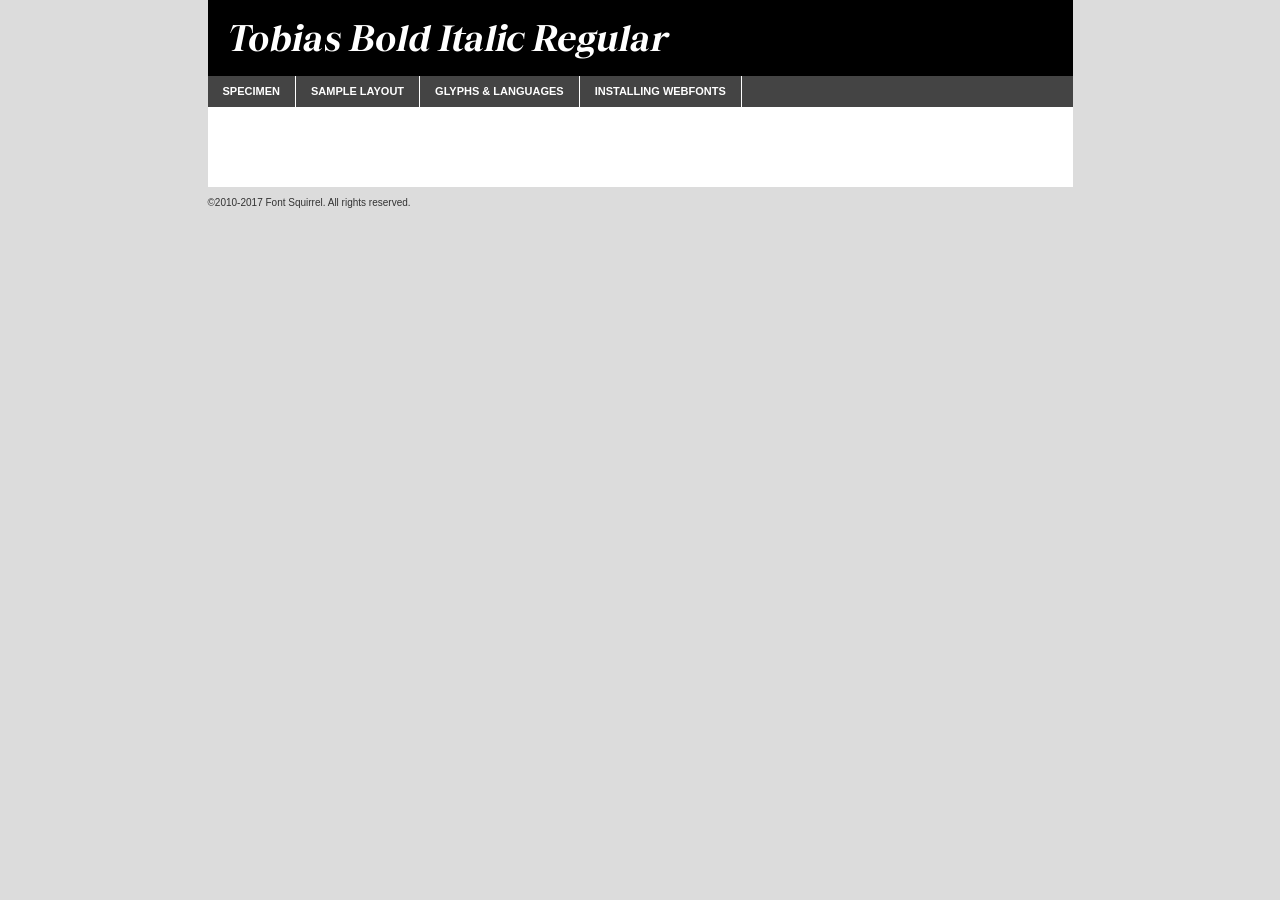
<file: webfontkit-20230112-055747/tobias-bolditalic-demo.html>
<!DOCTYPE html PUBLIC "-//W3C//DTD XHTML 1.0 Transitional//EN"
        "http://www.w3.org/TR/xhtml1/DTD/xhtml1-transitional.dtd">

<html xmlns="http://www.w3.org/1999/xhtml" xml:lang="en" lang="en">
<head>
    <meta http-equiv="Content-Type" content="text/html; charset=utf-8"/>
    <script src="http://ajax.googleapis.com/ajax/libs/jquery/1.7.2/jquery.min.js" type="text/javascript" charset="utf-8"></script>
    <script type="text/javascript">
		(function($) {
			$.fn.easyTabs = function(option) {
				var param = jQuery.extend({ fadeSpeed: 'fast', defaultContent: 1, activeClass: 'active' }, option);
				$(this).each(function() {
					var thisId = '#' + this.id;
					if ( param.defaultContent == '' )
					{
						param.defaultContent = 1;
					}
					if ( typeof param.defaultContent == 'number' )
					{
						var defaultTab = $(thisId + ' .tabs li:eq(' + (param.defaultContent - 1) + ') a').attr('href').substr(1);
					}
					else
					{
						var defaultTab = param.defaultContent;
					}
					$(thisId + ' .tabs li a').each(function() {
						var tabToHide = $(this).attr('href').substr(1);
						$('#' + tabToHide).addClass('easytabs-tab-content');
					});
					hideAll();
					changeContent(defaultTab);

					function hideAll() {$(thisId + ' .easytabs-tab-content').hide();}

					function changeContent(tabId)
					{
						hideAll();
						$(thisId + ' .tabs li').removeClass(param.activeClass);
						$(thisId + ' .tabs li a[href=#' + tabId + ']').closest('li').addClass(param.activeClass);
						if ( param.fadeSpeed != 'none' )
						{
							$(thisId + ' #' + tabId).fadeIn(param.fadeSpeed);
						}
						else
						{
							$(thisId + ' #' + tabId).show();
						}
					}

					$(thisId + ' .tabs li').click(function() {
						var tabId = $(this).find('a').attr('href').substr(1);
						changeContent(tabId);
						return false;
					});
				});
			}
		})(jQuery);
    </script>
    <link rel="stylesheet" href="specimen_files/specimen_stylesheet.css" type="text/css" charset="utf-8"/>
    <link rel="stylesheet" href="stylesheet.css" type="text/css" charset="utf-8"/>

    <style type="text/css">
        		body {
			font-family: 'tobiasbold_italic';
        		}

            </style>

    <title>Tobias Bold Italic Regular Specimen</title>


    <script type="text/javascript" charset="utf-8">
		$(document).ready(function() {
			$('#container').easyTabs({ defaultContent: 1 });
		});
    </script>
</head>

<body>
<div id="container">
    <div id="header">
		Tobias Bold Italic Regular    </div>
    <ul class="tabs">
        <li><a href="#specimen">Specimen</a></li>
        <li><a href="#layout">Sample Layout</a></li>
		        <li><a href="#glyphs">Glyphs &amp; Languages</a></li>
        <li><a href="#installing">Installing Webfonts</a></li>

    </ul>

    <div id="main_content">


        <div id="specimen">

            <div class="section">
                <div class="grid12 firstcol">
                    <div class="huge">AaBb</div>
                </div>
            </div>

            <div class="section">
                <div class="glyph_range">A&#x200B;B&#x200b;C&#x200b;D&#x200b;E&#x200b;F&#x200b;G&#x200b;H&#x200b;I&#x200b;J&#x200b;K&#x200b;L&#x200b;M&#x200b;N&#x200b;O&#x200b;P&#x200b;Q&#x200b;R&#x200b;S&#x200b;T&#x200b;U&#x200b;V&#x200b;W&#x200b;X&#x200b;Y&#x200b;Z&#x200b;a&#x200b;b&#x200b;c&#x200b;d&#x200b;e&#x200b;f&#x200b;g&#x200b;h&#x200b;i&#x200b;j&#x200b;k&#x200b;l&#x200b;m&#x200b;n&#x200b;o&#x200b;p&#x200b;q&#x200b;r&#x200b;s&#x200b;t&#x200b;u&#x200b;v&#x200b;w&#x200b;x&#x200b;y&#x200b;z&#x200b;1&#x200b;2&#x200b;3&#x200b;4&#x200b;5&#x200b;6&#x200b;7&#x200b;8&#x200b;9&#x200b;0&#x200b;&amp;&#x200b;.&#x200b;,&#x200b;?&#x200b;!&#x200b;&#64;&#x200b;(&#x200b;)&#x200b;#&#x200b;$&#x200b;%&#x200b;*&#x200b;+&#x200b;-&#x200b;=&#x200b;:&#x200b;;</div>
            </div>
            <div class="section">
                <div class="grid12 firstcol">
                    <table class="sample_table">
                        <tr>
                            <td>10</td>
                            <td class="size10">abcdefghijklmnopqrstuvwxyzABCDEFGHIJKLMNOPQRSTUVWXYZ0123456789abcdefghijklmnopqrstuvwxyzABCDEFGHIJKLMNOPQRSTUVWXYZ0123456789abcdefghijklmnopqrstuvwxyzABCDEFGHIJKLMNOPQRSTUVWXYZ</td>
                        </tr>
                        <tr>
                            <td>11</td>
                            <td class="size11">abcdefghijklmnopqrstuvwxyzABCDEFGHIJKLMNOPQRSTUVWXYZ0123456789abcdefghijklmnopqrstuvwxyzABCDEFGHIJKLMNOPQRSTUVWXYZ0123456789abcdefghijklmnopqrstuvwxyzABCDEFGHIJKLMNOPQRSTUVWXYZ</td>
                        </tr>
                        <tr>
                            <td>12</td>
                            <td class="size12">abcdefghijklmnopqrstuvwxyzABCDEFGHIJKLMNOPQRSTUVWXYZ0123456789abcdefghijklmnopqrstuvwxyzABCDEFGHIJKLMNOPQRSTUVWXYZ0123456789abcdefghijklmnopqrstuvwxyzABCDEFGHIJKLMNOPQRSTUVWXYZ</td>
                        </tr>
                        <tr>
                            <td>13</td>
                            <td class="size13">abcdefghijklmnopqrstuvwxyzABCDEFGHIJKLMNOPQRSTUVWXYZ0123456789abcdefghijklmnopqrstuvwxyzABCDEFGHIJKLMNOPQRSTUVWXYZ0123456789abcdefghijklmnopqrstuvwxyzABCDEFGHIJKLMNOPQRSTUVWXYZ</td>
                        </tr>
                        <tr>
                            <td>14</td>
                            <td class="size14">abcdefghijklmnopqrstuvwxyzABCDEFGHIJKLMNOPQRSTUVWXYZ0123456789abcdefghijklmnopqrstuvwxyzABCDEFGHIJKLMNOPQRSTUVWXYZ0123456789abcdefghijklmnopqrstuvwxyzABCDEFGHIJKLMNOPQRSTUVWXYZ</td>
                        </tr>
                        <tr>
                            <td>16</td>
                            <td class="size16">abcdefghijklmnopqrstuvwxyzABCDEFGHIJKLMNOPQRSTUVWXYZ0123456789abcdefghijklmnopqrstuvwxyzABCDEFGHIJKLMNOPQRSTUVWXYZ</td>
                        </tr>
                        <tr>
                            <td>18</td>
                            <td class="size18">abcdefghijklmnopqrstuvwxyzABCDEFGHIJKLMNOPQRSTUVWXYZ0123456789abcdefghijklmnopqrstuvwxyzABCDEFGHIJKLMNOPQRSTUVWXYZ</td>
                        </tr>
                        <tr>
                            <td>20</td>
                            <td class="size20">abcdefghijklmnopqrstuvwxyzABCDEFGHIJKLMNOPQRSTUVWXYZ0123456789abcdefghijklmnopqrstuvwxyzABCDEFGHIJKLMNOPQRSTUVWXYZ</td>
                        </tr>
                        <tr>
                            <td>24</td>
                            <td class="size24">abcdefghijklmnopqrstuvwxyzABCDEFGHIJKLMNOPQRSTUVWXYZ0123456789abcdefghijklmnopqrstuvwxyzABCDEFGHIJKLMNOPQRSTUVWXYZ</td>
                        </tr>
                        <tr>
                            <td>30</td>
                            <td class="size30">abcdefghijklmnopqrstuvwxyzABCDEFGHIJKLMNOPQRSTUVWXYZ0123456789abcdefghijklmnopqrstuvwxyzABCDEFGHIJKLMNOPQRSTUVWXYZ</td>
                        </tr>
                        <tr>
                            <td>36</td>
                            <td class="size36">abcdefghijklmnopqrstuvwxyzABCDEFGHIJKLMNOPQRSTUVWXYZ0123456789abcdefghijklmnopqrstuvwxyzABCDEFGHIJKLMNOPQRSTUVWXYZ</td>
                        </tr>
                        <tr>
                            <td>48</td>
                            <td class="size48">abcdefghijklmnopqrstuvwxyzABCDEFGHIJKLMNOPQRSTUVWXYZ0123456789abcdefghijklmnopqrstuvwxyzABCDEFGHIJKLMNOPQRSTUVWXYZ</td>
                        </tr>
                        <tr>
                            <td>60</td>
                            <td class="size60">abcdefghijklmnopqrstuvwxyzABCDEFGHIJKLMNOPQRSTUVWXYZ0123456789abcdefghijklmnopqrstuvwxyzABCDEFGHIJKLMNOPQRSTUVWXYZ</td>
                        </tr>
                        <tr>
                            <td>72</td>
                            <td class="size72">abcdefghijklmnopqrstuvwxyzABCDEFGHIJKLMNOPQRSTUVWXYZ0123456789abcdefghijklmnopqrstuvwxyzABCDEFGHIJKLMNOPQRSTUVWXYZ</td>
                        </tr>
                        <tr>
                            <td>90</td>
                            <td class="size90">abcdefghijklmnopqrstuvwxyzABCDEFGHIJKLMNOPQRSTUVWXYZ0123456789abcdefghijklmnopqrstuvwxyzABCDEFGHIJKLMNOPQRSTUVWXYZ</td>
                        </tr>
                    </table>

                </div>

            </div>


            <div class="section" id="bodycomparison">


                <div id="xheight">
                    <div class="fontbody">&#x25FC;&#x25FC;&#x25FC;&#x25FC;&#x25FC;&#x25FC;&#x25FC;&#x25FC;&#x25FC;&#x25FC;&#x25FC;&#x25FC;&#x25FC;&#x25FC;&#x25FC;&#x25FC;&#x25FC;&#x25FC;&#x25FC;&#x25FC;&#x25FC;&#x25FC;&#x25FC;&#x25FC;&#x25FC;&#x25FC;&#x25FC;&#x25FC;&#x25FC;&#x25FC;&#x25FC;&#x25FC;&#x25FC;&#x25FC;&#x25FC;&#x25FC;&#x25FC;&#x25FC;&#x25FC;&#x25FC;&#x25FC;&#x25FC;&#x25FC;&#x25FC;&#x25FC;&#x25FC;&#x25FC;&#x25FC;&#x25FC;&#x25FC;&#x25FC;&#x25FC;&#x25FC;&#x25FC;&#x25FC;&#x25FC;&#x25FC;&#x25FC;&#x25FC;&#x25FC;&#x25FC;&#x25FC;&#x25FC;&#x25FC;&#x25FC;&#x25FC;&#x25FC;&#x25FC;&#x25FC;&#x25FC;&#x25FC;&#x25FC;&#x25FC;&#x25FC;&#x25FC;&#x25FC;&#x25FC;&#x25FC;&#x25FC;&#x25FC;&#x25FC;&#x25FC;&#x25FC;&#x25FC;&#x25FC;&#x25FC;&#x25FC;&#x25FC;&#x25FC;&#x25FC;&#x25FC;&#x25FC;&#x25FC;&#x25FC;&#x25FC;&#x25FC;&#x25FC;&#x25FC;&#x25FC;body</div>
                    <div class="arialbody">body</div>
                    <div class="verdanabody">body</div>
                    <div class="georgiabody">body</div>
                </div>
                <div class="fontbody" style="z-index:1">
                    body<span>Tobias Bold Italic Regular</span>
                </div>
                <div class="arialbody" style="z-index:1">
                    body<span>Arial</span>
                </div>
                <div class="verdanabody" style="z-index:1">
                    body<span>Verdana</span>
                </div>
                <div class="georgiabody" style="z-index:1">
                    body<span>Georgia</span>
                </div>


            </div>


            <div class="section psample psample_row1" id="">

                <div class="grid2 firstcol">
                    <p class="size10"><span>10.</span>Aenean lacinia bibendum nulla sed consectetur. Fusce dapibus, tellus ac cursus commodo, tortor mauris condimentum nibh, ut fermentum massa justo sit amet risus. Nullam id dolor id nibh ultricies vehicula ut id elit. Cum sociis natoque penatibus et magnis dis parturient montes, nascetur ridiculus mus. Nulla vitae elit libero, a pharetra augue.</p>

                </div>
                <div class="grid3">
                    <p class="size11"><span>11.</span>Aenean lacinia bibendum nulla sed consectetur. Fusce dapibus, tellus ac cursus commodo, tortor mauris condimentum nibh, ut fermentum massa justo sit amet risus. Nullam id dolor id nibh ultricies vehicula ut id elit. Cum sociis natoque penatibus et magnis dis parturient montes, nascetur ridiculus mus. Nulla vitae elit libero, a pharetra augue.</p>

                </div>
                <div class="grid3">
                    <p class="size12"><span>12.</span>Aenean lacinia bibendum nulla sed consectetur. Fusce dapibus, tellus ac cursus commodo, tortor mauris condimentum nibh, ut fermentum massa justo sit amet risus. Nullam id dolor id nibh ultricies vehicula ut id elit. Cum sociis natoque penatibus et magnis dis parturient montes, nascetur ridiculus mus. Nulla vitae elit libero, a pharetra augue.</p>

                </div>
                <div class="grid4">
                    <p class="size13"><span>13.</span>Aenean lacinia bibendum nulla sed consectetur. Fusce dapibus, tellus ac cursus commodo, tortor mauris condimentum nibh, ut fermentum massa justo sit amet risus. Nullam id dolor id nibh ultricies vehicula ut id elit. Cum sociis natoque penatibus et magnis dis parturient montes, nascetur ridiculus mus. Nulla vitae elit libero, a pharetra augue.</p>

                </div>
                <div class="white_blend"></div>

            </div>
            <div class="section psample psample_row2" id="">
                <div class="grid3 firstcol">
                    <p class="size14"><span>14.</span>Aenean lacinia bibendum nulla sed consectetur. Fusce dapibus, tellus ac cursus commodo, tortor mauris condimentum nibh, ut fermentum massa justo sit amet risus. Nullam id dolor id nibh ultricies vehicula ut id elit. Cum sociis natoque penatibus et magnis dis parturient montes, nascetur ridiculus mus. Nulla vitae elit libero, a pharetra augue.</p>

                </div>
                <div class="grid4">
                    <p class="size16"><span>16.</span>Aenean lacinia bibendum nulla sed consectetur. Fusce dapibus, tellus ac cursus commodo, tortor mauris condimentum nibh, ut fermentum massa justo sit amet risus. Nullam id dolor id nibh ultricies vehicula ut id elit. Cum sociis natoque penatibus et magnis dis parturient montes, nascetur ridiculus mus. Nulla vitae elit libero, a pharetra augue.</p>

                </div>
                <div class="grid5">
                    <p class="size18"><span>18.</span>Aenean lacinia bibendum nulla sed consectetur. Fusce dapibus, tellus ac cursus commodo, tortor mauris condimentum nibh, ut fermentum massa justo sit amet risus. Nullam id dolor id nibh ultricies vehicula ut id elit. Cum sociis natoque penatibus et magnis dis parturient montes, nascetur ridiculus mus. Nulla vitae elit libero, a pharetra augue.</p>

                </div>

                <div class="white_blend"></div>

            </div>

            <div class="section psample psample_row3" id="">
                <div class="grid5 firstcol">
                    <p class="size20"><span>20.</span>Aenean lacinia bibendum nulla sed consectetur. Fusce dapibus, tellus ac cursus commodo, tortor mauris condimentum nibh, ut fermentum massa justo sit amet risus. Nullam id dolor id nibh ultricies vehicula ut id elit. Cum sociis natoque penatibus et magnis dis parturient montes, nascetur ridiculus mus. Nulla vitae elit libero, a pharetra augue.</p>
                </div>
                <div class="grid7">
                    <p class="size24"><span>24.</span>Aenean lacinia bibendum nulla sed consectetur. Fusce dapibus, tellus ac cursus commodo, tortor mauris condimentum nibh, ut fermentum massa justo sit amet risus. Nullam id dolor id nibh ultricies vehicula ut id elit. Cum sociis natoque penatibus et magnis dis parturient montes, nascetur ridiculus mus. Nulla vitae elit libero, a pharetra augue.</p>
                </div>

                <div class="white_blend"></div>

            </div>

            <div class="section psample psample_row4" id="">
                <div class="grid12 firstcol">
                    <p class="size30"><span>30.</span>Aenean lacinia bibendum nulla sed consectetur. Fusce dapibus, tellus ac cursus commodo, tortor mauris condimentum nibh, ut fermentum massa justo sit amet risus. Nullam id dolor id nibh ultricies vehicula ut id elit. Cum sociis natoque penatibus et magnis dis parturient montes, nascetur ridiculus mus. Nulla vitae elit libero, a pharetra augue.</p>
                </div>
                <div class="white_blend"></div>

            </div>


            <div class="section psample psample_row1 fullreverse">
                <div class="grid2 firstcol">
                    <p class="size10"><span>10.</span>Aenean lacinia bibendum nulla sed consectetur. Fusce dapibus, tellus ac cursus commodo, tortor mauris condimentum nibh, ut fermentum massa justo sit amet risus. Nullam id dolor id nibh ultricies vehicula ut id elit. Cum sociis natoque penatibus et magnis dis parturient montes, nascetur ridiculus mus. Nulla vitae elit libero, a pharetra augue.</p>

                </div>
                <div class="grid3">
                    <p class="size11"><span>11.</span>Aenean lacinia bibendum nulla sed consectetur. Fusce dapibus, tellus ac cursus commodo, tortor mauris condimentum nibh, ut fermentum massa justo sit amet risus. Nullam id dolor id nibh ultricies vehicula ut id elit. Cum sociis natoque penatibus et magnis dis parturient montes, nascetur ridiculus mus. Nulla vitae elit libero, a pharetra augue.</p>

                </div>
                <div class="grid3">
                    <p class="size12"><span>12.</span>Aenean lacinia bibendum nulla sed consectetur. Fusce dapibus, tellus ac cursus commodo, tortor mauris condimentum nibh, ut fermentum massa justo sit amet risus. Nullam id dolor id nibh ultricies vehicula ut id elit. Cum sociis natoque penatibus et magnis dis parturient montes, nascetur ridiculus mus. Nulla vitae elit libero, a pharetra augue.</p>

                </div>
                <div class="grid4">
                    <p class="size13"><span>13.</span>Aenean lacinia bibendum nulla sed consectetur. Fusce dapibus, tellus ac cursus commodo, tortor mauris condimentum nibh, ut fermentum massa justo sit amet risus. Nullam id dolor id nibh ultricies vehicula ut id elit. Cum sociis natoque penatibus et magnis dis parturient montes, nascetur ridiculus mus. Nulla vitae elit libero, a pharetra augue.</p>

                </div>
                <div class="black_blend"></div>

            </div>

            <div class="section psample psample_row2 fullreverse">
                <div class="grid3 firstcol">
                    <p class="size14"><span>14.</span>Aenean lacinia bibendum nulla sed consectetur. Fusce dapibus, tellus ac cursus commodo, tortor mauris condimentum nibh, ut fermentum massa justo sit amet risus. Nullam id dolor id nibh ultricies vehicula ut id elit. Cum sociis natoque penatibus et magnis dis parturient montes, nascetur ridiculus mus. Nulla vitae elit libero, a pharetra augue.</p>

                </div>
                <div class="grid4">
                    <p class="size16"><span>16.</span>Aenean lacinia bibendum nulla sed consectetur. Fusce dapibus, tellus ac cursus commodo, tortor mauris condimentum nibh, ut fermentum massa justo sit amet risus. Nullam id dolor id nibh ultricies vehicula ut id elit. Cum sociis natoque penatibus et magnis dis parturient montes, nascetur ridiculus mus. Nulla vitae elit libero, a pharetra augue.</p>

                </div>
                <div class="grid5">
                    <p class="size18"><span>18.</span>Aenean lacinia bibendum nulla sed consectetur. Fusce dapibus, tellus ac cursus commodo, tortor mauris condimentum nibh, ut fermentum massa justo sit amet risus. Nullam id dolor id nibh ultricies vehicula ut id elit. Cum sociis natoque penatibus et magnis dis parturient montes, nascetur ridiculus mus. Nulla vitae elit libero, a pharetra augue.</p>

                </div>
                <div class="black_blend"></div>

            </div>

            <div class="section psample fullreverse psample_row3" id="">
                <div class="grid5 firstcol">
                    <p class="size20"><span>20.</span>Aenean lacinia bibendum nulla sed consectetur. Fusce dapibus, tellus ac cursus commodo, tortor mauris condimentum nibh, ut fermentum massa justo sit amet risus. Nullam id dolor id nibh ultricies vehicula ut id elit. Cum sociis natoque penatibus et magnis dis parturient montes, nascetur ridiculus mus. Nulla vitae elit libero, a pharetra augue.</p>
                </div>
                <div class="grid7">
                    <p class="size24"><span>24.</span>Aenean lacinia bibendum nulla sed consectetur. Fusce dapibus, tellus ac cursus commodo, tortor mauris condimentum nibh, ut fermentum massa justo sit amet risus. Nullam id dolor id nibh ultricies vehicula ut id elit. Cum sociis natoque penatibus et magnis dis parturient montes, nascetur ridiculus mus. Nulla vitae elit libero, a pharetra augue.</p>
                </div>

                <div class="black_blend"></div>

            </div>

            <div class="section psample fullreverse psample_row4" id="" style="border-bottom: 20px #000 solid;">
                <div class="grid12 firstcol">
                    <p class="size30"><span>30.</span>Aenean lacinia bibendum nulla sed consectetur. Fusce dapibus, tellus ac cursus commodo, tortor mauris condimentum nibh, ut fermentum massa justo sit amet risus. Nullam id dolor id nibh ultricies vehicula ut id elit. Cum sociis natoque penatibus et magnis dis parturient montes, nascetur ridiculus mus. Nulla vitae elit libero, a pharetra augue.</p>
                </div>
                <div class="black_blend"></div>

            </div>


        </div>

        <div id="layout">

            <div class="section">

                <div class="grid12 firstcol">
                    <h1>Lorem Ipsum Dolor</h1>
                    <h2>Etiam porta sem malesuada magna mollis euismod</h2>

                    <p class="byline">By <a href="#link">Aenean Lacinia</a></p>
                </div>
            </div>
            <div class="section">
                <div class="grid8 firstcol">
                    <p class="large">Donec sed odio dui. Morbi leo risus, porta ac consectetur ac, vestibulum at eros. Fusce dapibus, tellus ac cursus commodo, tortor mauris condimentum nibh, ut fermentum massa justo sit amet risus. </p>


                    <h3>Pellentesque ornare sem</h3>

                    <p>Maecenas sed diam eget risus varius blandit sit amet non magna. Maecenas faucibus mollis interdum. Donec ullamcorper nulla non metus auctor fringilla. Nullam id dolor id nibh ultricies vehicula ut id elit. Nullam id dolor id nibh ultricies vehicula ut id elit. </p>

                    <p>Aenean eu leo quam. Pellentesque ornare sem lacinia quam venenatis vestibulum. Lorem ipsum dolor sit amet, consectetur adipiscing elit. Cum sociis natoque penatibus et magnis dis parturient montes, nascetur ridiculus mus. </p>

                    <p>Nulla vitae elit libero, a pharetra augue. Praesent commodo cursus magna, vel scelerisque nisl consectetur et. Aenean lacinia bibendum nulla sed consectetur. </p>

                    <p>Nullam quis risus eget urna mollis ornare vel eu leo. Nullam quis risus eget urna mollis ornare vel eu leo. Maecenas sed diam eget risus varius blandit sit amet non magna. Donec ullamcorper nulla non metus auctor fringilla. </p>

                    <h3>Cras mattis consectetur</h3>

                    <p>Aenean eu leo quam. Pellentesque ornare sem lacinia quam venenatis vestibulum. Aenean lacinia bibendum nulla sed consectetur. Integer posuere erat a ante venenatis dapibus posuere velit aliquet. Cras mattis consectetur purus sit amet fermentum. </p>

                    <p>Nullam id dolor id nibh ultricies vehicula ut id elit. Nullam quis risus eget urna mollis ornare vel eu leo. Cras mattis consectetur purus sit amet fermentum.</p>
                </div>

                <div class="grid4 sidebar">

                    <div class="box reverse">
                        <p class="last">Nullam quis risus eget urna mollis ornare vel eu leo. Donec ullamcorper nulla non metus auctor fringilla. Cras mattis consectetur purus sit amet fermentum. Sed posuere consectetur est at lobortis. Lorem ipsum dolor sit amet, consectetur adipiscing elit. </p>
                    </div>

                    <p class="caption">Maecenas sed diam eget risus varius.</p>

                    <p>Vestibulum id ligula porta felis euismod semper. Integer posuere erat a ante venenatis dapibus posuere velit aliquet. Vestibulum id ligula porta felis euismod semper. Sed posuere consectetur est at lobortis. Maecenas sed diam eget risus varius blandit sit amet non magna. Fusce dapibus, tellus ac cursus commodo, tortor mauris condimentum nibh, ut fermentum massa justo sit amet risus. </p>


                    <p>Duis mollis, est non commodo luctus, nisi erat porttitor ligula, eget lacinia odio sem nec elit. Aenean lacinia bibendum nulla sed consectetur. Vivamus sagittis lacus vel augue laoreet rutrum faucibus dolor auctor. Aenean lacinia bibendum nulla sed consectetur. Nullam quis risus eget urna mollis ornare vel eu leo. </p>

                    <p>Praesent commodo cursus magna, vel scelerisque nisl consectetur et. Donec ullamcorper nulla non metus auctor fringilla. Maecenas faucibus mollis interdum. Fusce dapibus, tellus ac cursus commodo, tortor mauris condimentum nibh, ut fermentum massa justo sit amet risus. </p>

                </div>
            </div>

        </div>


		

        <div id="glyphs">
            <div class="section">
                <div class="grid12 firstcol">

                    <h1>Language Support</h1>
                    <p>The subset of Tobias Bold Italic Regular in this kit supports the following languages:<br/>

						Afrikaans, Albanian, Basque, Belarusian_lacinka, Bosnian, Breton, Catalan, Chamorro, Chichewa_nyanja, Croatian, Czech, Danish, Dutch, English, Esperanto, Estonian, Faroese, Finnish, French, Frisian, Galician, German, Hungarian, Icelandic, Italian, Latvian, Lithuanian, Malagasy, Maltese, Norwegian, Polish, Portuguese, Romanian, Serbian, Slovak, Slovenian, Spanish, Turkish, Welsh, Alsatian, Aragonese, Arapaho, Aromanian, Arrernte, Asturian, Aymara, Bislama, Cebuano, Cheyenne, Cimbrian, Corsican, Fijian, French_creole, Friulian, Genoese, Gilbertese, Greenlandic, Haitian_creole, Hawaiian, Hiligaynon, Hmong, Hopi, Ibanag, Iloko_ilokano, Indonesian, Interglossa_glosa, Interlingua, Irish_gaelic, Istro-romanian, Jerriais, Kashubian, Kurdish_kurmanji, Ladin, Lojban, Lombard, Low_saxon, Luxembourgeois, Malay_latinized, Manx, Maori, Megleno-romanian, Mohawk, Nahuatl, Norfolk_pitcairnese, Northern_sotho, Occitan, Oromo, Pangasinan, Papiamento, Piedmontese, Potawatomi, Quechua, Rhaeto-romance, Romansh, Rotokas, Sami_inari, Sami_lule, Samoan, Sardinian, Scots_gaelic, Seychelles_creole, Shona, Sicilian, Somali, Southern_ndebele, Southern_sotho, Swahili, Swati_swazi, Tagalog_filipino_pilipino, Tahitian, Tausug, Tetum, Tok_pisin, Tongan, Tswana, Turkmen, Turkmen_latinized, Tuvaluan, Uyghur_latinized, Veps, Volapuk, Votic_latinized, Walloon, Warlpiri, Xhosa, Yapese, Zulu, Latinbasic, Ubasic, Demo                    </p>
                    <h1>Glyph Chart</h1>
                    <p>The subset of Tobias Bold Italic Regular in this kit includes all the glyphs listed below. Unicode entities are included above each glyph to help you insert individual characters into your layout.</p>
                    <div id="glyph_chart">

																				                                <div><p>&amp;#13;</p>&#13;</div>
																				                                <div><p>&amp;#32;</p>&#32;</div>
																				                                <div><p>&amp;#33;</p>&#33;</div>
																				                                <div><p>&amp;#34;</p>&#34;</div>
																				                                <div><p>&amp;#35;</p>&#35;</div>
																				                                <div><p>&amp;#36;</p>&#36;</div>
																				                                <div><p>&amp;#37;</p>&#37;</div>
																				                                <div><p>&amp;#38;</p>&#38;</div>
																				                                <div><p>&amp;#39;</p>&#39;</div>
																				                                <div><p>&amp;#40;</p>&#40;</div>
																				                                <div><p>&amp;#41;</p>&#41;</div>
																				                                <div><p>&amp;#42;</p>&#42;</div>
																				                                <div><p>&amp;#43;</p>&#43;</div>
																				                                <div><p>&amp;#44;</p>&#44;</div>
																				                                <div><p>&amp;#45;</p>&#45;</div>
																				                                <div><p>&amp;#46;</p>&#46;</div>
																				                                <div><p>&amp;#47;</p>&#47;</div>
																				                                <div><p>&amp;#48;</p>&#48;</div>
																				                                <div><p>&amp;#49;</p>&#49;</div>
																				                                <div><p>&amp;#50;</p>&#50;</div>
																				                                <div><p>&amp;#51;</p>&#51;</div>
																				                                <div><p>&amp;#52;</p>&#52;</div>
																				                                <div><p>&amp;#53;</p>&#53;</div>
																				                                <div><p>&amp;#54;</p>&#54;</div>
																				                                <div><p>&amp;#55;</p>&#55;</div>
																				                                <div><p>&amp;#56;</p>&#56;</div>
																				                                <div><p>&amp;#57;</p>&#57;</div>
																				                                <div><p>&amp;#58;</p>&#58;</div>
																				                                <div><p>&amp;#59;</p>&#59;</div>
																				                                <div><p>&amp;#60;</p>&#60;</div>
																				                                <div><p>&amp;#61;</p>&#61;</div>
																				                                <div><p>&amp;#62;</p>&#62;</div>
																				                                <div><p>&amp;#63;</p>&#63;</div>
																				                                <div><p>&amp;#64;</p>&#64;</div>
																				                                <div><p>&amp;#65;</p>&#65;</div>
																				                                <div><p>&amp;#66;</p>&#66;</div>
																				                                <div><p>&amp;#67;</p>&#67;</div>
																				                                <div><p>&amp;#68;</p>&#68;</div>
																				                                <div><p>&amp;#69;</p>&#69;</div>
																				                                <div><p>&amp;#70;</p>&#70;</div>
																				                                <div><p>&amp;#71;</p>&#71;</div>
																				                                <div><p>&amp;#72;</p>&#72;</div>
																				                                <div><p>&amp;#73;</p>&#73;</div>
																				                                <div><p>&amp;#74;</p>&#74;</div>
																				                                <div><p>&amp;#75;</p>&#75;</div>
																				                                <div><p>&amp;#76;</p>&#76;</div>
																				                                <div><p>&amp;#77;</p>&#77;</div>
																				                                <div><p>&amp;#78;</p>&#78;</div>
																				                                <div><p>&amp;#79;</p>&#79;</div>
																				                                <div><p>&amp;#80;</p>&#80;</div>
																				                                <div><p>&amp;#81;</p>&#81;</div>
																				                                <div><p>&amp;#82;</p>&#82;</div>
																				                                <div><p>&amp;#83;</p>&#83;</div>
																				                                <div><p>&amp;#84;</p>&#84;</div>
																				                                <div><p>&amp;#85;</p>&#85;</div>
																				                                <div><p>&amp;#86;</p>&#86;</div>
																				                                <div><p>&amp;#87;</p>&#87;</div>
																				                                <div><p>&amp;#88;</p>&#88;</div>
																				                                <div><p>&amp;#89;</p>&#89;</div>
																				                                <div><p>&amp;#90;</p>&#90;</div>
																				                                <div><p>&amp;#91;</p>&#91;</div>
																				                                <div><p>&amp;#92;</p>&#92;</div>
																				                                <div><p>&amp;#93;</p>&#93;</div>
																				                                <div><p>&amp;#94;</p>&#94;</div>
																				                                <div><p>&amp;#95;</p>&#95;</div>
																				                                <div><p>&amp;#96;</p>&#96;</div>
																				                                <div><p>&amp;#97;</p>&#97;</div>
																				                                <div><p>&amp;#98;</p>&#98;</div>
																				                                <div><p>&amp;#99;</p>&#99;</div>
																				                                <div><p>&amp;#100;</p>&#100;</div>
																				                                <div><p>&amp;#101;</p>&#101;</div>
																				                                <div><p>&amp;#102;</p>&#102;</div>
																				                                <div><p>&amp;#103;</p>&#103;</div>
																				                                <div><p>&amp;#104;</p>&#104;</div>
																				                                <div><p>&amp;#105;</p>&#105;</div>
																				                                <div><p>&amp;#106;</p>&#106;</div>
																				                                <div><p>&amp;#107;</p>&#107;</div>
																				                                <div><p>&amp;#108;</p>&#108;</div>
																				                                <div><p>&amp;#109;</p>&#109;</div>
																				                                <div><p>&amp;#110;</p>&#110;</div>
																				                                <div><p>&amp;#111;</p>&#111;</div>
																				                                <div><p>&amp;#112;</p>&#112;</div>
																				                                <div><p>&amp;#113;</p>&#113;</div>
																				                                <div><p>&amp;#114;</p>&#114;</div>
																				                                <div><p>&amp;#115;</p>&#115;</div>
																				                                <div><p>&amp;#116;</p>&#116;</div>
																				                                <div><p>&amp;#117;</p>&#117;</div>
																				                                <div><p>&amp;#118;</p>&#118;</div>
																				                                <div><p>&amp;#119;</p>&#119;</div>
																				                                <div><p>&amp;#120;</p>&#120;</div>
																				                                <div><p>&amp;#121;</p>&#121;</div>
																				                                <div><p>&amp;#122;</p>&#122;</div>
																				                                <div><p>&amp;#123;</p>&#123;</div>
																				                                <div><p>&amp;#124;</p>&#124;</div>
																				                                <div><p>&amp;#125;</p>&#125;</div>
																				                                <div><p>&amp;#126;</p>&#126;</div>
																				                                <div><p>&amp;#160;</p>&#160;</div>
																				                                <div><p>&amp;#161;</p>&#161;</div>
																				                                <div><p>&amp;#162;</p>&#162;</div>
																				                                <div><p>&amp;#163;</p>&#163;</div>
																				                                <div><p>&amp;#164;</p>&#164;</div>
																				                                <div><p>&amp;#165;</p>&#165;</div>
																				                                <div><p>&amp;#166;</p>&#166;</div>
																				                                <div><p>&amp;#167;</p>&#167;</div>
																				                                <div><p>&amp;#168;</p>&#168;</div>
																				                                <div><p>&amp;#169;</p>&#169;</div>
																				                                <div><p>&amp;#170;</p>&#170;</div>
																				                                <div><p>&amp;#171;</p>&#171;</div>
																				                                <div><p>&amp;#172;</p>&#172;</div>
																				                                <div><p>&amp;#173;</p>&#173;</div>
																				                                <div><p>&amp;#174;</p>&#174;</div>
																				                                <div><p>&amp;#175;</p>&#175;</div>
																				                                <div><p>&amp;#176;</p>&#176;</div>
																				                                <div><p>&amp;#177;</p>&#177;</div>
																				                                <div><p>&amp;#178;</p>&#178;</div>
																				                                <div><p>&amp;#179;</p>&#179;</div>
																				                                <div><p>&amp;#180;</p>&#180;</div>
																				                                <div><p>&amp;#181;</p>&#181;</div>
																				                                <div><p>&amp;#182;</p>&#182;</div>
																				                                <div><p>&amp;#183;</p>&#183;</div>
																				                                <div><p>&amp;#184;</p>&#184;</div>
																				                                <div><p>&amp;#185;</p>&#185;</div>
																				                                <div><p>&amp;#186;</p>&#186;</div>
																				                                <div><p>&amp;#187;</p>&#187;</div>
																				                                <div><p>&amp;#188;</p>&#188;</div>
																				                                <div><p>&amp;#189;</p>&#189;</div>
																				                                <div><p>&amp;#190;</p>&#190;</div>
																				                                <div><p>&amp;#191;</p>&#191;</div>
																				                                <div><p>&amp;#192;</p>&#192;</div>
																				                                <div><p>&amp;#193;</p>&#193;</div>
																				                                <div><p>&amp;#194;</p>&#194;</div>
																				                                <div><p>&amp;#195;</p>&#195;</div>
																				                                <div><p>&amp;#196;</p>&#196;</div>
																				                                <div><p>&amp;#197;</p>&#197;</div>
																				                                <div><p>&amp;#198;</p>&#198;</div>
																				                                <div><p>&amp;#199;</p>&#199;</div>
																				                                <div><p>&amp;#200;</p>&#200;</div>
																				                                <div><p>&amp;#201;</p>&#201;</div>
																				                                <div><p>&amp;#202;</p>&#202;</div>
																				                                <div><p>&amp;#203;</p>&#203;</div>
																				                                <div><p>&amp;#204;</p>&#204;</div>
																				                                <div><p>&amp;#205;</p>&#205;</div>
																				                                <div><p>&amp;#206;</p>&#206;</div>
																				                                <div><p>&amp;#207;</p>&#207;</div>
																				                                <div><p>&amp;#208;</p>&#208;</div>
																				                                <div><p>&amp;#209;</p>&#209;</div>
																				                                <div><p>&amp;#210;</p>&#210;</div>
																				                                <div><p>&amp;#211;</p>&#211;</div>
																				                                <div><p>&amp;#212;</p>&#212;</div>
																				                                <div><p>&amp;#213;</p>&#213;</div>
																				                                <div><p>&amp;#214;</p>&#214;</div>
																				                                <div><p>&amp;#215;</p>&#215;</div>
																				                                <div><p>&amp;#216;</p>&#216;</div>
																				                                <div><p>&amp;#217;</p>&#217;</div>
																				                                <div><p>&amp;#218;</p>&#218;</div>
																				                                <div><p>&amp;#219;</p>&#219;</div>
																				                                <div><p>&amp;#220;</p>&#220;</div>
																				                                <div><p>&amp;#221;</p>&#221;</div>
																				                                <div><p>&amp;#222;</p>&#222;</div>
																				                                <div><p>&amp;#223;</p>&#223;</div>
																				                                <div><p>&amp;#224;</p>&#224;</div>
																				                                <div><p>&amp;#225;</p>&#225;</div>
																				                                <div><p>&amp;#226;</p>&#226;</div>
																				                                <div><p>&amp;#227;</p>&#227;</div>
																				                                <div><p>&amp;#228;</p>&#228;</div>
																				                                <div><p>&amp;#229;</p>&#229;</div>
																				                                <div><p>&amp;#230;</p>&#230;</div>
																				                                <div><p>&amp;#231;</p>&#231;</div>
																				                                <div><p>&amp;#232;</p>&#232;</div>
																				                                <div><p>&amp;#233;</p>&#233;</div>
																				                                <div><p>&amp;#234;</p>&#234;</div>
																				                                <div><p>&amp;#235;</p>&#235;</div>
																				                                <div><p>&amp;#236;</p>&#236;</div>
																				                                <div><p>&amp;#237;</p>&#237;</div>
																				                                <div><p>&amp;#238;</p>&#238;</div>
																				                                <div><p>&amp;#239;</p>&#239;</div>
																				                                <div><p>&amp;#240;</p>&#240;</div>
																				                                <div><p>&amp;#241;</p>&#241;</div>
																				                                <div><p>&amp;#242;</p>&#242;</div>
																				                                <div><p>&amp;#243;</p>&#243;</div>
																				                                <div><p>&amp;#244;</p>&#244;</div>
																				                                <div><p>&amp;#245;</p>&#245;</div>
																				                                <div><p>&amp;#246;</p>&#246;</div>
																				                                <div><p>&amp;#247;</p>&#247;</div>
																				                                <div><p>&amp;#248;</p>&#248;</div>
																				                                <div><p>&amp;#249;</p>&#249;</div>
																				                                <div><p>&amp;#250;</p>&#250;</div>
																				                                <div><p>&amp;#251;</p>&#251;</div>
																				                                <div><p>&amp;#252;</p>&#252;</div>
																				                                <div><p>&amp;#253;</p>&#253;</div>
																				                                <div><p>&amp;#254;</p>&#254;</div>
																				                                <div><p>&amp;#255;</p>&#255;</div>
																				                                <div><p>&amp;#256;</p>&#256;</div>
																				                                <div><p>&amp;#257;</p>&#257;</div>
																				                                <div><p>&amp;#258;</p>&#258;</div>
																				                                <div><p>&amp;#259;</p>&#259;</div>
																				                                <div><p>&amp;#260;</p>&#260;</div>
																				                                <div><p>&amp;#261;</p>&#261;</div>
																				                                <div><p>&amp;#262;</p>&#262;</div>
																				                                <div><p>&amp;#263;</p>&#263;</div>
																				                                <div><p>&amp;#264;</p>&#264;</div>
																				                                <div><p>&amp;#265;</p>&#265;</div>
																				                                <div><p>&amp;#266;</p>&#266;</div>
																				                                <div><p>&amp;#267;</p>&#267;</div>
																				                                <div><p>&amp;#268;</p>&#268;</div>
																				                                <div><p>&amp;#269;</p>&#269;</div>
																				                                <div><p>&amp;#270;</p>&#270;</div>
																				                                <div><p>&amp;#271;</p>&#271;</div>
																				                                <div><p>&amp;#272;</p>&#272;</div>
																				                                <div><p>&amp;#273;</p>&#273;</div>
																				                                <div><p>&amp;#274;</p>&#274;</div>
																				                                <div><p>&amp;#275;</p>&#275;</div>
																				                                <div><p>&amp;#276;</p>&#276;</div>
																				                                <div><p>&amp;#277;</p>&#277;</div>
																				                                <div><p>&amp;#278;</p>&#278;</div>
																				                                <div><p>&amp;#279;</p>&#279;</div>
																				                                <div><p>&amp;#280;</p>&#280;</div>
																				                                <div><p>&amp;#281;</p>&#281;</div>
																				                                <div><p>&amp;#282;</p>&#282;</div>
																				                                <div><p>&amp;#283;</p>&#283;</div>
																				                                <div><p>&amp;#284;</p>&#284;</div>
																				                                <div><p>&amp;#285;</p>&#285;</div>
																				                                <div><p>&amp;#286;</p>&#286;</div>
																				                                <div><p>&amp;#287;</p>&#287;</div>
																				                                <div><p>&amp;#288;</p>&#288;</div>
																				                                <div><p>&amp;#289;</p>&#289;</div>
																				                                <div><p>&amp;#290;</p>&#290;</div>
																				                                <div><p>&amp;#291;</p>&#291;</div>
																				                                <div><p>&amp;#292;</p>&#292;</div>
																				                                <div><p>&amp;#293;</p>&#293;</div>
																				                                <div><p>&amp;#294;</p>&#294;</div>
																				                                <div><p>&amp;#295;</p>&#295;</div>
																				                                <div><p>&amp;#296;</p>&#296;</div>
																				                                <div><p>&amp;#297;</p>&#297;</div>
																				                                <div><p>&amp;#298;</p>&#298;</div>
																				                                <div><p>&amp;#299;</p>&#299;</div>
																				                                <div><p>&amp;#300;</p>&#300;</div>
																				                                <div><p>&amp;#301;</p>&#301;</div>
																				                                <div><p>&amp;#302;</p>&#302;</div>
																				                                <div><p>&amp;#303;</p>&#303;</div>
																				                                <div><p>&amp;#304;</p>&#304;</div>
																				                                <div><p>&amp;#305;</p>&#305;</div>
																				                                <div><p>&amp;#306;</p>&#306;</div>
																				                                <div><p>&amp;#307;</p>&#307;</div>
																				                                <div><p>&amp;#308;</p>&#308;</div>
																				                                <div><p>&amp;#309;</p>&#309;</div>
																				                                <div><p>&amp;#310;</p>&#310;</div>
																				                                <div><p>&amp;#311;</p>&#311;</div>
																				                                <div><p>&amp;#312;</p>&#312;</div>
																				                                <div><p>&amp;#313;</p>&#313;</div>
																				                                <div><p>&amp;#314;</p>&#314;</div>
																				                                <div><p>&amp;#315;</p>&#315;</div>
																				                                <div><p>&amp;#316;</p>&#316;</div>
																				                                <div><p>&amp;#317;</p>&#317;</div>
																				                                <div><p>&amp;#318;</p>&#318;</div>
																				                                <div><p>&amp;#319;</p>&#319;</div>
																				                                <div><p>&amp;#320;</p>&#320;</div>
																				                                <div><p>&amp;#321;</p>&#321;</div>
																				                                <div><p>&amp;#322;</p>&#322;</div>
																				                                <div><p>&amp;#323;</p>&#323;</div>
																				                                <div><p>&amp;#324;</p>&#324;</div>
																				                                <div><p>&amp;#325;</p>&#325;</div>
																				                                <div><p>&amp;#326;</p>&#326;</div>
																				                                <div><p>&amp;#327;</p>&#327;</div>
																				                                <div><p>&amp;#328;</p>&#328;</div>
																				                                <div><p>&amp;#329;</p>&#329;</div>
																				                                <div><p>&amp;#330;</p>&#330;</div>
																				                                <div><p>&amp;#331;</p>&#331;</div>
																				                                <div><p>&amp;#332;</p>&#332;</div>
																				                                <div><p>&amp;#333;</p>&#333;</div>
																				                                <div><p>&amp;#334;</p>&#334;</div>
																				                                <div><p>&amp;#335;</p>&#335;</div>
																				                                <div><p>&amp;#336;</p>&#336;</div>
																				                                <div><p>&amp;#337;</p>&#337;</div>
																				                                <div><p>&amp;#338;</p>&#338;</div>
																				                                <div><p>&amp;#339;</p>&#339;</div>
																				                                <div><p>&amp;#340;</p>&#340;</div>
																				                                <div><p>&amp;#341;</p>&#341;</div>
																				                                <div><p>&amp;#342;</p>&#342;</div>
																				                                <div><p>&amp;#343;</p>&#343;</div>
																				                                <div><p>&amp;#344;</p>&#344;</div>
																				                                <div><p>&amp;#345;</p>&#345;</div>
																				                                <div><p>&amp;#346;</p>&#346;</div>
																				                                <div><p>&amp;#347;</p>&#347;</div>
																				                                <div><p>&amp;#348;</p>&#348;</div>
																				                                <div><p>&amp;#349;</p>&#349;</div>
																				                                <div><p>&amp;#350;</p>&#350;</div>
																				                                <div><p>&amp;#351;</p>&#351;</div>
																				                                <div><p>&amp;#352;</p>&#352;</div>
																				                                <div><p>&amp;#353;</p>&#353;</div>
																				                                <div><p>&amp;#354;</p>&#354;</div>
																				                                <div><p>&amp;#355;</p>&#355;</div>
																				                                <div><p>&amp;#356;</p>&#356;</div>
																				                                <div><p>&amp;#357;</p>&#357;</div>
																				                                <div><p>&amp;#358;</p>&#358;</div>
																				                                <div><p>&amp;#359;</p>&#359;</div>
																				                                <div><p>&amp;#360;</p>&#360;</div>
																				                                <div><p>&amp;#361;</p>&#361;</div>
																				                                <div><p>&amp;#362;</p>&#362;</div>
																				                                <div><p>&amp;#363;</p>&#363;</div>
																				                                <div><p>&amp;#364;</p>&#364;</div>
																				                                <div><p>&amp;#365;</p>&#365;</div>
																				                                <div><p>&amp;#366;</p>&#366;</div>
																				                                <div><p>&amp;#367;</p>&#367;</div>
																				                                <div><p>&amp;#368;</p>&#368;</div>
																				                                <div><p>&amp;#369;</p>&#369;</div>
																				                                <div><p>&amp;#370;</p>&#370;</div>
																				                                <div><p>&amp;#371;</p>&#371;</div>
																				                                <div><p>&amp;#372;</p>&#372;</div>
																				                                <div><p>&amp;#373;</p>&#373;</div>
																				                                <div><p>&amp;#374;</p>&#374;</div>
																				                                <div><p>&amp;#375;</p>&#375;</div>
																				                                <div><p>&amp;#376;</p>&#376;</div>
																				                                <div><p>&amp;#377;</p>&#377;</div>
																				                                <div><p>&amp;#378;</p>&#378;</div>
																				                                <div><p>&amp;#379;</p>&#379;</div>
																				                                <div><p>&amp;#380;</p>&#380;</div>
																				                                <div><p>&amp;#381;</p>&#381;</div>
																				                                <div><p>&amp;#382;</p>&#382;</div>
																				                                <div><p>&amp;#383;</p>&#383;</div>
																				                                <div><p>&amp;#402;</p>&#402;</div>
																				                                <div><p>&amp;#506;</p>&#506;</div>
																				                                <div><p>&amp;#507;</p>&#507;</div>
																				                                <div><p>&amp;#508;</p>&#508;</div>
																				                                <div><p>&amp;#509;</p>&#509;</div>
																				                                <div><p>&amp;#536;</p>&#536;</div>
																				                                <div><p>&amp;#537;</p>&#537;</div>
																				                                <div><p>&amp;#538;</p>&#538;</div>
																				                                <div><p>&amp;#539;</p>&#539;</div>
																				                                <div><p>&amp;#567;</p>&#567;</div>
																				                                <div><p>&amp;#697;</p>&#697;</div>
																				                                <div><p>&amp;#698;</p>&#698;</div>
																				                                <div><p>&amp;#710;</p>&#710;</div>
																				                                <div><p>&amp;#711;</p>&#711;</div>
																				                                <div><p>&amp;#728;</p>&#728;</div>
																				                                <div><p>&amp;#729;</p>&#729;</div>
																				                                <div><p>&amp;#730;</p>&#730;</div>
																				                                <div><p>&amp;#731;</p>&#731;</div>
																				                                <div><p>&amp;#732;</p>&#732;</div>
																				                                <div><p>&amp;#733;</p>&#733;</div>
																				                                <div><p>&amp;#916;</p>&#916;</div>
																				                                <div><p>&amp;#937;</p>&#937;</div>
																				                                <div><p>&amp;#956;</p>&#956;</div>
																				                                <div><p>&amp;#960;</p>&#960;</div>
																				                                <div><p>&amp;#7808;</p>&#7808;</div>
																				                                <div><p>&amp;#7809;</p>&#7809;</div>
																				                                <div><p>&amp;#7810;</p>&#7810;</div>
																				                                <div><p>&amp;#7811;</p>&#7811;</div>
																				                                <div><p>&amp;#7812;</p>&#7812;</div>
																				                                <div><p>&amp;#7813;</p>&#7813;</div>
																				                                <div><p>&amp;#7838;</p>&#7838;</div>
																				                                <div><p>&amp;#7922;</p>&#7922;</div>
																				                                <div><p>&amp;#7923;</p>&#7923;</div>
																				                                <div><p>&amp;#8211;</p>&#8211;</div>
																				                                <div><p>&amp;#8212;</p>&#8212;</div>
																				                                <div><p>&amp;#8216;</p>&#8216;</div>
																				                                <div><p>&amp;#8217;</p>&#8217;</div>
																				                                <div><p>&amp;#8218;</p>&#8218;</div>
																				                                <div><p>&amp;#8220;</p>&#8220;</div>
																				                                <div><p>&amp;#8221;</p>&#8221;</div>
																				                                <div><p>&amp;#8222;</p>&#8222;</div>
																				                                <div><p>&amp;#8224;</p>&#8224;</div>
																				                                <div><p>&amp;#8225;</p>&#8225;</div>
																				                                <div><p>&amp;#8226;</p>&#8226;</div>
																				                                <div><p>&amp;#8230;</p>&#8230;</div>
																				                                <div><p>&amp;#8240;</p>&#8240;</div>
																				                                <div><p>&amp;#8249;</p>&#8249;</div>
																				                                <div><p>&amp;#8250;</p>&#8250;</div>
																				                                <div><p>&amp;#8260;</p>&#8260;</div>
																				                                <div><p>&amp;#8304;</p>&#8304;</div>
																				                                <div><p>&amp;#8308;</p>&#8308;</div>
																				                                <div><p>&amp;#8309;</p>&#8309;</div>
																				                                <div><p>&amp;#8310;</p>&#8310;</div>
																				                                <div><p>&amp;#8311;</p>&#8311;</div>
																				                                <div><p>&amp;#8312;</p>&#8312;</div>
																				                                <div><p>&amp;#8313;</p>&#8313;</div>
																				                                <div><p>&amp;#8364;</p>&#8364;</div>
																				                                <div><p>&amp;#8470;</p>&#8470;</div>
																				                                <div><p>&amp;#8471;</p>&#8471;</div>
																				                                <div><p>&amp;#8482;</p>&#8482;</div>
																				                                <div><p>&amp;#8486;</p>&#8486;</div>
																				                                <div><p>&amp;#8494;</p>&#8494;</div>
																				                                <div><p>&amp;#8539;</p>&#8539;</div>
																				                                <div><p>&amp;#8540;</p>&#8540;</div>
																				                                <div><p>&amp;#8541;</p>&#8541;</div>
																				                                <div><p>&amp;#8542;</p>&#8542;</div>
																				                                <div><p>&amp;#8592;</p>&#8592;</div>
																				                                <div><p>&amp;#8593;</p>&#8593;</div>
																				                                <div><p>&amp;#8594;</p>&#8594;</div>
																				                                <div><p>&amp;#8595;</p>&#8595;</div>
																				                                <div><p>&amp;#8598;</p>&#8598;</div>
																				                                <div><p>&amp;#8599;</p>&#8599;</div>
																				                                <div><p>&amp;#8600;</p>&#8600;</div>
																				                                <div><p>&amp;#8601;</p>&#8601;</div>
																				                                <div><p>&amp;#8706;</p>&#8706;</div>
																				                                <div><p>&amp;#8710;</p>&#8710;</div>
																				                                <div><p>&amp;#8719;</p>&#8719;</div>
																				                                <div><p>&amp;#8721;</p>&#8721;</div>
																				                                <div><p>&amp;#8722;</p>&#8722;</div>
																				                                <div><p>&amp;#8730;</p>&#8730;</div>
																				                                <div><p>&amp;#8734;</p>&#8734;</div>
																				                                <div><p>&amp;#8747;</p>&#8747;</div>
																				                                <div><p>&amp;#8776;</p>&#8776;</div>
																				                                <div><p>&amp;#8800;</p>&#8800;</div>
																				                                <div><p>&amp;#8804;</p>&#8804;</div>
																				                                <div><p>&amp;#8805;</p>&#8805;</div>
																				                                <div><p>&amp;#9312;</p>&#9312;</div>
																				                                <div><p>&amp;#9313;</p>&#9313;</div>
																				                                <div><p>&amp;#9314;</p>&#9314;</div>
																				                                <div><p>&amp;#9315;</p>&#9315;</div>
																				                                <div><p>&amp;#9316;</p>&#9316;</div>
																				                                <div><p>&amp;#9317;</p>&#9317;</div>
																				                                <div><p>&amp;#9318;</p>&#9318;</div>
																				                                <div><p>&amp;#9319;</p>&#9319;</div>
																				                                <div><p>&amp;#9320;</p>&#9320;</div>
																				                                <div><p>&amp;#9674;</p>&#9674;</div>
																				                                <div><p>&amp;#9675;</p>&#9675;</div>
																				                                <div><p>&amp;#9679;</p>&#9679;</div>
																				                                <div><p>&amp;#9724;</p>&#9724;</div>
																				                                <div><p>&amp;#10102;</p>&#10102;</div>
																				                                <div><p>&amp;#10103;</p>&#10103;</div>
																				                                <div><p>&amp;#10104;</p>&#10104;</div>
																				                                <div><p>&amp;#10105;</p>&#10105;</div>
																				                                <div><p>&amp;#10106;</p>&#10106;</div>
																				                                <div><p>&amp;#10107;</p>&#10107;</div>
																				                                <div><p>&amp;#10108;</p>&#10108;</div>
																				                                <div><p>&amp;#10109;</p>&#10109;</div>
																				                                <div><p>&amp;#10110;</p>&#10110;</div>
																				                                <div><p>&amp;#63743;</p>&#63743;</div>
																				                                <div><p>&amp;#64256;</p>&#64256;</div>
																				                                <div><p>&amp;#64257;</p>&#64257;</div>
																				                                <div><p>&amp;#64258;</p>&#64258;</div>
																				                                <div><p>&amp;#64259;</p>&#64259;</div>
																				                                <div><p>&amp;#64260;</p>&#64260;</div>
																																																																																																																																																																																																																																																																																																																																																																																																																																																																																																																																																																																																																																																																																																																																																																																																																																																																																																																																																																																																																																																																																																																																																																																																																																																																																																																																																																																																																																																																																																																																																																																																																																																																																																																																																																																																																																																																																																																																																																																																																																																																																																																																																																																																																																																																																																																																																																																																																                    </div>
                </div>


            </div>
        </div>


        <div id="specs">

        </div>

        <div id="installing">
            <div class="section">
                <div class="grid7 firstcol">
                    <h1>Installing Webfonts</h1>

                    <p>Webfonts are supported by all major browser platforms but not all in the same way. There are currently four different font formats that must be included in order to target all browsers. This includes TTF, WOFF, EOT and SVG.</p>

                    <h2>1. Upload your webfonts</h2>
                    <p>You must upload your webfont kit to your website. They should be in or near the same directory as your CSS files.</p>

                    <h2>2. Include the webfont stylesheet</h2>
                    <p>A special CSS @font-face declaration helps the various browsers select the appropriate font it needs without causing you a bunch of headaches. Learn more about this syntax by reading the <a href="https://www.fontspring.com/blog/further-hardening-of-the-bulletproof-syntax">Fontspring blog post</a> about it. The code for it is as follows:</p>


                    <code>
                        @font-face{
                        font-family: 'MyWebFont';
                        src: url('WebFont.eot');
                        src: url('WebFont.eot?#iefix') format('embedded-opentype'),
                        url('WebFont.woff') format('woff'),
                        url('WebFont.ttf') format('truetype'),
                        url('WebFont.svg#webfont') format('svg');
                        }
                    </code>

                    <p>We've already gone ahead and generated the code for you. All you have to do is link to the stylesheet in your HTML, like this:</p>
                    <code>&lt;link rel=&quot;stylesheet&quot; href=&quot;stylesheet.css&quot; type=&quot;text/css&quot; charset=&quot;utf-8&quot; /&gt;</code>

                    <h2>3. Modify your own stylesheet</h2>
                    <p>To take advantage of your new fonts, you must tell your stylesheet to use them. Look at the original @font-face declaration above and find the property called "font-family." The name linked there will be what you use to reference the font. Prepend that webfont name to the font stack in the "font-family" property, inside the selector you want to change. For example:</p>
                    <code>p { font-family: 'WebFont', Arial, sans-serif; }</code>

                    <h2>4. Test</h2>
                    <p>Getting webfonts to work cross-browser <em>can</em> be tricky. Use the information in the sidebar to help you if you find that fonts aren't loading in a particular browser.</p>
                </div>

                <div class="grid5 sidebar">
                    <div class="box">
                        <h2>Troubleshooting<br/>Font-Face Problems</h2>
                        <p>Having trouble getting your webfonts to load in your new website? Here are some tips to sort out what might be the problem.</p>

                        <h3>Fonts not showing in any browser</h3>

                        <p>This sounds like you need to work on the plumbing. You either did not upload the fonts to the correct directory, or you did not link the fonts properly in the CSS. If you've confirmed that all this is correct and you still have a problem, take a look at your .htaccess file and see if requests are getting intercepted.</p>

                        <h3>Fonts not loading in iPhone or iPad</h3>

                        <p>The most common problem here is that you are serving the fonts from an IIS server. IIS refuses to serve files that have unknown MIME types. If that is the case, you must set the MIME type for SVG to "image/svg+xml" in the server settings. Follow these instructions from Microsoft if you need help.</p>

                        <h3>Fonts not loading in Firefox</h3>

                        <p>The primary reason for this failure? You are still using a version Firefox older than 3.5. So upgrade already! If that isn't it, then you are very likely serving fonts from a different domain. Firefox requires that all font assets be served from the same domain. Lastly it is possible that you need to add WOFF to your list of MIME types (if you are serving via IIS.)</p>

                        <h3>Fonts not loading in IE</h3>

                        <p>Are you looking at Internet Explorer on an actual Windows machine or are you cheating by using a service like Adobe BrowserLab? Many of these screenshot services do not render @font-face for IE. Best to test it on a real machine.</p>

                        <h3>Fonts not loading in IE9</h3>

                        <p>IE9, like Firefox, requires that fonts be served from the same domain as the website. Make sure that is the case.</p>
                    </div>
                </div>
            </div>

        </div>

    </div>
    <div id="footer">
        <p>&copy;2010-2017 Font Squirrel. All rights reserved.</p>
    </div>
</div>
</body>
</html>
</file>
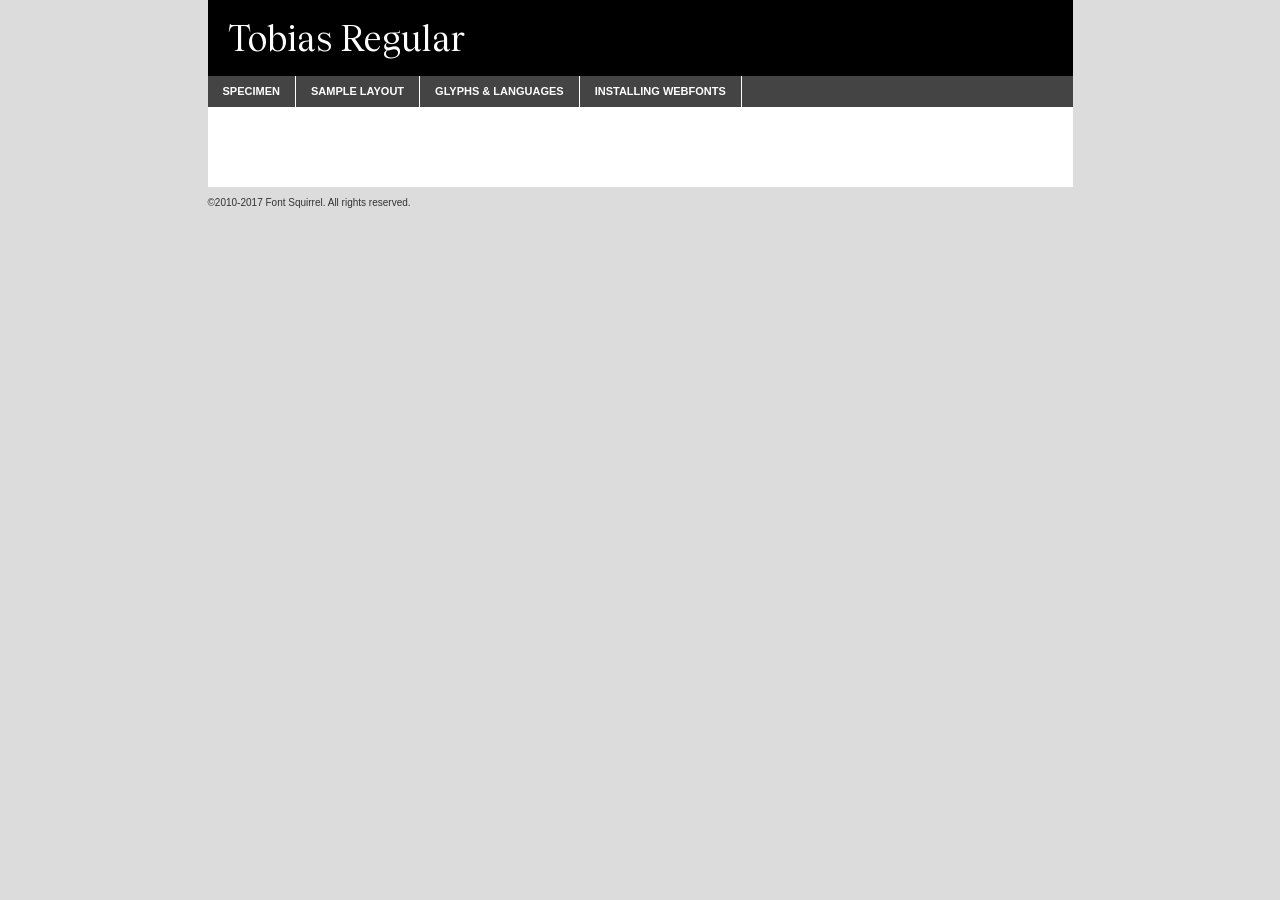
<file: webfontkit-20230112-055747/tobias-regular-demo.html>
<!DOCTYPE html PUBLIC "-//W3C//DTD XHTML 1.0 Transitional//EN"
        "http://www.w3.org/TR/xhtml1/DTD/xhtml1-transitional.dtd">

<html xmlns="http://www.w3.org/1999/xhtml" xml:lang="en" lang="en">
<head>
    <meta http-equiv="Content-Type" content="text/html; charset=utf-8"/>
    <script src="http://ajax.googleapis.com/ajax/libs/jquery/1.7.2/jquery.min.js" type="text/javascript" charset="utf-8"></script>
    <script type="text/javascript">
		(function($) {
			$.fn.easyTabs = function(option) {
				var param = jQuery.extend({ fadeSpeed: 'fast', defaultContent: 1, activeClass: 'active' }, option);
				$(this).each(function() {
					var thisId = '#' + this.id;
					if ( param.defaultContent == '' )
					{
						param.defaultContent = 1;
					}
					if ( typeof param.defaultContent == 'number' )
					{
						var defaultTab = $(thisId + ' .tabs li:eq(' + (param.defaultContent - 1) + ') a').attr('href').substr(1);
					}
					else
					{
						var defaultTab = param.defaultContent;
					}
					$(thisId + ' .tabs li a').each(function() {
						var tabToHide = $(this).attr('href').substr(1);
						$('#' + tabToHide).addClass('easytabs-tab-content');
					});
					hideAll();
					changeContent(defaultTab);

					function hideAll() {$(thisId + ' .easytabs-tab-content').hide();}

					function changeContent(tabId)
					{
						hideAll();
						$(thisId + ' .tabs li').removeClass(param.activeClass);
						$(thisId + ' .tabs li a[href=#' + tabId + ']').closest('li').addClass(param.activeClass);
						if ( param.fadeSpeed != 'none' )
						{
							$(thisId + ' #' + tabId).fadeIn(param.fadeSpeed);
						}
						else
						{
							$(thisId + ' #' + tabId).show();
						}
					}

					$(thisId + ' .tabs li').click(function() {
						var tabId = $(this).find('a').attr('href').substr(1);
						changeContent(tabId);
						return false;
					});
				});
			}
		})(jQuery);
    </script>
    <link rel="stylesheet" href="specimen_files/specimen_stylesheet.css" type="text/css" charset="utf-8"/>
    <link rel="stylesheet" href="stylesheet.css" type="text/css" charset="utf-8"/>

    <style type="text/css">
        		body {
			font-family: 'tobiasregular';
        		}

            </style>

    <title>Tobias Regular Specimen</title>


    <script type="text/javascript" charset="utf-8">
		$(document).ready(function() {
			$('#container').easyTabs({ defaultContent: 1 });
		});
    </script>
</head>

<body>
<div id="container">
    <div id="header">
		Tobias Regular    </div>
    <ul class="tabs">
        <li><a href="#specimen">Specimen</a></li>
        <li><a href="#layout">Sample Layout</a></li>
		        <li><a href="#glyphs">Glyphs &amp; Languages</a></li>
        <li><a href="#installing">Installing Webfonts</a></li>

    </ul>

    <div id="main_content">


        <div id="specimen">

            <div class="section">
                <div class="grid12 firstcol">
                    <div class="huge">AaBb</div>
                </div>
            </div>

            <div class="section">
                <div class="glyph_range">A&#x200B;B&#x200b;C&#x200b;D&#x200b;E&#x200b;F&#x200b;G&#x200b;H&#x200b;I&#x200b;J&#x200b;K&#x200b;L&#x200b;M&#x200b;N&#x200b;O&#x200b;P&#x200b;Q&#x200b;R&#x200b;S&#x200b;T&#x200b;U&#x200b;V&#x200b;W&#x200b;X&#x200b;Y&#x200b;Z&#x200b;a&#x200b;b&#x200b;c&#x200b;d&#x200b;e&#x200b;f&#x200b;g&#x200b;h&#x200b;i&#x200b;j&#x200b;k&#x200b;l&#x200b;m&#x200b;n&#x200b;o&#x200b;p&#x200b;q&#x200b;r&#x200b;s&#x200b;t&#x200b;u&#x200b;v&#x200b;w&#x200b;x&#x200b;y&#x200b;z&#x200b;1&#x200b;2&#x200b;3&#x200b;4&#x200b;5&#x200b;6&#x200b;7&#x200b;8&#x200b;9&#x200b;0&#x200b;&amp;&#x200b;.&#x200b;,&#x200b;?&#x200b;!&#x200b;&#64;&#x200b;(&#x200b;)&#x200b;#&#x200b;$&#x200b;%&#x200b;*&#x200b;+&#x200b;-&#x200b;=&#x200b;:&#x200b;;</div>
            </div>
            <div class="section">
                <div class="grid12 firstcol">
                    <table class="sample_table">
                        <tr>
                            <td>10</td>
                            <td class="size10">abcdefghijklmnopqrstuvwxyzABCDEFGHIJKLMNOPQRSTUVWXYZ0123456789abcdefghijklmnopqrstuvwxyzABCDEFGHIJKLMNOPQRSTUVWXYZ0123456789abcdefghijklmnopqrstuvwxyzABCDEFGHIJKLMNOPQRSTUVWXYZ</td>
                        </tr>
                        <tr>
                            <td>11</td>
                            <td class="size11">abcdefghijklmnopqrstuvwxyzABCDEFGHIJKLMNOPQRSTUVWXYZ0123456789abcdefghijklmnopqrstuvwxyzABCDEFGHIJKLMNOPQRSTUVWXYZ0123456789abcdefghijklmnopqrstuvwxyzABCDEFGHIJKLMNOPQRSTUVWXYZ</td>
                        </tr>
                        <tr>
                            <td>12</td>
                            <td class="size12">abcdefghijklmnopqrstuvwxyzABCDEFGHIJKLMNOPQRSTUVWXYZ0123456789abcdefghijklmnopqrstuvwxyzABCDEFGHIJKLMNOPQRSTUVWXYZ0123456789abcdefghijklmnopqrstuvwxyzABCDEFGHIJKLMNOPQRSTUVWXYZ</td>
                        </tr>
                        <tr>
                            <td>13</td>
                            <td class="size13">abcdefghijklmnopqrstuvwxyzABCDEFGHIJKLMNOPQRSTUVWXYZ0123456789abcdefghijklmnopqrstuvwxyzABCDEFGHIJKLMNOPQRSTUVWXYZ0123456789abcdefghijklmnopqrstuvwxyzABCDEFGHIJKLMNOPQRSTUVWXYZ</td>
                        </tr>
                        <tr>
                            <td>14</td>
                            <td class="size14">abcdefghijklmnopqrstuvwxyzABCDEFGHIJKLMNOPQRSTUVWXYZ0123456789abcdefghijklmnopqrstuvwxyzABCDEFGHIJKLMNOPQRSTUVWXYZ0123456789abcdefghijklmnopqrstuvwxyzABCDEFGHIJKLMNOPQRSTUVWXYZ</td>
                        </tr>
                        <tr>
                            <td>16</td>
                            <td class="size16">abcdefghijklmnopqrstuvwxyzABCDEFGHIJKLMNOPQRSTUVWXYZ0123456789abcdefghijklmnopqrstuvwxyzABCDEFGHIJKLMNOPQRSTUVWXYZ</td>
                        </tr>
                        <tr>
                            <td>18</td>
                            <td class="size18">abcdefghijklmnopqrstuvwxyzABCDEFGHIJKLMNOPQRSTUVWXYZ0123456789abcdefghijklmnopqrstuvwxyzABCDEFGHIJKLMNOPQRSTUVWXYZ</td>
                        </tr>
                        <tr>
                            <td>20</td>
                            <td class="size20">abcdefghijklmnopqrstuvwxyzABCDEFGHIJKLMNOPQRSTUVWXYZ0123456789abcdefghijklmnopqrstuvwxyzABCDEFGHIJKLMNOPQRSTUVWXYZ</td>
                        </tr>
                        <tr>
                            <td>24</td>
                            <td class="size24">abcdefghijklmnopqrstuvwxyzABCDEFGHIJKLMNOPQRSTUVWXYZ0123456789abcdefghijklmnopqrstuvwxyzABCDEFGHIJKLMNOPQRSTUVWXYZ</td>
                        </tr>
                        <tr>
                            <td>30</td>
                            <td class="size30">abcdefghijklmnopqrstuvwxyzABCDEFGHIJKLMNOPQRSTUVWXYZ0123456789abcdefghijklmnopqrstuvwxyzABCDEFGHIJKLMNOPQRSTUVWXYZ</td>
                        </tr>
                        <tr>
                            <td>36</td>
                            <td class="size36">abcdefghijklmnopqrstuvwxyzABCDEFGHIJKLMNOPQRSTUVWXYZ0123456789abcdefghijklmnopqrstuvwxyzABCDEFGHIJKLMNOPQRSTUVWXYZ</td>
                        </tr>
                        <tr>
                            <td>48</td>
                            <td class="size48">abcdefghijklmnopqrstuvwxyzABCDEFGHIJKLMNOPQRSTUVWXYZ0123456789abcdefghijklmnopqrstuvwxyzABCDEFGHIJKLMNOPQRSTUVWXYZ</td>
                        </tr>
                        <tr>
                            <td>60</td>
                            <td class="size60">abcdefghijklmnopqrstuvwxyzABCDEFGHIJKLMNOPQRSTUVWXYZ0123456789abcdefghijklmnopqrstuvwxyzABCDEFGHIJKLMNOPQRSTUVWXYZ</td>
                        </tr>
                        <tr>
                            <td>72</td>
                            <td class="size72">abcdefghijklmnopqrstuvwxyzABCDEFGHIJKLMNOPQRSTUVWXYZ0123456789abcdefghijklmnopqrstuvwxyzABCDEFGHIJKLMNOPQRSTUVWXYZ</td>
                        </tr>
                        <tr>
                            <td>90</td>
                            <td class="size90">abcdefghijklmnopqrstuvwxyzABCDEFGHIJKLMNOPQRSTUVWXYZ0123456789abcdefghijklmnopqrstuvwxyzABCDEFGHIJKLMNOPQRSTUVWXYZ</td>
                        </tr>
                    </table>

                </div>

            </div>


            <div class="section" id="bodycomparison">


                <div id="xheight">
                    <div class="fontbody">&#x25FC;&#x25FC;&#x25FC;&#x25FC;&#x25FC;&#x25FC;&#x25FC;&#x25FC;&#x25FC;&#x25FC;&#x25FC;&#x25FC;&#x25FC;&#x25FC;&#x25FC;&#x25FC;&#x25FC;&#x25FC;&#x25FC;&#x25FC;&#x25FC;&#x25FC;&#x25FC;&#x25FC;&#x25FC;&#x25FC;&#x25FC;&#x25FC;&#x25FC;&#x25FC;&#x25FC;&#x25FC;&#x25FC;&#x25FC;&#x25FC;&#x25FC;&#x25FC;&#x25FC;&#x25FC;&#x25FC;&#x25FC;&#x25FC;&#x25FC;&#x25FC;&#x25FC;&#x25FC;&#x25FC;&#x25FC;&#x25FC;&#x25FC;&#x25FC;&#x25FC;&#x25FC;&#x25FC;&#x25FC;&#x25FC;&#x25FC;&#x25FC;&#x25FC;&#x25FC;&#x25FC;&#x25FC;&#x25FC;&#x25FC;&#x25FC;&#x25FC;&#x25FC;&#x25FC;&#x25FC;&#x25FC;&#x25FC;&#x25FC;&#x25FC;&#x25FC;&#x25FC;&#x25FC;&#x25FC;&#x25FC;&#x25FC;&#x25FC;&#x25FC;&#x25FC;&#x25FC;&#x25FC;&#x25FC;&#x25FC;&#x25FC;&#x25FC;&#x25FC;&#x25FC;&#x25FC;&#x25FC;&#x25FC;&#x25FC;&#x25FC;&#x25FC;&#x25FC;&#x25FC;&#x25FC;body</div>
                    <div class="arialbody">body</div>
                    <div class="verdanabody">body</div>
                    <div class="georgiabody">body</div>
                </div>
                <div class="fontbody" style="z-index:1">
                    body<span>Tobias Regular</span>
                </div>
                <div class="arialbody" style="z-index:1">
                    body<span>Arial</span>
                </div>
                <div class="verdanabody" style="z-index:1">
                    body<span>Verdana</span>
                </div>
                <div class="georgiabody" style="z-index:1">
                    body<span>Georgia</span>
                </div>


            </div>


            <div class="section psample psample_row1" id="">

                <div class="grid2 firstcol">
                    <p class="size10"><span>10.</span>Aenean lacinia bibendum nulla sed consectetur. Fusce dapibus, tellus ac cursus commodo, tortor mauris condimentum nibh, ut fermentum massa justo sit amet risus. Nullam id dolor id nibh ultricies vehicula ut id elit. Cum sociis natoque penatibus et magnis dis parturient montes, nascetur ridiculus mus. Nulla vitae elit libero, a pharetra augue.</p>

                </div>
                <div class="grid3">
                    <p class="size11"><span>11.</span>Aenean lacinia bibendum nulla sed consectetur. Fusce dapibus, tellus ac cursus commodo, tortor mauris condimentum nibh, ut fermentum massa justo sit amet risus. Nullam id dolor id nibh ultricies vehicula ut id elit. Cum sociis natoque penatibus et magnis dis parturient montes, nascetur ridiculus mus. Nulla vitae elit libero, a pharetra augue.</p>

                </div>
                <div class="grid3">
                    <p class="size12"><span>12.</span>Aenean lacinia bibendum nulla sed consectetur. Fusce dapibus, tellus ac cursus commodo, tortor mauris condimentum nibh, ut fermentum massa justo sit amet risus. Nullam id dolor id nibh ultricies vehicula ut id elit. Cum sociis natoque penatibus et magnis dis parturient montes, nascetur ridiculus mus. Nulla vitae elit libero, a pharetra augue.</p>

                </div>
                <div class="grid4">
                    <p class="size13"><span>13.</span>Aenean lacinia bibendum nulla sed consectetur. Fusce dapibus, tellus ac cursus commodo, tortor mauris condimentum nibh, ut fermentum massa justo sit amet risus. Nullam id dolor id nibh ultricies vehicula ut id elit. Cum sociis natoque penatibus et magnis dis parturient montes, nascetur ridiculus mus. Nulla vitae elit libero, a pharetra augue.</p>

                </div>
                <div class="white_blend"></div>

            </div>
            <div class="section psample psample_row2" id="">
                <div class="grid3 firstcol">
                    <p class="size14"><span>14.</span>Aenean lacinia bibendum nulla sed consectetur. Fusce dapibus, tellus ac cursus commodo, tortor mauris condimentum nibh, ut fermentum massa justo sit amet risus. Nullam id dolor id nibh ultricies vehicula ut id elit. Cum sociis natoque penatibus et magnis dis parturient montes, nascetur ridiculus mus. Nulla vitae elit libero, a pharetra augue.</p>

                </div>
                <div class="grid4">
                    <p class="size16"><span>16.</span>Aenean lacinia bibendum nulla sed consectetur. Fusce dapibus, tellus ac cursus commodo, tortor mauris condimentum nibh, ut fermentum massa justo sit amet risus. Nullam id dolor id nibh ultricies vehicula ut id elit. Cum sociis natoque penatibus et magnis dis parturient montes, nascetur ridiculus mus. Nulla vitae elit libero, a pharetra augue.</p>

                </div>
                <div class="grid5">
                    <p class="size18"><span>18.</span>Aenean lacinia bibendum nulla sed consectetur. Fusce dapibus, tellus ac cursus commodo, tortor mauris condimentum nibh, ut fermentum massa justo sit amet risus. Nullam id dolor id nibh ultricies vehicula ut id elit. Cum sociis natoque penatibus et magnis dis parturient montes, nascetur ridiculus mus. Nulla vitae elit libero, a pharetra augue.</p>

                </div>

                <div class="white_blend"></div>

            </div>

            <div class="section psample psample_row3" id="">
                <div class="grid5 firstcol">
                    <p class="size20"><span>20.</span>Aenean lacinia bibendum nulla sed consectetur. Fusce dapibus, tellus ac cursus commodo, tortor mauris condimentum nibh, ut fermentum massa justo sit amet risus. Nullam id dolor id nibh ultricies vehicula ut id elit. Cum sociis natoque penatibus et magnis dis parturient montes, nascetur ridiculus mus. Nulla vitae elit libero, a pharetra augue.</p>
                </div>
                <div class="grid7">
                    <p class="size24"><span>24.</span>Aenean lacinia bibendum nulla sed consectetur. Fusce dapibus, tellus ac cursus commodo, tortor mauris condimentum nibh, ut fermentum massa justo sit amet risus. Nullam id dolor id nibh ultricies vehicula ut id elit. Cum sociis natoque penatibus et magnis dis parturient montes, nascetur ridiculus mus. Nulla vitae elit libero, a pharetra augue.</p>
                </div>

                <div class="white_blend"></div>

            </div>

            <div class="section psample psample_row4" id="">
                <div class="grid12 firstcol">
                    <p class="size30"><span>30.</span>Aenean lacinia bibendum nulla sed consectetur. Fusce dapibus, tellus ac cursus commodo, tortor mauris condimentum nibh, ut fermentum massa justo sit amet risus. Nullam id dolor id nibh ultricies vehicula ut id elit. Cum sociis natoque penatibus et magnis dis parturient montes, nascetur ridiculus mus. Nulla vitae elit libero, a pharetra augue.</p>
                </div>
                <div class="white_blend"></div>

            </div>


            <div class="section psample psample_row1 fullreverse">
                <div class="grid2 firstcol">
                    <p class="size10"><span>10.</span>Aenean lacinia bibendum nulla sed consectetur. Fusce dapibus, tellus ac cursus commodo, tortor mauris condimentum nibh, ut fermentum massa justo sit amet risus. Nullam id dolor id nibh ultricies vehicula ut id elit. Cum sociis natoque penatibus et magnis dis parturient montes, nascetur ridiculus mus. Nulla vitae elit libero, a pharetra augue.</p>

                </div>
                <div class="grid3">
                    <p class="size11"><span>11.</span>Aenean lacinia bibendum nulla sed consectetur. Fusce dapibus, tellus ac cursus commodo, tortor mauris condimentum nibh, ut fermentum massa justo sit amet risus. Nullam id dolor id nibh ultricies vehicula ut id elit. Cum sociis natoque penatibus et magnis dis parturient montes, nascetur ridiculus mus. Nulla vitae elit libero, a pharetra augue.</p>

                </div>
                <div class="grid3">
                    <p class="size12"><span>12.</span>Aenean lacinia bibendum nulla sed consectetur. Fusce dapibus, tellus ac cursus commodo, tortor mauris condimentum nibh, ut fermentum massa justo sit amet risus. Nullam id dolor id nibh ultricies vehicula ut id elit. Cum sociis natoque penatibus et magnis dis parturient montes, nascetur ridiculus mus. Nulla vitae elit libero, a pharetra augue.</p>

                </div>
                <div class="grid4">
                    <p class="size13"><span>13.</span>Aenean lacinia bibendum nulla sed consectetur. Fusce dapibus, tellus ac cursus commodo, tortor mauris condimentum nibh, ut fermentum massa justo sit amet risus. Nullam id dolor id nibh ultricies vehicula ut id elit. Cum sociis natoque penatibus et magnis dis parturient montes, nascetur ridiculus mus. Nulla vitae elit libero, a pharetra augue.</p>

                </div>
                <div class="black_blend"></div>

            </div>

            <div class="section psample psample_row2 fullreverse">
                <div class="grid3 firstcol">
                    <p class="size14"><span>14.</span>Aenean lacinia bibendum nulla sed consectetur. Fusce dapibus, tellus ac cursus commodo, tortor mauris condimentum nibh, ut fermentum massa justo sit amet risus. Nullam id dolor id nibh ultricies vehicula ut id elit. Cum sociis natoque penatibus et magnis dis parturient montes, nascetur ridiculus mus. Nulla vitae elit libero, a pharetra augue.</p>

                </div>
                <div class="grid4">
                    <p class="size16"><span>16.</span>Aenean lacinia bibendum nulla sed consectetur. Fusce dapibus, tellus ac cursus commodo, tortor mauris condimentum nibh, ut fermentum massa justo sit amet risus. Nullam id dolor id nibh ultricies vehicula ut id elit. Cum sociis natoque penatibus et magnis dis parturient montes, nascetur ridiculus mus. Nulla vitae elit libero, a pharetra augue.</p>

                </div>
                <div class="grid5">
                    <p class="size18"><span>18.</span>Aenean lacinia bibendum nulla sed consectetur. Fusce dapibus, tellus ac cursus commodo, tortor mauris condimentum nibh, ut fermentum massa justo sit amet risus. Nullam id dolor id nibh ultricies vehicula ut id elit. Cum sociis natoque penatibus et magnis dis parturient montes, nascetur ridiculus mus. Nulla vitae elit libero, a pharetra augue.</p>

                </div>
                <div class="black_blend"></div>

            </div>

            <div class="section psample fullreverse psample_row3" id="">
                <div class="grid5 firstcol">
                    <p class="size20"><span>20.</span>Aenean lacinia bibendum nulla sed consectetur. Fusce dapibus, tellus ac cursus commodo, tortor mauris condimentum nibh, ut fermentum massa justo sit amet risus. Nullam id dolor id nibh ultricies vehicula ut id elit. Cum sociis natoque penatibus et magnis dis parturient montes, nascetur ridiculus mus. Nulla vitae elit libero, a pharetra augue.</p>
                </div>
                <div class="grid7">
                    <p class="size24"><span>24.</span>Aenean lacinia bibendum nulla sed consectetur. Fusce dapibus, tellus ac cursus commodo, tortor mauris condimentum nibh, ut fermentum massa justo sit amet risus. Nullam id dolor id nibh ultricies vehicula ut id elit. Cum sociis natoque penatibus et magnis dis parturient montes, nascetur ridiculus mus. Nulla vitae elit libero, a pharetra augue.</p>
                </div>

                <div class="black_blend"></div>

            </div>

            <div class="section psample fullreverse psample_row4" id="" style="border-bottom: 20px #000 solid;">
                <div class="grid12 firstcol">
                    <p class="size30"><span>30.</span>Aenean lacinia bibendum nulla sed consectetur. Fusce dapibus, tellus ac cursus commodo, tortor mauris condimentum nibh, ut fermentum massa justo sit amet risus. Nullam id dolor id nibh ultricies vehicula ut id elit. Cum sociis natoque penatibus et magnis dis parturient montes, nascetur ridiculus mus. Nulla vitae elit libero, a pharetra augue.</p>
                </div>
                <div class="black_blend"></div>

            </div>


        </div>

        <div id="layout">

            <div class="section">

                <div class="grid12 firstcol">
                    <h1>Lorem Ipsum Dolor</h1>
                    <h2>Etiam porta sem malesuada magna mollis euismod</h2>

                    <p class="byline">By <a href="#link">Aenean Lacinia</a></p>
                </div>
            </div>
            <div class="section">
                <div class="grid8 firstcol">
                    <p class="large">Donec sed odio dui. Morbi leo risus, porta ac consectetur ac, vestibulum at eros. Fusce dapibus, tellus ac cursus commodo, tortor mauris condimentum nibh, ut fermentum massa justo sit amet risus. </p>


                    <h3>Pellentesque ornare sem</h3>

                    <p>Maecenas sed diam eget risus varius blandit sit amet non magna. Maecenas faucibus mollis interdum. Donec ullamcorper nulla non metus auctor fringilla. Nullam id dolor id nibh ultricies vehicula ut id elit. Nullam id dolor id nibh ultricies vehicula ut id elit. </p>

                    <p>Aenean eu leo quam. Pellentesque ornare sem lacinia quam venenatis vestibulum. Lorem ipsum dolor sit amet, consectetur adipiscing elit. Cum sociis natoque penatibus et magnis dis parturient montes, nascetur ridiculus mus. </p>

                    <p>Nulla vitae elit libero, a pharetra augue. Praesent commodo cursus magna, vel scelerisque nisl consectetur et. Aenean lacinia bibendum nulla sed consectetur. </p>

                    <p>Nullam quis risus eget urna mollis ornare vel eu leo. Nullam quis risus eget urna mollis ornare vel eu leo. Maecenas sed diam eget risus varius blandit sit amet non magna. Donec ullamcorper nulla non metus auctor fringilla. </p>

                    <h3>Cras mattis consectetur</h3>

                    <p>Aenean eu leo quam. Pellentesque ornare sem lacinia quam venenatis vestibulum. Aenean lacinia bibendum nulla sed consectetur. Integer posuere erat a ante venenatis dapibus posuere velit aliquet. Cras mattis consectetur purus sit amet fermentum. </p>

                    <p>Nullam id dolor id nibh ultricies vehicula ut id elit. Nullam quis risus eget urna mollis ornare vel eu leo. Cras mattis consectetur purus sit amet fermentum.</p>
                </div>

                <div class="grid4 sidebar">

                    <div class="box reverse">
                        <p class="last">Nullam quis risus eget urna mollis ornare vel eu leo. Donec ullamcorper nulla non metus auctor fringilla. Cras mattis consectetur purus sit amet fermentum. Sed posuere consectetur est at lobortis. Lorem ipsum dolor sit amet, consectetur adipiscing elit. </p>
                    </div>

                    <p class="caption">Maecenas sed diam eget risus varius.</p>

                    <p>Vestibulum id ligula porta felis euismod semper. Integer posuere erat a ante venenatis dapibus posuere velit aliquet. Vestibulum id ligula porta felis euismod semper. Sed posuere consectetur est at lobortis. Maecenas sed diam eget risus varius blandit sit amet non magna. Fusce dapibus, tellus ac cursus commodo, tortor mauris condimentum nibh, ut fermentum massa justo sit amet risus. </p>


                    <p>Duis mollis, est non commodo luctus, nisi erat porttitor ligula, eget lacinia odio sem nec elit. Aenean lacinia bibendum nulla sed consectetur. Vivamus sagittis lacus vel augue laoreet rutrum faucibus dolor auctor. Aenean lacinia bibendum nulla sed consectetur. Nullam quis risus eget urna mollis ornare vel eu leo. </p>

                    <p>Praesent commodo cursus magna, vel scelerisque nisl consectetur et. Donec ullamcorper nulla non metus auctor fringilla. Maecenas faucibus mollis interdum. Fusce dapibus, tellus ac cursus commodo, tortor mauris condimentum nibh, ut fermentum massa justo sit amet risus. </p>

                </div>
            </div>

        </div>


		

        <div id="glyphs">
            <div class="section">
                <div class="grid12 firstcol">

                    <h1>Language Support</h1>
                    <p>The subset of Tobias Regular in this kit supports the following languages:<br/>

						Afrikaans, Albanian, Basque, Belarusian_lacinka, Bosnian, Breton, Catalan, Chamorro, Chichewa_nyanja, Croatian, Czech, Danish, Dutch, English, Esperanto, Estonian, Faroese, Finnish, French, Frisian, Galician, German, Hungarian, Icelandic, Italian, Latvian, Lithuanian, Malagasy, Maltese, Norwegian, Polish, Portuguese, Romanian, Serbian, Slovak, Slovenian, Spanish, Turkish, Welsh, Alsatian, Aragonese, Arapaho, Aromanian, Arrernte, Asturian, Aymara, Bislama, Cebuano, Cheyenne, Cimbrian, Corsican, Fijian, French_creole, Friulian, Genoese, Gilbertese, Greenlandic, Haitian_creole, Hawaiian, Hiligaynon, Hmong, Hopi, Ibanag, Iloko_ilokano, Indonesian, Interglossa_glosa, Interlingua, Irish_gaelic, Istro-romanian, Jerriais, Kashubian, Kurdish_kurmanji, Ladin, Lojban, Lombard, Low_saxon, Luxembourgeois, Malay_latinized, Manx, Maori, Megleno-romanian, Mohawk, Nahuatl, Norfolk_pitcairnese, Northern_sotho, Occitan, Oromo, Pangasinan, Papiamento, Piedmontese, Potawatomi, Quechua, Rhaeto-romance, Romansh, Rotokas, Sami_inari, Sami_lule, Samoan, Sardinian, Scots_gaelic, Seychelles_creole, Shona, Sicilian, Somali, Southern_ndebele, Southern_sotho, Swahili, Swati_swazi, Tagalog_filipino_pilipino, Tahitian, Tausug, Tetum, Tok_pisin, Tongan, Tswana, Turkmen, Turkmen_latinized, Tuvaluan, Uyghur_latinized, Veps, Volapuk, Votic_latinized, Walloon, Warlpiri, Xhosa, Yapese, Zulu, Latinbasic, Ubasic, Demo                    </p>
                    <h1>Glyph Chart</h1>
                    <p>The subset of Tobias Regular in this kit includes all the glyphs listed below. Unicode entities are included above each glyph to help you insert individual characters into your layout.</p>
                    <div id="glyph_chart">

																				                                <div><p>&amp;#13;</p>&#13;</div>
																				                                <div><p>&amp;#32;</p>&#32;</div>
																				                                <div><p>&amp;#33;</p>&#33;</div>
																				                                <div><p>&amp;#34;</p>&#34;</div>
																				                                <div><p>&amp;#35;</p>&#35;</div>
																				                                <div><p>&amp;#36;</p>&#36;</div>
																				                                <div><p>&amp;#37;</p>&#37;</div>
																				                                <div><p>&amp;#38;</p>&#38;</div>
																				                                <div><p>&amp;#39;</p>&#39;</div>
																				                                <div><p>&amp;#40;</p>&#40;</div>
																				                                <div><p>&amp;#41;</p>&#41;</div>
																				                                <div><p>&amp;#42;</p>&#42;</div>
																				                                <div><p>&amp;#43;</p>&#43;</div>
																				                                <div><p>&amp;#44;</p>&#44;</div>
																				                                <div><p>&amp;#45;</p>&#45;</div>
																				                                <div><p>&amp;#46;</p>&#46;</div>
																				                                <div><p>&amp;#47;</p>&#47;</div>
																				                                <div><p>&amp;#48;</p>&#48;</div>
																				                                <div><p>&amp;#49;</p>&#49;</div>
																				                                <div><p>&amp;#50;</p>&#50;</div>
																				                                <div><p>&amp;#51;</p>&#51;</div>
																				                                <div><p>&amp;#52;</p>&#52;</div>
																				                                <div><p>&amp;#53;</p>&#53;</div>
																				                                <div><p>&amp;#54;</p>&#54;</div>
																				                                <div><p>&amp;#55;</p>&#55;</div>
																				                                <div><p>&amp;#56;</p>&#56;</div>
																				                                <div><p>&amp;#57;</p>&#57;</div>
																				                                <div><p>&amp;#58;</p>&#58;</div>
																				                                <div><p>&amp;#59;</p>&#59;</div>
																				                                <div><p>&amp;#60;</p>&#60;</div>
																				                                <div><p>&amp;#61;</p>&#61;</div>
																				                                <div><p>&amp;#62;</p>&#62;</div>
																				                                <div><p>&amp;#63;</p>&#63;</div>
																				                                <div><p>&amp;#64;</p>&#64;</div>
																				                                <div><p>&amp;#65;</p>&#65;</div>
																				                                <div><p>&amp;#66;</p>&#66;</div>
																				                                <div><p>&amp;#67;</p>&#67;</div>
																				                                <div><p>&amp;#68;</p>&#68;</div>
																				                                <div><p>&amp;#69;</p>&#69;</div>
																				                                <div><p>&amp;#70;</p>&#70;</div>
																				                                <div><p>&amp;#71;</p>&#71;</div>
																				                                <div><p>&amp;#72;</p>&#72;</div>
																				                                <div><p>&amp;#73;</p>&#73;</div>
																				                                <div><p>&amp;#74;</p>&#74;</div>
																				                                <div><p>&amp;#75;</p>&#75;</div>
																				                                <div><p>&amp;#76;</p>&#76;</div>
																				                                <div><p>&amp;#77;</p>&#77;</div>
																				                                <div><p>&amp;#78;</p>&#78;</div>
																				                                <div><p>&amp;#79;</p>&#79;</div>
																				                                <div><p>&amp;#80;</p>&#80;</div>
																				                                <div><p>&amp;#81;</p>&#81;</div>
																				                                <div><p>&amp;#82;</p>&#82;</div>
																				                                <div><p>&amp;#83;</p>&#83;</div>
																				                                <div><p>&amp;#84;</p>&#84;</div>
																				                                <div><p>&amp;#85;</p>&#85;</div>
																				                                <div><p>&amp;#86;</p>&#86;</div>
																				                                <div><p>&amp;#87;</p>&#87;</div>
																				                                <div><p>&amp;#88;</p>&#88;</div>
																				                                <div><p>&amp;#89;</p>&#89;</div>
																				                                <div><p>&amp;#90;</p>&#90;</div>
																				                                <div><p>&amp;#91;</p>&#91;</div>
																				                                <div><p>&amp;#92;</p>&#92;</div>
																				                                <div><p>&amp;#93;</p>&#93;</div>
																				                                <div><p>&amp;#94;</p>&#94;</div>
																				                                <div><p>&amp;#95;</p>&#95;</div>
																				                                <div><p>&amp;#96;</p>&#96;</div>
																				                                <div><p>&amp;#97;</p>&#97;</div>
																				                                <div><p>&amp;#98;</p>&#98;</div>
																				                                <div><p>&amp;#99;</p>&#99;</div>
																				                                <div><p>&amp;#100;</p>&#100;</div>
																				                                <div><p>&amp;#101;</p>&#101;</div>
																				                                <div><p>&amp;#102;</p>&#102;</div>
																				                                <div><p>&amp;#103;</p>&#103;</div>
																				                                <div><p>&amp;#104;</p>&#104;</div>
																				                                <div><p>&amp;#105;</p>&#105;</div>
																				                                <div><p>&amp;#106;</p>&#106;</div>
																				                                <div><p>&amp;#107;</p>&#107;</div>
																				                                <div><p>&amp;#108;</p>&#108;</div>
																				                                <div><p>&amp;#109;</p>&#109;</div>
																				                                <div><p>&amp;#110;</p>&#110;</div>
																				                                <div><p>&amp;#111;</p>&#111;</div>
																				                                <div><p>&amp;#112;</p>&#112;</div>
																				                                <div><p>&amp;#113;</p>&#113;</div>
																				                                <div><p>&amp;#114;</p>&#114;</div>
																				                                <div><p>&amp;#115;</p>&#115;</div>
																				                                <div><p>&amp;#116;</p>&#116;</div>
																				                                <div><p>&amp;#117;</p>&#117;</div>
																				                                <div><p>&amp;#118;</p>&#118;</div>
																				                                <div><p>&amp;#119;</p>&#119;</div>
																				                                <div><p>&amp;#120;</p>&#120;</div>
																				                                <div><p>&amp;#121;</p>&#121;</div>
																				                                <div><p>&amp;#122;</p>&#122;</div>
																				                                <div><p>&amp;#123;</p>&#123;</div>
																				                                <div><p>&amp;#124;</p>&#124;</div>
																				                                <div><p>&amp;#125;</p>&#125;</div>
																				                                <div><p>&amp;#126;</p>&#126;</div>
																				                                <div><p>&amp;#160;</p>&#160;</div>
																				                                <div><p>&amp;#161;</p>&#161;</div>
																				                                <div><p>&amp;#162;</p>&#162;</div>
																				                                <div><p>&amp;#163;</p>&#163;</div>
																				                                <div><p>&amp;#164;</p>&#164;</div>
																				                                <div><p>&amp;#165;</p>&#165;</div>
																				                                <div><p>&amp;#166;</p>&#166;</div>
																				                                <div><p>&amp;#167;</p>&#167;</div>
																				                                <div><p>&amp;#168;</p>&#168;</div>
																				                                <div><p>&amp;#169;</p>&#169;</div>
																				                                <div><p>&amp;#170;</p>&#170;</div>
																				                                <div><p>&amp;#171;</p>&#171;</div>
																				                                <div><p>&amp;#172;</p>&#172;</div>
																				                                <div><p>&amp;#173;</p>&#173;</div>
																				                                <div><p>&amp;#174;</p>&#174;</div>
																				                                <div><p>&amp;#175;</p>&#175;</div>
																				                                <div><p>&amp;#176;</p>&#176;</div>
																				                                <div><p>&amp;#177;</p>&#177;</div>
																				                                <div><p>&amp;#178;</p>&#178;</div>
																				                                <div><p>&amp;#179;</p>&#179;</div>
																				                                <div><p>&amp;#180;</p>&#180;</div>
																				                                <div><p>&amp;#181;</p>&#181;</div>
																				                                <div><p>&amp;#182;</p>&#182;</div>
																				                                <div><p>&amp;#183;</p>&#183;</div>
																				                                <div><p>&amp;#184;</p>&#184;</div>
																				                                <div><p>&amp;#185;</p>&#185;</div>
																				                                <div><p>&amp;#186;</p>&#186;</div>
																				                                <div><p>&amp;#187;</p>&#187;</div>
																				                                <div><p>&amp;#188;</p>&#188;</div>
																				                                <div><p>&amp;#189;</p>&#189;</div>
																				                                <div><p>&amp;#190;</p>&#190;</div>
																				                                <div><p>&amp;#191;</p>&#191;</div>
																				                                <div><p>&amp;#192;</p>&#192;</div>
																				                                <div><p>&amp;#193;</p>&#193;</div>
																				                                <div><p>&amp;#194;</p>&#194;</div>
																				                                <div><p>&amp;#195;</p>&#195;</div>
																				                                <div><p>&amp;#196;</p>&#196;</div>
																				                                <div><p>&amp;#197;</p>&#197;</div>
																				                                <div><p>&amp;#198;</p>&#198;</div>
																				                                <div><p>&amp;#199;</p>&#199;</div>
																				                                <div><p>&amp;#200;</p>&#200;</div>
																				                                <div><p>&amp;#201;</p>&#201;</div>
																				                                <div><p>&amp;#202;</p>&#202;</div>
																				                                <div><p>&amp;#203;</p>&#203;</div>
																				                                <div><p>&amp;#204;</p>&#204;</div>
																				                                <div><p>&amp;#205;</p>&#205;</div>
																				                                <div><p>&amp;#206;</p>&#206;</div>
																				                                <div><p>&amp;#207;</p>&#207;</div>
																				                                <div><p>&amp;#208;</p>&#208;</div>
																				                                <div><p>&amp;#209;</p>&#209;</div>
																				                                <div><p>&amp;#210;</p>&#210;</div>
																				                                <div><p>&amp;#211;</p>&#211;</div>
																				                                <div><p>&amp;#212;</p>&#212;</div>
																				                                <div><p>&amp;#213;</p>&#213;</div>
																				                                <div><p>&amp;#214;</p>&#214;</div>
																				                                <div><p>&amp;#215;</p>&#215;</div>
																				                                <div><p>&amp;#216;</p>&#216;</div>
																				                                <div><p>&amp;#217;</p>&#217;</div>
																				                                <div><p>&amp;#218;</p>&#218;</div>
																				                                <div><p>&amp;#219;</p>&#219;</div>
																				                                <div><p>&amp;#220;</p>&#220;</div>
																				                                <div><p>&amp;#221;</p>&#221;</div>
																				                                <div><p>&amp;#222;</p>&#222;</div>
																				                                <div><p>&amp;#223;</p>&#223;</div>
																				                                <div><p>&amp;#224;</p>&#224;</div>
																				                                <div><p>&amp;#225;</p>&#225;</div>
																				                                <div><p>&amp;#226;</p>&#226;</div>
																				                                <div><p>&amp;#227;</p>&#227;</div>
																				                                <div><p>&amp;#228;</p>&#228;</div>
																				                                <div><p>&amp;#229;</p>&#229;</div>
																				                                <div><p>&amp;#230;</p>&#230;</div>
																				                                <div><p>&amp;#231;</p>&#231;</div>
																				                                <div><p>&amp;#232;</p>&#232;</div>
																				                                <div><p>&amp;#233;</p>&#233;</div>
																				                                <div><p>&amp;#234;</p>&#234;</div>
																				                                <div><p>&amp;#235;</p>&#235;</div>
																				                                <div><p>&amp;#236;</p>&#236;</div>
																				                                <div><p>&amp;#237;</p>&#237;</div>
																				                                <div><p>&amp;#238;</p>&#238;</div>
																				                                <div><p>&amp;#239;</p>&#239;</div>
																				                                <div><p>&amp;#240;</p>&#240;</div>
																				                                <div><p>&amp;#241;</p>&#241;</div>
																				                                <div><p>&amp;#242;</p>&#242;</div>
																				                                <div><p>&amp;#243;</p>&#243;</div>
																				                                <div><p>&amp;#244;</p>&#244;</div>
																				                                <div><p>&amp;#245;</p>&#245;</div>
																				                                <div><p>&amp;#246;</p>&#246;</div>
																				                                <div><p>&amp;#247;</p>&#247;</div>
																				                                <div><p>&amp;#248;</p>&#248;</div>
																				                                <div><p>&amp;#249;</p>&#249;</div>
																				                                <div><p>&amp;#250;</p>&#250;</div>
																				                                <div><p>&amp;#251;</p>&#251;</div>
																				                                <div><p>&amp;#252;</p>&#252;</div>
																				                                <div><p>&amp;#253;</p>&#253;</div>
																				                                <div><p>&amp;#254;</p>&#254;</div>
																				                                <div><p>&amp;#255;</p>&#255;</div>
																				                                <div><p>&amp;#256;</p>&#256;</div>
																				                                <div><p>&amp;#257;</p>&#257;</div>
																				                                <div><p>&amp;#258;</p>&#258;</div>
																				                                <div><p>&amp;#259;</p>&#259;</div>
																				                                <div><p>&amp;#260;</p>&#260;</div>
																				                                <div><p>&amp;#261;</p>&#261;</div>
																				                                <div><p>&amp;#262;</p>&#262;</div>
																				                                <div><p>&amp;#263;</p>&#263;</div>
																				                                <div><p>&amp;#264;</p>&#264;</div>
																				                                <div><p>&amp;#265;</p>&#265;</div>
																				                                <div><p>&amp;#266;</p>&#266;</div>
																				                                <div><p>&amp;#267;</p>&#267;</div>
																				                                <div><p>&amp;#268;</p>&#268;</div>
																				                                <div><p>&amp;#269;</p>&#269;</div>
																				                                <div><p>&amp;#270;</p>&#270;</div>
																				                                <div><p>&amp;#271;</p>&#271;</div>
																				                                <div><p>&amp;#272;</p>&#272;</div>
																				                                <div><p>&amp;#273;</p>&#273;</div>
																				                                <div><p>&amp;#274;</p>&#274;</div>
																				                                <div><p>&amp;#275;</p>&#275;</div>
																				                                <div><p>&amp;#276;</p>&#276;</div>
																				                                <div><p>&amp;#277;</p>&#277;</div>
																				                                <div><p>&amp;#278;</p>&#278;</div>
																				                                <div><p>&amp;#279;</p>&#279;</div>
																				                                <div><p>&amp;#280;</p>&#280;</div>
																				                                <div><p>&amp;#281;</p>&#281;</div>
																				                                <div><p>&amp;#282;</p>&#282;</div>
																				                                <div><p>&amp;#283;</p>&#283;</div>
																				                                <div><p>&amp;#284;</p>&#284;</div>
																				                                <div><p>&amp;#285;</p>&#285;</div>
																				                                <div><p>&amp;#286;</p>&#286;</div>
																				                                <div><p>&amp;#287;</p>&#287;</div>
																				                                <div><p>&amp;#288;</p>&#288;</div>
																				                                <div><p>&amp;#289;</p>&#289;</div>
																				                                <div><p>&amp;#290;</p>&#290;</div>
																				                                <div><p>&amp;#291;</p>&#291;</div>
																				                                <div><p>&amp;#292;</p>&#292;</div>
																				                                <div><p>&amp;#293;</p>&#293;</div>
																				                                <div><p>&amp;#294;</p>&#294;</div>
																				                                <div><p>&amp;#295;</p>&#295;</div>
																				                                <div><p>&amp;#296;</p>&#296;</div>
																				                                <div><p>&amp;#297;</p>&#297;</div>
																				                                <div><p>&amp;#298;</p>&#298;</div>
																				                                <div><p>&amp;#299;</p>&#299;</div>
																				                                <div><p>&amp;#300;</p>&#300;</div>
																				                                <div><p>&amp;#301;</p>&#301;</div>
																				                                <div><p>&amp;#302;</p>&#302;</div>
																				                                <div><p>&amp;#303;</p>&#303;</div>
																				                                <div><p>&amp;#304;</p>&#304;</div>
																				                                <div><p>&amp;#305;</p>&#305;</div>
																				                                <div><p>&amp;#306;</p>&#306;</div>
																				                                <div><p>&amp;#307;</p>&#307;</div>
																				                                <div><p>&amp;#308;</p>&#308;</div>
																				                                <div><p>&amp;#309;</p>&#309;</div>
																				                                <div><p>&amp;#310;</p>&#310;</div>
																				                                <div><p>&amp;#311;</p>&#311;</div>
																				                                <div><p>&amp;#312;</p>&#312;</div>
																				                                <div><p>&amp;#313;</p>&#313;</div>
																				                                <div><p>&amp;#314;</p>&#314;</div>
																				                                <div><p>&amp;#315;</p>&#315;</div>
																				                                <div><p>&amp;#316;</p>&#316;</div>
																				                                <div><p>&amp;#317;</p>&#317;</div>
																				                                <div><p>&amp;#318;</p>&#318;</div>
																				                                <div><p>&amp;#319;</p>&#319;</div>
																				                                <div><p>&amp;#320;</p>&#320;</div>
																				                                <div><p>&amp;#321;</p>&#321;</div>
																				                                <div><p>&amp;#322;</p>&#322;</div>
																				                                <div><p>&amp;#323;</p>&#323;</div>
																				                                <div><p>&amp;#324;</p>&#324;</div>
																				                                <div><p>&amp;#325;</p>&#325;</div>
																				                                <div><p>&amp;#326;</p>&#326;</div>
																				                                <div><p>&amp;#327;</p>&#327;</div>
																				                                <div><p>&amp;#328;</p>&#328;</div>
																				                                <div><p>&amp;#329;</p>&#329;</div>
																				                                <div><p>&amp;#330;</p>&#330;</div>
																				                                <div><p>&amp;#331;</p>&#331;</div>
																				                                <div><p>&amp;#332;</p>&#332;</div>
																				                                <div><p>&amp;#333;</p>&#333;</div>
																				                                <div><p>&amp;#334;</p>&#334;</div>
																				                                <div><p>&amp;#335;</p>&#335;</div>
																				                                <div><p>&amp;#336;</p>&#336;</div>
																				                                <div><p>&amp;#337;</p>&#337;</div>
																				                                <div><p>&amp;#338;</p>&#338;</div>
																				                                <div><p>&amp;#339;</p>&#339;</div>
																				                                <div><p>&amp;#340;</p>&#340;</div>
																				                                <div><p>&amp;#341;</p>&#341;</div>
																				                                <div><p>&amp;#342;</p>&#342;</div>
																				                                <div><p>&amp;#343;</p>&#343;</div>
																				                                <div><p>&amp;#344;</p>&#344;</div>
																				                                <div><p>&amp;#345;</p>&#345;</div>
																				                                <div><p>&amp;#346;</p>&#346;</div>
																				                                <div><p>&amp;#347;</p>&#347;</div>
																				                                <div><p>&amp;#348;</p>&#348;</div>
																				                                <div><p>&amp;#349;</p>&#349;</div>
																				                                <div><p>&amp;#350;</p>&#350;</div>
																				                                <div><p>&amp;#351;</p>&#351;</div>
																				                                <div><p>&amp;#352;</p>&#352;</div>
																				                                <div><p>&amp;#353;</p>&#353;</div>
																				                                <div><p>&amp;#354;</p>&#354;</div>
																				                                <div><p>&amp;#355;</p>&#355;</div>
																				                                <div><p>&amp;#356;</p>&#356;</div>
																				                                <div><p>&amp;#357;</p>&#357;</div>
																				                                <div><p>&amp;#358;</p>&#358;</div>
																				                                <div><p>&amp;#359;</p>&#359;</div>
																				                                <div><p>&amp;#360;</p>&#360;</div>
																				                                <div><p>&amp;#361;</p>&#361;</div>
																				                                <div><p>&amp;#362;</p>&#362;</div>
																				                                <div><p>&amp;#363;</p>&#363;</div>
																				                                <div><p>&amp;#364;</p>&#364;</div>
																				                                <div><p>&amp;#365;</p>&#365;</div>
																				                                <div><p>&amp;#366;</p>&#366;</div>
																				                                <div><p>&amp;#367;</p>&#367;</div>
																				                                <div><p>&amp;#368;</p>&#368;</div>
																				                                <div><p>&amp;#369;</p>&#369;</div>
																				                                <div><p>&amp;#370;</p>&#370;</div>
																				                                <div><p>&amp;#371;</p>&#371;</div>
																				                                <div><p>&amp;#372;</p>&#372;</div>
																				                                <div><p>&amp;#373;</p>&#373;</div>
																				                                <div><p>&amp;#374;</p>&#374;</div>
																				                                <div><p>&amp;#375;</p>&#375;</div>
																				                                <div><p>&amp;#376;</p>&#376;</div>
																				                                <div><p>&amp;#377;</p>&#377;</div>
																				                                <div><p>&amp;#378;</p>&#378;</div>
																				                                <div><p>&amp;#379;</p>&#379;</div>
																				                                <div><p>&amp;#380;</p>&#380;</div>
																				                                <div><p>&amp;#381;</p>&#381;</div>
																				                                <div><p>&amp;#382;</p>&#382;</div>
																				                                <div><p>&amp;#383;</p>&#383;</div>
																				                                <div><p>&amp;#402;</p>&#402;</div>
																				                                <div><p>&amp;#506;</p>&#506;</div>
																				                                <div><p>&amp;#507;</p>&#507;</div>
																				                                <div><p>&amp;#508;</p>&#508;</div>
																				                                <div><p>&amp;#509;</p>&#509;</div>
																				                                <div><p>&amp;#536;</p>&#536;</div>
																				                                <div><p>&amp;#537;</p>&#537;</div>
																				                                <div><p>&amp;#538;</p>&#538;</div>
																				                                <div><p>&amp;#539;</p>&#539;</div>
																				                                <div><p>&amp;#567;</p>&#567;</div>
																				                                <div><p>&amp;#697;</p>&#697;</div>
																				                                <div><p>&amp;#698;</p>&#698;</div>
																				                                <div><p>&amp;#710;</p>&#710;</div>
																				                                <div><p>&amp;#711;</p>&#711;</div>
																				                                <div><p>&amp;#728;</p>&#728;</div>
																				                                <div><p>&amp;#729;</p>&#729;</div>
																				                                <div><p>&amp;#730;</p>&#730;</div>
																				                                <div><p>&amp;#731;</p>&#731;</div>
																				                                <div><p>&amp;#732;</p>&#732;</div>
																				                                <div><p>&amp;#733;</p>&#733;</div>
																				                                <div><p>&amp;#916;</p>&#916;</div>
																				                                <div><p>&amp;#937;</p>&#937;</div>
																				                                <div><p>&amp;#956;</p>&#956;</div>
																				                                <div><p>&amp;#960;</p>&#960;</div>
																				                                <div><p>&amp;#7808;</p>&#7808;</div>
																				                                <div><p>&amp;#7809;</p>&#7809;</div>
																				                                <div><p>&amp;#7810;</p>&#7810;</div>
																				                                <div><p>&amp;#7811;</p>&#7811;</div>
																				                                <div><p>&amp;#7812;</p>&#7812;</div>
																				                                <div><p>&amp;#7813;</p>&#7813;</div>
																				                                <div><p>&amp;#7838;</p>&#7838;</div>
																				                                <div><p>&amp;#7922;</p>&#7922;</div>
																				                                <div><p>&amp;#7923;</p>&#7923;</div>
																				                                <div><p>&amp;#8211;</p>&#8211;</div>
																				                                <div><p>&amp;#8212;</p>&#8212;</div>
																				                                <div><p>&amp;#8216;</p>&#8216;</div>
																				                                <div><p>&amp;#8217;</p>&#8217;</div>
																				                                <div><p>&amp;#8218;</p>&#8218;</div>
																				                                <div><p>&amp;#8220;</p>&#8220;</div>
																				                                <div><p>&amp;#8221;</p>&#8221;</div>
																				                                <div><p>&amp;#8222;</p>&#8222;</div>
																				                                <div><p>&amp;#8224;</p>&#8224;</div>
																				                                <div><p>&amp;#8225;</p>&#8225;</div>
																				                                <div><p>&amp;#8226;</p>&#8226;</div>
																				                                <div><p>&amp;#8230;</p>&#8230;</div>
																				                                <div><p>&amp;#8240;</p>&#8240;</div>
																				                                <div><p>&amp;#8249;</p>&#8249;</div>
																				                                <div><p>&amp;#8250;</p>&#8250;</div>
																				                                <div><p>&amp;#8260;</p>&#8260;</div>
																				                                <div><p>&amp;#8304;</p>&#8304;</div>
																				                                <div><p>&amp;#8308;</p>&#8308;</div>
																				                                <div><p>&amp;#8309;</p>&#8309;</div>
																				                                <div><p>&amp;#8310;</p>&#8310;</div>
																				                                <div><p>&amp;#8311;</p>&#8311;</div>
																				                                <div><p>&amp;#8312;</p>&#8312;</div>
																				                                <div><p>&amp;#8313;</p>&#8313;</div>
																				                                <div><p>&amp;#8364;</p>&#8364;</div>
																				                                <div><p>&amp;#8470;</p>&#8470;</div>
																				                                <div><p>&amp;#8471;</p>&#8471;</div>
																				                                <div><p>&amp;#8482;</p>&#8482;</div>
																				                                <div><p>&amp;#8486;</p>&#8486;</div>
																				                                <div><p>&amp;#8494;</p>&#8494;</div>
																				                                <div><p>&amp;#8539;</p>&#8539;</div>
																				                                <div><p>&amp;#8540;</p>&#8540;</div>
																				                                <div><p>&amp;#8541;</p>&#8541;</div>
																				                                <div><p>&amp;#8542;</p>&#8542;</div>
																				                                <div><p>&amp;#8592;</p>&#8592;</div>
																				                                <div><p>&amp;#8593;</p>&#8593;</div>
																				                                <div><p>&amp;#8594;</p>&#8594;</div>
																				                                <div><p>&amp;#8595;</p>&#8595;</div>
																				                                <div><p>&amp;#8598;</p>&#8598;</div>
																				                                <div><p>&amp;#8599;</p>&#8599;</div>
																				                                <div><p>&amp;#8600;</p>&#8600;</div>
																				                                <div><p>&amp;#8601;</p>&#8601;</div>
																				                                <div><p>&amp;#8706;</p>&#8706;</div>
																				                                <div><p>&amp;#8710;</p>&#8710;</div>
																				                                <div><p>&amp;#8719;</p>&#8719;</div>
																				                                <div><p>&amp;#8721;</p>&#8721;</div>
																				                                <div><p>&amp;#8722;</p>&#8722;</div>
																				                                <div><p>&amp;#8730;</p>&#8730;</div>
																				                                <div><p>&amp;#8734;</p>&#8734;</div>
																				                                <div><p>&amp;#8747;</p>&#8747;</div>
																				                                <div><p>&amp;#8776;</p>&#8776;</div>
																				                                <div><p>&amp;#8800;</p>&#8800;</div>
																				                                <div><p>&amp;#8804;</p>&#8804;</div>
																				                                <div><p>&amp;#8805;</p>&#8805;</div>
																				                                <div><p>&amp;#9312;</p>&#9312;</div>
																				                                <div><p>&amp;#9313;</p>&#9313;</div>
																				                                <div><p>&amp;#9314;</p>&#9314;</div>
																				                                <div><p>&amp;#9315;</p>&#9315;</div>
																				                                <div><p>&amp;#9316;</p>&#9316;</div>
																				                                <div><p>&amp;#9317;</p>&#9317;</div>
																				                                <div><p>&amp;#9318;</p>&#9318;</div>
																				                                <div><p>&amp;#9319;</p>&#9319;</div>
																				                                <div><p>&amp;#9320;</p>&#9320;</div>
																				                                <div><p>&amp;#9674;</p>&#9674;</div>
																				                                <div><p>&amp;#9675;</p>&#9675;</div>
																				                                <div><p>&amp;#9679;</p>&#9679;</div>
																				                                <div><p>&amp;#9724;</p>&#9724;</div>
																				                                <div><p>&amp;#10102;</p>&#10102;</div>
																				                                <div><p>&amp;#10103;</p>&#10103;</div>
																				                                <div><p>&amp;#10104;</p>&#10104;</div>
																				                                <div><p>&amp;#10105;</p>&#10105;</div>
																				                                <div><p>&amp;#10106;</p>&#10106;</div>
																				                                <div><p>&amp;#10107;</p>&#10107;</div>
																				                                <div><p>&amp;#10108;</p>&#10108;</div>
																				                                <div><p>&amp;#10109;</p>&#10109;</div>
																				                                <div><p>&amp;#10110;</p>&#10110;</div>
																				                                <div><p>&amp;#63743;</p>&#63743;</div>
																				                                <div><p>&amp;#64256;</p>&#64256;</div>
																				                                <div><p>&amp;#64257;</p>&#64257;</div>
																				                                <div><p>&amp;#64258;</p>&#64258;</div>
																				                                <div><p>&amp;#64259;</p>&#64259;</div>
																				                                <div><p>&amp;#64260;</p>&#64260;</div>
																																																																																																																																																																																																																																																																																																																																																																																																																																																																																																																																																																																																																																																																																																																																																																																																																																																																																																																																																																																																																																																																																																																																																																																																																																																																																																																																																																																																																																																																																																																																																																																																																																																																																																																																																																																																																																																																																																																																																																																																																																																																																																																																																																																																																																																																																																																																																																																																																                    </div>
                </div>


            </div>
        </div>


        <div id="specs">

        </div>

        <div id="installing">
            <div class="section">
                <div class="grid7 firstcol">
                    <h1>Installing Webfonts</h1>

                    <p>Webfonts are supported by all major browser platforms but not all in the same way. There are currently four different font formats that must be included in order to target all browsers. This includes TTF, WOFF, EOT and SVG.</p>

                    <h2>1. Upload your webfonts</h2>
                    <p>You must upload your webfont kit to your website. They should be in or near the same directory as your CSS files.</p>

                    <h2>2. Include the webfont stylesheet</h2>
                    <p>A special CSS @font-face declaration helps the various browsers select the appropriate font it needs without causing you a bunch of headaches. Learn more about this syntax by reading the <a href="https://www.fontspring.com/blog/further-hardening-of-the-bulletproof-syntax">Fontspring blog post</a> about it. The code for it is as follows:</p>


                    <code>
                        @font-face{
                        font-family: 'MyWebFont';
                        src: url('WebFont.eot');
                        src: url('WebFont.eot?#iefix') format('embedded-opentype'),
                        url('WebFont.woff') format('woff'),
                        url('WebFont.ttf') format('truetype'),
                        url('WebFont.svg#webfont') format('svg');
                        }
                    </code>

                    <p>We've already gone ahead and generated the code for you. All you have to do is link to the stylesheet in your HTML, like this:</p>
                    <code>&lt;link rel=&quot;stylesheet&quot; href=&quot;stylesheet.css&quot; type=&quot;text/css&quot; charset=&quot;utf-8&quot; /&gt;</code>

                    <h2>3. Modify your own stylesheet</h2>
                    <p>To take advantage of your new fonts, you must tell your stylesheet to use them. Look at the original @font-face declaration above and find the property called "font-family." The name linked there will be what you use to reference the font. Prepend that webfont name to the font stack in the "font-family" property, inside the selector you want to change. For example:</p>
                    <code>p { font-family: 'WebFont', Arial, sans-serif; }</code>

                    <h2>4. Test</h2>
                    <p>Getting webfonts to work cross-browser <em>can</em> be tricky. Use the information in the sidebar to help you if you find that fonts aren't loading in a particular browser.</p>
                </div>

                <div class="grid5 sidebar">
                    <div class="box">
                        <h2>Troubleshooting<br/>Font-Face Problems</h2>
                        <p>Having trouble getting your webfonts to load in your new website? Here are some tips to sort out what might be the problem.</p>

                        <h3>Fonts not showing in any browser</h3>

                        <p>This sounds like you need to work on the plumbing. You either did not upload the fonts to the correct directory, or you did not link the fonts properly in the CSS. If you've confirmed that all this is correct and you still have a problem, take a look at your .htaccess file and see if requests are getting intercepted.</p>

                        <h3>Fonts not loading in iPhone or iPad</h3>

                        <p>The most common problem here is that you are serving the fonts from an IIS server. IIS refuses to serve files that have unknown MIME types. If that is the case, you must set the MIME type for SVG to "image/svg+xml" in the server settings. Follow these instructions from Microsoft if you need help.</p>

                        <h3>Fonts not loading in Firefox</h3>

                        <p>The primary reason for this failure? You are still using a version Firefox older than 3.5. So upgrade already! If that isn't it, then you are very likely serving fonts from a different domain. Firefox requires that all font assets be served from the same domain. Lastly it is possible that you need to add WOFF to your list of MIME types (if you are serving via IIS.)</p>

                        <h3>Fonts not loading in IE</h3>

                        <p>Are you looking at Internet Explorer on an actual Windows machine or are you cheating by using a service like Adobe BrowserLab? Many of these screenshot services do not render @font-face for IE. Best to test it on a real machine.</p>

                        <h3>Fonts not loading in IE9</h3>

                        <p>IE9, like Firefox, requires that fonts be served from the same domain as the website. Make sure that is the case.</p>
                    </div>
                </div>
            </div>

        </div>

    </div>
    <div id="footer">
        <p>&copy;2010-2017 Font Squirrel. All rights reserved.</p>
    </div>
</div>
</body>
</html>
</file>
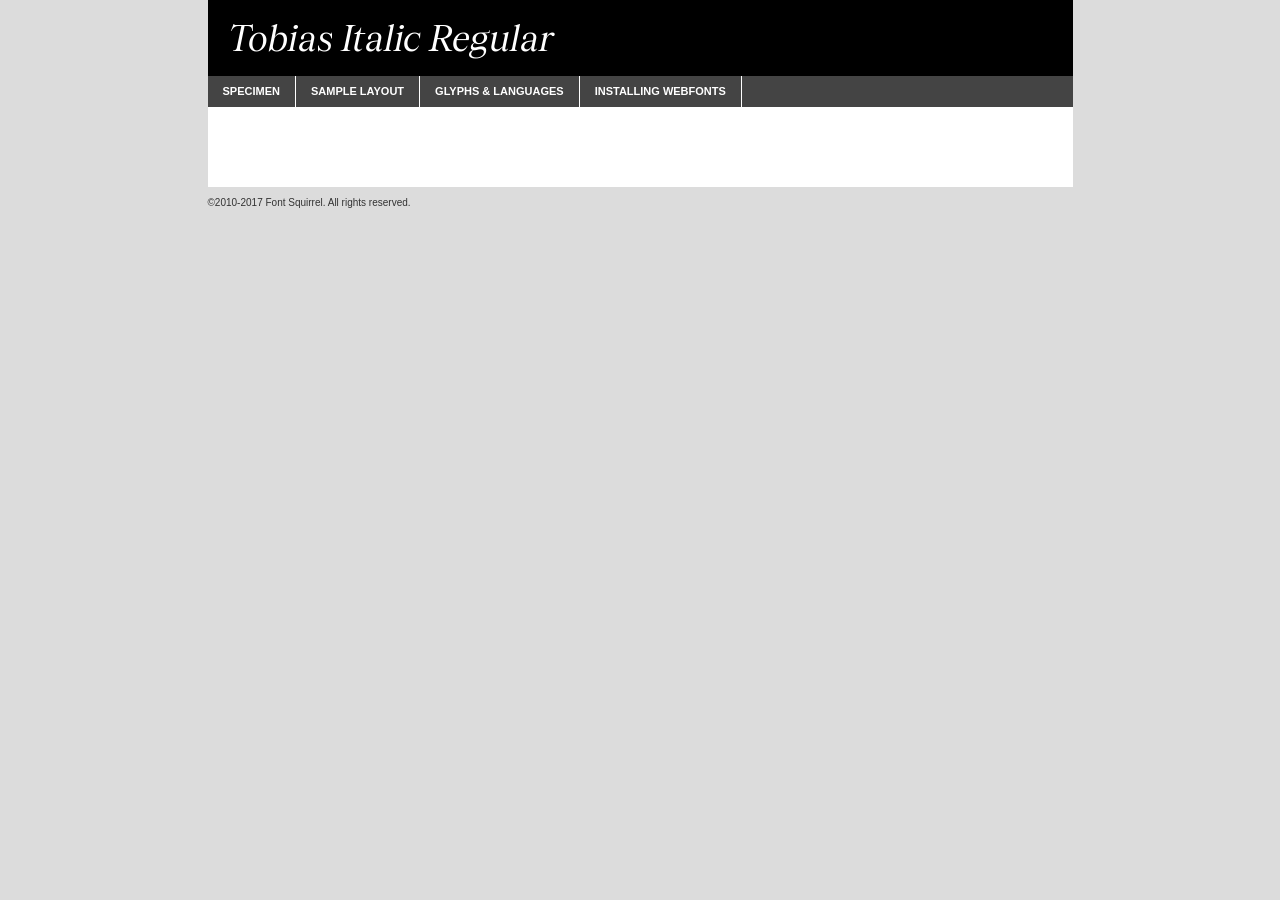
<file: webfontkit-20230112-055747/tobias-regularitalic-demo.html>
<!DOCTYPE html PUBLIC "-//W3C//DTD XHTML 1.0 Transitional//EN"
        "http://www.w3.org/TR/xhtml1/DTD/xhtml1-transitional.dtd">

<html xmlns="http://www.w3.org/1999/xhtml" xml:lang="en" lang="en">
<head>
    <meta http-equiv="Content-Type" content="text/html; charset=utf-8"/>
    <script src="http://ajax.googleapis.com/ajax/libs/jquery/1.7.2/jquery.min.js" type="text/javascript" charset="utf-8"></script>
    <script type="text/javascript">
		(function($) {
			$.fn.easyTabs = function(option) {
				var param = jQuery.extend({ fadeSpeed: 'fast', defaultContent: 1, activeClass: 'active' }, option);
				$(this).each(function() {
					var thisId = '#' + this.id;
					if ( param.defaultContent == '' )
					{
						param.defaultContent = 1;
					}
					if ( typeof param.defaultContent == 'number' )
					{
						var defaultTab = $(thisId + ' .tabs li:eq(' + (param.defaultContent - 1) + ') a').attr('href').substr(1);
					}
					else
					{
						var defaultTab = param.defaultContent;
					}
					$(thisId + ' .tabs li a').each(function() {
						var tabToHide = $(this).attr('href').substr(1);
						$('#' + tabToHide).addClass('easytabs-tab-content');
					});
					hideAll();
					changeContent(defaultTab);

					function hideAll() {$(thisId + ' .easytabs-tab-content').hide();}

					function changeContent(tabId)
					{
						hideAll();
						$(thisId + ' .tabs li').removeClass(param.activeClass);
						$(thisId + ' .tabs li a[href=#' + tabId + ']').closest('li').addClass(param.activeClass);
						if ( param.fadeSpeed != 'none' )
						{
							$(thisId + ' #' + tabId).fadeIn(param.fadeSpeed);
						}
						else
						{
							$(thisId + ' #' + tabId).show();
						}
					}

					$(thisId + ' .tabs li').click(function() {
						var tabId = $(this).find('a').attr('href').substr(1);
						changeContent(tabId);
						return false;
					});
				});
			}
		})(jQuery);
    </script>
    <link rel="stylesheet" href="specimen_files/specimen_stylesheet.css" type="text/css" charset="utf-8"/>
    <link rel="stylesheet" href="stylesheet.css" type="text/css" charset="utf-8"/>

    <style type="text/css">
        		body {
			font-family: 'tobiasregular_italic';
        		}

            </style>

    <title>Tobias Italic Regular Specimen</title>


    <script type="text/javascript" charset="utf-8">
		$(document).ready(function() {
			$('#container').easyTabs({ defaultContent: 1 });
		});
    </script>
</head>

<body>
<div id="container">
    <div id="header">
		Tobias Italic Regular    </div>
    <ul class="tabs">
        <li><a href="#specimen">Specimen</a></li>
        <li><a href="#layout">Sample Layout</a></li>
		        <li><a href="#glyphs">Glyphs &amp; Languages</a></li>
        <li><a href="#installing">Installing Webfonts</a></li>

    </ul>

    <div id="main_content">


        <div id="specimen">

            <div class="section">
                <div class="grid12 firstcol">
                    <div class="huge">AaBb</div>
                </div>
            </div>

            <div class="section">
                <div class="glyph_range">A&#x200B;B&#x200b;C&#x200b;D&#x200b;E&#x200b;F&#x200b;G&#x200b;H&#x200b;I&#x200b;J&#x200b;K&#x200b;L&#x200b;M&#x200b;N&#x200b;O&#x200b;P&#x200b;Q&#x200b;R&#x200b;S&#x200b;T&#x200b;U&#x200b;V&#x200b;W&#x200b;X&#x200b;Y&#x200b;Z&#x200b;a&#x200b;b&#x200b;c&#x200b;d&#x200b;e&#x200b;f&#x200b;g&#x200b;h&#x200b;i&#x200b;j&#x200b;k&#x200b;l&#x200b;m&#x200b;n&#x200b;o&#x200b;p&#x200b;q&#x200b;r&#x200b;s&#x200b;t&#x200b;u&#x200b;v&#x200b;w&#x200b;x&#x200b;y&#x200b;z&#x200b;1&#x200b;2&#x200b;3&#x200b;4&#x200b;5&#x200b;6&#x200b;7&#x200b;8&#x200b;9&#x200b;0&#x200b;&amp;&#x200b;.&#x200b;,&#x200b;?&#x200b;!&#x200b;&#64;&#x200b;(&#x200b;)&#x200b;#&#x200b;$&#x200b;%&#x200b;*&#x200b;+&#x200b;-&#x200b;=&#x200b;:&#x200b;;</div>
            </div>
            <div class="section">
                <div class="grid12 firstcol">
                    <table class="sample_table">
                        <tr>
                            <td>10</td>
                            <td class="size10">abcdefghijklmnopqrstuvwxyzABCDEFGHIJKLMNOPQRSTUVWXYZ0123456789abcdefghijklmnopqrstuvwxyzABCDEFGHIJKLMNOPQRSTUVWXYZ0123456789abcdefghijklmnopqrstuvwxyzABCDEFGHIJKLMNOPQRSTUVWXYZ</td>
                        </tr>
                        <tr>
                            <td>11</td>
                            <td class="size11">abcdefghijklmnopqrstuvwxyzABCDEFGHIJKLMNOPQRSTUVWXYZ0123456789abcdefghijklmnopqrstuvwxyzABCDEFGHIJKLMNOPQRSTUVWXYZ0123456789abcdefghijklmnopqrstuvwxyzABCDEFGHIJKLMNOPQRSTUVWXYZ</td>
                        </tr>
                        <tr>
                            <td>12</td>
                            <td class="size12">abcdefghijklmnopqrstuvwxyzABCDEFGHIJKLMNOPQRSTUVWXYZ0123456789abcdefghijklmnopqrstuvwxyzABCDEFGHIJKLMNOPQRSTUVWXYZ0123456789abcdefghijklmnopqrstuvwxyzABCDEFGHIJKLMNOPQRSTUVWXYZ</td>
                        </tr>
                        <tr>
                            <td>13</td>
                            <td class="size13">abcdefghijklmnopqrstuvwxyzABCDEFGHIJKLMNOPQRSTUVWXYZ0123456789abcdefghijklmnopqrstuvwxyzABCDEFGHIJKLMNOPQRSTUVWXYZ0123456789abcdefghijklmnopqrstuvwxyzABCDEFGHIJKLMNOPQRSTUVWXYZ</td>
                        </tr>
                        <tr>
                            <td>14</td>
                            <td class="size14">abcdefghijklmnopqrstuvwxyzABCDEFGHIJKLMNOPQRSTUVWXYZ0123456789abcdefghijklmnopqrstuvwxyzABCDEFGHIJKLMNOPQRSTUVWXYZ0123456789abcdefghijklmnopqrstuvwxyzABCDEFGHIJKLMNOPQRSTUVWXYZ</td>
                        </tr>
                        <tr>
                            <td>16</td>
                            <td class="size16">abcdefghijklmnopqrstuvwxyzABCDEFGHIJKLMNOPQRSTUVWXYZ0123456789abcdefghijklmnopqrstuvwxyzABCDEFGHIJKLMNOPQRSTUVWXYZ</td>
                        </tr>
                        <tr>
                            <td>18</td>
                            <td class="size18">abcdefghijklmnopqrstuvwxyzABCDEFGHIJKLMNOPQRSTUVWXYZ0123456789abcdefghijklmnopqrstuvwxyzABCDEFGHIJKLMNOPQRSTUVWXYZ</td>
                        </tr>
                        <tr>
                            <td>20</td>
                            <td class="size20">abcdefghijklmnopqrstuvwxyzABCDEFGHIJKLMNOPQRSTUVWXYZ0123456789abcdefghijklmnopqrstuvwxyzABCDEFGHIJKLMNOPQRSTUVWXYZ</td>
                        </tr>
                        <tr>
                            <td>24</td>
                            <td class="size24">abcdefghijklmnopqrstuvwxyzABCDEFGHIJKLMNOPQRSTUVWXYZ0123456789abcdefghijklmnopqrstuvwxyzABCDEFGHIJKLMNOPQRSTUVWXYZ</td>
                        </tr>
                        <tr>
                            <td>30</td>
                            <td class="size30">abcdefghijklmnopqrstuvwxyzABCDEFGHIJKLMNOPQRSTUVWXYZ0123456789abcdefghijklmnopqrstuvwxyzABCDEFGHIJKLMNOPQRSTUVWXYZ</td>
                        </tr>
                        <tr>
                            <td>36</td>
                            <td class="size36">abcdefghijklmnopqrstuvwxyzABCDEFGHIJKLMNOPQRSTUVWXYZ0123456789abcdefghijklmnopqrstuvwxyzABCDEFGHIJKLMNOPQRSTUVWXYZ</td>
                        </tr>
                        <tr>
                            <td>48</td>
                            <td class="size48">abcdefghijklmnopqrstuvwxyzABCDEFGHIJKLMNOPQRSTUVWXYZ0123456789abcdefghijklmnopqrstuvwxyzABCDEFGHIJKLMNOPQRSTUVWXYZ</td>
                        </tr>
                        <tr>
                            <td>60</td>
                            <td class="size60">abcdefghijklmnopqrstuvwxyzABCDEFGHIJKLMNOPQRSTUVWXYZ0123456789abcdefghijklmnopqrstuvwxyzABCDEFGHIJKLMNOPQRSTUVWXYZ</td>
                        </tr>
                        <tr>
                            <td>72</td>
                            <td class="size72">abcdefghijklmnopqrstuvwxyzABCDEFGHIJKLMNOPQRSTUVWXYZ0123456789abcdefghijklmnopqrstuvwxyzABCDEFGHIJKLMNOPQRSTUVWXYZ</td>
                        </tr>
                        <tr>
                            <td>90</td>
                            <td class="size90">abcdefghijklmnopqrstuvwxyzABCDEFGHIJKLMNOPQRSTUVWXYZ0123456789abcdefghijklmnopqrstuvwxyzABCDEFGHIJKLMNOPQRSTUVWXYZ</td>
                        </tr>
                    </table>

                </div>

            </div>


            <div class="section" id="bodycomparison">


                <div id="xheight">
                    <div class="fontbody">&#x25FC;&#x25FC;&#x25FC;&#x25FC;&#x25FC;&#x25FC;&#x25FC;&#x25FC;&#x25FC;&#x25FC;&#x25FC;&#x25FC;&#x25FC;&#x25FC;&#x25FC;&#x25FC;&#x25FC;&#x25FC;&#x25FC;&#x25FC;&#x25FC;&#x25FC;&#x25FC;&#x25FC;&#x25FC;&#x25FC;&#x25FC;&#x25FC;&#x25FC;&#x25FC;&#x25FC;&#x25FC;&#x25FC;&#x25FC;&#x25FC;&#x25FC;&#x25FC;&#x25FC;&#x25FC;&#x25FC;&#x25FC;&#x25FC;&#x25FC;&#x25FC;&#x25FC;&#x25FC;&#x25FC;&#x25FC;&#x25FC;&#x25FC;&#x25FC;&#x25FC;&#x25FC;&#x25FC;&#x25FC;&#x25FC;&#x25FC;&#x25FC;&#x25FC;&#x25FC;&#x25FC;&#x25FC;&#x25FC;&#x25FC;&#x25FC;&#x25FC;&#x25FC;&#x25FC;&#x25FC;&#x25FC;&#x25FC;&#x25FC;&#x25FC;&#x25FC;&#x25FC;&#x25FC;&#x25FC;&#x25FC;&#x25FC;&#x25FC;&#x25FC;&#x25FC;&#x25FC;&#x25FC;&#x25FC;&#x25FC;&#x25FC;&#x25FC;&#x25FC;&#x25FC;&#x25FC;&#x25FC;&#x25FC;&#x25FC;&#x25FC;&#x25FC;&#x25FC;&#x25FC;&#x25FC;body</div>
                    <div class="arialbody">body</div>
                    <div class="verdanabody">body</div>
                    <div class="georgiabody">body</div>
                </div>
                <div class="fontbody" style="z-index:1">
                    body<span>Tobias Italic Regular</span>
                </div>
                <div class="arialbody" style="z-index:1">
                    body<span>Arial</span>
                </div>
                <div class="verdanabody" style="z-index:1">
                    body<span>Verdana</span>
                </div>
                <div class="georgiabody" style="z-index:1">
                    body<span>Georgia</span>
                </div>


            </div>


            <div class="section psample psample_row1" id="">

                <div class="grid2 firstcol">
                    <p class="size10"><span>10.</span>Aenean lacinia bibendum nulla sed consectetur. Fusce dapibus, tellus ac cursus commodo, tortor mauris condimentum nibh, ut fermentum massa justo sit amet risus. Nullam id dolor id nibh ultricies vehicula ut id elit. Cum sociis natoque penatibus et magnis dis parturient montes, nascetur ridiculus mus. Nulla vitae elit libero, a pharetra augue.</p>

                </div>
                <div class="grid3">
                    <p class="size11"><span>11.</span>Aenean lacinia bibendum nulla sed consectetur. Fusce dapibus, tellus ac cursus commodo, tortor mauris condimentum nibh, ut fermentum massa justo sit amet risus. Nullam id dolor id nibh ultricies vehicula ut id elit. Cum sociis natoque penatibus et magnis dis parturient montes, nascetur ridiculus mus. Nulla vitae elit libero, a pharetra augue.</p>

                </div>
                <div class="grid3">
                    <p class="size12"><span>12.</span>Aenean lacinia bibendum nulla sed consectetur. Fusce dapibus, tellus ac cursus commodo, tortor mauris condimentum nibh, ut fermentum massa justo sit amet risus. Nullam id dolor id nibh ultricies vehicula ut id elit. Cum sociis natoque penatibus et magnis dis parturient montes, nascetur ridiculus mus. Nulla vitae elit libero, a pharetra augue.</p>

                </div>
                <div class="grid4">
                    <p class="size13"><span>13.</span>Aenean lacinia bibendum nulla sed consectetur. Fusce dapibus, tellus ac cursus commodo, tortor mauris condimentum nibh, ut fermentum massa justo sit amet risus. Nullam id dolor id nibh ultricies vehicula ut id elit. Cum sociis natoque penatibus et magnis dis parturient montes, nascetur ridiculus mus. Nulla vitae elit libero, a pharetra augue.</p>

                </div>
                <div class="white_blend"></div>

            </div>
            <div class="section psample psample_row2" id="">
                <div class="grid3 firstcol">
                    <p class="size14"><span>14.</span>Aenean lacinia bibendum nulla sed consectetur. Fusce dapibus, tellus ac cursus commodo, tortor mauris condimentum nibh, ut fermentum massa justo sit amet risus. Nullam id dolor id nibh ultricies vehicula ut id elit. Cum sociis natoque penatibus et magnis dis parturient montes, nascetur ridiculus mus. Nulla vitae elit libero, a pharetra augue.</p>

                </div>
                <div class="grid4">
                    <p class="size16"><span>16.</span>Aenean lacinia bibendum nulla sed consectetur. Fusce dapibus, tellus ac cursus commodo, tortor mauris condimentum nibh, ut fermentum massa justo sit amet risus. Nullam id dolor id nibh ultricies vehicula ut id elit. Cum sociis natoque penatibus et magnis dis parturient montes, nascetur ridiculus mus. Nulla vitae elit libero, a pharetra augue.</p>

                </div>
                <div class="grid5">
                    <p class="size18"><span>18.</span>Aenean lacinia bibendum nulla sed consectetur. Fusce dapibus, tellus ac cursus commodo, tortor mauris condimentum nibh, ut fermentum massa justo sit amet risus. Nullam id dolor id nibh ultricies vehicula ut id elit. Cum sociis natoque penatibus et magnis dis parturient montes, nascetur ridiculus mus. Nulla vitae elit libero, a pharetra augue.</p>

                </div>

                <div class="white_blend"></div>

            </div>

            <div class="section psample psample_row3" id="">
                <div class="grid5 firstcol">
                    <p class="size20"><span>20.</span>Aenean lacinia bibendum nulla sed consectetur. Fusce dapibus, tellus ac cursus commodo, tortor mauris condimentum nibh, ut fermentum massa justo sit amet risus. Nullam id dolor id nibh ultricies vehicula ut id elit. Cum sociis natoque penatibus et magnis dis parturient montes, nascetur ridiculus mus. Nulla vitae elit libero, a pharetra augue.</p>
                </div>
                <div class="grid7">
                    <p class="size24"><span>24.</span>Aenean lacinia bibendum nulla sed consectetur. Fusce dapibus, tellus ac cursus commodo, tortor mauris condimentum nibh, ut fermentum massa justo sit amet risus. Nullam id dolor id nibh ultricies vehicula ut id elit. Cum sociis natoque penatibus et magnis dis parturient montes, nascetur ridiculus mus. Nulla vitae elit libero, a pharetra augue.</p>
                </div>

                <div class="white_blend"></div>

            </div>

            <div class="section psample psample_row4" id="">
                <div class="grid12 firstcol">
                    <p class="size30"><span>30.</span>Aenean lacinia bibendum nulla sed consectetur. Fusce dapibus, tellus ac cursus commodo, tortor mauris condimentum nibh, ut fermentum massa justo sit amet risus. Nullam id dolor id nibh ultricies vehicula ut id elit. Cum sociis natoque penatibus et magnis dis parturient montes, nascetur ridiculus mus. Nulla vitae elit libero, a pharetra augue.</p>
                </div>
                <div class="white_blend"></div>

            </div>


            <div class="section psample psample_row1 fullreverse">
                <div class="grid2 firstcol">
                    <p class="size10"><span>10.</span>Aenean lacinia bibendum nulla sed consectetur. Fusce dapibus, tellus ac cursus commodo, tortor mauris condimentum nibh, ut fermentum massa justo sit amet risus. Nullam id dolor id nibh ultricies vehicula ut id elit. Cum sociis natoque penatibus et magnis dis parturient montes, nascetur ridiculus mus. Nulla vitae elit libero, a pharetra augue.</p>

                </div>
                <div class="grid3">
                    <p class="size11"><span>11.</span>Aenean lacinia bibendum nulla sed consectetur. Fusce dapibus, tellus ac cursus commodo, tortor mauris condimentum nibh, ut fermentum massa justo sit amet risus. Nullam id dolor id nibh ultricies vehicula ut id elit. Cum sociis natoque penatibus et magnis dis parturient montes, nascetur ridiculus mus. Nulla vitae elit libero, a pharetra augue.</p>

                </div>
                <div class="grid3">
                    <p class="size12"><span>12.</span>Aenean lacinia bibendum nulla sed consectetur. Fusce dapibus, tellus ac cursus commodo, tortor mauris condimentum nibh, ut fermentum massa justo sit amet risus. Nullam id dolor id nibh ultricies vehicula ut id elit. Cum sociis natoque penatibus et magnis dis parturient montes, nascetur ridiculus mus. Nulla vitae elit libero, a pharetra augue.</p>

                </div>
                <div class="grid4">
                    <p class="size13"><span>13.</span>Aenean lacinia bibendum nulla sed consectetur. Fusce dapibus, tellus ac cursus commodo, tortor mauris condimentum nibh, ut fermentum massa justo sit amet risus. Nullam id dolor id nibh ultricies vehicula ut id elit. Cum sociis natoque penatibus et magnis dis parturient montes, nascetur ridiculus mus. Nulla vitae elit libero, a pharetra augue.</p>

                </div>
                <div class="black_blend"></div>

            </div>

            <div class="section psample psample_row2 fullreverse">
                <div class="grid3 firstcol">
                    <p class="size14"><span>14.</span>Aenean lacinia bibendum nulla sed consectetur. Fusce dapibus, tellus ac cursus commodo, tortor mauris condimentum nibh, ut fermentum massa justo sit amet risus. Nullam id dolor id nibh ultricies vehicula ut id elit. Cum sociis natoque penatibus et magnis dis parturient montes, nascetur ridiculus mus. Nulla vitae elit libero, a pharetra augue.</p>

                </div>
                <div class="grid4">
                    <p class="size16"><span>16.</span>Aenean lacinia bibendum nulla sed consectetur. Fusce dapibus, tellus ac cursus commodo, tortor mauris condimentum nibh, ut fermentum massa justo sit amet risus. Nullam id dolor id nibh ultricies vehicula ut id elit. Cum sociis natoque penatibus et magnis dis parturient montes, nascetur ridiculus mus. Nulla vitae elit libero, a pharetra augue.</p>

                </div>
                <div class="grid5">
                    <p class="size18"><span>18.</span>Aenean lacinia bibendum nulla sed consectetur. Fusce dapibus, tellus ac cursus commodo, tortor mauris condimentum nibh, ut fermentum massa justo sit amet risus. Nullam id dolor id nibh ultricies vehicula ut id elit. Cum sociis natoque penatibus et magnis dis parturient montes, nascetur ridiculus mus. Nulla vitae elit libero, a pharetra augue.</p>

                </div>
                <div class="black_blend"></div>

            </div>

            <div class="section psample fullreverse psample_row3" id="">
                <div class="grid5 firstcol">
                    <p class="size20"><span>20.</span>Aenean lacinia bibendum nulla sed consectetur. Fusce dapibus, tellus ac cursus commodo, tortor mauris condimentum nibh, ut fermentum massa justo sit amet risus. Nullam id dolor id nibh ultricies vehicula ut id elit. Cum sociis natoque penatibus et magnis dis parturient montes, nascetur ridiculus mus. Nulla vitae elit libero, a pharetra augue.</p>
                </div>
                <div class="grid7">
                    <p class="size24"><span>24.</span>Aenean lacinia bibendum nulla sed consectetur. Fusce dapibus, tellus ac cursus commodo, tortor mauris condimentum nibh, ut fermentum massa justo sit amet risus. Nullam id dolor id nibh ultricies vehicula ut id elit. Cum sociis natoque penatibus et magnis dis parturient montes, nascetur ridiculus mus. Nulla vitae elit libero, a pharetra augue.</p>
                </div>

                <div class="black_blend"></div>

            </div>

            <div class="section psample fullreverse psample_row4" id="" style="border-bottom: 20px #000 solid;">
                <div class="grid12 firstcol">
                    <p class="size30"><span>30.</span>Aenean lacinia bibendum nulla sed consectetur. Fusce dapibus, tellus ac cursus commodo, tortor mauris condimentum nibh, ut fermentum massa justo sit amet risus. Nullam id dolor id nibh ultricies vehicula ut id elit. Cum sociis natoque penatibus et magnis dis parturient montes, nascetur ridiculus mus. Nulla vitae elit libero, a pharetra augue.</p>
                </div>
                <div class="black_blend"></div>

            </div>


        </div>

        <div id="layout">

            <div class="section">

                <div class="grid12 firstcol">
                    <h1>Lorem Ipsum Dolor</h1>
                    <h2>Etiam porta sem malesuada magna mollis euismod</h2>

                    <p class="byline">By <a href="#link">Aenean Lacinia</a></p>
                </div>
            </div>
            <div class="section">
                <div class="grid8 firstcol">
                    <p class="large">Donec sed odio dui. Morbi leo risus, porta ac consectetur ac, vestibulum at eros. Fusce dapibus, tellus ac cursus commodo, tortor mauris condimentum nibh, ut fermentum massa justo sit amet risus. </p>


                    <h3>Pellentesque ornare sem</h3>

                    <p>Maecenas sed diam eget risus varius blandit sit amet non magna. Maecenas faucibus mollis interdum. Donec ullamcorper nulla non metus auctor fringilla. Nullam id dolor id nibh ultricies vehicula ut id elit. Nullam id dolor id nibh ultricies vehicula ut id elit. </p>

                    <p>Aenean eu leo quam. Pellentesque ornare sem lacinia quam venenatis vestibulum. Lorem ipsum dolor sit amet, consectetur adipiscing elit. Cum sociis natoque penatibus et magnis dis parturient montes, nascetur ridiculus mus. </p>

                    <p>Nulla vitae elit libero, a pharetra augue. Praesent commodo cursus magna, vel scelerisque nisl consectetur et. Aenean lacinia bibendum nulla sed consectetur. </p>

                    <p>Nullam quis risus eget urna mollis ornare vel eu leo. Nullam quis risus eget urna mollis ornare vel eu leo. Maecenas sed diam eget risus varius blandit sit amet non magna. Donec ullamcorper nulla non metus auctor fringilla. </p>

                    <h3>Cras mattis consectetur</h3>

                    <p>Aenean eu leo quam. Pellentesque ornare sem lacinia quam venenatis vestibulum. Aenean lacinia bibendum nulla sed consectetur. Integer posuere erat a ante venenatis dapibus posuere velit aliquet. Cras mattis consectetur purus sit amet fermentum. </p>

                    <p>Nullam id dolor id nibh ultricies vehicula ut id elit. Nullam quis risus eget urna mollis ornare vel eu leo. Cras mattis consectetur purus sit amet fermentum.</p>
                </div>

                <div class="grid4 sidebar">

                    <div class="box reverse">
                        <p class="last">Nullam quis risus eget urna mollis ornare vel eu leo. Donec ullamcorper nulla non metus auctor fringilla. Cras mattis consectetur purus sit amet fermentum. Sed posuere consectetur est at lobortis. Lorem ipsum dolor sit amet, consectetur adipiscing elit. </p>
                    </div>

                    <p class="caption">Maecenas sed diam eget risus varius.</p>

                    <p>Vestibulum id ligula porta felis euismod semper. Integer posuere erat a ante venenatis dapibus posuere velit aliquet. Vestibulum id ligula porta felis euismod semper. Sed posuere consectetur est at lobortis. Maecenas sed diam eget risus varius blandit sit amet non magna. Fusce dapibus, tellus ac cursus commodo, tortor mauris condimentum nibh, ut fermentum massa justo sit amet risus. </p>


                    <p>Duis mollis, est non commodo luctus, nisi erat porttitor ligula, eget lacinia odio sem nec elit. Aenean lacinia bibendum nulla sed consectetur. Vivamus sagittis lacus vel augue laoreet rutrum faucibus dolor auctor. Aenean lacinia bibendum nulla sed consectetur. Nullam quis risus eget urna mollis ornare vel eu leo. </p>

                    <p>Praesent commodo cursus magna, vel scelerisque nisl consectetur et. Donec ullamcorper nulla non metus auctor fringilla. Maecenas faucibus mollis interdum. Fusce dapibus, tellus ac cursus commodo, tortor mauris condimentum nibh, ut fermentum massa justo sit amet risus. </p>

                </div>
            </div>

        </div>


		

        <div id="glyphs">
            <div class="section">
                <div class="grid12 firstcol">

                    <h1>Language Support</h1>
                    <p>The subset of Tobias Italic Regular in this kit supports the following languages:<br/>

						Afrikaans, Albanian, Basque, Belarusian_lacinka, Bosnian, Breton, Catalan, Chamorro, Chichewa_nyanja, Croatian, Czech, Danish, Dutch, English, Esperanto, Estonian, Faroese, Finnish, French, Frisian, Galician, German, Hungarian, Icelandic, Italian, Latvian, Lithuanian, Malagasy, Maltese, Norwegian, Polish, Portuguese, Romanian, Serbian, Slovak, Slovenian, Spanish, Turkish, Welsh, Alsatian, Aragonese, Arapaho, Aromanian, Arrernte, Asturian, Aymara, Bislama, Cebuano, Cheyenne, Cimbrian, Corsican, Fijian, French_creole, Friulian, Genoese, Gilbertese, Greenlandic, Haitian_creole, Hawaiian, Hiligaynon, Hmong, Hopi, Ibanag, Iloko_ilokano, Indonesian, Interglossa_glosa, Interlingua, Irish_gaelic, Istro-romanian, Jerriais, Kashubian, Kurdish_kurmanji, Ladin, Lojban, Lombard, Low_saxon, Luxembourgeois, Malay_latinized, Manx, Maori, Megleno-romanian, Mohawk, Nahuatl, Norfolk_pitcairnese, Northern_sotho, Occitan, Oromo, Pangasinan, Papiamento, Piedmontese, Potawatomi, Quechua, Rhaeto-romance, Romansh, Rotokas, Sami_inari, Sami_lule, Samoan, Sardinian, Scots_gaelic, Seychelles_creole, Shona, Sicilian, Somali, Southern_ndebele, Southern_sotho, Swahili, Swati_swazi, Tagalog_filipino_pilipino, Tahitian, Tausug, Tetum, Tok_pisin, Tongan, Tswana, Turkmen, Turkmen_latinized, Tuvaluan, Uyghur_latinized, Veps, Volapuk, Votic_latinized, Walloon, Warlpiri, Xhosa, Yapese, Zulu, Latinbasic, Ubasic, Demo                    </p>
                    <h1>Glyph Chart</h1>
                    <p>The subset of Tobias Italic Regular in this kit includes all the glyphs listed below. Unicode entities are included above each glyph to help you insert individual characters into your layout.</p>
                    <div id="glyph_chart">

																				                                <div><p>&amp;#13;</p>&#13;</div>
																				                                <div><p>&amp;#32;</p>&#32;</div>
																				                                <div><p>&amp;#33;</p>&#33;</div>
																				                                <div><p>&amp;#34;</p>&#34;</div>
																				                                <div><p>&amp;#35;</p>&#35;</div>
																				                                <div><p>&amp;#36;</p>&#36;</div>
																				                                <div><p>&amp;#37;</p>&#37;</div>
																				                                <div><p>&amp;#38;</p>&#38;</div>
																				                                <div><p>&amp;#39;</p>&#39;</div>
																				                                <div><p>&amp;#40;</p>&#40;</div>
																				                                <div><p>&amp;#41;</p>&#41;</div>
																				                                <div><p>&amp;#42;</p>&#42;</div>
																				                                <div><p>&amp;#43;</p>&#43;</div>
																				                                <div><p>&amp;#44;</p>&#44;</div>
																				                                <div><p>&amp;#45;</p>&#45;</div>
																				                                <div><p>&amp;#46;</p>&#46;</div>
																				                                <div><p>&amp;#47;</p>&#47;</div>
																				                                <div><p>&amp;#48;</p>&#48;</div>
																				                                <div><p>&amp;#49;</p>&#49;</div>
																				                                <div><p>&amp;#50;</p>&#50;</div>
																				                                <div><p>&amp;#51;</p>&#51;</div>
																				                                <div><p>&amp;#52;</p>&#52;</div>
																				                                <div><p>&amp;#53;</p>&#53;</div>
																				                                <div><p>&amp;#54;</p>&#54;</div>
																				                                <div><p>&amp;#55;</p>&#55;</div>
																				                                <div><p>&amp;#56;</p>&#56;</div>
																				                                <div><p>&amp;#57;</p>&#57;</div>
																				                                <div><p>&amp;#58;</p>&#58;</div>
																				                                <div><p>&amp;#59;</p>&#59;</div>
																				                                <div><p>&amp;#60;</p>&#60;</div>
																				                                <div><p>&amp;#61;</p>&#61;</div>
																				                                <div><p>&amp;#62;</p>&#62;</div>
																				                                <div><p>&amp;#63;</p>&#63;</div>
																				                                <div><p>&amp;#64;</p>&#64;</div>
																				                                <div><p>&amp;#65;</p>&#65;</div>
																				                                <div><p>&amp;#66;</p>&#66;</div>
																				                                <div><p>&amp;#67;</p>&#67;</div>
																				                                <div><p>&amp;#68;</p>&#68;</div>
																				                                <div><p>&amp;#69;</p>&#69;</div>
																				                                <div><p>&amp;#70;</p>&#70;</div>
																				                                <div><p>&amp;#71;</p>&#71;</div>
																				                                <div><p>&amp;#72;</p>&#72;</div>
																				                                <div><p>&amp;#73;</p>&#73;</div>
																				                                <div><p>&amp;#74;</p>&#74;</div>
																				                                <div><p>&amp;#75;</p>&#75;</div>
																				                                <div><p>&amp;#76;</p>&#76;</div>
																				                                <div><p>&amp;#77;</p>&#77;</div>
																				                                <div><p>&amp;#78;</p>&#78;</div>
																				                                <div><p>&amp;#79;</p>&#79;</div>
																				                                <div><p>&amp;#80;</p>&#80;</div>
																				                                <div><p>&amp;#81;</p>&#81;</div>
																				                                <div><p>&amp;#82;</p>&#82;</div>
																				                                <div><p>&amp;#83;</p>&#83;</div>
																				                                <div><p>&amp;#84;</p>&#84;</div>
																				                                <div><p>&amp;#85;</p>&#85;</div>
																				                                <div><p>&amp;#86;</p>&#86;</div>
																				                                <div><p>&amp;#87;</p>&#87;</div>
																				                                <div><p>&amp;#88;</p>&#88;</div>
																				                                <div><p>&amp;#89;</p>&#89;</div>
																				                                <div><p>&amp;#90;</p>&#90;</div>
																				                                <div><p>&amp;#91;</p>&#91;</div>
																				                                <div><p>&amp;#92;</p>&#92;</div>
																				                                <div><p>&amp;#93;</p>&#93;</div>
																				                                <div><p>&amp;#94;</p>&#94;</div>
																				                                <div><p>&amp;#95;</p>&#95;</div>
																				                                <div><p>&amp;#96;</p>&#96;</div>
																				                                <div><p>&amp;#97;</p>&#97;</div>
																				                                <div><p>&amp;#98;</p>&#98;</div>
																				                                <div><p>&amp;#99;</p>&#99;</div>
																				                                <div><p>&amp;#100;</p>&#100;</div>
																				                                <div><p>&amp;#101;</p>&#101;</div>
																				                                <div><p>&amp;#102;</p>&#102;</div>
																				                                <div><p>&amp;#103;</p>&#103;</div>
																				                                <div><p>&amp;#104;</p>&#104;</div>
																				                                <div><p>&amp;#105;</p>&#105;</div>
																				                                <div><p>&amp;#106;</p>&#106;</div>
																				                                <div><p>&amp;#107;</p>&#107;</div>
																				                                <div><p>&amp;#108;</p>&#108;</div>
																				                                <div><p>&amp;#109;</p>&#109;</div>
																				                                <div><p>&amp;#110;</p>&#110;</div>
																				                                <div><p>&amp;#111;</p>&#111;</div>
																				                                <div><p>&amp;#112;</p>&#112;</div>
																				                                <div><p>&amp;#113;</p>&#113;</div>
																				                                <div><p>&amp;#114;</p>&#114;</div>
																				                                <div><p>&amp;#115;</p>&#115;</div>
																				                                <div><p>&amp;#116;</p>&#116;</div>
																				                                <div><p>&amp;#117;</p>&#117;</div>
																				                                <div><p>&amp;#118;</p>&#118;</div>
																				                                <div><p>&amp;#119;</p>&#119;</div>
																				                                <div><p>&amp;#120;</p>&#120;</div>
																				                                <div><p>&amp;#121;</p>&#121;</div>
																				                                <div><p>&amp;#122;</p>&#122;</div>
																				                                <div><p>&amp;#123;</p>&#123;</div>
																				                                <div><p>&amp;#124;</p>&#124;</div>
																				                                <div><p>&amp;#125;</p>&#125;</div>
																				                                <div><p>&amp;#126;</p>&#126;</div>
																				                                <div><p>&amp;#160;</p>&#160;</div>
																				                                <div><p>&amp;#161;</p>&#161;</div>
																				                                <div><p>&amp;#162;</p>&#162;</div>
																				                                <div><p>&amp;#163;</p>&#163;</div>
																				                                <div><p>&amp;#164;</p>&#164;</div>
																				                                <div><p>&amp;#165;</p>&#165;</div>
																				                                <div><p>&amp;#166;</p>&#166;</div>
																				                                <div><p>&amp;#167;</p>&#167;</div>
																				                                <div><p>&amp;#168;</p>&#168;</div>
																				                                <div><p>&amp;#169;</p>&#169;</div>
																				                                <div><p>&amp;#170;</p>&#170;</div>
																				                                <div><p>&amp;#171;</p>&#171;</div>
																				                                <div><p>&amp;#172;</p>&#172;</div>
																				                                <div><p>&amp;#173;</p>&#173;</div>
																				                                <div><p>&amp;#174;</p>&#174;</div>
																				                                <div><p>&amp;#175;</p>&#175;</div>
																				                                <div><p>&amp;#176;</p>&#176;</div>
																				                                <div><p>&amp;#177;</p>&#177;</div>
																				                                <div><p>&amp;#178;</p>&#178;</div>
																				                                <div><p>&amp;#179;</p>&#179;</div>
																				                                <div><p>&amp;#180;</p>&#180;</div>
																				                                <div><p>&amp;#181;</p>&#181;</div>
																				                                <div><p>&amp;#182;</p>&#182;</div>
																				                                <div><p>&amp;#183;</p>&#183;</div>
																				                                <div><p>&amp;#184;</p>&#184;</div>
																				                                <div><p>&amp;#185;</p>&#185;</div>
																				                                <div><p>&amp;#186;</p>&#186;</div>
																				                                <div><p>&amp;#187;</p>&#187;</div>
																				                                <div><p>&amp;#188;</p>&#188;</div>
																				                                <div><p>&amp;#189;</p>&#189;</div>
																				                                <div><p>&amp;#190;</p>&#190;</div>
																				                                <div><p>&amp;#191;</p>&#191;</div>
																				                                <div><p>&amp;#192;</p>&#192;</div>
																				                                <div><p>&amp;#193;</p>&#193;</div>
																				                                <div><p>&amp;#194;</p>&#194;</div>
																				                                <div><p>&amp;#195;</p>&#195;</div>
																				                                <div><p>&amp;#196;</p>&#196;</div>
																				                                <div><p>&amp;#197;</p>&#197;</div>
																				                                <div><p>&amp;#198;</p>&#198;</div>
																				                                <div><p>&amp;#199;</p>&#199;</div>
																				                                <div><p>&amp;#200;</p>&#200;</div>
																				                                <div><p>&amp;#201;</p>&#201;</div>
																				                                <div><p>&amp;#202;</p>&#202;</div>
																				                                <div><p>&amp;#203;</p>&#203;</div>
																				                                <div><p>&amp;#204;</p>&#204;</div>
																				                                <div><p>&amp;#205;</p>&#205;</div>
																				                                <div><p>&amp;#206;</p>&#206;</div>
																				                                <div><p>&amp;#207;</p>&#207;</div>
																				                                <div><p>&amp;#208;</p>&#208;</div>
																				                                <div><p>&amp;#209;</p>&#209;</div>
																				                                <div><p>&amp;#210;</p>&#210;</div>
																				                                <div><p>&amp;#211;</p>&#211;</div>
																				                                <div><p>&amp;#212;</p>&#212;</div>
																				                                <div><p>&amp;#213;</p>&#213;</div>
																				                                <div><p>&amp;#214;</p>&#214;</div>
																				                                <div><p>&amp;#215;</p>&#215;</div>
																				                                <div><p>&amp;#216;</p>&#216;</div>
																				                                <div><p>&amp;#217;</p>&#217;</div>
																				                                <div><p>&amp;#218;</p>&#218;</div>
																				                                <div><p>&amp;#219;</p>&#219;</div>
																				                                <div><p>&amp;#220;</p>&#220;</div>
																				                                <div><p>&amp;#221;</p>&#221;</div>
																				                                <div><p>&amp;#222;</p>&#222;</div>
																				                                <div><p>&amp;#223;</p>&#223;</div>
																				                                <div><p>&amp;#224;</p>&#224;</div>
																				                                <div><p>&amp;#225;</p>&#225;</div>
																				                                <div><p>&amp;#226;</p>&#226;</div>
																				                                <div><p>&amp;#227;</p>&#227;</div>
																				                                <div><p>&amp;#228;</p>&#228;</div>
																				                                <div><p>&amp;#229;</p>&#229;</div>
																				                                <div><p>&amp;#230;</p>&#230;</div>
																				                                <div><p>&amp;#231;</p>&#231;</div>
																				                                <div><p>&amp;#232;</p>&#232;</div>
																				                                <div><p>&amp;#233;</p>&#233;</div>
																				                                <div><p>&amp;#234;</p>&#234;</div>
																				                                <div><p>&amp;#235;</p>&#235;</div>
																				                                <div><p>&amp;#236;</p>&#236;</div>
																				                                <div><p>&amp;#237;</p>&#237;</div>
																				                                <div><p>&amp;#238;</p>&#238;</div>
																				                                <div><p>&amp;#239;</p>&#239;</div>
																				                                <div><p>&amp;#240;</p>&#240;</div>
																				                                <div><p>&amp;#241;</p>&#241;</div>
																				                                <div><p>&amp;#242;</p>&#242;</div>
																				                                <div><p>&amp;#243;</p>&#243;</div>
																				                                <div><p>&amp;#244;</p>&#244;</div>
																				                                <div><p>&amp;#245;</p>&#245;</div>
																				                                <div><p>&amp;#246;</p>&#246;</div>
																				                                <div><p>&amp;#247;</p>&#247;</div>
																				                                <div><p>&amp;#248;</p>&#248;</div>
																				                                <div><p>&amp;#249;</p>&#249;</div>
																				                                <div><p>&amp;#250;</p>&#250;</div>
																				                                <div><p>&amp;#251;</p>&#251;</div>
																				                                <div><p>&amp;#252;</p>&#252;</div>
																				                                <div><p>&amp;#253;</p>&#253;</div>
																				                                <div><p>&amp;#254;</p>&#254;</div>
																				                                <div><p>&amp;#255;</p>&#255;</div>
																				                                <div><p>&amp;#256;</p>&#256;</div>
																				                                <div><p>&amp;#257;</p>&#257;</div>
																				                                <div><p>&amp;#258;</p>&#258;</div>
																				                                <div><p>&amp;#259;</p>&#259;</div>
																				                                <div><p>&amp;#260;</p>&#260;</div>
																				                                <div><p>&amp;#261;</p>&#261;</div>
																				                                <div><p>&amp;#262;</p>&#262;</div>
																				                                <div><p>&amp;#263;</p>&#263;</div>
																				                                <div><p>&amp;#264;</p>&#264;</div>
																				                                <div><p>&amp;#265;</p>&#265;</div>
																				                                <div><p>&amp;#266;</p>&#266;</div>
																				                                <div><p>&amp;#267;</p>&#267;</div>
																				                                <div><p>&amp;#268;</p>&#268;</div>
																				                                <div><p>&amp;#269;</p>&#269;</div>
																				                                <div><p>&amp;#270;</p>&#270;</div>
																				                                <div><p>&amp;#271;</p>&#271;</div>
																				                                <div><p>&amp;#272;</p>&#272;</div>
																				                                <div><p>&amp;#273;</p>&#273;</div>
																				                                <div><p>&amp;#274;</p>&#274;</div>
																				                                <div><p>&amp;#275;</p>&#275;</div>
																				                                <div><p>&amp;#276;</p>&#276;</div>
																				                                <div><p>&amp;#277;</p>&#277;</div>
																				                                <div><p>&amp;#278;</p>&#278;</div>
																				                                <div><p>&amp;#279;</p>&#279;</div>
																				                                <div><p>&amp;#280;</p>&#280;</div>
																				                                <div><p>&amp;#281;</p>&#281;</div>
																				                                <div><p>&amp;#282;</p>&#282;</div>
																				                                <div><p>&amp;#283;</p>&#283;</div>
																				                                <div><p>&amp;#284;</p>&#284;</div>
																				                                <div><p>&amp;#285;</p>&#285;</div>
																				                                <div><p>&amp;#286;</p>&#286;</div>
																				                                <div><p>&amp;#287;</p>&#287;</div>
																				                                <div><p>&amp;#288;</p>&#288;</div>
																				                                <div><p>&amp;#289;</p>&#289;</div>
																				                                <div><p>&amp;#290;</p>&#290;</div>
																				                                <div><p>&amp;#291;</p>&#291;</div>
																				                                <div><p>&amp;#292;</p>&#292;</div>
																				                                <div><p>&amp;#293;</p>&#293;</div>
																				                                <div><p>&amp;#294;</p>&#294;</div>
																				                                <div><p>&amp;#295;</p>&#295;</div>
																				                                <div><p>&amp;#296;</p>&#296;</div>
																				                                <div><p>&amp;#297;</p>&#297;</div>
																				                                <div><p>&amp;#298;</p>&#298;</div>
																				                                <div><p>&amp;#299;</p>&#299;</div>
																				                                <div><p>&amp;#300;</p>&#300;</div>
																				                                <div><p>&amp;#301;</p>&#301;</div>
																				                                <div><p>&amp;#302;</p>&#302;</div>
																				                                <div><p>&amp;#303;</p>&#303;</div>
																				                                <div><p>&amp;#304;</p>&#304;</div>
																				                                <div><p>&amp;#305;</p>&#305;</div>
																				                                <div><p>&amp;#306;</p>&#306;</div>
																				                                <div><p>&amp;#307;</p>&#307;</div>
																				                                <div><p>&amp;#308;</p>&#308;</div>
																				                                <div><p>&amp;#309;</p>&#309;</div>
																				                                <div><p>&amp;#310;</p>&#310;</div>
																				                                <div><p>&amp;#311;</p>&#311;</div>
																				                                <div><p>&amp;#312;</p>&#312;</div>
																				                                <div><p>&amp;#313;</p>&#313;</div>
																				                                <div><p>&amp;#314;</p>&#314;</div>
																				                                <div><p>&amp;#315;</p>&#315;</div>
																				                                <div><p>&amp;#316;</p>&#316;</div>
																				                                <div><p>&amp;#317;</p>&#317;</div>
																				                                <div><p>&amp;#318;</p>&#318;</div>
																				                                <div><p>&amp;#319;</p>&#319;</div>
																				                                <div><p>&amp;#320;</p>&#320;</div>
																				                                <div><p>&amp;#321;</p>&#321;</div>
																				                                <div><p>&amp;#322;</p>&#322;</div>
																				                                <div><p>&amp;#323;</p>&#323;</div>
																				                                <div><p>&amp;#324;</p>&#324;</div>
																				                                <div><p>&amp;#325;</p>&#325;</div>
																				                                <div><p>&amp;#326;</p>&#326;</div>
																				                                <div><p>&amp;#327;</p>&#327;</div>
																				                                <div><p>&amp;#328;</p>&#328;</div>
																				                                <div><p>&amp;#329;</p>&#329;</div>
																				                                <div><p>&amp;#330;</p>&#330;</div>
																				                                <div><p>&amp;#331;</p>&#331;</div>
																				                                <div><p>&amp;#332;</p>&#332;</div>
																				                                <div><p>&amp;#333;</p>&#333;</div>
																				                                <div><p>&amp;#334;</p>&#334;</div>
																				                                <div><p>&amp;#335;</p>&#335;</div>
																				                                <div><p>&amp;#336;</p>&#336;</div>
																				                                <div><p>&amp;#337;</p>&#337;</div>
																				                                <div><p>&amp;#338;</p>&#338;</div>
																				                                <div><p>&amp;#339;</p>&#339;</div>
																				                                <div><p>&amp;#340;</p>&#340;</div>
																				                                <div><p>&amp;#341;</p>&#341;</div>
																				                                <div><p>&amp;#342;</p>&#342;</div>
																				                                <div><p>&amp;#343;</p>&#343;</div>
																				                                <div><p>&amp;#344;</p>&#344;</div>
																				                                <div><p>&amp;#345;</p>&#345;</div>
																				                                <div><p>&amp;#346;</p>&#346;</div>
																				                                <div><p>&amp;#347;</p>&#347;</div>
																				                                <div><p>&amp;#348;</p>&#348;</div>
																				                                <div><p>&amp;#349;</p>&#349;</div>
																				                                <div><p>&amp;#350;</p>&#350;</div>
																				                                <div><p>&amp;#351;</p>&#351;</div>
																				                                <div><p>&amp;#352;</p>&#352;</div>
																				                                <div><p>&amp;#353;</p>&#353;</div>
																				                                <div><p>&amp;#354;</p>&#354;</div>
																				                                <div><p>&amp;#355;</p>&#355;</div>
																				                                <div><p>&amp;#356;</p>&#356;</div>
																				                                <div><p>&amp;#357;</p>&#357;</div>
																				                                <div><p>&amp;#358;</p>&#358;</div>
																				                                <div><p>&amp;#359;</p>&#359;</div>
																				                                <div><p>&amp;#360;</p>&#360;</div>
																				                                <div><p>&amp;#361;</p>&#361;</div>
																				                                <div><p>&amp;#362;</p>&#362;</div>
																				                                <div><p>&amp;#363;</p>&#363;</div>
																				                                <div><p>&amp;#364;</p>&#364;</div>
																				                                <div><p>&amp;#365;</p>&#365;</div>
																				                                <div><p>&amp;#366;</p>&#366;</div>
																				                                <div><p>&amp;#367;</p>&#367;</div>
																				                                <div><p>&amp;#368;</p>&#368;</div>
																				                                <div><p>&amp;#369;</p>&#369;</div>
																				                                <div><p>&amp;#370;</p>&#370;</div>
																				                                <div><p>&amp;#371;</p>&#371;</div>
																				                                <div><p>&amp;#372;</p>&#372;</div>
																				                                <div><p>&amp;#373;</p>&#373;</div>
																				                                <div><p>&amp;#374;</p>&#374;</div>
																				                                <div><p>&amp;#375;</p>&#375;</div>
																				                                <div><p>&amp;#376;</p>&#376;</div>
																				                                <div><p>&amp;#377;</p>&#377;</div>
																				                                <div><p>&amp;#378;</p>&#378;</div>
																				                                <div><p>&amp;#379;</p>&#379;</div>
																				                                <div><p>&amp;#380;</p>&#380;</div>
																				                                <div><p>&amp;#381;</p>&#381;</div>
																				                                <div><p>&amp;#382;</p>&#382;</div>
																				                                <div><p>&amp;#383;</p>&#383;</div>
																				                                <div><p>&amp;#402;</p>&#402;</div>
																				                                <div><p>&amp;#506;</p>&#506;</div>
																				                                <div><p>&amp;#507;</p>&#507;</div>
																				                                <div><p>&amp;#508;</p>&#508;</div>
																				                                <div><p>&amp;#509;</p>&#509;</div>
																				                                <div><p>&amp;#536;</p>&#536;</div>
																				                                <div><p>&amp;#537;</p>&#537;</div>
																				                                <div><p>&amp;#538;</p>&#538;</div>
																				                                <div><p>&amp;#539;</p>&#539;</div>
																				                                <div><p>&amp;#567;</p>&#567;</div>
																				                                <div><p>&amp;#697;</p>&#697;</div>
																				                                <div><p>&amp;#698;</p>&#698;</div>
																				                                <div><p>&amp;#710;</p>&#710;</div>
																				                                <div><p>&amp;#711;</p>&#711;</div>
																				                                <div><p>&amp;#728;</p>&#728;</div>
																				                                <div><p>&amp;#729;</p>&#729;</div>
																				                                <div><p>&amp;#730;</p>&#730;</div>
																				                                <div><p>&amp;#731;</p>&#731;</div>
																				                                <div><p>&amp;#732;</p>&#732;</div>
																				                                <div><p>&amp;#733;</p>&#733;</div>
																				                                <div><p>&amp;#916;</p>&#916;</div>
																				                                <div><p>&amp;#937;</p>&#937;</div>
																				                                <div><p>&amp;#956;</p>&#956;</div>
																				                                <div><p>&amp;#960;</p>&#960;</div>
																				                                <div><p>&amp;#7808;</p>&#7808;</div>
																				                                <div><p>&amp;#7809;</p>&#7809;</div>
																				                                <div><p>&amp;#7810;</p>&#7810;</div>
																				                                <div><p>&amp;#7811;</p>&#7811;</div>
																				                                <div><p>&amp;#7812;</p>&#7812;</div>
																				                                <div><p>&amp;#7813;</p>&#7813;</div>
																				                                <div><p>&amp;#7838;</p>&#7838;</div>
																				                                <div><p>&amp;#7922;</p>&#7922;</div>
																				                                <div><p>&amp;#7923;</p>&#7923;</div>
																				                                <div><p>&amp;#8211;</p>&#8211;</div>
																				                                <div><p>&amp;#8212;</p>&#8212;</div>
																				                                <div><p>&amp;#8216;</p>&#8216;</div>
																				                                <div><p>&amp;#8217;</p>&#8217;</div>
																				                                <div><p>&amp;#8218;</p>&#8218;</div>
																				                                <div><p>&amp;#8220;</p>&#8220;</div>
																				                                <div><p>&amp;#8221;</p>&#8221;</div>
																				                                <div><p>&amp;#8222;</p>&#8222;</div>
																				                                <div><p>&amp;#8224;</p>&#8224;</div>
																				                                <div><p>&amp;#8225;</p>&#8225;</div>
																				                                <div><p>&amp;#8226;</p>&#8226;</div>
																				                                <div><p>&amp;#8230;</p>&#8230;</div>
																				                                <div><p>&amp;#8240;</p>&#8240;</div>
																				                                <div><p>&amp;#8249;</p>&#8249;</div>
																				                                <div><p>&amp;#8250;</p>&#8250;</div>
																				                                <div><p>&amp;#8260;</p>&#8260;</div>
																				                                <div><p>&amp;#8304;</p>&#8304;</div>
																				                                <div><p>&amp;#8308;</p>&#8308;</div>
																				                                <div><p>&amp;#8309;</p>&#8309;</div>
																				                                <div><p>&amp;#8310;</p>&#8310;</div>
																				                                <div><p>&amp;#8311;</p>&#8311;</div>
																				                                <div><p>&amp;#8312;</p>&#8312;</div>
																				                                <div><p>&amp;#8313;</p>&#8313;</div>
																				                                <div><p>&amp;#8364;</p>&#8364;</div>
																				                                <div><p>&amp;#8470;</p>&#8470;</div>
																				                                <div><p>&amp;#8471;</p>&#8471;</div>
																				                                <div><p>&amp;#8482;</p>&#8482;</div>
																				                                <div><p>&amp;#8486;</p>&#8486;</div>
																				                                <div><p>&amp;#8494;</p>&#8494;</div>
																				                                <div><p>&amp;#8539;</p>&#8539;</div>
																				                                <div><p>&amp;#8540;</p>&#8540;</div>
																				                                <div><p>&amp;#8541;</p>&#8541;</div>
																				                                <div><p>&amp;#8542;</p>&#8542;</div>
																				                                <div><p>&amp;#8592;</p>&#8592;</div>
																				                                <div><p>&amp;#8593;</p>&#8593;</div>
																				                                <div><p>&amp;#8594;</p>&#8594;</div>
																				                                <div><p>&amp;#8595;</p>&#8595;</div>
																				                                <div><p>&amp;#8598;</p>&#8598;</div>
																				                                <div><p>&amp;#8599;</p>&#8599;</div>
																				                                <div><p>&amp;#8600;</p>&#8600;</div>
																				                                <div><p>&amp;#8601;</p>&#8601;</div>
																				                                <div><p>&amp;#8706;</p>&#8706;</div>
																				                                <div><p>&amp;#8710;</p>&#8710;</div>
																				                                <div><p>&amp;#8719;</p>&#8719;</div>
																				                                <div><p>&amp;#8721;</p>&#8721;</div>
																				                                <div><p>&amp;#8722;</p>&#8722;</div>
																				                                <div><p>&amp;#8730;</p>&#8730;</div>
																				                                <div><p>&amp;#8734;</p>&#8734;</div>
																				                                <div><p>&amp;#8747;</p>&#8747;</div>
																				                                <div><p>&amp;#8776;</p>&#8776;</div>
																				                                <div><p>&amp;#8800;</p>&#8800;</div>
																				                                <div><p>&amp;#8804;</p>&#8804;</div>
																				                                <div><p>&amp;#8805;</p>&#8805;</div>
																				                                <div><p>&amp;#9312;</p>&#9312;</div>
																				                                <div><p>&amp;#9313;</p>&#9313;</div>
																				                                <div><p>&amp;#9314;</p>&#9314;</div>
																				                                <div><p>&amp;#9315;</p>&#9315;</div>
																				                                <div><p>&amp;#9316;</p>&#9316;</div>
																				                                <div><p>&amp;#9317;</p>&#9317;</div>
																				                                <div><p>&amp;#9318;</p>&#9318;</div>
																				                                <div><p>&amp;#9319;</p>&#9319;</div>
																				                                <div><p>&amp;#9320;</p>&#9320;</div>
																				                                <div><p>&amp;#9674;</p>&#9674;</div>
																				                                <div><p>&amp;#9675;</p>&#9675;</div>
																				                                <div><p>&amp;#9679;</p>&#9679;</div>
																				                                <div><p>&amp;#9724;</p>&#9724;</div>
																				                                <div><p>&amp;#10102;</p>&#10102;</div>
																				                                <div><p>&amp;#10103;</p>&#10103;</div>
																				                                <div><p>&amp;#10104;</p>&#10104;</div>
																				                                <div><p>&amp;#10105;</p>&#10105;</div>
																				                                <div><p>&amp;#10106;</p>&#10106;</div>
																				                                <div><p>&amp;#10107;</p>&#10107;</div>
																				                                <div><p>&amp;#10108;</p>&#10108;</div>
																				                                <div><p>&amp;#10109;</p>&#10109;</div>
																				                                <div><p>&amp;#10110;</p>&#10110;</div>
																				                                <div><p>&amp;#63743;</p>&#63743;</div>
																				                                <div><p>&amp;#64256;</p>&#64256;</div>
																				                                <div><p>&amp;#64257;</p>&#64257;</div>
																				                                <div><p>&amp;#64258;</p>&#64258;</div>
																				                                <div><p>&amp;#64259;</p>&#64259;</div>
																				                                <div><p>&amp;#64260;</p>&#64260;</div>
																																																																																																																																																																																																																																																																																																																																																																																																																																																																																																																																																																																																																																																																																																																																																																																																																																																																																																																																																																																																																																																																																																																																																																																																																																																																																																																																																																																																																																																																																																																																																																																																																																																																																																																																																																																																																																																																																																																																																																																																																																																																																																																																																																																																																																																																																																																																																																																																																                    </div>
                </div>


            </div>
        </div>


        <div id="specs">

        </div>

        <div id="installing">
            <div class="section">
                <div class="grid7 firstcol">
                    <h1>Installing Webfonts</h1>

                    <p>Webfonts are supported by all major browser platforms but not all in the same way. There are currently four different font formats that must be included in order to target all browsers. This includes TTF, WOFF, EOT and SVG.</p>

                    <h2>1. Upload your webfonts</h2>
                    <p>You must upload your webfont kit to your website. They should be in or near the same directory as your CSS files.</p>

                    <h2>2. Include the webfont stylesheet</h2>
                    <p>A special CSS @font-face declaration helps the various browsers select the appropriate font it needs without causing you a bunch of headaches. Learn more about this syntax by reading the <a href="https://www.fontspring.com/blog/further-hardening-of-the-bulletproof-syntax">Fontspring blog post</a> about it. The code for it is as follows:</p>


                    <code>
                        @font-face{
                        font-family: 'MyWebFont';
                        src: url('WebFont.eot');
                        src: url('WebFont.eot?#iefix') format('embedded-opentype'),
                        url('WebFont.woff') format('woff'),
                        url('WebFont.ttf') format('truetype'),
                        url('WebFont.svg#webfont') format('svg');
                        }
                    </code>

                    <p>We've already gone ahead and generated the code for you. All you have to do is link to the stylesheet in your HTML, like this:</p>
                    <code>&lt;link rel=&quot;stylesheet&quot; href=&quot;stylesheet.css&quot; type=&quot;text/css&quot; charset=&quot;utf-8&quot; /&gt;</code>

                    <h2>3. Modify your own stylesheet</h2>
                    <p>To take advantage of your new fonts, you must tell your stylesheet to use them. Look at the original @font-face declaration above and find the property called "font-family." The name linked there will be what you use to reference the font. Prepend that webfont name to the font stack in the "font-family" property, inside the selector you want to change. For example:</p>
                    <code>p { font-family: 'WebFont', Arial, sans-serif; }</code>

                    <h2>4. Test</h2>
                    <p>Getting webfonts to work cross-browser <em>can</em> be tricky. Use the information in the sidebar to help you if you find that fonts aren't loading in a particular browser.</p>
                </div>

                <div class="grid5 sidebar">
                    <div class="box">
                        <h2>Troubleshooting<br/>Font-Face Problems</h2>
                        <p>Having trouble getting your webfonts to load in your new website? Here are some tips to sort out what might be the problem.</p>

                        <h3>Fonts not showing in any browser</h3>

                        <p>This sounds like you need to work on the plumbing. You either did not upload the fonts to the correct directory, or you did not link the fonts properly in the CSS. If you've confirmed that all this is correct and you still have a problem, take a look at your .htaccess file and see if requests are getting intercepted.</p>

                        <h3>Fonts not loading in iPhone or iPad</h3>

                        <p>The most common problem here is that you are serving the fonts from an IIS server. IIS refuses to serve files that have unknown MIME types. If that is the case, you must set the MIME type for SVG to "image/svg+xml" in the server settings. Follow these instructions from Microsoft if you need help.</p>

                        <h3>Fonts not loading in Firefox</h3>

                        <p>The primary reason for this failure? You are still using a version Firefox older than 3.5. So upgrade already! If that isn't it, then you are very likely serving fonts from a different domain. Firefox requires that all font assets be served from the same domain. Lastly it is possible that you need to add WOFF to your list of MIME types (if you are serving via IIS.)</p>

                        <h3>Fonts not loading in IE</h3>

                        <p>Are you looking at Internet Explorer on an actual Windows machine or are you cheating by using a service like Adobe BrowserLab? Many of these screenshot services do not render @font-face for IE. Best to test it on a real machine.</p>

                        <h3>Fonts not loading in IE9</h3>

                        <p>IE9, like Firefox, requires that fonts be served from the same domain as the website. Make sure that is the case.</p>
                    </div>
                </div>
            </div>

        </div>

    </div>
    <div id="footer">
        <p>&copy;2010-2017 Font Squirrel. All rights reserved.</p>
    </div>
</div>
</body>
</html>
</file>
<file: webfontkit-20230112-055747/specimen_files/specimen_stylesheet.css>
@import url('grid_12-825-55-15.css');

/*  
	CSS Reset by Eric Meyer - Released under Public Domain
    http://meyerweb.com/eric/tools/css/reset/
*/
html, body, div, span, applet, object, iframe,
h1, h2, h3, h4, h5, h6, p, blockquote, pre,
a, abbr, acronym, address, big, cite, code,
del, dfn, em, font, img, ins, kbd, q, s, samp,
small, strike, strong, sub, sup, tt, var,
b, u, i, center, dl, dt, dd, ol, ul, li,
fieldset, form, label, legend, table,
caption, tbody, tfoot, thead, tr, th, td {
	margin:         0;
	padding:        0;
	border:         0;
	outline:        0;
	font-size:      100%;
	vertical-align: baseline;
	background:     transparent;
}

body {
	line-height: 1;
}

ol, ul {
	list-style: none;
}

blockquote, q {
	quotes: none;
}

blockquote:before, blockquote:after,
q:before, q:after {
	content: '';
	content: none;
}

:focus {
	outline: 0;
}

ins {
	text-decoration: none;
}

del {
	text-decoration: line-through;
}

table {
	border-collapse: collapse;
	border-spacing:  0;
}


body {
	color:            #000;
	background-color: #dcdcdc;
}

a {
	text-decoration: none;
	color:           #1883ba;
}

h1 {
	font-size:     32px;
	font-weight:   normal;
	font-style:    normal;
	margin-bottom: 18px;
}

h2 {
	font-size: 18px;
}

#container {
	width:  865px;
	margin: 0px auto;
}


#header {
	padding:          20px;
	font-size:        36px;
	background-color: #000;
	color:            #fff;
}

#header span {
	color: #666;
}

#main_content {
	background-color: #fff;
	padding:          60px 20px 20px;
}


#footer p {
	margin:         0;
	padding-top:    10px;
	padding-bottom: 50px;
	color:          #333;
	font:           10px Arial, sans-serif;
}

.tabs {
	width:            100%;
	height:           31px;
	background-color: #444;
}

.tabs li {
	float:            left;
	margin:           0;
	overflow:         hidden;
	background-color: #444;
}

.tabs li a {
	display:         block;
	color:           #fff;
	text-decoration: none;
	font:            bold 11px/11px 'Arial';
	text-transform:  uppercase;
	padding:         10px 15px;
	border-right:    1px solid #fff;
}

.tabs li a:hover {
	background-color: #00b3ff;

}

.tabs li.active a {
	color:            #000;
	background-color: #fff;
}


div.huge {

	font-size:      300px;
	line-height:    1em;
	padding:        0;
	letter-spacing: -.02em;
	overflow:       hidden;
}

div.glyph_range {
	font-size:   72px;
	line-height: 1.1em;
}

.size10 {
	font-size: 10px;
}

.size11 {
	font-size: 11px;
}

.size12 {
	font-size: 12px;
}

.size13 {
	font-size: 13px;
}

.size14 {
	font-size: 14px;
}

.size16 {
	font-size: 16px;
}

.size18 {
	font-size: 18px;
}

.size20 {
	font-size: 20px;
}

.size24 {
	font-size: 24px;
}

.size30 {
	font-size: 30px;
}

.size36 {
	font-size: 36px;
}

.size48 {
	font-size: 48px;
}

.size60 {
	font-size: 60px;
}

.size72 {
	font-size: 72px;
}

.size90 {
	font-size: 90px;
}


.psample_row1 {
	height: 120px;
}

.psample_row1 {
	height: 120px;
}

.psample_row2 {
	height: 160px;
}

.psample_row3 {
	height: 160px;
}

.psample_row4 {
	height: 160px;
}

.psample {
	overflow: hidden;
	position: relative;
}

.psample p {
	line-height: 1.3em;
	display:     block;
	overflow:    hidden;
	margin:      0;
}

.psample span {
	margin-right: .5em;
}

.white_blend {
	width:            100%;
	height:           61px;
	background-image: url([data-uri]);
	position:         absolute;
	bottom:           0;
}

.black_blend {
	width:            100%;
	height:           61px;
	background-image: url([data-uri]);
	position:         absolute;
	bottom:           0;
}

.fullreverse {
	background:    #000 !important;
	color:         #fff !important;
	margin-left:   -20px;
	padding-left:  20px;
	margin-right:  -20px;
	padding-right: 20px;
	padding:       20px;
	margin-bottom: 0;
}


.sample_table td {
	padding-top:    3px;
	padding-bottom: 5px;
	padding-left:   5px;
	vertical-align: middle;
	line-height:    1.2em;
}

.sample_table td:first-child {
	background-color: #eee;
	text-align:       right;
	padding-right:    5px;
	padding-left:     0;
	padding:          5px;
	font:             11px/12px 'Courier New', Courier, mono;
}

code {
	white-space:      pre;
	background-color: #eee;
	display:          block;
	padding:          10px;
	margin-bottom:    18px;
	overflow:         auto;
}


.bottom, .last {
	margin-bottom:  0 !important;
	padding-bottom: 0 !important;
}

.box {
	padding:       18px;
	margin-bottom: 18px;
	background:    #eee;
}

.reverse, .reversed {
	background: #000 !important;
	color:      #fff !important;
	border:     none !important;
}

#bodycomparison {
	position:    relative;
	overflow:    hidden;
	font-size:   72px;
	height:      90px;
	white-space: nowrap;
}

#bodycomparison div {
	font-size:   72px;
	line-height: 90px;
	display:     inline;
	margin:      0 15px 0 0;
	padding:     0;
}

#bodycomparison div span {
	font:     10px Arial;
	position: absolute;
	left:     0;
}

#xheight {
	float:       none;
	position:    absolute;
	color:       #d9f3ff;
	font-size:   72px;
	line-height: 90px;
}

.fontbody {
	position: relative;
}

.arialbody {
	font-family: Arial;
	position:    relative;
}

.verdanabody {
	font-family: Verdana;
	position:    relative;
}

.georgiabody {
	font-family: Georgia;
	position:    relative;
}

/* @group Layout page
 */

#layout h1 {
	font-size:   36px;
	line-height: 42px;
	font-weight: normal;
	font-style:  normal;
}

#layout h2 {
	font-size:   24px;
	line-height: 23px;
	font-weight: normal;
	font-style:  normal;
}

#layout h3 {
	font-size:   22px;
	line-height: 1.4em;
	margin-top:  1em;
	font-weight: normal;
	font-style:  normal;
}


#layout p.byline {
	font-size:     12px;
	margin-top:    18px;
	line-height:   12px;
	margin-bottom: 0;
}

#layout p {
	font-size:     14px;
	line-height:   21px;
	margin-bottom: .5em;
}

#layout p.large {
	font-size:   18px;
	line-height: 26px;
}

#layout .sidebar p {
	font-size:   12px;
	line-height: 1.4em;
}

#layout p.caption {
	font-size:     10px;
	margin-top:    -16px;
	margin-bottom: 18px;
}

/* @end */

/* @group Glyphs */

#glyph_chart div {
	background-color: #d9f3ff;
	color:            black;
	float:            left;
	font-size:        36px;
	height:           1.2em;
	line-height:      1.2em;
	margin-bottom:    1px;
	margin-right:     1px;
	text-align:       center;
	width:            1.2em;
	position:         relative;
	padding:          .6em .2em .2em;
}

#glyph_chart div p {
	position:         absolute;
	left:             0;
	top:              0;
	display:          block;
	text-align:       center;
	font:             bold 9px Arial, sans-serif;
	background-color: #3a768f;
	width:            100%;
	color:            #fff;
	padding:          2px 0;
}


#glyphs h1 {
	font-family: Arial, sans-serif;
}

/* @end */

/* @group Installing */

#installing {
	font: 13px Arial, sans-serif;
}

#installing p,
#glyphs p {
	line-height:   1.2em;
	margin-bottom: 18px;
	font:          13px Arial, sans-serif;
}


#installing h3 {
	font-size:  15px;
	margin-top: 18px;
}

/* @end */

#rendering h1 {
	font-family: Arial, sans-serif;
}

.render_table td {
	font:           11px 'Courier New', Courier, mono;
	vertical-align: middle;
}
</file>
<file: webfontkit-20230112-055747/stylesheet.css>
/*! Generated by Font Squirrel (https://www.fontsquirrel.com) on January 12, 2023 */



@font-face {
    font-family: 'denimbold';
    src: url('https://endboss-hire-chris.hotglue.me/start.head.167352129293') format('woff2'),
         url('https://endboss-hire-chris.hotglue.me/start.head.167352129292') format('woff');
    font-weight: normal;
    font-style: normal;

}




@font-face {
    font-family: 'denimbold_italic';
    src: url('denim-bolditalic.woff2') format('woff2'),
         url('denim-bolditalic.woff') format('woff');
    font-weight: normal;
    font-style: normal;

}




@font-face {
    font-family: 'denimregular';
    src: url('denim-regular.woff2') format('woff2'),
         url('denim-regular.woff') format('woff');
    font-weight: normal;
    font-style: normal;

}




@font-face {
    font-family: 'denimregular_italic';
    src: url('denim-regularitalic.woff2') format('woff2'),
         url('denim-regularitalic.woff') format('woff');
    font-weight: normal;
    font-style: normal;

}




@font-face {
    font-family: 'tobiasbold';
    src: url('tobias-bold.woff2') format('woff2'),
         url('tobias-bold.woff') format('woff');
    font-weight: normal;
    font-style: normal;

}




@font-face {
    font-family: 'tobiasbold_italic';
    src: url('tobias-bolditalic.woff2') format('woff2'),
         url('tobias-bolditalic.woff') format('woff');
    font-weight: normal;
    font-style: normal;

}




@font-face {
    font-family: 'tobiasregular';
    src: url('tobias-regular.woff2') format('woff2'),
         url('tobias-regular.woff') format('woff');
    font-weight: normal;
    font-style: normal;

}




@font-face {
    font-family: 'tobiasregular_italic';
    src: url('tobias-regularitalic.woff2') format('woff2'),
         url('tobias-regularitalic.woff') format('woff');
    font-weight: normal;
    font-style: normal;

}
</file>
